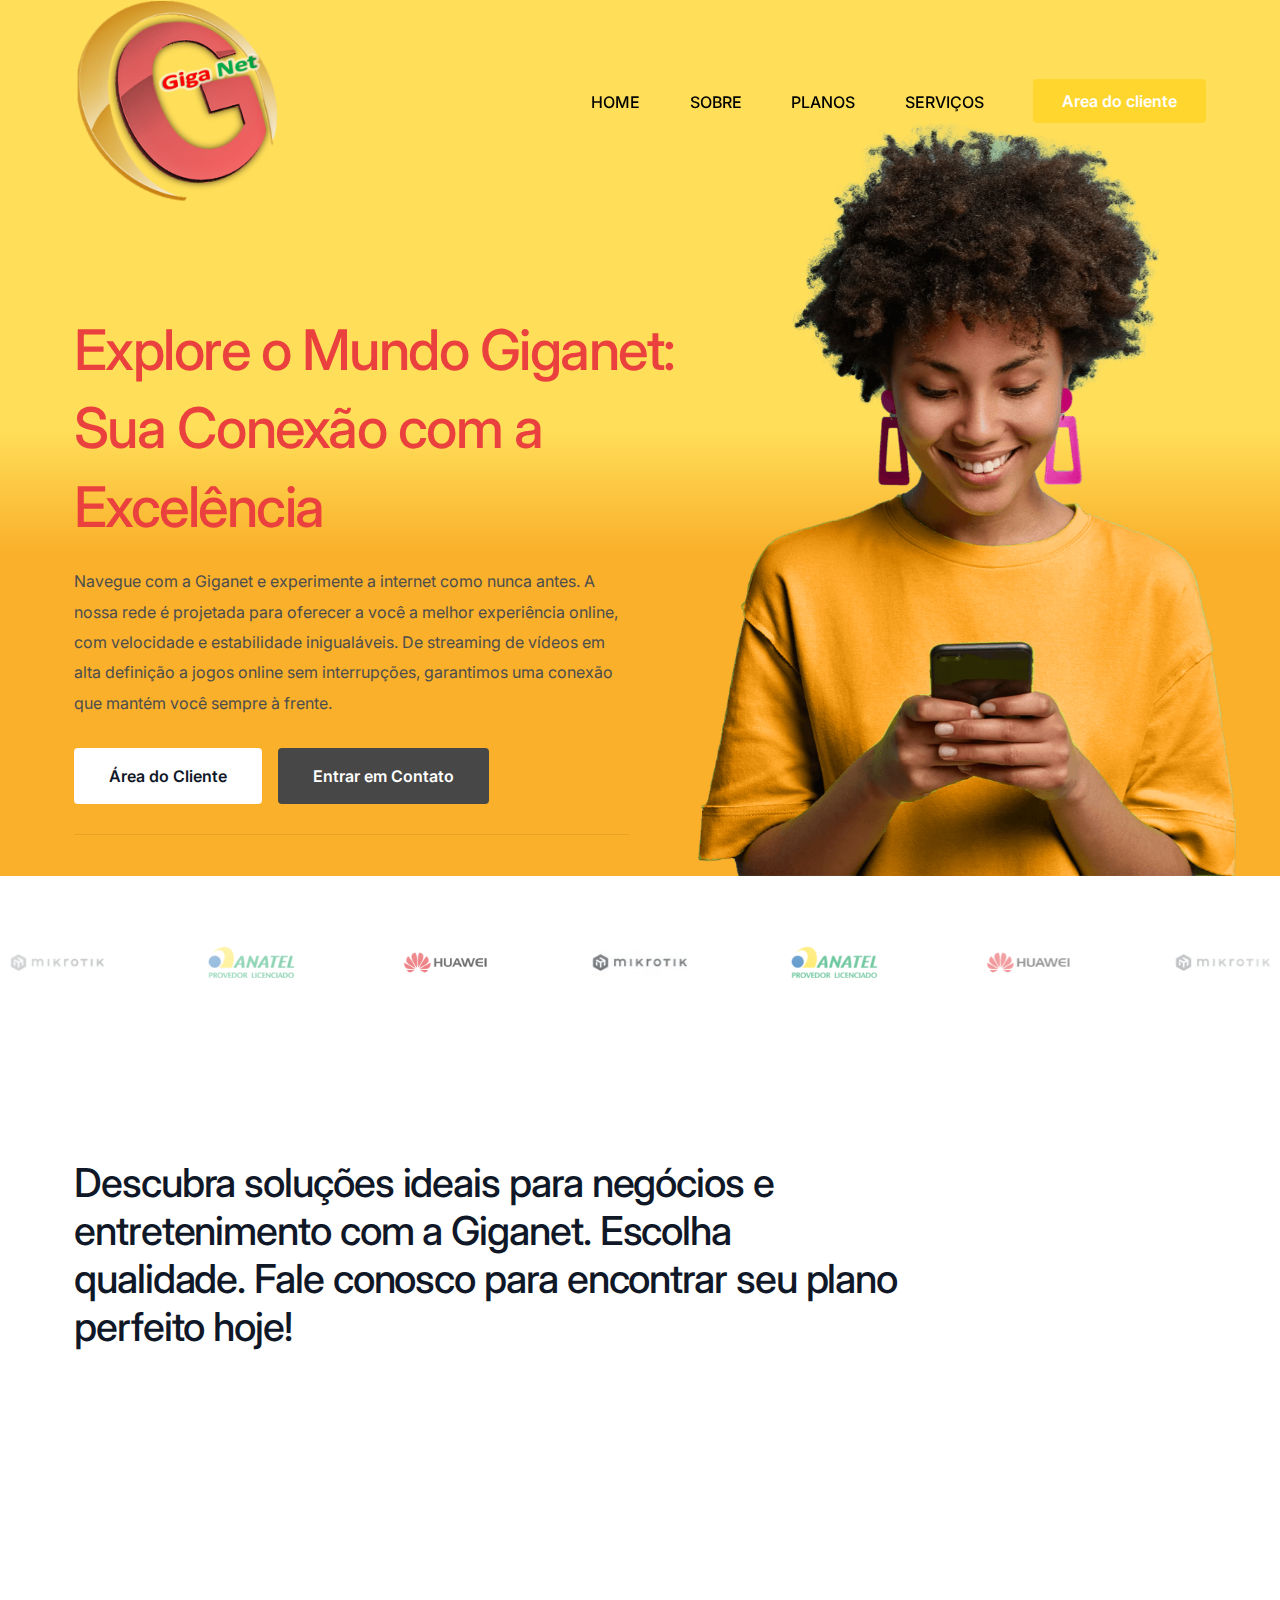
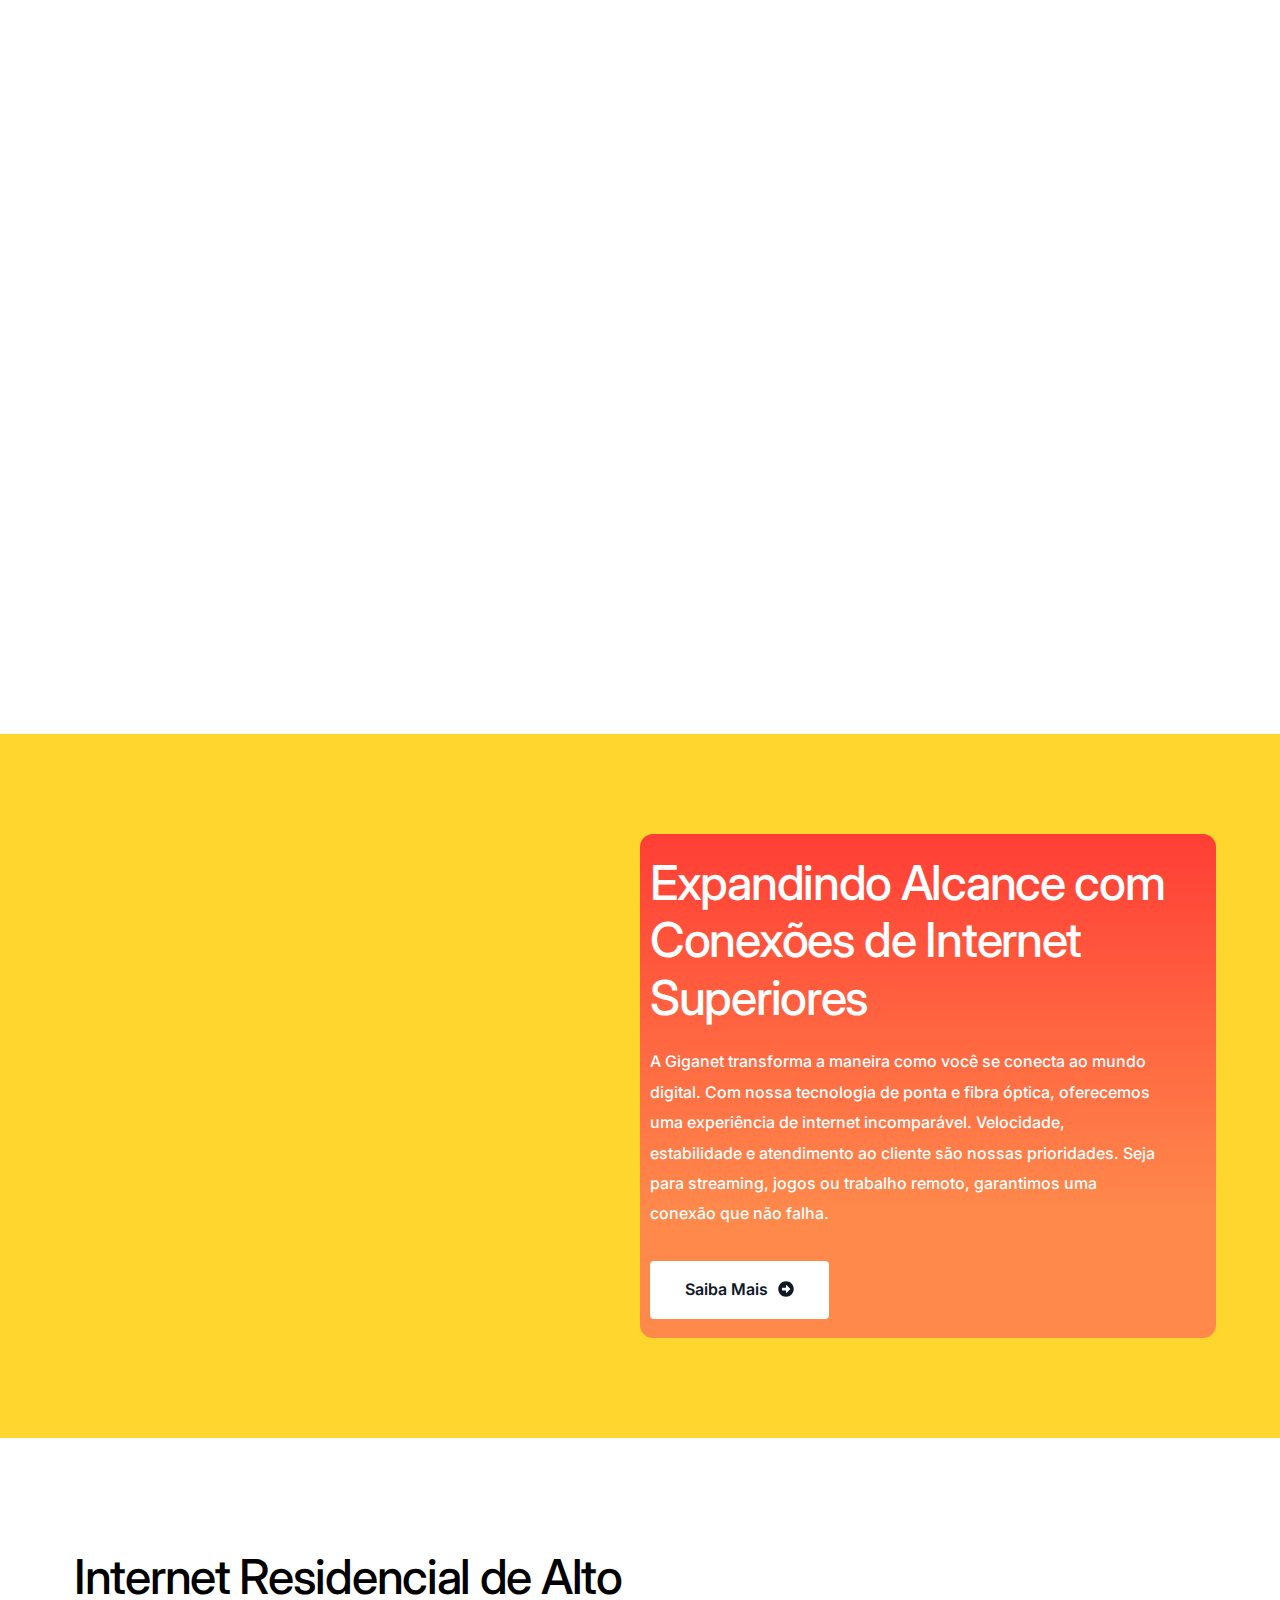
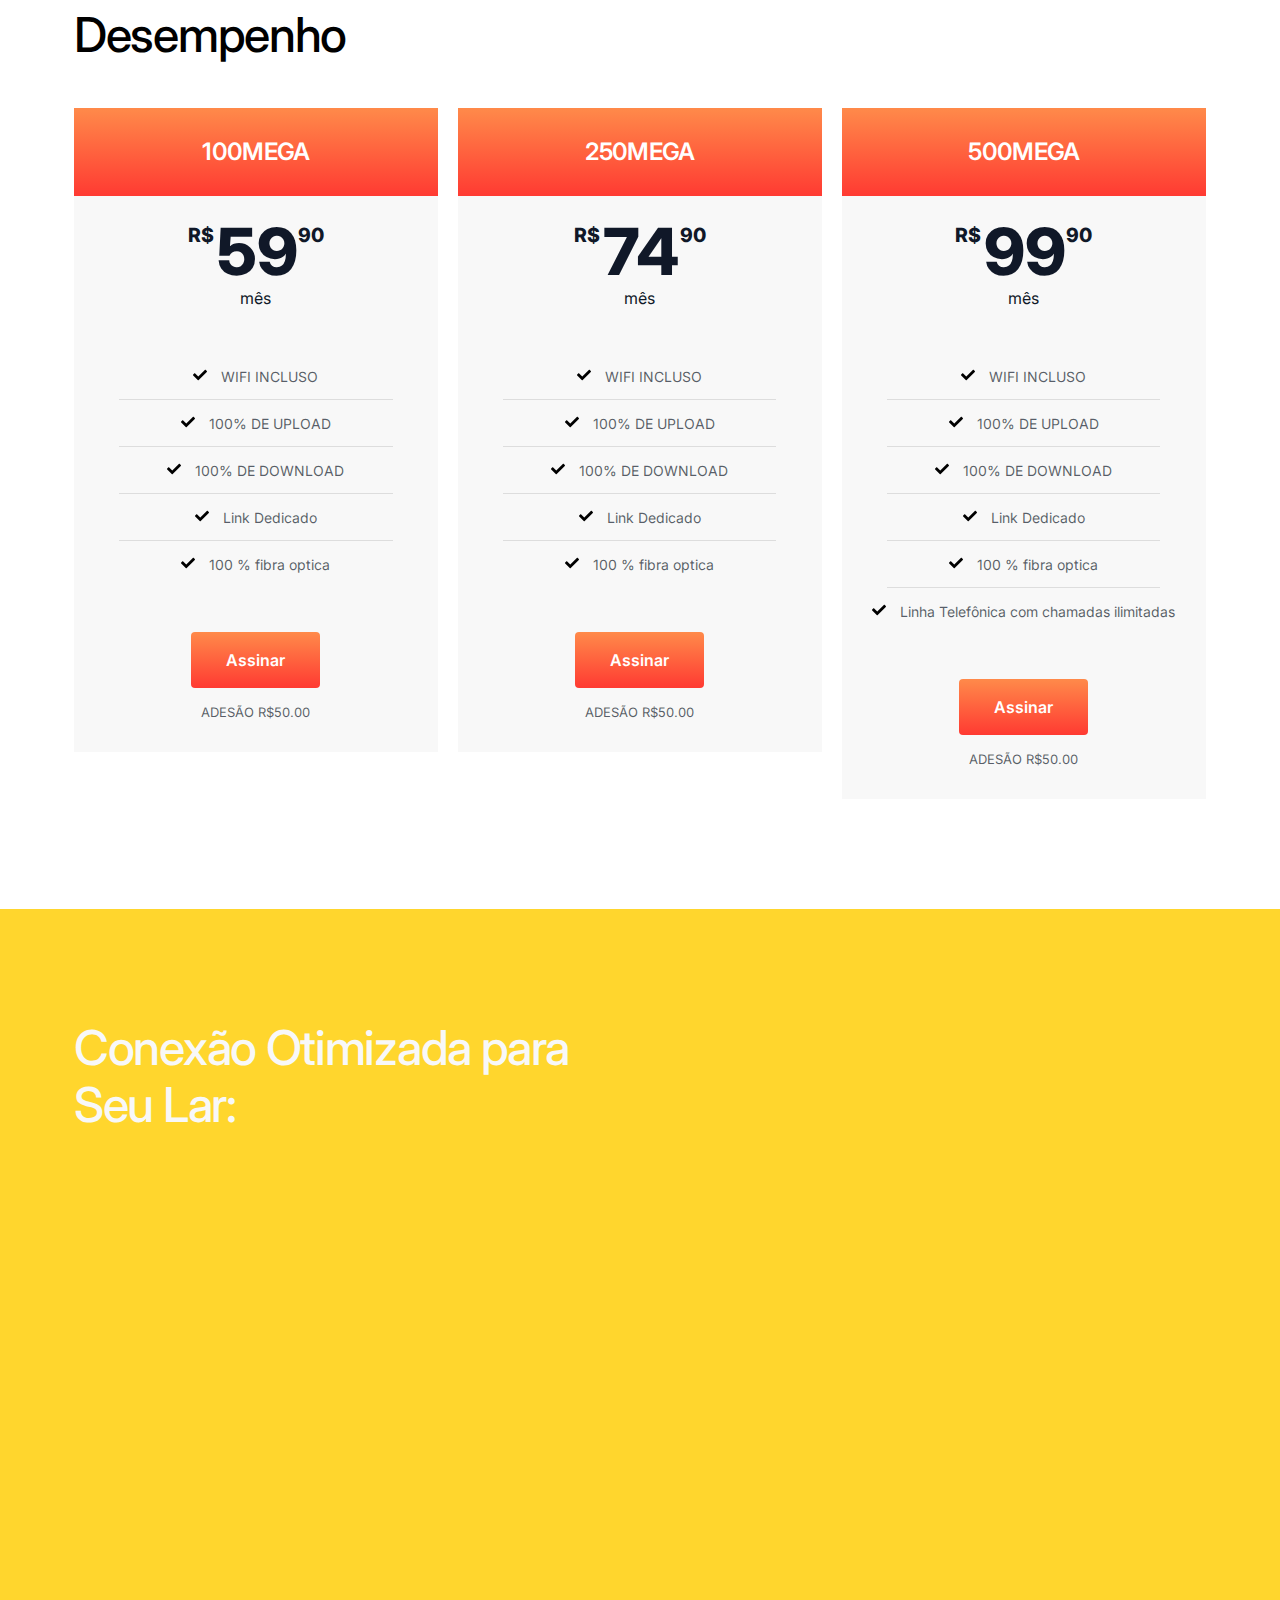
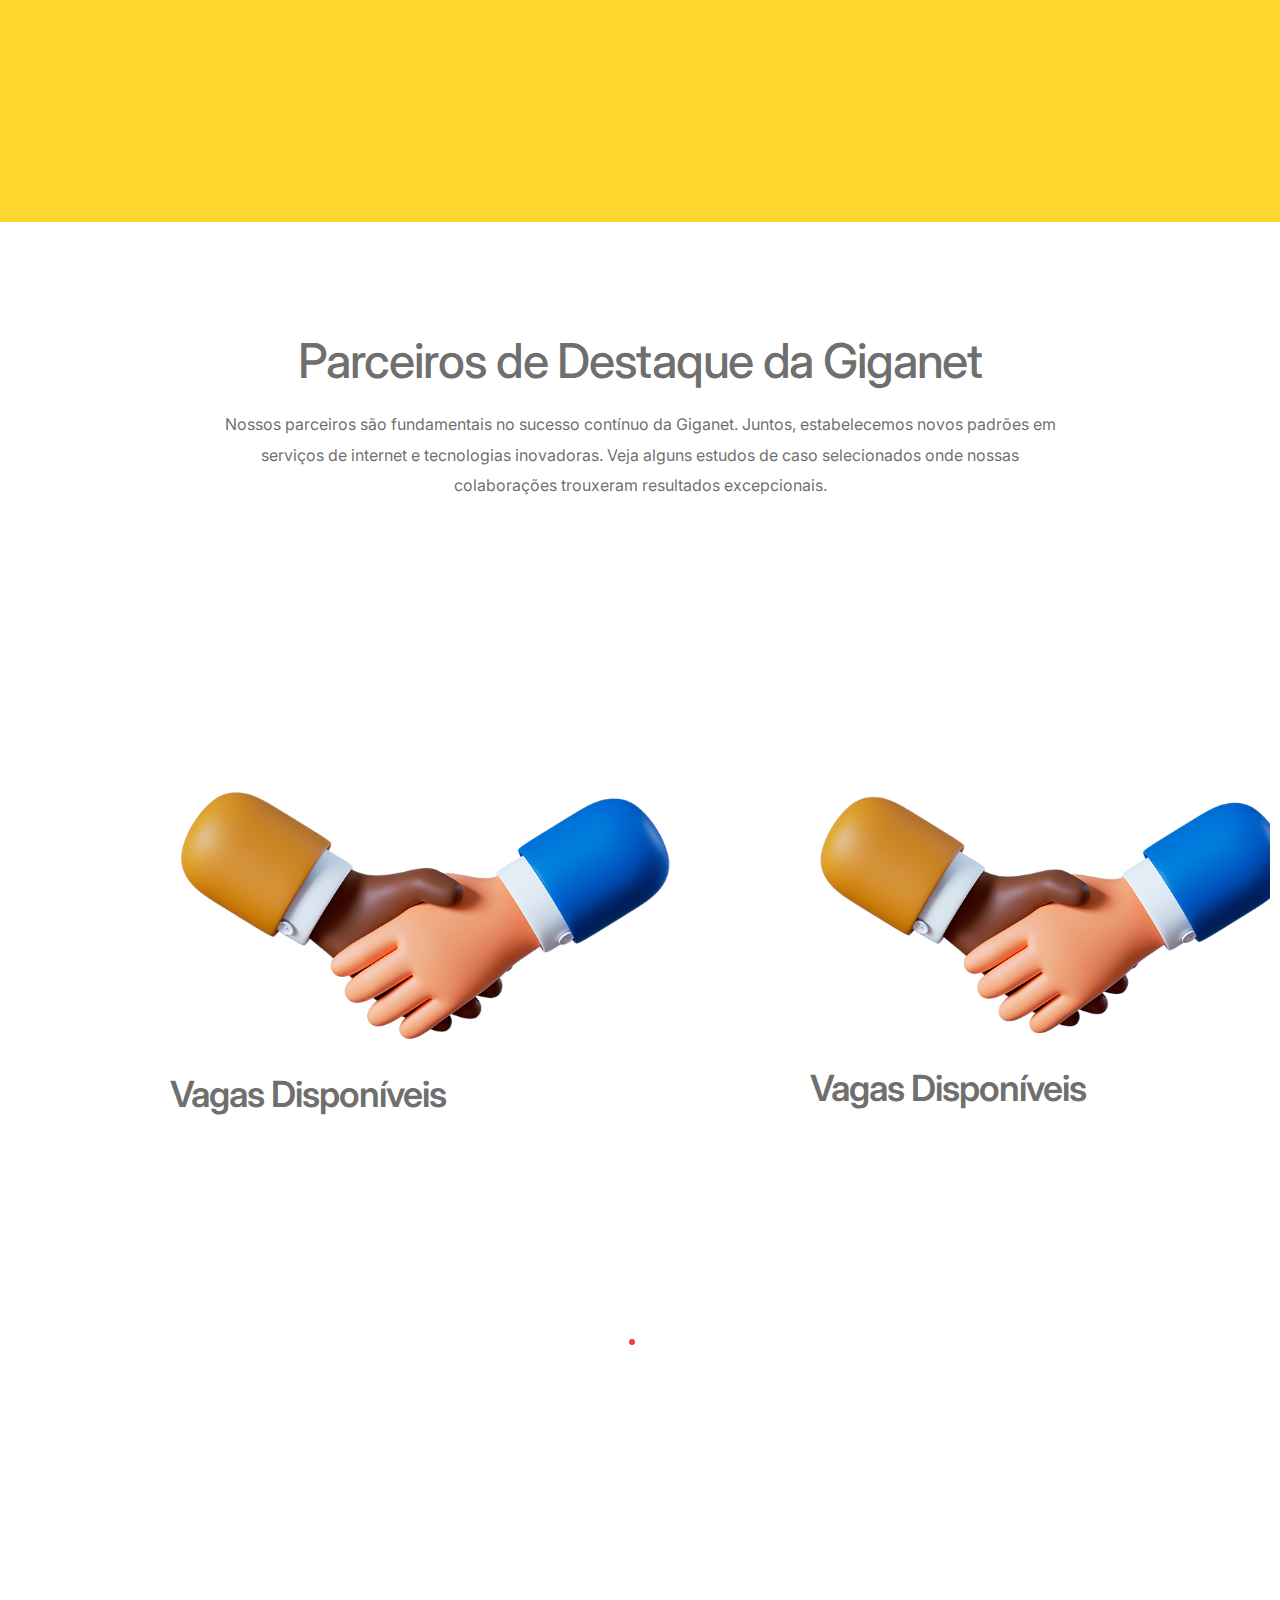
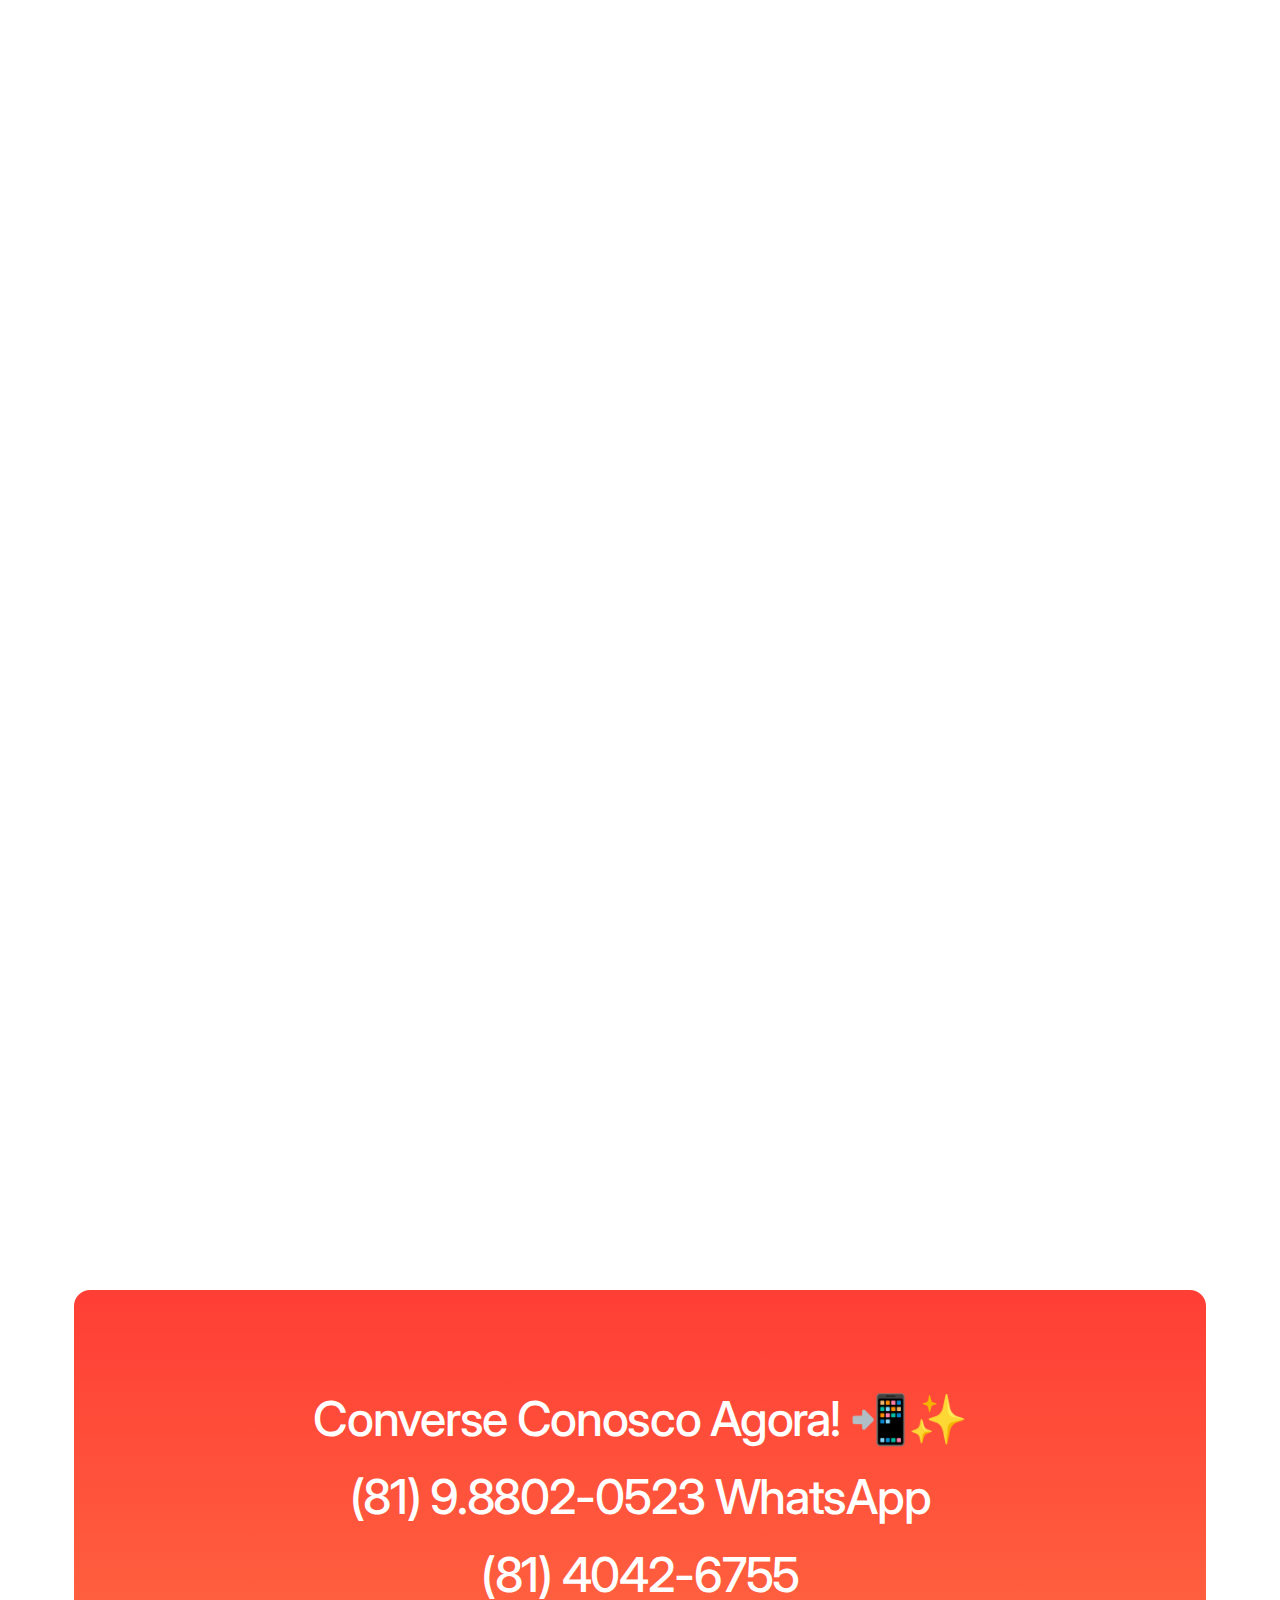
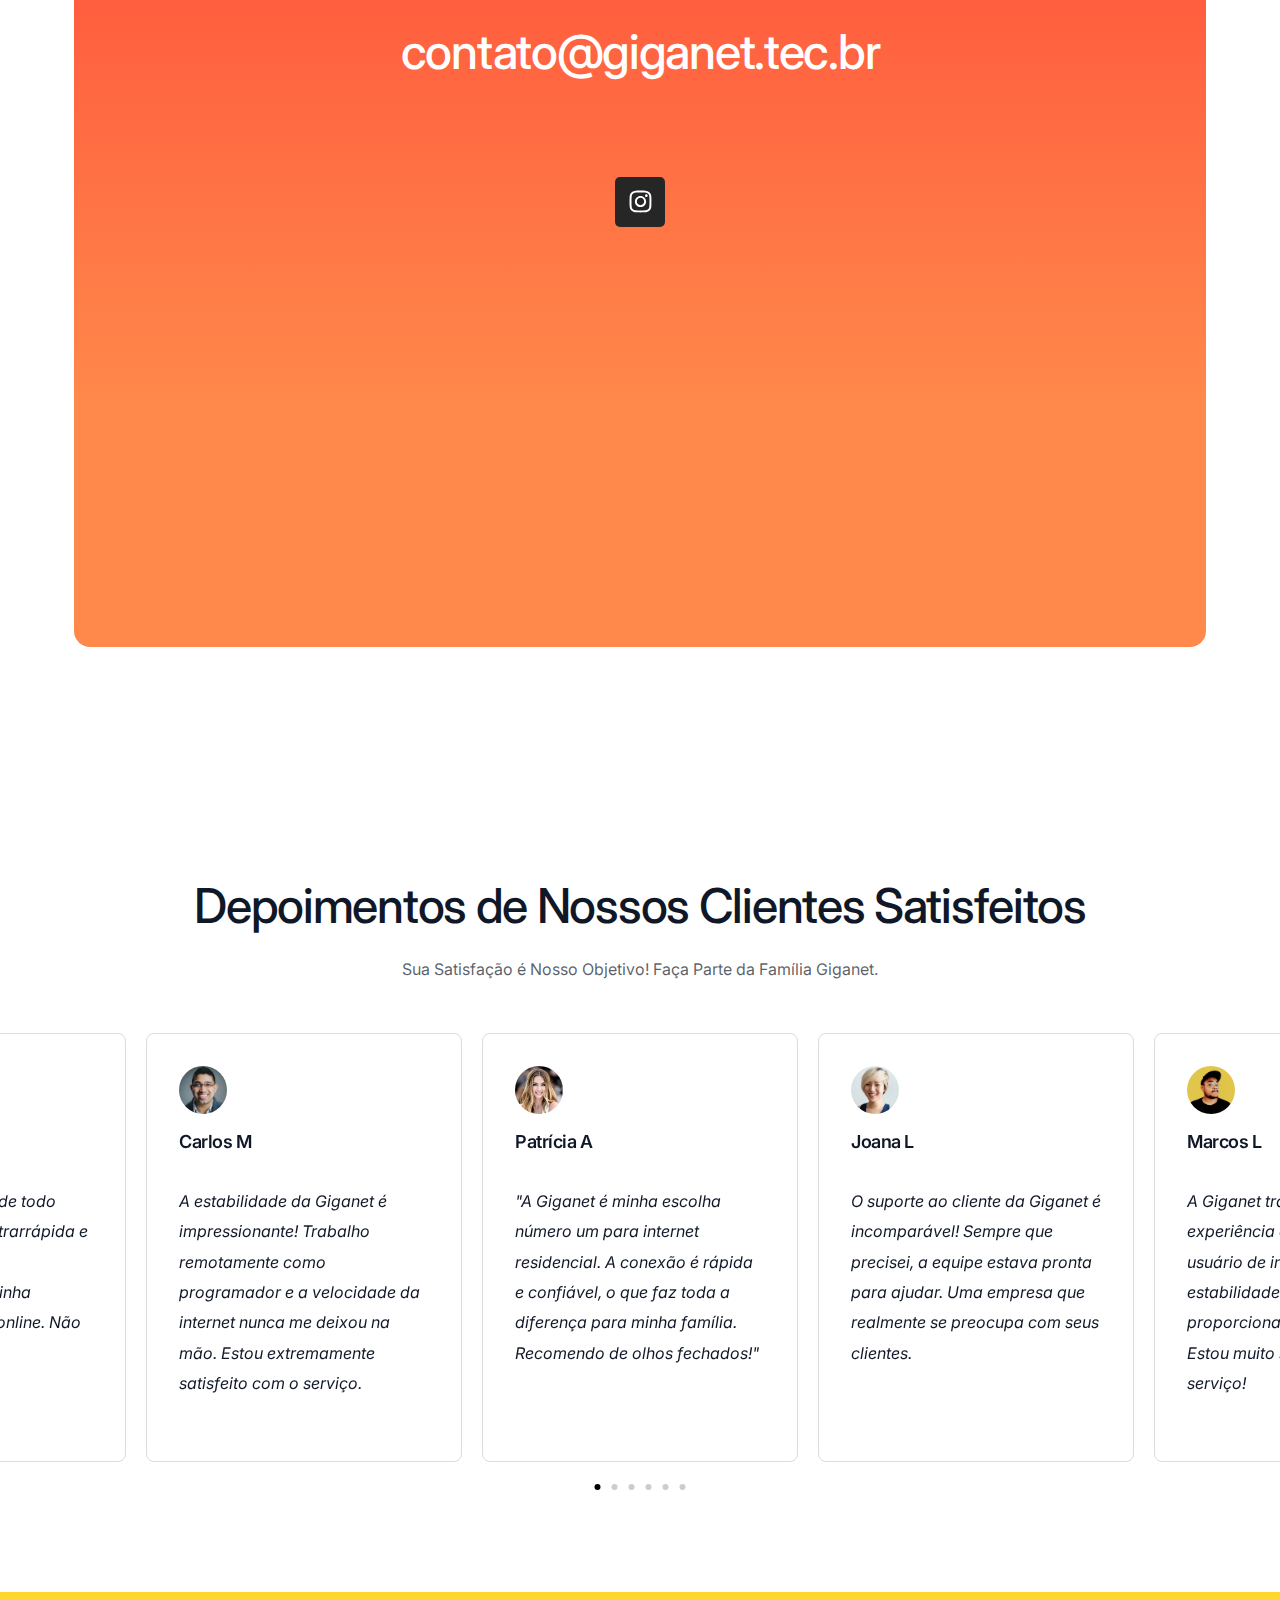
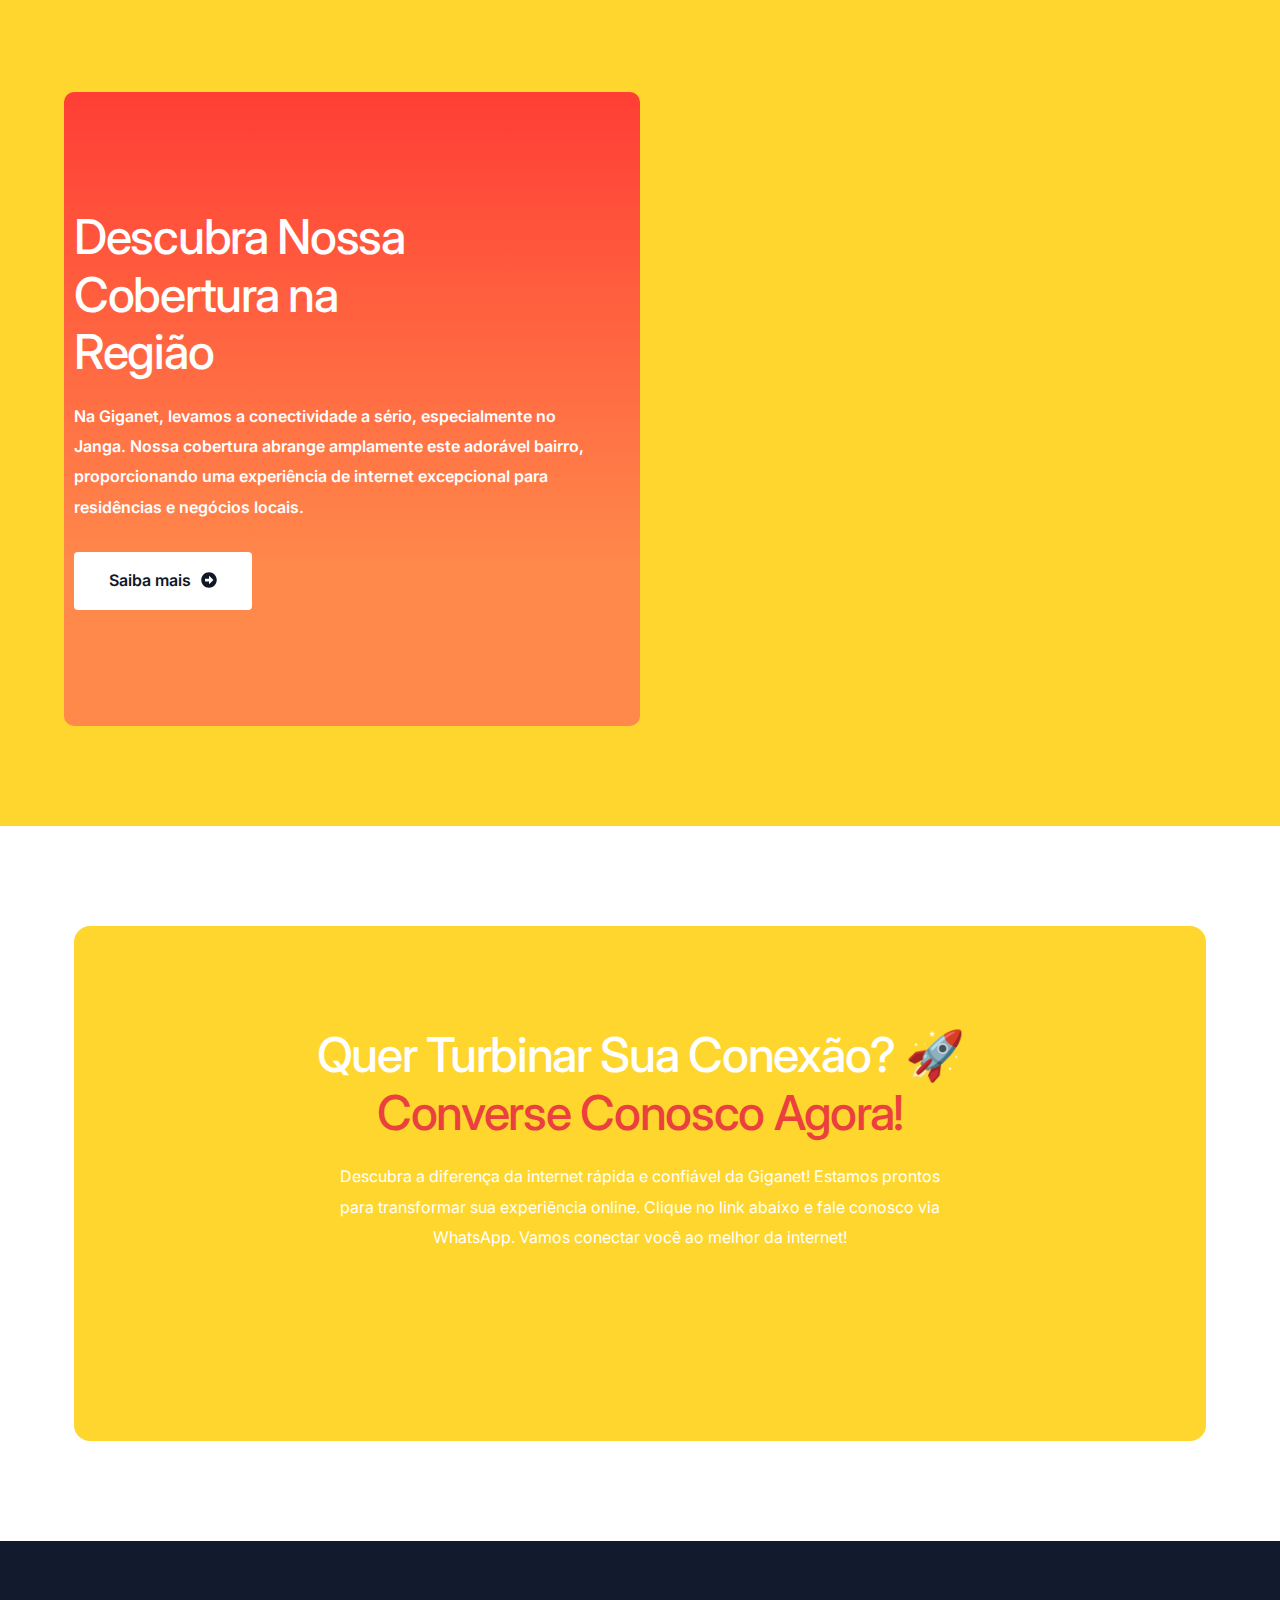
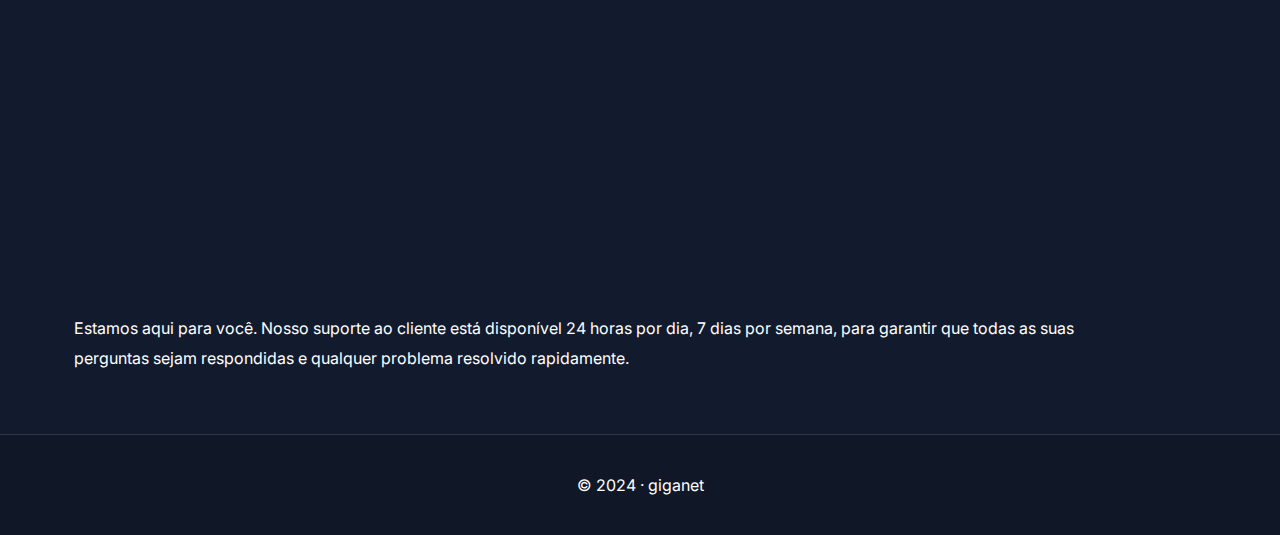
<file: index.html>
<!DOCTYPE html>
<html lang="pt-PT">
<head>
	<meta charset="UTF-8">
	<meta name="viewport" content="width=device-width, initial-scale=1">
	<link rel="profile" href="https://gmpg.org/xfn/11">

	<title>giganet &#8211; provedor de internet</title>
<meta name="robots" content="max-image-preview:large">
<link rel="alternate" type="application/rss+xml" title="giganet &raquo; Feed" href="./feed/index.html">
<link rel="alternate" type="application/rss+xml" title="giganet &raquo; Feed de comentários" href="./comments/feed/index.html">
<script>
window._wpemojiSettings = {"baseUrl":"https:\/\/s.w.org\/images\/core\/emoji\/15.0.3\/72x72\/","ext":".png","svgUrl":"https:\/\/s.w.org\/images\/core\/emoji\/15.0.3\/svg\/","svgExt":".svg","source":{"concatemoji":".\/\/wp-includes\/js\/wp-emoji-release.min.js?ver=6.6.2"}};
/*! This file is auto-generated */
!function(i,n){var o,s,e;function c(e){try{var t={supportTests:e,timestamp:(new Date).valueOf()};sessionStorage.setItem(o,JSON.stringify(t))}catch(e){}}function p(e,t,n){e.clearRect(0,0,e.canvas.width,e.canvas.height),e.fillText(t,0,0);var t=new Uint32Array(e.getImageData(0,0,e.canvas.width,e.canvas.height).data),r=(e.clearRect(0,0,e.canvas.width,e.canvas.height),e.fillText(n,0,0),new Uint32Array(e.getImageData(0,0,e.canvas.width,e.canvas.height).data));return t.every(function(e,t){return e===r[t]})}function u(e,t,n){switch(t){case"flag":return n(e,"🏳️‍⚧️","🏳️​⚧️")?!1:!n(e,"🇺🇳","🇺​🇳")&&!n(e,"🏴󠁧󠁢󠁥󠁮󠁧󠁿","🏴​󠁧​󠁢​󠁥​󠁮​󠁧​󠁿");case"emoji":return!n(e,"🐦‍⬛","🐦​⬛")}return!1}function f(e,t,n){var r="undefined"!=typeof WorkerGlobalScope&&self instanceof WorkerGlobalScope?new OffscreenCanvas(300,150):i.createElement("canvas"),a=r.getContext("2d",{willReadFrequently:!0}),o=(a.textBaseline="top",a.font="600 32px Arial",{});return e.forEach(function(e){o[e]=t(a,e,n)}),o}function t(e){var t=i.createElement("script");t.src=e,t.defer=!0,i.head.appendChild(t)}"undefined"!=typeof Promise&&(o="wpEmojiSettingsSupports",s=["flag","emoji"],n.supports={everything:!0,everythingExceptFlag:!0},e=new Promise(function(e){i.addEventListener("DOMContentLoaded",e,{once:!0})}),new Promise(function(t){var n=function(){try{var e=JSON.parse(sessionStorage.getItem(o));if("object"==typeof e&&"number"==typeof e.timestamp&&(new Date).valueOf()<e.timestamp+604800&&"object"==typeof e.supportTests)return e.supportTests}catch(e){}return null}();if(!n){if("undefined"!=typeof Worker&&"undefined"!=typeof OffscreenCanvas&&"undefined"!=typeof URL&&URL.createObjectURL&&"undefined"!=typeof Blob)try{var e="postMessage("+f.toString()+"("+[JSON.stringify(s),u.toString(),p.toString()].join(",")+"));",r=new Blob([e],{type:"text/javascript"}),a=new Worker(URL.createObjectURL(r),{name:"wpTestEmojiSupports"});return void(a.onmessage=function(e){c(n=e.data),a.terminate(),t(n)})}catch(e){}c(n=f(s,u,p))}t(n)}).then(function(e){for(var t in e)n.supports[t]=e[t],n.supports.everything=n.supports.everything&&n.supports[t],"flag"!==t&&(n.supports.everythingExceptFlag=n.supports.everythingExceptFlag&&n.supports[t]);n.supports.everythingExceptFlag=n.supports.everythingExceptFlag&&!n.supports.flag,n.DOMReady=!1,n.readyCallback=function(){n.DOMReady=!0}}).then(function(){return e}).then(function(){var e;n.supports.everything||(n.readyCallback(),(e=n.source||{}).concatemoji?t(e.concatemoji):e.wpemoji&&e.twemoji&&(t(e.twemoji),t(e.wpemoji)))}))}((window,document),window._wpemojiSettings);
</script>
<link rel="stylesheet" id="bdt-uikit-css" href="./wp-content/plugins/bdthemes-element-pack/assets/css/bdt-uikit.css?ver=3.16.24" media="all">
<link rel="stylesheet" id="ep-helper-css" href="./wp-content/plugins/bdthemes-element-pack/assets/css/ep-helper.css?ver=7.6.1" media="all">
<style id="wp-emoji-styles-inline-css">img.wp-smiley, img.emoji {
		display: inline !important;
		border: none !important;
		box-shadow: none !important;
		height: 1em !important;
		width: 1em !important;
		margin: 0 0.07em !important;
		vertical-align: -0.1em !important;
		background: none !important;
		padding: 0 !important;
	}</style>
<style id="classic-theme-styles-inline-css">/*! This file is auto-generated */
.wp-block-button__link{color:#fff;background-color:#32373c;border-radius:9999px;box-shadow:none;text-decoration:none;padding:calc(.667em + 2px) calc(1.333em + 2px);font-size:1.125em}.wp-block-file__button{background:#32373c;color:#fff;text-decoration:none}</style>
<style id="global-styles-inline-css">:root{--wp--preset--aspect-ratio--square: 1;--wp--preset--aspect-ratio--4-3: 4/3;--wp--preset--aspect-ratio--3-4: 3/4;--wp--preset--aspect-ratio--3-2: 3/2;--wp--preset--aspect-ratio--2-3: 2/3;--wp--preset--aspect-ratio--16-9: 16/9;--wp--preset--aspect-ratio--9-16: 9/16;--wp--preset--color--black: #000000;--wp--preset--color--cyan-bluish-gray: #abb8c3;--wp--preset--color--white: #ffffff;--wp--preset--color--pale-pink: #f78da7;--wp--preset--color--vivid-red: #cf2e2e;--wp--preset--color--luminous-vivid-orange: #ff6900;--wp--preset--color--luminous-vivid-amber: #fcb900;--wp--preset--color--light-green-cyan: #7bdcb5;--wp--preset--color--vivid-green-cyan: #00d084;--wp--preset--color--pale-cyan-blue: #8ed1fc;--wp--preset--color--vivid-cyan-blue: #0693e3;--wp--preset--color--vivid-purple: #9b51e0;--wp--preset--gradient--vivid-cyan-blue-to-vivid-purple: linear-gradient(135deg,rgba(6,147,227,1) 0%,rgb(155,81,224) 100%);--wp--preset--gradient--light-green-cyan-to-vivid-green-cyan: linear-gradient(135deg,rgb(122,220,180) 0%,rgb(0,208,130) 100%);--wp--preset--gradient--luminous-vivid-amber-to-luminous-vivid-orange: linear-gradient(135deg,rgba(252,185,0,1) 0%,rgba(255,105,0,1) 100%);--wp--preset--gradient--luminous-vivid-orange-to-vivid-red: linear-gradient(135deg,rgba(255,105,0,1) 0%,rgb(207,46,46) 100%);--wp--preset--gradient--very-light-gray-to-cyan-bluish-gray: linear-gradient(135deg,rgb(238,238,238) 0%,rgb(169,184,195) 100%);--wp--preset--gradient--cool-to-warm-spectrum: linear-gradient(135deg,rgb(74,234,220) 0%,rgb(151,120,209) 20%,rgb(207,42,186) 40%,rgb(238,44,130) 60%,rgb(251,105,98) 80%,rgb(254,248,76) 100%);--wp--preset--gradient--blush-light-purple: linear-gradient(135deg,rgb(255,206,236) 0%,rgb(152,150,240) 100%);--wp--preset--gradient--blush-bordeaux: linear-gradient(135deg,rgb(254,205,165) 0%,rgb(254,45,45) 50%,rgb(107,0,62) 100%);--wp--preset--gradient--luminous-dusk: linear-gradient(135deg,rgb(255,203,112) 0%,rgb(199,81,192) 50%,rgb(65,88,208) 100%);--wp--preset--gradient--pale-ocean: linear-gradient(135deg,rgb(255,245,203) 0%,rgb(182,227,212) 50%,rgb(51,167,181) 100%);--wp--preset--gradient--electric-grass: linear-gradient(135deg,rgb(202,248,128) 0%,rgb(113,206,126) 100%);--wp--preset--gradient--midnight: linear-gradient(135deg,rgb(2,3,129) 0%,rgb(40,116,252) 100%);--wp--preset--font-size--small: 13px;--wp--preset--font-size--medium: 20px;--wp--preset--font-size--large: 36px;--wp--preset--font-size--x-large: 42px;--wp--preset--spacing--20: 0.44rem;--wp--preset--spacing--30: 0.67rem;--wp--preset--spacing--40: 1rem;--wp--preset--spacing--50: 1.5rem;--wp--preset--spacing--60: 2.25rem;--wp--preset--spacing--70: 3.38rem;--wp--preset--spacing--80: 5.06rem;--wp--preset--shadow--natural: 6px 6px 9px rgba(0, 0, 0, 0.2);--wp--preset--shadow--deep: 12px 12px 50px rgba(0, 0, 0, 0.4);--wp--preset--shadow--sharp: 6px 6px 0px rgba(0, 0, 0, 0.2);--wp--preset--shadow--outlined: 6px 6px 0px -3px rgba(255, 255, 255, 1), 6px 6px rgba(0, 0, 0, 1);--wp--preset--shadow--crisp: 6px 6px 0px rgba(0, 0, 0, 1);}:where(.is-layout-flex){gap: 0.5em;}:where(.is-layout-grid){gap: 0.5em;}body .is-layout-flex{display: flex;}.is-layout-flex{flex-wrap: wrap;align-items: center;}.is-layout-flex > :is(*, div){margin: 0;}body .is-layout-grid{display: grid;}.is-layout-grid > :is(*, div){margin: 0;}:where(.wp-block-columns.is-layout-flex){gap: 2em;}:where(.wp-block-columns.is-layout-grid){gap: 2em;}:where(.wp-block-post-template.is-layout-flex){gap: 1.25em;}:where(.wp-block-post-template.is-layout-grid){gap: 1.25em;}.has-black-color{color: var(--wp--preset--color--black) !important;}.has-cyan-bluish-gray-color{color: var(--wp--preset--color--cyan-bluish-gray) !important;}.has-white-color{color: var(--wp--preset--color--white) !important;}.has-pale-pink-color{color: var(--wp--preset--color--pale-pink) !important;}.has-vivid-red-color{color: var(--wp--preset--color--vivid-red) !important;}.has-luminous-vivid-orange-color{color: var(--wp--preset--color--luminous-vivid-orange) !important;}.has-luminous-vivid-amber-color{color: var(--wp--preset--color--luminous-vivid-amber) !important;}.has-light-green-cyan-color{color: var(--wp--preset--color--light-green-cyan) !important;}.has-vivid-green-cyan-color{color: var(--wp--preset--color--vivid-green-cyan) !important;}.has-pale-cyan-blue-color{color: var(--wp--preset--color--pale-cyan-blue) !important;}.has-vivid-cyan-blue-color{color: var(--wp--preset--color--vivid-cyan-blue) !important;}.has-vivid-purple-color{color: var(--wp--preset--color--vivid-purple) !important;}.has-black-background-color{background-color: var(--wp--preset--color--black) !important;}.has-cyan-bluish-gray-background-color{background-color: var(--wp--preset--color--cyan-bluish-gray) !important;}.has-white-background-color{background-color: var(--wp--preset--color--white) !important;}.has-pale-pink-background-color{background-color: var(--wp--preset--color--pale-pink) !important;}.has-vivid-red-background-color{background-color: var(--wp--preset--color--vivid-red) !important;}.has-luminous-vivid-orange-background-color{background-color: var(--wp--preset--color--luminous-vivid-orange) !important;}.has-luminous-vivid-amber-background-color{background-color: var(--wp--preset--color--luminous-vivid-amber) !important;}.has-light-green-cyan-background-color{background-color: var(--wp--preset--color--light-green-cyan) !important;}.has-vivid-green-cyan-background-color{background-color: var(--wp--preset--color--vivid-green-cyan) !important;}.has-pale-cyan-blue-background-color{background-color: var(--wp--preset--color--pale-cyan-blue) !important;}.has-vivid-cyan-blue-background-color{background-color: var(--wp--preset--color--vivid-cyan-blue) !important;}.has-vivid-purple-background-color{background-color: var(--wp--preset--color--vivid-purple) !important;}.has-black-border-color{border-color: var(--wp--preset--color--black) !important;}.has-cyan-bluish-gray-border-color{border-color: var(--wp--preset--color--cyan-bluish-gray) !important;}.has-white-border-color{border-color: var(--wp--preset--color--white) !important;}.has-pale-pink-border-color{border-color: var(--wp--preset--color--pale-pink) !important;}.has-vivid-red-border-color{border-color: var(--wp--preset--color--vivid-red) !important;}.has-luminous-vivid-orange-border-color{border-color: var(--wp--preset--color--luminous-vivid-orange) !important;}.has-luminous-vivid-amber-border-color{border-color: var(--wp--preset--color--luminous-vivid-amber) !important;}.has-light-green-cyan-border-color{border-color: var(--wp--preset--color--light-green-cyan) !important;}.has-vivid-green-cyan-border-color{border-color: var(--wp--preset--color--vivid-green-cyan) !important;}.has-pale-cyan-blue-border-color{border-color: var(--wp--preset--color--pale-cyan-blue) !important;}.has-vivid-cyan-blue-border-color{border-color: var(--wp--preset--color--vivid-cyan-blue) !important;}.has-vivid-purple-border-color{border-color: var(--wp--preset--color--vivid-purple) !important;}.has-vivid-cyan-blue-to-vivid-purple-gradient-background{background: var(--wp--preset--gradient--vivid-cyan-blue-to-vivid-purple) !important;}.has-light-green-cyan-to-vivid-green-cyan-gradient-background{background: var(--wp--preset--gradient--light-green-cyan-to-vivid-green-cyan) !important;}.has-luminous-vivid-amber-to-luminous-vivid-orange-gradient-background{background: var(--wp--preset--gradient--luminous-vivid-amber-to-luminous-vivid-orange) !important;}.has-luminous-vivid-orange-to-vivid-red-gradient-background{background: var(--wp--preset--gradient--luminous-vivid-orange-to-vivid-red) !important;}.has-very-light-gray-to-cyan-bluish-gray-gradient-background{background: var(--wp--preset--gradient--very-light-gray-to-cyan-bluish-gray) !important;}.has-cool-to-warm-spectrum-gradient-background{background: var(--wp--preset--gradient--cool-to-warm-spectrum) !important;}.has-blush-light-purple-gradient-background{background: var(--wp--preset--gradient--blush-light-purple) !important;}.has-blush-bordeaux-gradient-background{background: var(--wp--preset--gradient--blush-bordeaux) !important;}.has-luminous-dusk-gradient-background{background: var(--wp--preset--gradient--luminous-dusk) !important;}.has-pale-ocean-gradient-background{background: var(--wp--preset--gradient--pale-ocean) !important;}.has-electric-grass-gradient-background{background: var(--wp--preset--gradient--electric-grass) !important;}.has-midnight-gradient-background{background: var(--wp--preset--gradient--midnight) !important;}.has-small-font-size{font-size: var(--wp--preset--font-size--small) !important;}.has-medium-font-size{font-size: var(--wp--preset--font-size--medium) !important;}.has-large-font-size{font-size: var(--wp--preset--font-size--large) !important;}.has-x-large-font-size{font-size: var(--wp--preset--font-size--x-large) !important;}
:where(.wp-block-post-template.is-layout-flex){gap: 1.25em;}:where(.wp-block-post-template.is-layout-grid){gap: 1.25em;}
:where(.wp-block-columns.is-layout-flex){gap: 2em;}:where(.wp-block-columns.is-layout-grid){gap: 2em;}
:root :where(.wp-block-pullquote){font-size: 1.5em;line-height: 1.6;}</style>
<link rel="stylesheet" id="elementor-frontend-css" href="./wp-content/plugins/elementor/assets/css/frontend-lite.min.css?ver=3.19.4" media="all">
<link rel="stylesheet" id="elementor-post-260-css" href="./wp-content/uploads/elementor/css/post-260.css?ver=1709150158" media="all">
<link rel="stylesheet" id="elementor-post-124-css" href="./wp-content/uploads/elementor/css/post-124.css?ver=1709150159" media="all">
<link rel="stylesheet" id="swiper-css" href="./wp-content/plugins/elementor/assets/lib/swiper/v8/css/swiper.min.css?ver=8.4.5" media="all">
<link rel="stylesheet" id="elementor-pro-css" href="./wp-content/plugins/elementor-pro/assets/css/frontend-lite.min.css?ver=3.19.3" media="all">
<link rel="stylesheet" id="elementor-post-113-css" href="./wp-content/uploads/elementor/css/post-113.css?ver=1709150175" media="all">
<link rel="stylesheet" id="uicore_global-css" href="./wp-content/uploads/uicore-global.css?ver=9815" media="all">
<link rel="stylesheet" id="google-fonts-1-css" href="https://fonts.googleapis.com/css?family=Inter%3A100%2C100italic%2C200%2C200italic%2C300%2C300italic%2C400%2C400italic%2C500%2C500italic%2C600%2C600italic%2C700%2C700italic%2C800%2C800italic%2C900%2C900italic&#038;display=swap&#038;ver=6.6.2" media="all">
<link rel="stylesheet" id="elementor-icons-shared-0-css" href="./wp-content/plugins/uicore-framework/assets/fonts/themify-icons.css?ver=1.0.0" media="all">
<link rel="stylesheet" id="elementor-icons-uicore-icons-css" href="./wp-content/plugins/uicore-framework/assets/fonts/themify-icons.css?ver=1.0.0" media="all">
<link rel="preconnect" href="https://fonts.gstatic.com/" crossorigin>
<script src="./wp-content/plugins/elementor-pro/assets/js/page-transitions.min.js?ver=3.19.3" id="page-transitions-js"></script>
<script src="./wp-includes/js/jquery/jquery.min.js?ver=3.7.1" id="jquery-core-js"></script>
<script src="./wp-includes/js/jquery/jquery-migrate.min.js?ver=3.4.1" id="jquery-migrate-js"></script>
<link rel="https://api.w.org/" href="./wp-json/index.html">
<link rel="alternate" title="JSON" type="application/json" href="./wp-json/wp/v2/pages/113/index.html">
<link rel="EditURI" type="application/rsd+xml" title="RSD" href="./xmlrpc.php?rsd">
<meta name="generator" content="WordPress 6.6.2">
<link rel="canonical" href="./index.html">
<link rel="shortlink" href="./index.html">
<link rel="alternate" title="oEmbed (JSON)" type="application/json+oembed" href="./wp-json/oembed/1.0/embed/index.html?url=https%3A%2F%2F%2F">
<link rel="alternate" title="oEmbed (XML)" type="text/xml+oembed" href="./wp-json/oembed/1.0/embed/index.html?url=https%3A%2F%2F%2F#038;format=xml">
<meta name="generator" content="Elementor 3.19.4; features: e_optimized_assets_loading, e_optimized_css_loading, e_font_icon_svg, additional_custom_breakpoints, block_editor_assets_optimize, e_image_loading_optimization; settings: css_print_method-external, google_font-enabled, font_display-swap">
<meta name="theme-color" content="#FFD62D">
        <link rel="shortcut icon" href="./wp-content/uploads/2024/01/logo-dourada-em-png-folha-a4.png">
		<link rel="icon" href="./wp-content/uploads/2024/01/logo-dourada-em-png-folha-a4.png">
		<link rel="apple-touch-icon" sizes="152x152" href="./wp-content/uploads/2024/01/logo-dourada-em-png-folha-a4.png">
		<link rel="apple-touch-icon" sizes="120x120" href="./wp-content/uploads/2024/01/logo-dourada-em-png-folha-a4.png">
		<link rel="apple-touch-icon" sizes="76x76" href="./wp-content/uploads/2024/01/logo-dourada-em-png-folha-a4.png">
        <link rel="apple-touch-icon" href="./wp-content/uploads/2024/01/logo-dourada-em-png-folha-a4.png">
        
</head>

<body data-rsssl="1" class="home page-template-default page page-id-113 wp-custom-logo wp-embed-responsive ui-a-dsmm-slide  elementor-default elementor-kit-12 elementor-page elementor-page-113">
				<e-page-transition preloader-type="image" preloader-image-url=".//wp-content/uploads/2024/01/redimencionado.png" class="e-page-transition--entering" exclude="^https\:\/\/giganet\.tec\.br\/wp\-admin\/">
					</e-page-transition>
		<!-- 1.1 uicore_before_body_content -->	<div class="uicore-body-content">
		<!-- 1.2 uicore_before_page_content -->		<div id="uicore-page">
		            <header id="uicore-tb-header" itemscope="itemscope" itemtype="https://schema.org/WPHeader" style="position:sticky;top:0;z-index:99;">
			    		    </header>
            
        <div data-uils="header" data-uils-title="Header" id="wrapper-navbar" itemscope itemtype="http://schema.org/WebSite" class="uicore uicore-navbar elementor-section elementor-section-boxed uicore-h-classic uicore-sticky ui-smart-sticky uicore-shrink uicore-transparent ">
<div class="uicore-header-wrapper">
            <nav class="uicore elementor-container">
            		 <div class="uicore-branding" data-uils="header-branding" data-uils-title="Site Logo">
                
			<a href="./index.html" rel="home">
                <img class="uicore uicore-logo uicore-main" src="./wp-content/uploads/2024/01/redimencionado.png" alt="giganet">
				<img class="uicore uicore-logo uicore-second" src="./wp-content/uploads/2024/01/redimencionado.png" alt="giganet">
				<img class="uicore uicore-logo uicore-mobile-main" src="./wp-content/uploads/2024/01/redimencionado.png" alt="giganet">
				<img class="uicore uicore-logo uicore-mobile-second" src="./wp-content/uploads/2024/01/redimencionado.png" alt="giganet">
			</a>

		        </div>
		        <div class="uicore-nav-menu">
            <div class="uicore-menu-container uicore-nav"><ul data-uils="header-menu" data-uils-title="Navigation Menu" class="uicore-menu">
<li class="menu-item menu-item-type-custom menu-item-object-custom menu-item-173"><a href="#home"><span class="ui-menu-item-wrapper">HOME</span></a></li>
<li class="menu-item menu-item-type-custom menu-item-object-custom menu-item-174"><a href="#sobre"><span class="ui-menu-item-wrapper">SOBRE</span></a></li>
<li class="menu-item menu-item-type-custom menu-item-object-custom menu-item-175"><a href="#planos"><span class="ui-menu-item-wrapper">PLANOS</span></a></li>
<li class="menu-item menu-item-type-custom menu-item-object-custom menu-item-176"><a href="#servicos"><span class="ui-menu-item-wrapper">SERVIÇOS</span></a></li>
</ul></div>
<div class="uicore uicore-extra" data-uils="header_extra" data-uils-title="Header Extras">            <div class="uicore-cta-wrapper">
				<a href="https://giganet.sgp.tsmx.com.br/accounts/central/login" target="_self" class="uicore-btn ">
                    <span class="elementor-button-text">
						Area do cliente                    </span>
				</a>
            </div>
        </div>        </div>
		            <button type="button" class="uicore-toggle uicore-ham" aria-label="mobile-menu">
                <span class="bars">
                    <span class="bar"></span>
                    <span class="bar"></span>
                    <span class="bar"></span>
                </span>
            </button>
                        </nav>

            </div>
                    </div>
<!-- #wrapper-navbar end -->
        <!-- 1.3 uicore_page -->			<div id="content" class="uicore-content">

			<script id="uicore-page-transition">window.onload=window.onpageshow= function() {  };</script><!-- 1.4 uicore_before_content --><div id="primary" class="content-area">

	        <article id="post-113" class="post-113 page type-page status-publish hentry">
            <main class="entry-content">
                		<div data-elementor-type="wp-page" data-elementor-id="113" class="elementor elementor-113" data-elementor-post-type="page">
						<div class="elementor-section elementor-top-section elementor-element elementor-element-fd4c29d elementor-section-boxed elementor-section-height-default elementor-section-height-default" data-id="fd4c29d" data-element_type="section" data-settings="{&quot;background_background&quot;:&quot;gradient&quot;,&quot;section_fluid_on&quot;:&quot;yes&quot;}">
						<div class="elementor-container elementor-column-gap-default">
					<div class="elementor-column elementor-col-50 elementor-top-column elementor-element elementor-element-8286016" data-id="8286016" data-element_type="column">
			<div class="elementor-widget-wrap elementor-element-populated">
						<div class="elementor-element elementor-element-ece1fab elementor-widget elementor-widget-spacer" data-id="ece1fab" data-element_type="widget" data-widget_type="spacer.default">
				<div class="elementor-widget-container">
			<style>/*! elementor - v3.19.0 - 28-02-2024 */
.elementor-column .elementor-spacer-inner{height:var(--spacer-size)}.e-con{--container-widget-width:100%}.e-con-inner>.elementor-widget-spacer,.e-con>.elementor-widget-spacer{width:var(--container-widget-width,var(--spacer-size));--align-self:var(--container-widget-align-self,initial);--flex-shrink:0}.e-con-inner>.elementor-widget-spacer>.elementor-widget-container,.e-con>.elementor-widget-spacer>.elementor-widget-container{height:100%;width:100%}.e-con-inner>.elementor-widget-spacer>.elementor-widget-container>.elementor-spacer,.e-con>.elementor-widget-spacer>.elementor-widget-container>.elementor-spacer{height:100%}.e-con-inner>.elementor-widget-spacer>.elementor-widget-container>.elementor-spacer>.elementor-spacer-inner,.e-con>.elementor-widget-spacer>.elementor-widget-container>.elementor-spacer>.elementor-spacer-inner{height:var(--container-widget-height,var(--spacer-size))}.e-con-inner>.elementor-widget-spacer.elementor-widget-empty,.e-con>.elementor-widget-spacer.elementor-widget-empty{position:relative;min-height:22px;min-width:22px}.e-con-inner>.elementor-widget-spacer.elementor-widget-empty .elementor-widget-empty-icon,.e-con>.elementor-widget-spacer.elementor-widget-empty .elementor-widget-empty-icon{position:absolute;top:0;bottom:0;left:0;right:0;margin:auto;padding:0;width:22px;height:22px}</style>		<div class="elementor-spacer">
			<div class="elementor-spacer-inner"></div>
		</div>
				</div>
				</div>
				<div class="elementor-element elementor-element-1056f77 elementor-widget elementor-widget-menu-anchor" data-id="1056f77" data-element_type="widget" data-widget_type="menu-anchor.default">
				<div class="elementor-widget-container">
			<style>/*! elementor - v3.19.0 - 28-02-2024 */
body.elementor-page .elementor-widget-menu-anchor{margin-bottom:0}</style>		<div id="home" class="elementor-menu-anchor"></div>
				</div>
				</div>
				<div class="elementor-element elementor-element-b7df058 ui-e-a-animate elementor-widget elementor-widget-highlighted-text" data-id="b7df058" data-element_type="widget" data-widget_type="highlighted-text.default">
				<div class="elementor-widget-container">
					<h1 class="ui-e--highlighted-text">
        <span class="ui-e-headline-text">Explore o Mundo Giganet: </span><span class="ui-e-headline-text"> Sua Conexão com a Excelência</span>        </h1>
        		</div>
				</div>
				<div class="elementor-element elementor-element-1b96bd1 elementor-widget__width-initial elementor-widget-mobile__width-inherit elementor-widget elementor-widget-text-editor" data-id="1b96bd1" data-element_type="widget" data-widget_type="text-editor.default">
				<div class="elementor-widget-container">
			<style>/*! elementor - v3.19.0 - 28-02-2024 */
.elementor-widget-text-editor.elementor-drop-cap-view-stacked .elementor-drop-cap{background-color:#69727d;color:#fff}.elementor-widget-text-editor.elementor-drop-cap-view-framed .elementor-drop-cap{color:#69727d;border:3px solid;background-color:transparent}.elementor-widget-text-editor:not(.elementor-drop-cap-view-default) .elementor-drop-cap{margin-top:8px}.elementor-widget-text-editor:not(.elementor-drop-cap-view-default) .elementor-drop-cap-letter{width:1em;height:1em}.elementor-widget-text-editor .elementor-drop-cap{float:left;text-align:center;line-height:1;font-size:50px}.elementor-widget-text-editor .elementor-drop-cap-letter{display:inline-block}</style>				<p>Navegue com a Giganet e experimente a internet como nunca antes. A nossa rede é projetada para oferecer a você a melhor experiência online, com velocidade e estabilidade inigualáveis. De streaming de vídeos em alta definição a jogos online sem interrupções, garantimos uma conexão que mantém você sempre à frente.</p>						</div>
				</div>
				<div class="elementor-element elementor-element-c485bdd elementor-widget elementor-widget-spacer" data-id="c485bdd" data-element_type="widget" data-widget_type="spacer.default">
				<div class="elementor-widget-container">
					<div class="elementor-spacer">
			<div class="elementor-spacer-inner"></div>
		</div>
				</div>
				</div>
				<div class="elementor-element elementor-element-cecba87 elementor-widget__width-auto elementor-widget elementor-widget-button" data-id="cecba87" data-element_type="widget" data-widget_type="button.default">
				<div class="elementor-widget-container">
					<div class="elementor-button-wrapper">
			<a class="elementor-button elementor-button-link elementor-size-sm" href="https://giganet.sgp.tsmx.com.br/accounts/central/login">
						<span class="elementor-button-content-wrapper">
						<span class="elementor-button-text">Área do Cliente</span>
		</span>
					</a>
		</div>
				</div>
				</div>
				<div class="elementor-element elementor-element-f97ca7f elementor-widget__width-auto elementor-widget elementor-widget-button" data-id="f97ca7f" data-element_type="widget" data-widget_type="button.default">
				<div class="elementor-widget-container">
					<div class="elementor-button-wrapper">
			<a class="elementor-button elementor-button-link elementor-size-sm" href="https://api.whatsapp.com/send?phone=5581988020523">
						<span class="elementor-button-content-wrapper">
						<span class="elementor-button-text">Entrar em Contato</span>
		</span>
					</a>
		</div>
				</div>
				</div>
				<section class="elementor-section elementor-inner-section elementor-element elementor-element-1370ea3 elementor-section-boxed elementor-section-height-default elementor-section-height-default" data-id="1370ea3" data-element_type="section">
						<div class="elementor-container elementor-column-gap-default">
					<div class="elementor-column elementor-col-33 elementor-inner-column elementor-element elementor-element-cd43cd3 bdt-backdrop-filter-yes" data-id="cd43cd3" data-element_type="column" data-settings="{&quot;background_background&quot;:&quot;classic&quot;}">
			<div class="elementor-widget-wrap">
							</div>
		</div>
				<div class="elementor-column elementor-col-33 elementor-inner-column elementor-element elementor-element-13cab02 bdt-backdrop-filter-yes" data-id="13cab02" data-element_type="column" data-settings="{&quot;background_background&quot;:&quot;classic&quot;}">
			<div class="elementor-widget-wrap">
							</div>
		</div>
				<div class="elementor-column elementor-col-33 elementor-inner-column elementor-element elementor-element-82e6e92" data-id="82e6e92" data-element_type="column">
			<div class="elementor-widget-wrap">
							</div>
		</div>
					</div>
		</section>
					</div>
		</div>
				<div class="elementor-column elementor-col-50 elementor-top-column elementor-element elementor-element-ddde8be" data-id="ddde8be" data-element_type="column">
			<div class="elementor-widget-wrap elementor-element-populated">
						<div class="elementor-element elementor-element-0c615f5 elementor-invisible elementor-widget elementor-widget-image" data-id="0c615f5" data-element_type="widget" data-settings="{&quot;_animation&quot;:&quot;fadeInUp&quot;}" data-widget_type="image.default">
				<div class="elementor-widget-container">
			<style>/*! elementor - v3.19.0 - 28-02-2024 */
.elementor-widget-image{text-align:center}.elementor-widget-image a{display:inline-block}.elementor-widget-image a img[src$=".svg"]{width:48px}.elementor-widget-image img{vertical-align:middle;display:inline-block}</style>										<img fetchpriority="high" decoding="async" width="768" height="1080" src="./wp-content/uploads/2024/01/seo-agency-hero-girl.png" class="attachment-full size-full wp-image-283" alt="" srcset="./wp-content/uploads/2024/01/seo-agency-hero-girl.png 768w, ./wp-content/uploads/2024/01/seo-agency-hero-girl-213x300.png 213w, ./wp-content/uploads/2024/01/seo-agency-hero-girl-728x1024.png 728w, ./wp-content/uploads/2024/01/seo-agency-hero-girl-462x650.png 462w" sizes="(max-width: 768px) 100vw, 768px">													</div>
				</div>
					</div>
		</div>
					</div>
		</div>
				<div class="elementor-section elementor-top-section elementor-element elementor-element-61d3b20 elementor-section-full_width elementor-section-height-default elementor-section-height-default" data-id="61d3b20" data-element_type="section">
						<div class="elementor-container elementor-column-gap-default">
					<div class="elementor-column elementor-col-100 elementor-top-column elementor-element elementor-element-265649b" data-id="265649b" data-element_type="column">
			<div class="elementor-widget-wrap elementor-element-populated">
						<div class="elementor-element elementor-element-153b6d3 bdt-background-overlay-yes elementor-widget elementor-widget-image-carousel" data-id="153b6d3" data-element_type="widget" data-settings="{&quot;slides_to_show&quot;:&quot;7&quot;,&quot;slides_to_show_tablet&quot;:&quot;4&quot;,&quot;slides_to_show_mobile&quot;:&quot;2&quot;,&quot;navigation&quot;:&quot;none&quot;,&quot;image_spacing_custom&quot;:{&quot;unit&quot;:&quot;px&quot;,&quot;size&quot;:100,&quot;sizes&quot;:[]},&quot;autoplay&quot;:&quot;yes&quot;,&quot;pause_on_hover&quot;:&quot;yes&quot;,&quot;pause_on_interaction&quot;:&quot;yes&quot;,&quot;autoplay_speed&quot;:5000,&quot;infinite&quot;:&quot;yes&quot;,&quot;speed&quot;:500,&quot;image_spacing_custom_tablet&quot;:{&quot;unit&quot;:&quot;px&quot;,&quot;size&quot;:&quot;&quot;,&quot;sizes&quot;:[]},&quot;image_spacing_custom_mobile&quot;:{&quot;unit&quot;:&quot;px&quot;,&quot;size&quot;:&quot;&quot;,&quot;sizes&quot;:[]}}" data-widget_type="image-carousel.default">
				<div class="elementor-widget-container">
			<style>/*! elementor - v3.19.0 - 28-02-2024 */
.elementor-widget-image-carousel .swiper,.elementor-widget-image-carousel .swiper-container{position:static}.elementor-widget-image-carousel .swiper-container .swiper-slide figure,.elementor-widget-image-carousel .swiper .swiper-slide figure{line-height:inherit}.elementor-widget-image-carousel .swiper-slide{text-align:center}.elementor-image-carousel-wrapper:not(.swiper-container-initialized):not(.swiper-initialized) .swiper-slide{max-width:calc(100% / var(--e-image-carousel-slides-to-show, 3))}</style>		<div class="elementor-image-carousel-wrapper swiper" dir="ltr">
			<div class="elementor-image-carousel swiper-wrapper" aria-live="off">
								<div class="swiper-slide" role="group" aria-roledescription="slide" aria-label="1 of 3"><figure class="swiper-slide-inner"><img decoding="async" class="swiper-slide-image" src="./wp-content/uploads/elementor/thumbs/anatel-qidkznjlu7n718l0oca9qzf3bcqhx3o3nk2iiojbb4.png" alt="anatel"></figure></div>
<div class="swiper-slide" role="group" aria-roledescription="slide" aria-label="2 of 3"><figure class="swiper-slide-inner"><img decoding="async" class="swiper-slide-image" src="./wp-content/uploads/elementor/thumbs/huawei-1-qiefa7uj6cjla4h8jqrmns7v15hgix4s9cj3bzjo5c.png" alt="huawei"></figure></div>
<div class="swiper-slide" role="group" aria-roledescription="slide" aria-label="3 of 3"><figure class="swiper-slide-inner"><img decoding="async" class="swiper-slide-image" src="./wp-content/uploads/elementor/thumbs/MikroTik-Logo-scaled-qiefc1n8gr1nuttnvj7iibm4m4h5hqdzue72xcu41s.jpg" alt="MikroTik-Logo"></figure></div>			</div>
							
									</div>
				</div>
				</div>
					</div>
		</div>
					</div>
		</div>
				<div class="elementor-section elementor-top-section elementor-element elementor-element-440926d elementor-section-boxed elementor-section-height-default elementor-section-height-default" data-id="440926d" data-element_type="section">
						<div class="elementor-container elementor-column-gap-default">
					<div class="elementor-column elementor-col-100 elementor-top-column elementor-element elementor-element-309e0c0" data-id="309e0c0" data-element_type="column">
			<div class="elementor-widget-wrap elementor-element-populated">
						<div class="elementor-element elementor-element-178f9f2 elementor-widget__width-initial elementor-widget-tablet__width-inherit elementor-widget-mobile__width-inherit elementor-widget elementor-widget-heading" data-id="178f9f2" data-element_type="widget" data-widget_type="heading.default">
				<div class="elementor-widget-container">
			<style>/*! elementor - v3.19.0 - 28-02-2024 */
.elementor-heading-title{padding:0;margin:0;line-height:1}.elementor-widget-heading .elementor-heading-title[class*=elementor-size-]>a{color:inherit;font-size:inherit;line-height:inherit}.elementor-widget-heading .elementor-heading-title.elementor-size-small{font-size:15px}.elementor-widget-heading .elementor-heading-title.elementor-size-medium{font-size:19px}.elementor-widget-heading .elementor-heading-title.elementor-size-large{font-size:29px}.elementor-widget-heading .elementor-heading-title.elementor-size-xl{font-size:39px}.elementor-widget-heading .elementor-heading-title.elementor-size-xxl{font-size:59px}</style>
<h2 class="elementor-heading-title elementor-size-default">Descubra soluções ideais para negócios e entretenimento com a Giganet. Escolha qualidade. Fale conosco para encontrar seu plano perfeito hoje!</h2>		</div>
				</div>
				<div class="elementor-element elementor-element-1582f7d elementor-widget elementor-widget-menu-anchor" data-id="1582f7d" data-element_type="widget" data-widget_type="menu-anchor.default">
				<div class="elementor-widget-container">
					<div id="servicos" class="elementor-menu-anchor"></div>
				</div>
				</div>
				<section class="elementor-section elementor-inner-section elementor-element elementor-element-89d5c50 elementor-section-boxed elementor-section-height-default elementor-section-height-default" data-id="89d5c50" data-element_type="section">
						<div class="elementor-container elementor-column-gap-default">
					<div class="elementor-column elementor-col-33 elementor-inner-column elementor-element elementor-element-9f89256" data-id="9f89256" data-element_type="column">
			<div class="elementor-widget-wrap elementor-element-populated">
						<div class="elementor-element elementor-element-74669cd bdt-global-link-yes bdt-icon-type-icon elementor-position-top bdt-icon-effect-none elementor-invisible elementor-widget elementor-widget-bdt-advanced-icon-box" data-id="74669cd" data-element_type="widget" data-settings="{&quot;_animation&quot;:&quot;fadeInUp&quot;}" data-widget_type="bdt-advanced-icon-box.default">
				<div class="elementor-widget-container">
					<div class="bdt-ep-advanced-icon-box" onclick="window.open(&#039;https://api.whatsapp.com/send?phone=5581988020523&#039;, &#039;_self&#039;)">

							
					<div class="bdt-ep-advanced-icon-box-icon">
				<span class="bdt-ep-advanced-icon-box-icon-wrap">


					
						<i aria-hidden="true" class="ti ti-target"></i>

									</span>
			</div>
		
				
			<div class="bdt-ep-advanced-icon-box-content">

									
					<h4 class="bdt-ep-advanced-icon-box-title">
				<span>
					Link Dedicado				</span>
			</h4>
		

		
					
				
									<div class="bdt-ep-advanced-icon-box-description">
						<p>Oferecemos uma conexão exclusiva e dedicada para garantir a máxima velocidade e estabilidade. Ideal para empresas que dependem de uma conexão ininterrupta e de alta performance.</p>					</div>
				
							</div>
		</div>

		
		
		</div>
				</div>
				<div class="elementor-element elementor-element-9563bae bdt-global-link-yes bdt-icon-type-icon elementor-position-top bdt-icon-effect-none elementor-invisible elementor-widget elementor-widget-bdt-advanced-icon-box" data-id="9563bae" data-element_type="widget" data-settings="{&quot;_animation&quot;:&quot;fadeInUp&quot;}" data-widget_type="bdt-advanced-icon-box.default">
				<div class="elementor-widget-container">
					<div class="bdt-ep-advanced-icon-box" onclick="window.open(&#039;https://api.whatsapp.com/send?phone=5581988020523&#039;, &#039;_self&#039;)">

							
					<div class="bdt-ep-advanced-icon-box-icon">
				<span class="bdt-ep-advanced-icon-box-icon-wrap">


					
						<svg aria-hidden="true" class="e-font-icon-svg e-fas-house-user" viewbox="0 0 576 512" xmlns="http://www.w3.org/2000/svg"><path d="M570.69,236.27,512,184.44V48a16,16,0,0,0-16-16H432a16,16,0,0,0-16,16V99.67L314.78,10.3C308.5,4.61,296.53,0,288,0s-20.46,4.61-26.74,10.3l-256,226A18.27,18.27,0,0,0,0,248.2a18.64,18.64,0,0,0,4.09,10.71L25.5,282.7a21.14,21.14,0,0,0,12,5.3,21.67,21.67,0,0,0,10.69-4.11l15.9-14V480a32,32,0,0,0,32,32H480a32,32,0,0,0,32-32V269.88l15.91,14A21.94,21.94,0,0,0,538.63,288a20.89,20.89,0,0,0,11.87-5.31l21.41-23.81A21.64,21.64,0,0,0,576,248.19,21,21,0,0,0,570.69,236.27ZM288,176a64,64,0,1,1-64,64A64,64,0,0,1,288,176ZM400,448H176a16,16,0,0,1-16-16,96,96,0,0,1,96-96h64a96,96,0,0,1,96,96A16,16,0,0,1,400,448Z"></path></svg>

									</span>
			</div>
		
				
			<div class="bdt-ep-advanced-icon-box-content">

									
					<h4 class="bdt-ep-advanced-icon-box-title">
				<span>
					Internet Residencial:				</span>
			</h4>
		

		
					
				
									<div class="bdt-ep-advanced-icon-box-description">
						<p>Nossa internet residencial proporciona a toda a sua família uma experiência online sem preocupações. Transmita, navegue e compartilhe com velocidade e estabilidade excepcionais.</p>					</div>
				
							</div>
		</div>

		
		
		</div>
				</div>
					</div>
		</div>
				<div class="elementor-column elementor-col-33 elementor-inner-column elementor-element elementor-element-94baea2" data-id="94baea2" data-element_type="column">
			<div class="elementor-widget-wrap elementor-element-populated">
						<div class="elementor-element elementor-element-a6f2a9d bdt-global-link-yes bdt-icon-type-icon elementor-position-top bdt-icon-effect-none elementor-invisible elementor-widget elementor-widget-bdt-advanced-icon-box" data-id="a6f2a9d" data-element_type="widget" data-settings="{&quot;_animation&quot;:&quot;fadeInUp&quot;,&quot;_animation_delay&quot;:200}" data-widget_type="bdt-advanced-icon-box.default">
				<div class="elementor-widget-container">
					<div class="bdt-ep-advanced-icon-box" onclick="window.open(&#039;https://api.whatsapp.com/send?phone=5581988020523&#039;, &#039;_self&#039;)">

							
					<div class="bdt-ep-advanced-icon-box-icon">
				<span class="bdt-ep-advanced-icon-box-icon-wrap">


					
						<i aria-hidden="true" class="ti ti-bag"></i>

									</span>
			</div>
		
				
			<div class="bdt-ep-advanced-icon-box-content">

									
					<h4 class="bdt-ep-advanced-icon-box-title">
				<span>
					Link para Empresas:				</span>
			</h4>
		

		
					
				
									<div class="bdt-ep-advanced-icon-box-description">
						<p>Conecte seu negócio ao sucesso com nossas soluções corporativas. Oferecemos pacotes personalizados para atender às demandas específicas de sua empresa, proporcionando eficiência e produtividade</p>					</div>
				
							</div>
		</div>

		
		
		</div>
				</div>
				<div class="elementor-element elementor-element-0ee3b7b bdt-global-link-yes bdt-icon-type-icon elementor-position-top bdt-icon-effect-none elementor-invisible elementor-widget elementor-widget-bdt-advanced-icon-box" data-id="0ee3b7b" data-element_type="widget" data-settings="{&quot;_animation&quot;:&quot;fadeInUp&quot;,&quot;_animation_delay&quot;:200}" data-widget_type="bdt-advanced-icon-box.default">
				<div class="elementor-widget-container">
					<div class="bdt-ep-advanced-icon-box" onclick="window.open(&#039;https://api.whatsapp.com/send?phone=5581988020523&#039;, &#039;_self&#039;)">

							
					<div class="bdt-ep-advanced-icon-box-icon">
				<span class="bdt-ep-advanced-icon-box-icon-wrap">


					
						<i aria-hidden="true" class="ti ti-basketball"></i>

									</span>
			</div>
		
				
			<div class="bdt-ep-advanced-icon-box-content">

									
					<h4 class="bdt-ep-advanced-icon-box-title">
				<span>
					IP Fixo:				</span>
			</h4>
		

		
					
				
									<div class="bdt-ep-advanced-icon-box-description">
						<p>Para suas necessidades específicas, fornecemos IP fixo, oferecendo consistência em sua conexão e facilitando o acesso remoto a dispositivos e serviços.</p>					</div>
				
							</div>
		</div>

		
		
		</div>
				</div>
					</div>
		</div>
				<div class="elementor-column elementor-col-33 elementor-inner-column elementor-element elementor-element-eced03c" data-id="eced03c" data-element_type="column">
			<div class="elementor-widget-wrap elementor-element-populated">
						<div class="elementor-element elementor-element-1cfc918 bdt-global-link-yes bdt-icon-type-icon elementor-position-top bdt-icon-effect-none elementor-invisible elementor-widget elementor-widget-bdt-advanced-icon-box" data-id="1cfc918" data-element_type="widget" data-settings="{&quot;_animation&quot;:&quot;fadeInUp&quot;,&quot;_animation_delay&quot;:400}" data-widget_type="bdt-advanced-icon-box.default">
				<div class="elementor-widget-container">
					<div class="bdt-ep-advanced-icon-box" onclick="window.open(&#039;https://api.whatsapp.com/send?phone=5581988020523&#039;, &#039;_self&#039;)">

							
					<div class="bdt-ep-advanced-icon-box-icon">
				<span class="bdt-ep-advanced-icon-box-icon-wrap">


					
						<svg aria-hidden="true" class="e-font-icon-svg e-fas-gamepad" viewbox="0 0 640 512" xmlns="http://www.w3.org/2000/svg"><path d="M480.07 96H160a160 160 0 1 0 114.24 272h91.52A160 160 0 1 0 480.07 96zM248 268a12 12 0 0 1-12 12h-52v52a12 12 0 0 1-12 12h-24a12 12 0 0 1-12-12v-52H84a12 12 0 0 1-12-12v-24a12 12 0 0 1 12-12h52v-52a12 12 0 0 1 12-12h24a12 12 0 0 1 12 12v52h52a12 12 0 0 1 12 12zm216 76a40 40 0 1 1 40-40 40 40 0 0 1-40 40zm64-96a40 40 0 1 1 40-40 40 40 0 0 1-40 40z"></path></svg>

									</span>
			</div>
		
				
			<div class="bdt-ep-advanced-icon-box-content">

									
					<h4 class="bdt-ep-advanced-icon-box-title">
				<span>
					Internet para Gamer:				</span>
			</h4>
		

		
					
				
									<div class="bdt-ep-advanced-icon-box-description">
						<p>Se você é um gamer apaixonado, oferecemos uma internet de alta velocidade e baixa latência para garantir uma experiência de jogo suave e sem interrupções. Desfrute da emoção dos jogos online com a Giganet!</p>					</div>
				
							</div>
		</div>

		
		
		</div>
				</div>
				<div class="elementor-element elementor-element-2d07eee bdt-global-link-yes bdt-icon-type-icon elementor-position-top bdt-icon-effect-none elementor-invisible elementor-widget elementor-widget-bdt-advanced-icon-box" data-id="2d07eee" data-element_type="widget" data-settings="{&quot;_animation&quot;:&quot;fadeInUp&quot;,&quot;_animation_delay&quot;:400}" data-widget_type="bdt-advanced-icon-box.default">
				<div class="elementor-widget-container">
					<div class="bdt-ep-advanced-icon-box" onclick="window.open(&#039;https://api.whatsapp.com/send?phone=5581988020523&#039;, &#039;_self&#039;)">

							
					<div class="bdt-ep-advanced-icon-box-icon">
				<span class="bdt-ep-advanced-icon-box-icon-wrap">


					
						<i aria-hidden="true" class="ti ti-search"></i>

									</span>
			</div>
		
				
			<div class="bdt-ep-advanced-icon-box-content">

									
					<h4 class="bdt-ep-advanced-icon-box-title">
				<span>
					IP Público:				</span>
			</h4>
		

		
					
				
									<div class="bdt-ep-advanced-icon-box-description">
						<p>Garanta visibilidade online com nosso serviço de IP público. Ideal para empresas que necessitam de acesso externo e serviços online. Tenha um IP único para suas operações digitais.</p>					</div>
				
							</div>
		</div>

		
		
		</div>
				</div>
					</div>
		</div>
					</div>
		</section>
					</div>
		</div>
					</div>
		</div>
				<section class="elementor-section elementor-top-section elementor-element elementor-element-9436741 elementor-reverse-mobile elementor-section-boxed elementor-section-height-default elementor-section-height-default" data-id="9436741" data-element_type="section" data-settings="{&quot;background_background&quot;:&quot;classic&quot;}">
						<div class="elementor-container elementor-column-gap-default">
					<div class="elementor-column elementor-col-50 elementor-top-column elementor-element elementor-element-70e3499" data-id="70e3499" data-element_type="column">
			<div class="elementor-widget-wrap elementor-element-populated">
						<div class="elementor-element elementor-element-da27ab0 bdt-reveal-preload bdt-reveal-effects-yes elementor-invisible elementor-widget elementor-widget-image" data-id="da27ab0" data-element_type="widget" data-settings="{&quot;_animation&quot;:&quot;fadeInUp&quot;,&quot;element_pack_reveal_effects_enable&quot;:&quot;yes&quot;,&quot;element_pack_reveal_effects_color&quot;:&quot;#B1F520&quot;,&quot;element_pack_reveal_effects_direction&quot;:&quot;lr&quot;,&quot;element_pack_reveal_effects_easing&quot;:&quot;easeOutQuint&quot;,&quot;element_pack_reveal_effects_speed&quot;:{&quot;unit&quot;:&quot;px&quot;,&quot;size&quot;:5,&quot;sizes&quot;:[]}}" style="--ep-reveal-effects-init: 0;" data-nnn="#B1F520" data-widget_type="image.default">
				<div class="elementor-widget-container">
													<img decoding="async" width="749" height="842" src="./wp-content/uploads/2024/01/SEO-Agency-Conversion-Image.webp" class="attachment-full size-full wp-image-44" alt="" srcset="./wp-content/uploads/2024/01/SEO-Agency-Conversion-Image.webp 749w, ./wp-content/uploads/2024/01/SEO-Agency-Conversion-Image-267x300.webp 267w, ./wp-content/uploads/2024/01/SEO-Agency-Conversion-Image-578x650.webp 578w" sizes="(max-width: 749px) 100vw, 749px">													</div>
				</div>
				<div class="elementor-element elementor-element-876857c elementor-widget__width-auto elementor-absolute animated-slow elementor-view-default elementor-invisible elementor-widget elementor-widget-icon" data-id="876857c" data-element_type="widget" data-settings="{&quot;_position&quot;:&quot;absolute&quot;,&quot;_animation&quot;:&quot;fadeInUp&quot;,&quot;_animation_delay&quot;:200}" data-widget_type="icon.default">
				<div class="elementor-widget-container">
					<div class="elementor-icon-wrapper">
			<div class="elementor-icon">
			<i aria-hidden="true" class="ti ti-arrow-top-right"></i>			</div>
		</div>
				</div>
				</div>
					</div>
		</div>
				<div class="elementor-column elementor-col-50 elementor-top-column elementor-element elementor-element-a532a47" data-id="a532a47" data-element_type="column" data-settings="{&quot;background_background&quot;:&quot;gradient&quot;}">
			<div class="elementor-widget-wrap elementor-element-populated">
						<div class="elementor-element elementor-element-de6882d elementor-widget elementor-widget-heading" data-id="de6882d" data-element_type="widget" data-widget_type="heading.default">
				<div class="elementor-widget-container">
			<h2 class="elementor-heading-title elementor-size-default">Expandindo Alcance com Conexões de Internet Superiores</h2>		</div>
				</div>
				<div class="elementor-element elementor-element-81544e3 elementor-widget__width-initial elementor-widget-tablet__width-inherit elementor-widget-mobile__width-inherit elementor-widget elementor-widget-text-editor" data-id="81544e3" data-element_type="widget" data-widget_type="text-editor.default">
				<div class="elementor-widget-container">
							<p>A Giganet transforma a maneira como você se conecta ao mundo digital. Com nossa tecnologia de ponta e fibra óptica, oferecemos uma experiência de internet incomparável. Velocidade, estabilidade e atendimento ao cliente são nossas prioridades. Seja para streaming, jogos ou trabalho remoto, garantimos uma conexão que não falha.</p>						</div>
				</div>
				<div class="elementor-element elementor-element-d9a410e elementor-widget elementor-widget-button" data-id="d9a410e" data-element_type="widget" data-widget_type="button.default">
				<div class="elementor-widget-container">
					<div class="elementor-button-wrapper">
			<a class="elementor-button elementor-button-link elementor-size-sm" href="https://api.whatsapp.com/send?phone=5581988020523">
						<span class="elementor-button-content-wrapper">
						<span class="elementor-button-icon elementor-align-icon-right">
				<svg aria-hidden="true" class="e-font-icon-svg e-fas-arrow-alt-circle-right" viewbox="0 0 512 512" xmlns="http://www.w3.org/2000/svg"><path d="M256 8c137 0 248 111 248 248S393 504 256 504 8 393 8 256 119 8 256 8zM140 300h116v70.9c0 10.7 13 16.1 20.5 8.5l114.3-114.9c4.7-4.7 4.7-12.2 0-16.9l-114.3-115c-7.6-7.6-20.5-2.2-20.5 8.5V212H140c-6.6 0-12 5.4-12 12v64c0 6.6 5.4 12 12 12z"></path></svg>			</span>
						<span class="elementor-button-text">Saiba Mais</span>
		</span>
					</a>
		</div>
				</div>
				</div>
					</div>
		</div>
					</div>
		</section>
				<div class="elementor-section elementor-top-section elementor-element elementor-element-0339ebd elementor-section-boxed elementor-section-height-default elementor-section-height-default" data-id="0339ebd" data-element_type="section" data-settings="{&quot;background_background&quot;:&quot;classic&quot;}">
						<div class="elementor-container elementor-column-gap-default">
					<div class="elementor-column elementor-col-100 elementor-top-column elementor-element elementor-element-628c651" data-id="628c651" data-element_type="column">
			<div class="elementor-widget-wrap elementor-element-populated">
						<section class="elementor-section elementor-inner-section elementor-element elementor-element-8f12cc9 elementor-section-boxed elementor-section-height-default elementor-section-height-default" data-id="8f12cc9" data-element_type="section">
						<div class="elementor-container elementor-column-gap-default">
					<div class="elementor-column elementor-col-50 elementor-inner-column elementor-element elementor-element-5f85a46" data-id="5f85a46" data-element_type="column">
			<div class="elementor-widget-wrap elementor-element-populated">
						<div class="elementor-element elementor-element-915af7b elementor-widget elementor-widget-heading" data-id="915af7b" data-element_type="widget" data-widget_type="heading.default">
				<div class="elementor-widget-container">
			<h2 class="elementor-heading-title elementor-size-default">Internet Residencial de Alto Desempenho</h2>		</div>
				</div>
					</div>
		</div>
				<div class="elementor-column elementor-col-50 elementor-inner-column elementor-element elementor-element-5788cde" data-id="5788cde" data-element_type="column">
			<div class="elementor-widget-wrap">
							</div>
		</div>
					</div>
		</section>
				<div class="elementor-element elementor-element-ef6a6d6 elementor-widget elementor-widget-menu-anchor" data-id="ef6a6d6" data-element_type="widget" data-widget_type="menu-anchor.default">
				<div class="elementor-widget-container">
					<div id="planos" class="elementor-menu-anchor"></div>
				</div>
				</div>
				<section class="elementor-section elementor-inner-section elementor-element elementor-element-8674475 elementor-section-boxed elementor-section-height-default elementor-section-height-default" data-id="8674475" data-element_type="section">
						<div class="elementor-container elementor-column-gap-default">
					<div class="elementor-column elementor-col-33 elementor-inner-column elementor-element elementor-element-c5f6900" data-id="c5f6900" data-element_type="column">
			<div class="elementor-widget-wrap elementor-element-populated">
						<div class="elementor-element elementor-element-06ce654 bdt-pt-overflow-hidden--yes bdt-price-table-divider--yes elementor-widget elementor-widget-bdt-price-table" data-id="06ce654" data-element_type="widget" data-widget_type="bdt-price-table.default">
				<div class="elementor-widget-container">
					<div class="bdt-price-table skin-default" id="bdt-price-table-06ce654">
						<div class="bdt-price-table-header">
									<h3 class="bdt-price-table-heading">
						100MEGA					</h3>
				
							</div>
		
		<div class="bdt-price-table-price">
			
							<span class="bdt-price-table-currency">
					R$				</span>
			
							<span class="bdt-price-table-integer-part">
					59				</span>
			
							<div class="bdt-price-table-after-price">
					<span class="bdt-price-table-fractional-part">
						90					</span>
									</div>
			
			
							<span class="bdt-price-table-period elementor-typo-excluded bdt-price-table-period-position-below">mês</span>					</div>
					<ul class="bdt-price-table-features-list ">
									<li class="elementor-repeater-item-4a83145">
						<div class="bdt-price-table-feature-inner">
							
								<svg aria-hidden="true" class="fa-fw e-font-icon-svg e-fas-check" viewbox="0 0 512 512" xmlns="http://www.w3.org/2000/svg"><path d="M173.898 439.404l-166.4-166.4c-9.997-9.997-9.997-26.206 0-36.204l36.203-36.204c9.997-9.998 26.207-9.998 36.204 0L192 312.69 432.095 72.596c9.997-9.997 26.207-9.997 36.204 0l36.203 36.204c9.997 9.997 9.997 26.206 0 36.204l-294.4 294.401c-9.998 9.997-26.207 9.997-36.204-.001z"></path></svg>
																						<div class="bdt-price-table-feature-text bdt-display-inline-block">
									WIFI INCLUSO								</div>
													</div>
					</li>
									<li class="elementor-repeater-item-6e978c4">
						<div class="bdt-price-table-feature-inner">
							
								<svg aria-hidden="true" class="fa-fw e-font-icon-svg e-fas-check" viewbox="0 0 512 512" xmlns="http://www.w3.org/2000/svg"><path d="M173.898 439.404l-166.4-166.4c-9.997-9.997-9.997-26.206 0-36.204l36.203-36.204c9.997-9.998 26.207-9.998 36.204 0L192 312.69 432.095 72.596c9.997-9.997 26.207-9.997 36.204 0l36.203 36.204c9.997 9.997 9.997 26.206 0 36.204l-294.4 294.401c-9.998 9.997-26.207 9.997-36.204-.001z"></path></svg>
																						<div class="bdt-price-table-feature-text bdt-display-inline-block">
									100% DE UPLOAD								</div>
													</div>
					</li>
									<li class="elementor-repeater-item-3b394e3">
						<div class="bdt-price-table-feature-inner">
							
								<svg aria-hidden="true" class="fa-fw e-font-icon-svg e-fas-check" viewbox="0 0 512 512" xmlns="http://www.w3.org/2000/svg"><path d="M173.898 439.404l-166.4-166.4c-9.997-9.997-9.997-26.206 0-36.204l36.203-36.204c9.997-9.998 26.207-9.998 36.204 0L192 312.69 432.095 72.596c9.997-9.997 26.207-9.997 36.204 0l36.203 36.204c9.997 9.997 9.997 26.206 0 36.204l-294.4 294.401c-9.998 9.997-26.207 9.997-36.204-.001z"></path></svg>
																						<div class="bdt-price-table-feature-text bdt-display-inline-block">
									100% DE DOWNLOAD								</div>
													</div>
					</li>
									<li class="elementor-repeater-item-4b95671">
						<div class="bdt-price-table-feature-inner">
							
								<svg aria-hidden="true" class="fa-fw e-font-icon-svg e-fas-check" viewbox="0 0 512 512" xmlns="http://www.w3.org/2000/svg"><path d="M173.898 439.404l-166.4-166.4c-9.997-9.997-9.997-26.206 0-36.204l36.203-36.204c9.997-9.998 26.207-9.998 36.204 0L192 312.69 432.095 72.596c9.997-9.997 26.207-9.997 36.204 0l36.203 36.204c9.997 9.997 9.997 26.206 0 36.204l-294.4 294.401c-9.998 9.997-26.207 9.997-36.204-.001z"></path></svg>
																						<div class="bdt-price-table-feature-text bdt-display-inline-block">
									Link Dedicado								</div>
													</div>
					</li>
									<li class="elementor-repeater-item-19e7085">
						<div class="bdt-price-table-feature-inner">
							
								<svg aria-hidden="true" class="fa-fw e-font-icon-svg e-fas-check" viewbox="0 0 512 512" xmlns="http://www.w3.org/2000/svg"><path d="M173.898 439.404l-166.4-166.4c-9.997-9.997-9.997-26.206 0-36.204l36.203-36.204c9.997-9.998 26.207-9.998 36.204 0L192 312.69 432.095 72.596c9.997-9.997 26.207-9.997 36.204 0l36.203 36.204c9.997 9.997 9.997 26.206 0 36.204l-294.4 294.401c-9.998 9.997-26.207 9.997-36.204-.001z"></path></svg>
																						<div class="bdt-price-table-feature-text bdt-display-inline-block">
									100 % fibra optica								</div>
													</div>
					</li>
							</ul>
					<div class="bdt-price-table-footer">


								<div class="bdt-price-table-btn-wrap">
					<a class="bdt-price-table-button elementor-button elementor-size-md" href="https://api.whatsapp.com/send/?phone=5581988020523&amp;text=ola+vim+pelo+site+plano+100mb&amp;type=phone_number&amp;app_absent=0">
						Assinar					</a>
				</div>
			
									<div class="bdt-price-table-additional_info">
						ADESÃO R$50.00					</div>
							</div>
					</div>
				</div>
				</div>
					</div>
		</div>
				<div class="elementor-column elementor-col-33 elementor-inner-column elementor-element elementor-element-54914ff" data-id="54914ff" data-element_type="column">
			<div class="elementor-widget-wrap elementor-element-populated">
						<div class="elementor-element elementor-element-ed2d69e bdt-pt-overflow-hidden--yes bdt-price-table-divider--yes elementor-widget elementor-widget-bdt-price-table" data-id="ed2d69e" data-element_type="widget" data-widget_type="bdt-price-table.default">
				<div class="elementor-widget-container">
					<div class="bdt-price-table skin-default" id="bdt-price-table-ed2d69e">
						<div class="bdt-price-table-header">
									<h3 class="bdt-price-table-heading">
						250MEGA					</h3>
				
							</div>
		
		<div class="bdt-price-table-price">
			
							<span class="bdt-price-table-currency">
					R$				</span>
			
							<span class="bdt-price-table-integer-part">
					74				</span>
			
							<div class="bdt-price-table-after-price">
					<span class="bdt-price-table-fractional-part">
						90					</span>
									</div>
			
			
							<span class="bdt-price-table-period elementor-typo-excluded bdt-price-table-period-position-below">mês</span>					</div>
					<ul class="bdt-price-table-features-list ">
									<li class="elementor-repeater-item-ce23195">
						<div class="bdt-price-table-feature-inner">
							
								<svg aria-hidden="true" class="fa-fw e-font-icon-svg e-fas-check" viewbox="0 0 512 512" xmlns="http://www.w3.org/2000/svg"><path d="M173.898 439.404l-166.4-166.4c-9.997-9.997-9.997-26.206 0-36.204l36.203-36.204c9.997-9.998 26.207-9.998 36.204 0L192 312.69 432.095 72.596c9.997-9.997 26.207-9.997 36.204 0l36.203 36.204c9.997 9.997 9.997 26.206 0 36.204l-294.4 294.401c-9.998 9.997-26.207 9.997-36.204-.001z"></path></svg>
																						<div class="bdt-price-table-feature-text bdt-display-inline-block">
									 WIFI INCLUSO								</div>
													</div>
					</li>
									<li class="elementor-repeater-item-6bef569">
						<div class="bdt-price-table-feature-inner">
							
								<svg aria-hidden="true" class="fa-fw e-font-icon-svg e-fas-check" viewbox="0 0 512 512" xmlns="http://www.w3.org/2000/svg"><path d="M173.898 439.404l-166.4-166.4c-9.997-9.997-9.997-26.206 0-36.204l36.203-36.204c9.997-9.998 26.207-9.998 36.204 0L192 312.69 432.095 72.596c9.997-9.997 26.207-9.997 36.204 0l36.203 36.204c9.997 9.997 9.997 26.206 0 36.204l-294.4 294.401c-9.998 9.997-26.207 9.997-36.204-.001z"></path></svg>
																						<div class="bdt-price-table-feature-text bdt-display-inline-block">
									 100% DE UPLOAD								</div>
													</div>
					</li>
									<li class="elementor-repeater-item-eef0c89">
						<div class="bdt-price-table-feature-inner">
							
								<svg aria-hidden="true" class="fa-fw e-font-icon-svg e-fas-check" viewbox="0 0 512 512" xmlns="http://www.w3.org/2000/svg"><path d="M173.898 439.404l-166.4-166.4c-9.997-9.997-9.997-26.206 0-36.204l36.203-36.204c9.997-9.998 26.207-9.998 36.204 0L192 312.69 432.095 72.596c9.997-9.997 26.207-9.997 36.204 0l36.203 36.204c9.997 9.997 9.997 26.206 0 36.204l-294.4 294.401c-9.998 9.997-26.207 9.997-36.204-.001z"></path></svg>
																						<div class="bdt-price-table-feature-text bdt-display-inline-block">
									 100% DE DOWNLOAD								</div>
													</div>
					</li>
									<li class="elementor-repeater-item-bd21118">
						<div class="bdt-price-table-feature-inner">
							
								<svg aria-hidden="true" class="fa-fw e-font-icon-svg e-fas-check" viewbox="0 0 512 512" xmlns="http://www.w3.org/2000/svg"><path d="M173.898 439.404l-166.4-166.4c-9.997-9.997-9.997-26.206 0-36.204l36.203-36.204c9.997-9.998 26.207-9.998 36.204 0L192 312.69 432.095 72.596c9.997-9.997 26.207-9.997 36.204 0l36.203 36.204c9.997 9.997 9.997 26.206 0 36.204l-294.4 294.401c-9.998 9.997-26.207 9.997-36.204-.001z"></path></svg>
																						<div class="bdt-price-table-feature-text bdt-display-inline-block">
									 Link Dedicado								</div>
													</div>
					</li>
									<li class="elementor-repeater-item-8416565">
						<div class="bdt-price-table-feature-inner">
							
								<svg aria-hidden="true" class="fa-fw e-font-icon-svg e-fas-check" viewbox="0 0 512 512" xmlns="http://www.w3.org/2000/svg"><path d="M173.898 439.404l-166.4-166.4c-9.997-9.997-9.997-26.206 0-36.204l36.203-36.204c9.997-9.998 26.207-9.998 36.204 0L192 312.69 432.095 72.596c9.997-9.997 26.207-9.997 36.204 0l36.203 36.204c9.997 9.997 9.997 26.206 0 36.204l-294.4 294.401c-9.998 9.997-26.207 9.997-36.204-.001z"></path></svg>
																						<div class="bdt-price-table-feature-text bdt-display-inline-block">
									 100 % fibra optica								</div>
													</div>
					</li>
							</ul>
					<div class="bdt-price-table-footer">


								<div class="bdt-price-table-btn-wrap">
					<a class="bdt-price-table-button elementor-button elementor-size-md" href="https://api.whatsapp.com/send/?phone=5581988020523&amp;text=ola+vim+pelo+site+plano+250mb&amp;type=phone_number&amp;app_absent=0">
						Assinar					</a>
				</div>
			
									<div class="bdt-price-table-additional_info">
						ADESÃO R$50.00					</div>
							</div>
					</div>
				</div>
				</div>
					</div>
		</div>
				<div class="elementor-column elementor-col-33 elementor-inner-column elementor-element elementor-element-59df000" data-id="59df000" data-element_type="column">
			<div class="elementor-widget-wrap elementor-element-populated">
						<div class="elementor-element elementor-element-9361464 bdt-pt-overflow-hidden--yes bdt-price-table-divider--yes elementor-widget elementor-widget-bdt-price-table" data-id="9361464" data-element_type="widget" data-widget_type="bdt-price-table.default">
				<div class="elementor-widget-container">
					<div class="bdt-price-table skin-default" id="bdt-price-table-9361464">
						<div class="bdt-price-table-header">
									<h3 class="bdt-price-table-heading">
						500MEGA					</h3>
				
							</div>
		
		<div class="bdt-price-table-price">
			
							<span class="bdt-price-table-currency">
					R$				</span>
			
							<span class="bdt-price-table-integer-part">
					99				</span>
			
							<div class="bdt-price-table-after-price">
					<span class="bdt-price-table-fractional-part">
						90					</span>
									</div>
			
			
							<span class="bdt-price-table-period elementor-typo-excluded bdt-price-table-period-position-below">mês</span>					</div>
					<ul class="bdt-price-table-features-list ">
									<li class="elementor-repeater-item-c6f0718">
						<div class="bdt-price-table-feature-inner">
							
								<svg aria-hidden="true" class="fa-fw e-font-icon-svg e-fas-check" viewbox="0 0 512 512" xmlns="http://www.w3.org/2000/svg"><path d="M173.898 439.404l-166.4-166.4c-9.997-9.997-9.997-26.206 0-36.204l36.203-36.204c9.997-9.998 26.207-9.998 36.204 0L192 312.69 432.095 72.596c9.997-9.997 26.207-9.997 36.204 0l36.203 36.204c9.997 9.997 9.997 26.206 0 36.204l-294.4 294.401c-9.998 9.997-26.207 9.997-36.204-.001z"></path></svg>
																						<div class="bdt-price-table-feature-text bdt-display-inline-block">
									WIFI INCLUSO								</div>
													</div>
					</li>
									<li class="elementor-repeater-item-1b9ace9">
						<div class="bdt-price-table-feature-inner">
							
								<svg aria-hidden="true" class="fa-fw e-font-icon-svg e-fas-check" viewbox="0 0 512 512" xmlns="http://www.w3.org/2000/svg"><path d="M173.898 439.404l-166.4-166.4c-9.997-9.997-9.997-26.206 0-36.204l36.203-36.204c9.997-9.998 26.207-9.998 36.204 0L192 312.69 432.095 72.596c9.997-9.997 26.207-9.997 36.204 0l36.203 36.204c9.997 9.997 9.997 26.206 0 36.204l-294.4 294.401c-9.998 9.997-26.207 9.997-36.204-.001z"></path></svg>
																						<div class="bdt-price-table-feature-text bdt-display-inline-block">
									 100% DE UPLOAD								</div>
													</div>
					</li>
									<li class="elementor-repeater-item-fedff44">
						<div class="bdt-price-table-feature-inner">
							
								<svg aria-hidden="true" class="fa-fw e-font-icon-svg e-fas-check" viewbox="0 0 512 512" xmlns="http://www.w3.org/2000/svg"><path d="M173.898 439.404l-166.4-166.4c-9.997-9.997-9.997-26.206 0-36.204l36.203-36.204c9.997-9.998 26.207-9.998 36.204 0L192 312.69 432.095 72.596c9.997-9.997 26.207-9.997 36.204 0l36.203 36.204c9.997 9.997 9.997 26.206 0 36.204l-294.4 294.401c-9.998 9.997-26.207 9.997-36.204-.001z"></path></svg>
																						<div class="bdt-price-table-feature-text bdt-display-inline-block">
									 100% DE DOWNLOAD								</div>
													</div>
					</li>
									<li class="elementor-repeater-item-e9ffb43">
						<div class="bdt-price-table-feature-inner">
							
								<svg aria-hidden="true" class="fa-fw e-font-icon-svg e-fas-check" viewbox="0 0 512 512" xmlns="http://www.w3.org/2000/svg"><path d="M173.898 439.404l-166.4-166.4c-9.997-9.997-9.997-26.206 0-36.204l36.203-36.204c9.997-9.998 26.207-9.998 36.204 0L192 312.69 432.095 72.596c9.997-9.997 26.207-9.997 36.204 0l36.203 36.204c9.997 9.997 9.997 26.206 0 36.204l-294.4 294.401c-9.998 9.997-26.207 9.997-36.204-.001z"></path></svg>
																						<div class="bdt-price-table-feature-text bdt-display-inline-block">
									 Link Dedicado								</div>
													</div>
					</li>
									<li class="elementor-repeater-item-50bef46">
						<div class="bdt-price-table-feature-inner">
							
								<svg aria-hidden="true" class="fa-fw e-font-icon-svg e-fas-check" viewbox="0 0 512 512" xmlns="http://www.w3.org/2000/svg"><path d="M173.898 439.404l-166.4-166.4c-9.997-9.997-9.997-26.206 0-36.204l36.203-36.204c9.997-9.998 26.207-9.998 36.204 0L192 312.69 432.095 72.596c9.997-9.997 26.207-9.997 36.204 0l36.203 36.204c9.997 9.997 9.997 26.206 0 36.204l-294.4 294.401c-9.998 9.997-26.207 9.997-36.204-.001z"></path></svg>
																						<div class="bdt-price-table-feature-text bdt-display-inline-block">
									100 % fibra optica								</div>
													</div>
					</li>
									<li class="elementor-repeater-item-4b5551e">
						<div class="bdt-price-table-feature-inner">
							
								<svg aria-hidden="true" class="fa-fw e-font-icon-svg e-fas-check" viewbox="0 0 512 512" xmlns="http://www.w3.org/2000/svg"><path d="M173.898 439.404l-166.4-166.4c-9.997-9.997-9.997-26.206 0-36.204l36.203-36.204c9.997-9.998 26.207-9.998 36.204 0L192 312.69 432.095 72.596c9.997-9.997 26.207-9.997 36.204 0l36.203 36.204c9.997 9.997 9.997 26.206 0 36.204l-294.4 294.401c-9.998 9.997-26.207 9.997-36.204-.001z"></path></svg>
																						<div class="bdt-price-table-feature-text bdt-display-inline-block">
									Linha Telefônica com chamadas ilimitadas								</div>
													</div>
					</li>
							</ul>
					<div class="bdt-price-table-footer">


								<div class="bdt-price-table-btn-wrap">
					<a class="bdt-price-table-button elementor-button elementor-size-md" href="https://api.whatsapp.com/send/?phone=5581988020523&amp;text=ola+vim+pelo+site+plano+500mb&amp;type=phone_number&amp;app_absent=0">
						Assinar					</a>
				</div>
			
									<div class="bdt-price-table-additional_info">
						ADESÃO R$50.00					</div>
							</div>
					</div>
				</div>
				</div>
					</div>
		</div>
					</div>
		</section>
					</div>
		</div>
					</div>
		</div>
				<div class="elementor-section elementor-top-section elementor-element elementor-element-90141dd elementor-section-boxed elementor-section-height-default elementor-section-height-default" data-id="90141dd" data-element_type="section" data-settings="{&quot;background_background&quot;:&quot;classic&quot;}">
						<div class="elementor-container elementor-column-gap-default">
					<div class="elementor-column elementor-col-100 elementor-top-column elementor-element elementor-element-090db3e" data-id="090db3e" data-element_type="column">
			<div class="elementor-widget-wrap elementor-element-populated">
						<section class="elementor-section elementor-inner-section elementor-element elementor-element-8aae7e2 elementor-section-boxed elementor-section-height-default elementor-section-height-default" data-id="8aae7e2" data-element_type="section">
						<div class="elementor-container elementor-column-gap-default">
					<div class="elementor-column elementor-col-50 elementor-inner-column elementor-element elementor-element-a48fd64" data-id="a48fd64" data-element_type="column">
			<div class="elementor-widget-wrap elementor-element-populated">
						<div class="elementor-element elementor-element-8f09d74 elementor-widget elementor-widget-heading" data-id="8f09d74" data-element_type="widget" data-widget_type="heading.default">
				<div class="elementor-widget-container">
			<h2 class="elementor-heading-title elementor-size-default">Conexão Otimizada para Seu Lar:</h2>		</div>
				</div>
					</div>
		</div>
				<div class="elementor-column elementor-col-50 elementor-inner-column elementor-element elementor-element-86f2e75" data-id="86f2e75" data-element_type="column">
			<div class="elementor-widget-wrap">
							</div>
		</div>
					</div>
		</section>
				<div class="elementor-element elementor-element-2a32254 elementor-widget elementor-widget-menu-anchor" data-id="2a32254" data-element_type="widget" data-widget_type="menu-anchor.default">
				<div class="elementor-widget-container">
					<div id="sobre" class="elementor-menu-anchor"></div>
				</div>
				</div>
				<section class="elementor-section elementor-inner-section elementor-element elementor-element-4e6fcd2 elementor-section-boxed elementor-section-height-default elementor-section-height-default" data-id="4e6fcd2" data-element_type="section">
						<div class="elementor-container elementor-column-gap-default">
					<div class="elementor-column elementor-col-33 elementor-inner-column elementor-element elementor-element-41b752a" data-id="41b752a" data-element_type="column">
			<div class="elementor-widget-wrap elementor-element-populated">
						<div class="elementor-element elementor-element-91b3ff3 e-transform bdt-icon-type-icon elementor-position-top bdt-icon-effect-none elementor-invisible elementor-widget elementor-widget-bdt-advanced-icon-box" data-id="91b3ff3" data-element_type="widget" data-settings="{&quot;_animation&quot;:&quot;fadeInUp&quot;,&quot;_transform_translateY_effect_hover&quot;:{&quot;unit&quot;:&quot;px&quot;,&quot;size&quot;:-4,&quot;sizes&quot;:[]},&quot;_transform_translateX_effect_hover&quot;:{&quot;unit&quot;:&quot;px&quot;,&quot;size&quot;:&quot;&quot;,&quot;sizes&quot;:[]},&quot;_transform_translateX_effect_hover_tablet&quot;:{&quot;unit&quot;:&quot;px&quot;,&quot;size&quot;:&quot;&quot;,&quot;sizes&quot;:[]},&quot;_transform_translateX_effect_hover_mobile&quot;:{&quot;unit&quot;:&quot;px&quot;,&quot;size&quot;:&quot;&quot;,&quot;sizes&quot;:[]},&quot;_transform_translateY_effect_hover_tablet&quot;:{&quot;unit&quot;:&quot;px&quot;,&quot;size&quot;:&quot;&quot;,&quot;sizes&quot;:[]},&quot;_transform_translateY_effect_hover_mobile&quot;:{&quot;unit&quot;:&quot;px&quot;,&quot;size&quot;:&quot;&quot;,&quot;sizes&quot;:[]}}" data-widget_type="bdt-advanced-icon-box.default">
				<div class="elementor-widget-container">
					<div class="bdt-ep-advanced-icon-box">

							
					<div class="bdt-ep-advanced-icon-box-icon">
				<span class="bdt-ep-advanced-icon-box-icon-wrap">


					
						<svg aria-hidden="true" class="e-font-icon-svg e-fas-list-ul" viewbox="0 0 512 512" xmlns="http://www.w3.org/2000/svg"><path d="M48 48a48 48 0 1 0 48 48 48 48 0 0 0-48-48zm0 160a48 48 0 1 0 48 48 48 48 0 0 0-48-48zm0 160a48 48 0 1 0 48 48 48 48 0 0 0-48-48zm448 16H176a16 16 0 0 0-16 16v32a16 16 0 0 0 16 16h320a16 16 0 0 0 16-16v-32a16 16 0 0 0-16-16zm0-320H176a16 16 0 0 0-16 16v32a16 16 0 0 0 16 16h320a16 16 0 0 0 16-16V80a16 16 0 0 0-16-16zm0 160H176a16 16 0 0 0-16 16v32a16 16 0 0 0 16 16h320a16 16 0 0 0 16-16v-32a16 16 0 0 0-16-16z"></path></svg>

									</span>
			</div>
		
				
			<div class="bdt-ep-advanced-icon-box-content">

									
					<h4 class="bdt-ep-advanced-icon-box-title">
				<span>
					Análise Personalizada:				</span>
			</h4>
		

		
					
				
									<div class="bdt-ep-advanced-icon-box-description">
						<p>Avaliamos as necessidades de sua casa para garantir que você receba o plano de internet mais adequado, com a velocidade e capacidade ideais para seu uso diário.</p>					</div>
				
									<a class="bdt-ep-advanced-icon-box-readmore bdt-display-inline-block">
						
											</a>
							</div>
		</div>

		
					<div class="bdt-ep-advanced-icon-box-badge bdt-position-top-left">
				<span class="bdt-badge bdt-padding-small">Step 1</span>
			</div>
		
		</div>
				</div>
					</div>
		</div>
				<div class="elementor-column elementor-col-33 elementor-inner-column elementor-element elementor-element-f7f9264" data-id="f7f9264" data-element_type="column">
			<div class="elementor-widget-wrap elementor-element-populated">
						<div class="elementor-element elementor-element-1e6110f e-transform bdt-icon-type-icon elementor-position-top bdt-icon-effect-none elementor-invisible elementor-widget elementor-widget-bdt-advanced-icon-box" data-id="1e6110f" data-element_type="widget" data-settings="{&quot;_animation&quot;:&quot;fadeInUp&quot;,&quot;_animation_delay&quot;:200,&quot;_transform_translateY_effect_hover&quot;:{&quot;unit&quot;:&quot;px&quot;,&quot;size&quot;:-4,&quot;sizes&quot;:[]},&quot;_transform_translateX_effect_hover&quot;:{&quot;unit&quot;:&quot;px&quot;,&quot;size&quot;:&quot;&quot;,&quot;sizes&quot;:[]},&quot;_transform_translateX_effect_hover_tablet&quot;:{&quot;unit&quot;:&quot;px&quot;,&quot;size&quot;:&quot;&quot;,&quot;sizes&quot;:[]},&quot;_transform_translateX_effect_hover_mobile&quot;:{&quot;unit&quot;:&quot;px&quot;,&quot;size&quot;:&quot;&quot;,&quot;sizes&quot;:[]},&quot;_transform_translateY_effect_hover_tablet&quot;:{&quot;unit&quot;:&quot;px&quot;,&quot;size&quot;:&quot;&quot;,&quot;sizes&quot;:[]},&quot;_transform_translateY_effect_hover_mobile&quot;:{&quot;unit&quot;:&quot;px&quot;,&quot;size&quot;:&quot;&quot;,&quot;sizes&quot;:[]}}" data-widget_type="bdt-advanced-icon-box.default">
				<div class="elementor-widget-container">
					<div class="bdt-ep-advanced-icon-box">

							
					<div class="bdt-ep-advanced-icon-box-icon">
				<span class="bdt-ep-advanced-icon-box-icon-wrap">


					
						<svg aria-hidden="true" class="e-font-icon-svg e-fas-project-diagram" viewbox="0 0 640 512" xmlns="http://www.w3.org/2000/svg"><path d="M384 320H256c-17.67 0-32 14.33-32 32v128c0 17.67 14.33 32 32 32h128c17.67 0 32-14.33 32-32V352c0-17.67-14.33-32-32-32zM192 32c0-17.67-14.33-32-32-32H32C14.33 0 0 14.33 0 32v128c0 17.67 14.33 32 32 32h95.72l73.16 128.04C211.98 300.98 232.4 288 256 288h.28L192 175.51V128h224V64H192V32zM608 0H480c-17.67 0-32 14.33-32 32v128c0 17.67 14.33 32 32 32h128c17.67 0 32-14.33 32-32V32c0-17.67-14.33-32-32-32z"></path></svg>

									</span>
			</div>
		
				
			<div class="bdt-ep-advanced-icon-box-content">

									
					<h4 class="bdt-ep-advanced-icon-box-title">
				<span>
					Instalação Profissional				</span>
			</h4>
		

		
					
				
									<div class="bdt-ep-advanced-icon-box-description">
						<p>Nosso time de técnicos especializados assegura uma instalação eficiente e sem transtornos, configurando sua rede doméstica para alcançar a máxima eficiência e cobertura.</p>					</div>
				
									<a class="bdt-ep-advanced-icon-box-readmore bdt-display-inline-block">
						
											</a>
							</div>
		</div>

		
					<div class="bdt-ep-advanced-icon-box-badge bdt-position-top-left">
				<span class="bdt-badge bdt-padding-small">Step 2</span>
			</div>
		
		</div>
				</div>
					</div>
		</div>
				<div class="elementor-column elementor-col-33 elementor-inner-column elementor-element elementor-element-e931640" data-id="e931640" data-element_type="column">
			<div class="elementor-widget-wrap elementor-element-populated">
						<div class="elementor-element elementor-element-187367d e-transform bdt-icon-type-icon elementor-position-top bdt-icon-effect-none elementor-invisible elementor-widget elementor-widget-bdt-advanced-icon-box" data-id="187367d" data-element_type="widget" data-settings="{&quot;_animation&quot;:&quot;fadeInUp&quot;,&quot;_animation_delay&quot;:400,&quot;_transform_translateY_effect_hover&quot;:{&quot;unit&quot;:&quot;px&quot;,&quot;size&quot;:-4,&quot;sizes&quot;:[]},&quot;_transform_translateX_effect_hover&quot;:{&quot;unit&quot;:&quot;px&quot;,&quot;size&quot;:&quot;&quot;,&quot;sizes&quot;:[]},&quot;_transform_translateX_effect_hover_tablet&quot;:{&quot;unit&quot;:&quot;px&quot;,&quot;size&quot;:&quot;&quot;,&quot;sizes&quot;:[]},&quot;_transform_translateX_effect_hover_mobile&quot;:{&quot;unit&quot;:&quot;px&quot;,&quot;size&quot;:&quot;&quot;,&quot;sizes&quot;:[]},&quot;_transform_translateY_effect_hover_tablet&quot;:{&quot;unit&quot;:&quot;px&quot;,&quot;size&quot;:&quot;&quot;,&quot;sizes&quot;:[]},&quot;_transform_translateY_effect_hover_mobile&quot;:{&quot;unit&quot;:&quot;px&quot;,&quot;size&quot;:&quot;&quot;,&quot;sizes&quot;:[]}}" data-widget_type="bdt-advanced-icon-box.default">
				<div class="elementor-widget-container">
					<div class="bdt-ep-advanced-icon-box">

							
					<div class="bdt-ep-advanced-icon-box-icon">
				<span class="bdt-ep-advanced-icon-box-icon-wrap">


					
						<svg aria-hidden="true" class="e-font-icon-svg e-fas-spell-check" viewbox="0 0 576 512" xmlns="http://www.w3.org/2000/svg"><path d="M272 256h91.36c43.2 0 82-32.2 84.51-75.34a79.82 79.82 0 0 0-25.26-63.07 79.81 79.81 0 0 0 9.06-44.91C427.9 30.57 389.3 0 347 0h-75a16 16 0 0 0-16 16v224a16 16 0 0 0 16 16zm40-200h40a24 24 0 0 1 0 48h-40zm0 96h56a24 24 0 0 1 0 48h-56zM155.12 22.25A32 32 0 0 0 124.64 0H99.36a32 32 0 0 0-30.48 22.25L.59 235.73A16 16 0 0 0 16 256h24.93a16 16 0 0 0 15.42-11.73L68.29 208h87.42l11.94 36.27A16 16 0 0 0 183.07 256H208a16 16 0 0 0 15.42-20.27zM89.37 144L112 75.3l22.63 68.7zm482 132.48l-45.21-45.3a15.88 15.88 0 0 0-22.59 0l-151.5 151.5-55.41-55.5a15.88 15.88 0 0 0-22.59 0l-45.3 45.3a16 16 0 0 0 0 22.59l112 112.21a15.89 15.89 0 0 0 22.6 0l208-208.21a16 16 0 0 0-.02-22.59z"></path></svg>

									</span>
			</div>
		
				
			<div class="bdt-ep-advanced-icon-box-content">

									
					<h4 class="bdt-ep-advanced-icon-box-title">
				<span>
					Suporte Contínuo				</span>
			</h4>
		

		
					
				
									<div class="bdt-ep-advanced-icon-box-description">
						<p>Oferecemos suporte constante para qualquer dúvida ou ajuste, garantindo que sua experiência de navegação seja sempre fluida e sem interrupções.</p>					</div>
				
									<a class="bdt-ep-advanced-icon-box-readmore bdt-display-inline-block">
						
											</a>
							</div>
		</div>

		
					<div class="bdt-ep-advanced-icon-box-badge bdt-position-top-left">
				<span class="bdt-badge bdt-padding-small">Step 3</span>
			</div>
		
		</div>
				</div>
					</div>
		</div>
					</div>
		</section>
					</div>
		</div>
					</div>
		</div>
				<section class="elementor-section elementor-top-section elementor-element elementor-element-7a68bd7 elementor-section-full_width elementor-section-height-default elementor-section-height-default" data-id="7a68bd7" data-element_type="section" data-settings="{&quot;background_background&quot;:&quot;classic&quot;}">
						<div class="elementor-container elementor-column-gap-default">
					<div class="elementor-column elementor-col-100 elementor-top-column elementor-element elementor-element-e56f3f7" data-id="e56f3f7" data-element_type="column">
			<div class="elementor-widget-wrap elementor-element-populated">
						<div class="elementor-element elementor-element-7407fac elementor-widget elementor-widget-heading" data-id="7407fac" data-element_type="widget" data-widget_type="heading.default">
				<div class="elementor-widget-container">
			<h2 class="elementor-heading-title elementor-size-default">Parceiros de Destaque da Giganet</h2>		</div>
				</div>
				<div class="elementor-element elementor-element-e9ffc4f elementor-widget__width-initial elementor-widget-tablet__width-initial elementor-widget-mobile__width-inherit elementor-widget elementor-widget-text-editor" data-id="e9ffc4f" data-element_type="widget" data-widget_type="text-editor.default">
				<div class="elementor-widget-container">
							<p>Nossos parceiros são fundamentais no sucesso contínuo da Giganet. Juntos, estabelecemos novos padrões em serviços de internet e tecnologias inovadoras. Veja alguns estudos de caso selecionados onde nossas colaborações trouxeram resultados excepcionais.</p>						</div>
				</div>
				<div class="elementor-element elementor-element-37bfe6c elementor-widget elementor-widget-bdt-horizontal-scroller" data-id="37bfe6c" data-element_type="widget" data-settings="{&quot;horizontal_scroller_section_list&quot;:[{&quot;_id&quot;:&quot;7095475&quot;,&quot;horizontal_scroller_section_id&quot;:&quot;s1&quot;,&quot;horizontal_scroller_section_navigation_title&quot;:&quot;Item 1&quot;},{&quot;horizontal_scroller_section_id&quot;:&quot;s2&quot;,&quot;horizontal_scroller_section_navigation_title&quot;:&quot;Item 2&quot;,&quot;_id&quot;:&quot;6e841f2&quot;}],&quot;horizontal_scroller_auto_fill&quot;:&quot;yes&quot;,&quot;horizontal_scroller_show_dots&quot;:&quot;yes&quot;}" data-widget_type="bdt-horizontal-scroller.default">
				<div class="elementor-widget-container">
			        <div class="bdt-ep-horizontal-scroller">
            <div class="bdt-ep-hc-wrapper bdt-ep-dot-position-bottom-center">
                        <nav id="nav-id-37bfe6c" class="ep-pagination-wrapper">
            <ul class="ep-dot-nav">
                                        <li class="is-active">
                            <span class="bdt-dot"></span>
                                                    </li>
                                            <li class="dots-list">
                            <span class="bdt-dot"></span>
                                                    </li>
                            </ul>
        </nav>
                </div>
        </div>
		</div>
				</div>
					</div>
		</div>
					</div>
		</section>
				<section class="elementor-section elementor-top-section elementor-element elementor-element-fe17261 elementor-section-full_width elementor-section-height-default elementor-section-height-default" data-id="fe17261" data-element_type="section" id="s1" data-settings="{&quot;background_background&quot;:&quot;classic&quot;}">
						<div class="elementor-container elementor-column-gap-default">
					<div class="elementor-column elementor-col-50 elementor-top-column elementor-element elementor-element-47e300c" data-id="47e300c" data-element_type="column">
			<div class="elementor-widget-wrap elementor-element-populated">
						<div class="elementor-element elementor-element-5b5ae4f elementor-widget elementor-widget-image" data-id="5b5ae4f" data-element_type="widget" data-widget_type="image.default">
				<div class="elementor-widget-container">
														<a href="#">
							<img decoding="async" width="700" height="366" src="./wp-content/uploads/2024/01/parceiro-mpi.png" class="attachment-full size-full wp-image-194" alt="" srcset="./wp-content/uploads/2024/01/parceiro-mpi.png 700w, ./wp-content/uploads/2024/01/parceiro-mpi-300x157.png 300w, ./wp-content/uploads/2024/01/parceiro-mpi-650x340.png 650w" sizes="(max-width: 700px) 100vw, 700px">								</a>
													</div>
				</div>
				<div class="elementor-element elementor-element-4867210 elementor-widget__width-auto elementor-absolute bdt-backdrop-filter-yes elementor-invisible elementor-widget elementor-widget-image" data-id="4867210" data-element_type="widget" data-settings="{&quot;_position&quot;:&quot;absolute&quot;,&quot;_animation&quot;:&quot;fadeInUp&quot;,&quot;_animation_delay&quot;:400}" data-widget_type="image.default">
				<div class="elementor-widget-container">
													<img loading="lazy" decoding="async" width="225" height="225" src="./wp-content/uploads/2024/01/download.png" class="attachment-large size-large wp-image-199" alt="" srcset="./wp-content/uploads/2024/01/download.png 225w, ./wp-content/uploads/2024/01/download-150x150.png 150w" sizes="(max-width: 225px) 100vw, 225px">													</div>
				</div>
				<div class="elementor-element elementor-element-31ac14e elementor-widget__width-initial elementor-widget elementor-widget-heading" data-id="31ac14e" data-element_type="widget" data-widget_type="heading.default">
				<div class="elementor-widget-container">
			<h3 class="elementor-heading-title elementor-size-default"><a href="https://vault.uicore.co/seo-agency/case-studies/how-clues-increased-organic-traffic-by-52-since-partnering-with-vault/">Vagas Disponíveis</a></h3>		</div>
				</div>
					</div>
		</div>
				<div class="elementor-column elementor-col-50 elementor-top-column elementor-element elementor-element-08e5059" data-id="08e5059" data-element_type="column">
			<div class="elementor-widget-wrap elementor-element-populated">
						<div class="elementor-element elementor-element-3698472 elementor-widget elementor-widget-image" data-id="3698472" data-element_type="widget" data-widget_type="image.default">
				<div class="elementor-widget-container">
													<img decoding="async" width="700" height="366" src="./wp-content/uploads/2024/01/parceiro-mpi.png" class="attachment-full size-full wp-image-194" alt="" srcset="./wp-content/uploads/2024/01/parceiro-mpi.png 700w, ./wp-content/uploads/2024/01/parceiro-mpi-300x157.png 300w, ./wp-content/uploads/2024/01/parceiro-mpi-650x340.png 650w" sizes="(max-width: 700px) 100vw, 700px">													</div>
				</div>
				<div class="elementor-element elementor-element-eb1d9da elementor-widget__width-auto elementor-absolute bdt-backdrop-filter-yes elementor-invisible elementor-widget elementor-widget-image" data-id="eb1d9da" data-element_type="widget" data-settings="{&quot;_position&quot;:&quot;absolute&quot;,&quot;_animation&quot;:&quot;fadeInUp&quot;,&quot;_animation_delay&quot;:400}" data-widget_type="image.default">
				<div class="elementor-widget-container">
													<img loading="lazy" decoding="async" width="225" height="225" src="./wp-content/uploads/2024/01/download.png" class="attachment-large size-large wp-image-199" alt="" srcset="./wp-content/uploads/2024/01/download.png 225w, ./wp-content/uploads/2024/01/download-150x150.png 150w" sizes="(max-width: 225px) 100vw, 225px">													</div>
				</div>
				<div class="elementor-element elementor-element-1673839 elementor-widget__width-initial elementor-widget elementor-widget-heading" data-id="1673839" data-element_type="widget" data-widget_type="heading.default">
				<div class="elementor-widget-container">
			<h3 class="elementor-heading-title elementor-size-default">Vagas Disponíveis</h3>		</div>
				</div>
					</div>
		</div>
					</div>
		</section>
				<section class="elementor-section elementor-top-section elementor-element elementor-element-e5a03d6 elementor-section-full_width elementor-section-height-default elementor-section-height-default" data-id="e5a03d6" data-element_type="section" id="s2" data-settings="{&quot;background_background&quot;:&quot;classic&quot;}">
						<div class="elementor-container elementor-column-gap-default">
					<div class="elementor-column elementor-col-50 elementor-top-column elementor-element elementor-element-1e91d07" data-id="1e91d07" data-element_type="column">
			<div class="elementor-widget-wrap elementor-element-populated">
						<div class="elementor-element elementor-element-da2b644 elementor-widget elementor-widget-image" data-id="da2b644" data-element_type="widget" data-widget_type="image.default">
				<div class="elementor-widget-container">
													<img decoding="async" width="700" height="366" src="./wp-content/uploads/2024/01/parceiro-mpi.png" class="attachment-full size-full wp-image-194" alt="" srcset="./wp-content/uploads/2024/01/parceiro-mpi.png 700w, ./wp-content/uploads/2024/01/parceiro-mpi-300x157.png 300w, ./wp-content/uploads/2024/01/parceiro-mpi-650x340.png 650w" sizes="(max-width: 700px) 100vw, 700px">													</div>
				</div>
				<div class="elementor-element elementor-element-c14bfa0 elementor-widget__width-auto elementor-absolute bdt-backdrop-filter-yes elementor-invisible elementor-widget elementor-widget-image" data-id="c14bfa0" data-element_type="widget" data-settings="{&quot;_position&quot;:&quot;absolute&quot;,&quot;_animation&quot;:&quot;fadeInUp&quot;,&quot;_animation_delay&quot;:400}" data-widget_type="image.default">
				<div class="elementor-widget-container">
													<img loading="lazy" decoding="async" width="225" height="225" src="./wp-content/uploads/2024/01/download.png" class="attachment-large size-large wp-image-199" alt="" srcset="./wp-content/uploads/2024/01/download.png 225w, ./wp-content/uploads/2024/01/download-150x150.png 150w" sizes="(max-width: 225px) 100vw, 225px">													</div>
				</div>
				<div class="elementor-element elementor-element-2e82466 elementor-widget__width-initial elementor-widget elementor-widget-heading" data-id="2e82466" data-element_type="widget" data-widget_type="heading.default">
				<div class="elementor-widget-container">
			<h3 class="elementor-heading-title elementor-size-default">Vagas Disponíveis</h3>		</div>
				</div>
					</div>
		</div>
				<div class="elementor-column elementor-col-50 elementor-top-column elementor-element elementor-element-8bad061" data-id="8bad061" data-element_type="column">
			<div class="elementor-widget-wrap elementor-element-populated">
						<div class="elementor-element elementor-element-9a14e7c elementor-widget elementor-widget-image" data-id="9a14e7c" data-element_type="widget" data-widget_type="image.default">
				<div class="elementor-widget-container">
													<img decoding="async" width="700" height="366" src="./wp-content/uploads/2024/01/parceiro-mpi.png" class="attachment-full size-full wp-image-194" alt="" srcset="./wp-content/uploads/2024/01/parceiro-mpi.png 700w, ./wp-content/uploads/2024/01/parceiro-mpi-300x157.png 300w, ./wp-content/uploads/2024/01/parceiro-mpi-650x340.png 650w" sizes="(max-width: 700px) 100vw, 700px">													</div>
				</div>
				<div class="elementor-element elementor-element-b9fdf15 elementor-widget__width-auto elementor-absolute bdt-backdrop-filter-yes elementor-invisible elementor-widget elementor-widget-image" data-id="b9fdf15" data-element_type="widget" data-settings="{&quot;_position&quot;:&quot;absolute&quot;,&quot;_animation&quot;:&quot;fadeInUp&quot;,&quot;_animation_delay&quot;:400}" data-widget_type="image.default">
				<div class="elementor-widget-container">
													<img loading="lazy" decoding="async" width="225" height="225" src="./wp-content/uploads/2024/01/download.png" class="attachment-large size-large wp-image-199" alt="" srcset="./wp-content/uploads/2024/01/download.png 225w, ./wp-content/uploads/2024/01/download-150x150.png 150w" sizes="(max-width: 225px) 100vw, 225px">													</div>
				</div>
				<div class="elementor-element elementor-element-54246ee elementor-widget__width-initial elementor-widget elementor-widget-heading" data-id="54246ee" data-element_type="widget" data-widget_type="heading.default">
				<div class="elementor-widget-container">
			<h3 class="elementor-heading-title elementor-size-default">Vagas Disponíveis</h3>		</div>
				</div>
					</div>
		</div>
					</div>
		</section>
				<section class="elementor-section elementor-top-section elementor-element elementor-element-1a25640 elementor-section-boxed elementor-section-height-default elementor-section-height-default" data-id="1a25640" data-element_type="section" data-settings="{&quot;background_background&quot;:&quot;classic&quot;}">
						<div class="elementor-container elementor-column-gap-default">
					<div class="elementor-column elementor-col-100 elementor-top-column elementor-element elementor-element-3a243a3" data-id="3a243a3" data-element_type="column" data-settings="{&quot;background_background&quot;:&quot;gradient&quot;}">
			<div class="elementor-widget-wrap elementor-element-populated">
						<div class="elementor-element elementor-element-dc0909f ui-e-a-animate elementor-widget elementor-widget-highlighted-text" data-id="dc0909f" data-element_type="widget" data-widget_type="highlighted-text.default">
				<div class="elementor-widget-container">
					<h2 class="ui-e--highlighted-text">
        <span class="ui-e-headline-text">Converse Conosco Agora! 📲✨</span>        </h2>
        		</div>
				</div>
				<div class="elementor-element elementor-element-5cbe0e2 elementor-widget elementor-widget-heading" data-id="5cbe0e2" data-element_type="widget" data-widget_type="heading.default">
				<div class="elementor-widget-container">
			<h2 class="elementor-heading-title elementor-size-default">(81) 9.8802-0523 WhatsApp</h2>		</div>
				</div>
				<div class="elementor-element elementor-element-e258ead elementor-widget elementor-widget-heading" data-id="e258ead" data-element_type="widget" data-widget_type="heading.default">
				<div class="elementor-widget-container">
			<h2 class="elementor-heading-title elementor-size-default">(81) 4042-6755</h2>		</div>
				</div>
				<div class="elementor-element elementor-element-86558bc elementor-widget elementor-widget-heading" data-id="86558bc" data-element_type="widget" data-widget_type="heading.default">
				<div class="elementor-widget-container">
			<h2 class="elementor-heading-title elementor-size-default">contato@giganet.tec.br</h2>		</div>
				</div>
				<div class="elementor-element elementor-element-d6f6907 elementor-align-center elementor-invisible elementor-widget elementor-widget-button" data-id="d6f6907" data-element_type="widget" data-settings="{&quot;_animation&quot;:&quot;fadeInDown&quot;,&quot;_animation_delay&quot;:300}" data-widget_type="button.default">
				<div class="elementor-widget-container">
					<div class="elementor-button-wrapper">
			<a class="elementor-button elementor-button-link elementor-size-sm" href="https://api.whatsapp.com/send?phone=5581988020523">
						<span class="elementor-button-content-wrapper">
						<span class="elementor-button-text">Converse Conosco Agora! 📲✨</span>
		</span>
					</a>
		</div>
				</div>
				</div>
				<div class="elementor-element elementor-element-b5d351c elementor-shape-rounded elementor-grid-0 e-grid-align-center elementor-widget elementor-widget-social-icons" data-id="b5d351c" data-element_type="widget" data-widget_type="social-icons.default">
				<div class="elementor-widget-container">
			<style>/*! elementor - v3.19.0 - 28-02-2024 */
.elementor-widget-social-icons.elementor-grid-0 .elementor-widget-container,.elementor-widget-social-icons.elementor-grid-mobile-0 .elementor-widget-container,.elementor-widget-social-icons.elementor-grid-tablet-0 .elementor-widget-container{line-height:1;font-size:0}.elementor-widget-social-icons:not(.elementor-grid-0):not(.elementor-grid-tablet-0):not(.elementor-grid-mobile-0) .elementor-grid{display:inline-grid}.elementor-widget-social-icons .elementor-grid{grid-column-gap:var(--grid-column-gap,5px);grid-row-gap:var(--grid-row-gap,5px);grid-template-columns:var(--grid-template-columns);justify-content:var(--justify-content,center);justify-items:var(--justify-content,center)}.elementor-icon.elementor-social-icon{font-size:var(--icon-size,25px);line-height:var(--icon-size,25px);width:calc(var(--icon-size, 25px) + 2 * var(--icon-padding, .5em));height:calc(var(--icon-size, 25px) + 2 * var(--icon-padding, .5em))}.elementor-social-icon{--e-social-icon-icon-color:#fff;display:inline-flex;background-color:#69727d;align-items:center;justify-content:center;text-align:center;cursor:pointer}.elementor-social-icon i{color:var(--e-social-icon-icon-color)}.elementor-social-icon svg{fill:var(--e-social-icon-icon-color)}.elementor-social-icon:last-child{margin:0}.elementor-social-icon:hover{opacity:.9;color:#fff}.elementor-social-icon-android{background-color:#a4c639}.elementor-social-icon-apple{background-color:#999}.elementor-social-icon-behance{background-color:#1769ff}.elementor-social-icon-bitbucket{background-color:#205081}.elementor-social-icon-codepen{background-color:#000}.elementor-social-icon-delicious{background-color:#39f}.elementor-social-icon-deviantart{background-color:#05cc47}.elementor-social-icon-digg{background-color:#005be2}.elementor-social-icon-dribbble{background-color:#ea4c89}.elementor-social-icon-elementor{background-color:#d30c5c}.elementor-social-icon-envelope{background-color:#ea4335}.elementor-social-icon-facebook,.elementor-social-icon-facebook-f{background-color:#3b5998}.elementor-social-icon-flickr{background-color:#0063dc}.elementor-social-icon-foursquare{background-color:#2d5be3}.elementor-social-icon-free-code-camp,.elementor-social-icon-freecodecamp{background-color:#006400}.elementor-social-icon-github{background-color:#333}.elementor-social-icon-gitlab{background-color:#e24329}.elementor-social-icon-globe{background-color:#69727d}.elementor-social-icon-google-plus,.elementor-social-icon-google-plus-g{background-color:#dd4b39}.elementor-social-icon-houzz{background-color:#7ac142}.elementor-social-icon-instagram{background-color:#262626}.elementor-social-icon-jsfiddle{background-color:#487aa2}.elementor-social-icon-link{background-color:#818a91}.elementor-social-icon-linkedin,.elementor-social-icon-linkedin-in{background-color:#0077b5}.elementor-social-icon-medium{background-color:#00ab6b}.elementor-social-icon-meetup{background-color:#ec1c40}.elementor-social-icon-mixcloud{background-color:#273a4b}.elementor-social-icon-odnoklassniki{background-color:#f4731c}.elementor-social-icon-pinterest{background-color:#bd081c}.elementor-social-icon-product-hunt{background-color:#da552f}.elementor-social-icon-reddit{background-color:#ff4500}.elementor-social-icon-rss{background-color:#f26522}.elementor-social-icon-shopping-cart{background-color:#4caf50}.elementor-social-icon-skype{background-color:#00aff0}.elementor-social-icon-slideshare{background-color:#0077b5}.elementor-social-icon-snapchat{background-color:#fffc00}.elementor-social-icon-soundcloud{background-color:#f80}.elementor-social-icon-spotify{background-color:#2ebd59}.elementor-social-icon-stack-overflow{background-color:#fe7a15}.elementor-social-icon-steam{background-color:#00adee}.elementor-social-icon-stumbleupon{background-color:#eb4924}.elementor-social-icon-telegram{background-color:#2ca5e0}.elementor-social-icon-thumb-tack{background-color:#1aa1d8}.elementor-social-icon-tripadvisor{background-color:#589442}.elementor-social-icon-tumblr{background-color:#35465c}.elementor-social-icon-twitch{background-color:#6441a5}.elementor-social-icon-twitter{background-color:#1da1f2}.elementor-social-icon-viber{background-color:#665cac}.elementor-social-icon-vimeo{background-color:#1ab7ea}.elementor-social-icon-vk{background-color:#45668e}.elementor-social-icon-weibo{background-color:#dd2430}.elementor-social-icon-weixin{background-color:#31a918}.elementor-social-icon-whatsapp{background-color:#25d366}.elementor-social-icon-wordpress{background-color:#21759b}.elementor-social-icon-xing{background-color:#026466}.elementor-social-icon-yelp{background-color:#af0606}.elementor-social-icon-youtube{background-color:#cd201f}.elementor-social-icon-500px{background-color:#0099e5}.elementor-shape-rounded .elementor-icon.elementor-social-icon{border-radius:10%}.elementor-shape-circle .elementor-icon.elementor-social-icon{border-radius:50%}</style>		<div class="elementor-social-icons-wrapper elementor-grid">
							<span class="elementor-grid-item">
					<a class="elementor-icon elementor-social-icon elementor-social-icon-instagram elementor-repeater-item-9d2d4f1" href="https://www.instagram.com/giganetmaisfibra?utm_source=qr&#038;igsh=aWhtZjRoZ2RhM2lr" target="_blank">
						<span class="elementor-screen-only">Instagram</span>
						<svg class="e-font-icon-svg e-fab-instagram" viewbox="0 0 448 512" xmlns="http://www.w3.org/2000/svg"><path d="M224.1 141c-63.6 0-114.9 51.3-114.9 114.9s51.3 114.9 114.9 114.9S339 319.5 339 255.9 287.7 141 224.1 141zm0 189.6c-41.1 0-74.7-33.5-74.7-74.7s33.5-74.7 74.7-74.7 74.7 33.5 74.7 74.7-33.6 74.7-74.7 74.7zm146.4-194.3c0 14.9-12 26.8-26.8 26.8-14.9 0-26.8-12-26.8-26.8s12-26.8 26.8-26.8 26.8 12 26.8 26.8zm76.1 27.2c-1.7-35.9-9.9-67.7-36.2-93.9-26.2-26.2-58-34.4-93.9-36.2-37-2.1-147.9-2.1-184.9 0-35.8 1.7-67.6 9.9-93.9 36.1s-34.4 58-36.2 93.9c-2.1 37-2.1 147.9 0 184.9 1.7 35.9 9.9 67.7 36.2 93.9s58 34.4 93.9 36.2c37 2.1 147.9 2.1 184.9 0 35.9-1.7 67.7-9.9 93.9-36.2 26.2-26.2 34.4-58 36.2-93.9 2.1-37 2.1-147.8 0-184.8zM398.8 388c-7.8 19.6-22.9 34.7-42.6 42.6-29.5 11.7-99.5 9-132.1 9s-102.7 2.6-132.1-9c-19.6-7.8-34.7-22.9-42.6-42.6-11.7-29.5-9-99.5-9-132.1s-2.6-102.7 9-132.1c7.8-19.6 22.9-34.7 42.6-42.6 29.5-11.7 99.5-9 132.1-9s102.7-2.6 132.1 9c19.6 7.8 34.7 22.9 42.6 42.6 11.7 29.5 9 99.5 9 132.1s2.7 102.7-9 132.1z"></path></svg>					</a>
				</span>
					</div>
				</div>
				</div>
				<div class="elementor-element elementor-element-5c3b99a elementor-widget__width-initial elementor-widget elementor-widget-google_maps" data-id="5c3b99a" data-element_type="widget" data-widget_type="google_maps.default">
				<div class="elementor-widget-container">
			<style>/*! elementor - v3.19.0 - 28-02-2024 */
.elementor-widget-google_maps .elementor-widget-container{overflow:hidden}.elementor-widget-google_maps .elementor-custom-embed{line-height:0}.elementor-widget-google_maps iframe{height:300px}</style>		<div class="elementor-custom-embed">
			<iframe loading="lazy" src="https://maps.google.com/maps?q=R.%20Feira%20Nova%20-%20Janga%2C%20Paulista%20-%20PE%2C%2053437-480&#038;t=m&#038;z=15&#038;output=embed&#038;iwloc=near" title="R. Feira Nova - Janga, Paulista - PE, 53437-480" aria-label="R. Feira Nova - Janga, Paulista - PE, 53437-480"></iframe>
		</div>
				</div>
				</div>
					</div>
		</div>
					</div>
		</section>
				<section class="elementor-section elementor-top-section elementor-element elementor-element-83693dd elementor-section-full_width elementor-section-height-default elementor-section-height-default" data-id="83693dd" data-element_type="section" data-settings="{&quot;background_background&quot;:&quot;classic&quot;}">
						<div class="elementor-container elementor-column-gap-default">
					<div class="elementor-column elementor-col-100 elementor-top-column elementor-element elementor-element-6d17f6c" data-id="6d17f6c" data-element_type="column">
			<div class="elementor-widget-wrap elementor-element-populated">
						<div class="elementor-element elementor-element-6f0b050 elementor-widget elementor-widget-heading" data-id="6f0b050" data-element_type="widget" data-widget_type="heading.default">
				<div class="elementor-widget-container">
			<h2 class="elementor-heading-title elementor-size-default">Depoimentos de Nossos Clientes Satisfeitos</h2>		</div>
				</div>
				<div class="elementor-element elementor-element-a8ced75 elementor-widget__width-initial elementor-widget-tablet__width-initial elementor-widget-mobile__width-inherit elementor-widget elementor-widget-text-editor" data-id="a8ced75" data-element_type="widget" data-widget_type="text-editor.default">
				<div class="elementor-widget-container">
							Sua Satisfação é Nosso Objetivo! Faça Parte da Família Giganet.						</div>
				</div>
				<div class="elementor-element elementor-element-6027126 bdt-navigation-type-dots bdt-cursor-effects-yes bdt-item-match-height--yes bdt-review-img--top bdt-carousel-style-carousel elementor-widget elementor-widget-global elementor-global-365 elementor-widget-bdt-review-card-carousel" data-id="6027126" data-element_type="widget" data-settings="{&quot;element_pack_cursor_effects_text_label&quot;:&quot;DRAG&quot;,&quot;element_pack_cursor_effects_show&quot;:&quot;yes&quot;,&quot;element_pack_cursor_effects_source&quot;:&quot;text&quot;}" data-widget_type="bdt-review-card-carousel.default">
				<div class="elementor-widget-container">
			        <div id="bdt-review-card-carousel-6027126" class="bdt-dots-align-bottom-center bdt-review-card-carousel" data-settings="{&quot;autoplay&quot;:{&quot;delay&quot;:5000},&quot;loop&quot;:true,&quot;speed&quot;:500,&quot;slidesPerView&quot;:3,&quot;slidesPerGroup&quot;:1,&quot;spaceBetween&quot;:20,&quot;effect&quot;:&quot;carousel&quot;,&quot;breakpoints&quot;:{&quot;767&quot;:{&quot;slidesPerView&quot;:4,&quot;spaceBetween&quot;:20,&quot;slidesPerGroup&quot;:1},&quot;1023&quot;:{&quot;slidesPerView&quot;:5,&quot;spaceBetween&quot;:20,&quot;slidesPerGroup&quot;:1}},&quot;navigation&quot;:{&quot;nextEl&quot;:&quot;#bdt-review-card-carousel-6027126 .bdt-navigation-next&quot;,&quot;prevEl&quot;:&quot;#bdt-review-card-carousel-6027126 .bdt-navigation-prev&quot;},&quot;pagination&quot;:{&quot;el&quot;:&quot;#bdt-review-card-carousel-6027126 .swiper-pagination&quot;,&quot;type&quot;:&quot;bullets&quot;,&quot;clickable&quot;:&quot;true&quot;,&quot;dynamicBullets&quot;:false},&quot;scrollbar&quot;:{&quot;el&quot;:&quot;#bdt-review-card-carousel-6027126 .swiper-scrollbar&quot;,&quot;hide&quot;:&quot;true&quot;},&quot;coverflowEffect&quot;:{&quot;rotate&quot;:50,&quot;stretch&quot;:0,&quot;depth&quot;:100,&quot;modifier&quot;:1,&quot;slideShadows&quot;:true}}">
            <div class="swiper-carousel swiper">
                <div class="swiper-wrapper">
            
                    <div class="bdt-ep-review-card-carousel-item swiper-slide">

                                            <div class="bdt-ep-review-card-carousel-image">

            <img loading="lazy" decoding="async" width="128" height="128" src="./wp-content/uploads/2024/01/SEO-Agency-testimonial-1.webp" class="attachment-medium size-medium" alt="Eduardo F">
        </div>
                    
                <div class="bdt-ep-review-card-carousel-content">

                    
                                                                <h3 class="bdt-ep-review-card-carousel-name">
                Eduardo F            </h3>
                                    
                                            

                                        <div class="bdt-ep-review-card-carousel-text">
                <p><em>A Giganet é o sonho de todo gamer! A conexão ultrarrápida e estável melhorou significativamente minha experiência de jogo online. Não troco por nada!</em></p>            </div>
            
                                    </div>
            </div>
                    <div class="bdt-ep-review-card-carousel-item swiper-slide">

                                            <div class="bdt-ep-review-card-carousel-image bdt-ep-review-card-carousel-image">

            <img loading="lazy" decoding="async" width="250" height="250" src="./wp-content/uploads/2024/01/SEO-Agency-testimonial-4.webp" class="attachment-medium size-medium" alt="Carlos M" srcset="./wp-content/uploads/2024/01/SEO-Agency-testimonial-4.webp 250w, ./wp-content/uploads/2024/01/SEO-Agency-testimonial-4-150x150.webp 150w" sizes="(max-width: 250px) 100vw, 250px">
        </div>
                    
                <div class="bdt-ep-review-card-carousel-content">

                    
                                                                <h3 class="bdt-ep-review-card-carousel-name">
                Carlos M            </h3>
                                    
                                            

                                        <div class="bdt-ep-review-card-carousel-text">
                <p><em>A estabilidade da Giganet é impressionante! Trabalho remotamente como programador e a velocidade da internet nunca me deixou na mão. Estou extremamente satisfeito com o serviço.</em></p>            </div>
            
                                    </div>
            </div>
                    <div class="bdt-ep-review-card-carousel-item swiper-slide">

                                            <div class="bdt-ep-review-card-carousel-image bdt-ep-review-card-carousel-image bdt-ep-review-card-carousel-image">

            <img loading="lazy" decoding="async" width="300" height="300" src="./wp-content/uploads/2024/01/SEO-Agency-testimonial-3-300x300.webp" class="attachment-medium size-medium" alt="Patrícia A" srcset="./wp-content/uploads/2024/01/SEO-Agency-testimonial-3-300x300.webp 300w, ./wp-content/uploads/2024/01/SEO-Agency-testimonial-3-150x150.webp 150w, ./wp-content/uploads/2024/01/SEO-Agency-testimonial-3.webp 344w" sizes="(max-width: 300px) 100vw, 300px">
        </div>
                    
                <div class="bdt-ep-review-card-carousel-content">

                    
                                                                <h3 class="bdt-ep-review-card-carousel-name">
                Patrícia A            </h3>
                                    
                                            

                                        <div class="bdt-ep-review-card-carousel-text">
                <p><em>"A Giganet é minha escolha número um para internet residencial. A conexão é rápida e confiável, o que faz toda a diferença para minha família. Recomendo de olhos fechados!"</em></p>            </div>
            
                                    </div>
            </div>
                    <div class="bdt-ep-review-card-carousel-item swiper-slide">

                                            <div class="bdt-ep-review-card-carousel-image bdt-ep-review-card-carousel-image bdt-ep-review-card-carousel-image bdt-ep-review-card-carousel-image">

            <img loading="lazy" decoding="async" width="128" height="128" src="./wp-content/uploads/2024/01/SEO-Agency-testimonial-2.webp" class="attachment-medium size-medium" alt="Joana L">
        </div>
                    
                <div class="bdt-ep-review-card-carousel-content">

                    
                                                                <h3 class="bdt-ep-review-card-carousel-name">
                Joana L            </h3>
                                    
                                            

                                        <div class="bdt-ep-review-card-carousel-text">
                <p><em>O suporte ao cliente da Giganet é incomparável! Sempre que precisei, a equipe estava pronta para ajudar. Uma empresa que realmente se preocupa com seus clientes.</em></p>            </div>
            
                                    </div>
            </div>
                    <div class="bdt-ep-review-card-carousel-item swiper-slide">

                                            <div class="bdt-ep-review-card-carousel-image bdt-ep-review-card-carousel-image bdt-ep-review-card-carousel-image bdt-ep-review-card-carousel-image bdt-ep-review-card-carousel-image">

            <img loading="lazy" decoding="async" width="250" height="250" src="./wp-content/uploads/2024/01/SEO-Agency-testimonial-5.webp" class="attachment-medium size-medium" alt="Marcos L" srcset="./wp-content/uploads/2024/01/SEO-Agency-testimonial-5.webp 250w, ./wp-content/uploads/2024/01/SEO-Agency-testimonial-5-150x150.webp 150w" sizes="(max-width: 250px) 100vw, 250px">
        </div>
                    
                <div class="bdt-ep-review-card-carousel-content">

                    
                                                                <h3 class="bdt-ep-review-card-carousel-name">
                Marcos L            </h3>
                                    
                                            

                                        <div class="bdt-ep-review-card-carousel-text">
                <p><em>A Giganet transformou minha experiência online. Como pai e usuário de internet residencial, a estabilidade e a rapidez proporcionadas são essenciais. Estou muito satisfeito com o serviço!</em></p>            </div>
            
                                    </div>
            </div>
                    <div class="bdt-ep-review-card-carousel-item swiper-slide">

                                            <div class="bdt-ep-review-card-carousel-image bdt-ep-review-card-carousel-image bdt-ep-review-card-carousel-image bdt-ep-review-card-carousel-image bdt-ep-review-card-carousel-image bdt-ep-review-card-carousel-image">

            <img loading="lazy" decoding="async" width="250" height="250" src="./wp-content/uploads/2024/01/SEO-Agency-testimonial-6.webp" class="attachment-medium size-medium" alt="André P." srcset="./wp-content/uploads/2024/01/SEO-Agency-testimonial-6.webp 250w, ./wp-content/uploads/2024/01/SEO-Agency-testimonial-6-150x150.webp 150w" sizes="(max-width: 250px) 100vw, 250px">
        </div>
                    
                <div class="bdt-ep-review-card-carousel-content">

                    
                                                                <h3 class="bdt-ep-review-card-carousel-name">
                André P.            </h3>
                                    
                                            

                                        <div class="bdt-ep-review-card-carousel-text">
                <p><em>"Como profissional de TI, a Giganet é minha escolha definitiva. A conexão confiável e a velocidade impressionante fazem toda a diferença para garantir a eficiência do meu trabalho. Recomendo a todos na área!"</em></p>            </div>
            
                                    </div>
            </div>
        		</div>
				</div>

								<div class="bdt-position-z-index bdt-position-bottom-center">
				<div class="bdt-dots-container">
					<div class="swiper-pagination"></div>
				</div>
			</div>

							
		</div>

		</div>
				</div>
					</div>
		</div>
					</div>
		</section>
				<section class="elementor-section elementor-top-section elementor-element elementor-element-27437703 elementor-section-content-middle elementor-section-boxed elementor-section-height-default elementor-section-height-default" data-id="27437703" data-element_type="section" data-settings="{&quot;background_background&quot;:&quot;classic&quot;}">
						<div class="elementor-container elementor-column-gap-default">
					<div class="elementor-column elementor-col-50 elementor-top-column elementor-element elementor-element-20290901" data-id="20290901" data-element_type="column" data-settings="{&quot;background_background&quot;:&quot;gradient&quot;}">
			<div class="elementor-widget-wrap elementor-element-populated">
						<div class="elementor-element elementor-element-77d364b8 elementor-widget__width-initial elementor-widget elementor-widget-heading" data-id="77d364b8" data-element_type="widget" data-widget_type="heading.default">
				<div class="elementor-widget-container">
			<h2 class="elementor-heading-title elementor-size-default">Descubra Nossa Cobertura na Região</h2>		</div>
				</div>
				<div class="elementor-element elementor-element-7fc8d2fd elementor-widget__width-initial elementor-widget elementor-widget-text-editor" data-id="7fc8d2fd" data-element_type="widget" data-widget_type="text-editor.default">
				<div class="elementor-widget-container">
							<p>Na Giganet, levamos a conectividade a sério, especialmente no Janga. Nossa cobertura abrange amplamente este adorável bairro, proporcionando uma experiência de internet excepcional para residências e negócios locais.</p>						</div>
				</div>
				<div class="elementor-element elementor-element-2be6d09 elementor-widget elementor-widget-button" data-id="2be6d09" data-element_type="widget" data-widget_type="button.default">
				<div class="elementor-widget-container">
					<div class="elementor-button-wrapper">
			<a class="elementor-button elementor-button-link elementor-size-sm" href="https://api.whatsapp.com/send?phone=5581988020523">
						<span class="elementor-button-content-wrapper">
						<span class="elementor-button-icon elementor-align-icon-right">
				<svg aria-hidden="true" class="e-font-icon-svg e-fas-arrow-alt-circle-right" viewbox="0 0 512 512" xmlns="http://www.w3.org/2000/svg"><path d="M256 8c137 0 248 111 248 248S393 504 256 504 8 393 8 256 119 8 256 8zM140 300h116v70.9c0 10.7 13 16.1 20.5 8.5l114.3-114.9c4.7-4.7 4.7-12.2 0-16.9l-114.3-115c-7.6-7.6-20.5-2.2-20.5 8.5V212H140c-6.6 0-12 5.4-12 12v64c0 6.6 5.4 12 12 12z"></path></svg>			</span>
						<span class="elementor-button-text">Saiba mais</span>
		</span>
					</a>
		</div>
				</div>
				</div>
					</div>
		</div>
				<div class="elementor-column elementor-col-50 elementor-top-column elementor-element elementor-element-f263858" data-id="f263858" data-element_type="column">
			<div class="elementor-widget-wrap elementor-element-populated">
						<div class="elementor-element elementor-element-2d52b14a elementor-widget elementor-widget-image" data-id="2d52b14a" data-element_type="widget" data-widget_type="image.default">
				<div class="elementor-widget-container">
													<img loading="lazy" decoding="async" width="1656" height="2212" src="./wp-content/uploads/2024/01/cobertura-transformed.png" class="attachment-full size-full wp-image-383" alt="area de cobertura giganet" srcset="./wp-content/uploads/2024/01/cobertura-transformed.png 1656w, ./wp-content/uploads/2024/01/cobertura-transformed-225x300.png 225w, ./wp-content/uploads/2024/01/cobertura-transformed-767x1024.png 767w, ./wp-content/uploads/2024/01/cobertura-transformed-768x1026.png 768w, ./wp-content/uploads/2024/01/cobertura-transformed-1150x1536.png 1150w, ./wp-content/uploads/2024/01/cobertura-transformed-1533x2048.png 1533w, ./wp-content/uploads/2024/01/cobertura-transformed-487x650.png 487w" sizes="(max-width: 1656px) 100vw, 1656px">													</div>
				</div>
				<div class="elementor-element elementor-element-e0c3a73 elementor-widget__width-auto elementor-absolute elementor-widget elementor-widget-image" data-id="e0c3a73" data-element_type="widget" data-settings="{&quot;_position&quot;:&quot;absolute&quot;}" data-widget_type="image.default">
				<div class="elementor-widget-container">
													<img loading="lazy" decoding="async" width="2560" height="2560" src="./wp-content/uploads/2024/01/25530-scaled.jpg" class="attachment-full size-full wp-image-384" alt="pin" srcset="./wp-content/uploads/2024/01/25530-scaled.jpg 2560w, ./wp-content/uploads/2024/01/25530-300x300.jpg 300w, ./wp-content/uploads/2024/01/25530-1024x1024.jpg 1024w, ./wp-content/uploads/2024/01/25530-150x150.jpg 150w, ./wp-content/uploads/2024/01/25530-768x768.jpg 768w, ./wp-content/uploads/2024/01/25530-1536x1536.jpg 1536w, ./wp-content/uploads/2024/01/25530-2048x2048.jpg 2048w, ./wp-content/uploads/2024/01/25530-650x650.jpg 650w" sizes="(max-width: 2560px) 100vw, 2560px">													</div>
				</div>
					</div>
		</div>
					</div>
		</section>
				<section class="elementor-section elementor-top-section elementor-element elementor-element-4a98198 elementor-section-boxed elementor-section-height-default elementor-section-height-default" data-id="4a98198" data-element_type="section" data-settings="{&quot;background_background&quot;:&quot;classic&quot;}">
						<div class="elementor-container elementor-column-gap-default">
					<div class="elementor-column elementor-col-100 elementor-top-column elementor-element elementor-element-bbbab05" data-id="bbbab05" data-element_type="column" data-settings="{&quot;background_background&quot;:&quot;classic&quot;}">
			<div class="elementor-widget-wrap elementor-element-populated">
						<div class="elementor-element elementor-element-0035948 ui-e-a-animate elementor-widget elementor-widget-highlighted-text" data-id="0035948" data-element_type="widget" data-widget_type="highlighted-text.default">
				<div class="elementor-widget-container">
					<h2 class="ui-e--highlighted-text">
        <span class="ui-e-headline-text">Quer Turbinar Sua Conexão? 🚀 </span><span class="ui-e-headline-text ui-e-headline-stroke2">
									<span class="whitespace"> </span><span><span class="ui-e-headline-text ui-e-headline-highlighted">Converse Conosco Agora!</span><span class="uicore-svg-wrapper"><svg xmlns="http://www.w3.org/2000/svg" viewbox="0 0 500 150" preserveaspectratio="none"><path d="M479,122c-13.3-1-26.8-1-40.4-2.3c-31.8-1.2-63.7,0.4-95.3,0.6c-38.5,1.5-77,2.3-115.5,5.2
				c-41.6,1.2-83.3,5-124.9,5.2c-5.4,0.4-11,1-16.4,0.8c-21.9-0.4-44.1,1.9-65.6-3.5"></path></svg></span></span><span class="whitespace"> </span></span>        </h2>
        		</div>
				</div>
				<div class="elementor-element elementor-element-5a8711c elementor-widget__width-initial elementor-widget-tablet__width-initial elementor-widget-mobile__width-inherit elementor-widget elementor-widget-text-editor" data-id="5a8711c" data-element_type="widget" data-widget_type="text-editor.default">
				<div class="elementor-widget-container">
							Descubra a diferença da internet rápida e confiável da Giganet! Estamos prontos para transformar sua experiência online. Clique no link abaixo e fale conosco via WhatsApp. Vamos conectar você ao melhor da internet!						</div>
				</div>
				<div class="elementor-element elementor-element-5577821 elementor-align-center elementor-invisible elementor-widget elementor-widget-button" data-id="5577821" data-element_type="widget" data-settings="{&quot;_animation&quot;:&quot;fadeInDown&quot;,&quot;_animation_delay&quot;:300}" data-widget_type="button.default">
				<div class="elementor-widget-container">
					<div class="elementor-button-wrapper">
			<a class="elementor-button elementor-button-link elementor-size-sm" href="https://api.whatsapp.com/send?phone=5581988020523">
						<span class="elementor-button-content-wrapper">
						<span class="elementor-button-text">Converse Conosco Agora! 📲✨</span>
		</span>
					</a>
		</div>
				</div>
				</div>
					</div>
		</div>
					</div>
		</section>
				</div>
		            </main>
        </article>
        
</div>
<!-- #primary -->


	</div>
<!-- #content -->

	            <footer id="uicore-tb-footer" itemscope="itemscope" itemtype="https://schema.org/WPFooter">
			    		<div data-elementor-type="uicore-tb" data-elementor-id="124" class="elementor elementor-124" data-elementor-post-type="uicore-tb">
						<section class="elementor-section elementor-top-section elementor-element elementor-element-51dfecb elementor-section-boxed elementor-section-height-default elementor-section-height-default" data-id="51dfecb" data-element_type="section" data-settings="{&quot;background_background&quot;:&quot;classic&quot;}">
						<div class="elementor-container elementor-column-gap-default">
					<div class="elementor-column elementor-col-100 elementor-top-column elementor-element elementor-element-ba2f7c7" data-id="ba2f7c7" data-element_type="column">
			<div class="elementor-widget-wrap elementor-element-populated">
						<div class="elementor-element elementor-element-88c2fcc elementor-widget__width-initial elementor-widget elementor-widget-image" data-id="88c2fcc" data-element_type="widget" data-widget_type="image.default">
				<div class="elementor-widget-container">
													<img loading="lazy" width="768" height="1086" src="./wp-content/uploads/2024/01/logo-dourada-em-png-folha-a4-768x1086.png" class="attachment-medium_large size-medium_large wp-image-13" alt="logo giganet" srcset="./wp-content/uploads/2024/01/logo-dourada-em-png-folha-a4-768x1086.png 768w, ./wp-content/uploads/2024/01/logo-dourada-em-png-folha-a4-212x300.png 212w, ./wp-content/uploads/2024/01/logo-dourada-em-png-folha-a4-724x1024.png 724w, ./wp-content/uploads/2024/01/logo-dourada-em-png-folha-a4-1086x1536.png 1086w, ./wp-content/uploads/2024/01/logo-dourada-em-png-folha-a4-1448x2048.png 1448w" sizes="(max-width: 768px) 100vw, 768px">													</div>
				</div>
				<div class="elementor-element elementor-element-3ac6b41 elementor-widget elementor-widget-text-editor" data-id="3ac6b41" data-element_type="widget" data-widget_type="text-editor.default">
				<div class="elementor-widget-container">
							<p>Estamos aqui para você. Nosso suporte ao cliente está disponível 24 horas por dia, 7 dias por semana, para garantir que todas as suas perguntas sejam respondidas e qualquer problema resolvido rapidamente.</p>						</div>
				</div>
					</div>
		</div>
					</div>
		</section>
				<div class="elementor-section elementor-top-section elementor-element elementor-element-fd9ed3c elementor-reverse-mobile elementor-section-boxed elementor-section-height-default elementor-section-height-default" data-id="fd9ed3c" data-element_type="section" data-settings="{&quot;background_background&quot;:&quot;classic&quot;}">
						<div class="elementor-container elementor-column-gap-default">
					<div class="elementor-column elementor-col-100 elementor-top-column elementor-element elementor-element-65287bc" data-id="65287bc" data-element_type="column">
			<div class="elementor-widget-wrap elementor-element-populated">
						<div class="elementor-element elementor-element-dac3ea8 elementor-widget elementor-widget-text-editor" data-id="dac3ea8" data-element_type="widget" data-widget_type="text-editor.default">
				<div class="elementor-widget-container">
							<p>© 2024 · giganet</p>						</div>
				</div>
					</div>
		</div>
					</div>
		</div>
				</div>
				    </footer>
            <!-- 1.5 uicore_content_end -->
</div>
<!-- #page -->

<div id="uicore-back-to-top" class="uicore-back-to-top uicore-i-arrow uicore_hide_mobile "></div>        <div class="uicore-navigation-wrapper uicore-navbar elementor-section elementor-section-boxed uicore-mobile-menu-wrapper
                ">
			<nav class="uicore elementor-container">
				<div class="uicore-branding uicore-mobile">
                                            <a href="./index.html" rel="home">
                            <img class="uicore uicore-logo" src="./wp-content/uploads/2024/01/redimencionado.png" alt="giganet">
                        </a>
                    				</div>


                <div class="uicore-branding uicore-desktop">
                    				</div>


				<button type="button" class="uicore-toggle uicore-ham" aria-label="mobile-menu">
					<span class="bars">
						<span class="bar"></span>
						<span class="bar"></span>
						<span class="bar"></span>
					</span>
				</button>
			</nav>
			<div class="uicore-navigation-content">
                <div class="uicore-menu-container uicore-nav"><ul data-uils="header-menu" data-uils-title="Navigation Menu" class="uicore-menu">
<li class="menu-item menu-item-type-custom menu-item-object-custom menu-item-173"><a href="#home"><span class="ui-menu-item-wrapper">HOME</span></a></li>
<li class="menu-item menu-item-type-custom menu-item-object-custom menu-item-174"><a href="#sobre"><span class="ui-menu-item-wrapper">SOBRE</span></a></li>
<li class="menu-item menu-item-type-custom menu-item-object-custom menu-item-175"><a href="#planos"><span class="ui-menu-item-wrapper">PLANOS</span></a></li>
<li class="menu-item menu-item-type-custom menu-item-object-custom menu-item-176"><a href="#servicos"><span class="ui-menu-item-wrapper">SERVIÇOS</span></a></li>
</ul></div>
<div class="uicore uicore-extra" data-uils="header_extra" data-uils-title="Header Extras">            <div class="uicore-cta-wrapper">
				<a href="https://giganet.sgp.tsmx.com.br/accounts/central/login" target="_self" class="uicore-btn ">
                    <span class="elementor-button-text">
						Area do cliente                    </span>
				</a>
            </div>
        </div>            </div>
		</div>
		<!-- 1.6 uicore_body_end -->
</div>
<!-- 1.7 uicore_after_body_content --><script>var uicore_frontend = {'back':'Back', 'rtl' : '','mobile_br' : '1025'};
 console.log( 'Using Vault v.2.0.5');
 console.log( 'Powered By UiCore Framework v.5.0.5');</script> <div class="ui-cursor ui-cursor-main"></div>
<link rel="stylesheet" id="ep-image-hover-effects-css" href="./wp-content/plugins/bdthemes-element-pack/assets/css/ep-image-hover-effects.css?ver=7.6.1" media="all">
<link rel="stylesheet" id="ui-e-highlight-css" href="./wp-content/plugins/uicore-framework/assets/css/elementor/widgets/highlight.css?ver=5.0.5" media="all">
<link rel="stylesheet" id="ep-advanced-icon-box-css" href="./wp-content/plugins/bdthemes-element-pack/assets/css/ep-advanced-icon-box.css?ver=7.6.1" media="all">
<link rel="stylesheet" id="ep-reveal-effects-css" href="./wp-content/plugins/bdthemes-element-pack/assets/css/ep-reveal-effects.css?ver=7.6.1" media="all">
<link rel="stylesheet" id="ep-price-table-css" href="./wp-content/plugins/bdthemes-element-pack/assets/css/ep-price-table.css?ver=7.6.1" media="all">
<link rel="stylesheet" id="tippy-css" href="./wp-content/plugins/bdthemes-element-pack/assets/css/tippy.css?ver=7.6.1" media="all">
<link rel="stylesheet" id="ep-horizontal-scroller-css" href="./wp-content/plugins/bdthemes-element-pack/assets/css/ep-horizontal-scroller.css?ver=7.6.1" media="all">
<link rel="stylesheet" id="ep-cursor-effects-css" href="./wp-content/plugins/bdthemes-element-pack/assets/css/ep-cursor-effects.css?ver=7.6.1" media="all">
<link rel="stylesheet" id="ep-font-css" href="./wp-content/plugins/bdthemes-element-pack/assets/css/ep-font.css?ver=7.6.1" media="all">
<link rel="stylesheet" id="ep-review-card-carousel-css" href="./wp-content/plugins/bdthemes-element-pack/assets/css/ep-review-card-carousel.css?ver=7.6.1" media="all">
<script src="./wp-content/plugins/elementor-pro/assets//lib/instant-page/instant-page.min.js?ver=3.19.3" id="instant-page-js"></script>
<script src="./wp-content/uploads/uicore-global.js?ver=9815" id="uicore_global-js"></script>
<script src="./wp-content/plugins/uicore-framework/assets/js/elementor/widgets/fluid.js?ver=5.0.5" id="ui-e-fluid-js"></script>
<script id="bdt-uikit-js-extra">var element_pack_ajax_login_config = {"ajaxurl":".\/\/wp-admin\/admin-ajax.php","language":"pt","loadingmessage":"Sending user info, please wait...","unknownerror":"Unknown error, make sure access is correct!"};
var ElementPackConfig = {"ajaxurl":".\/\/wp-admin\/admin-ajax.php","nonce":"9aa51876e5","data_table":{"language":{"sLengthMenu":"Show _MENU_ Entries","sInfo":"Showing _START_ to _END_ of _TOTAL_ entries","sSearch":"Search :","sZeroRecords":"No matching records found","oPaginate":{"sPrevious":"Previous","sNext":"Next"}}},"contact_form":{"sending_msg":"Sending message please wait...","captcha_nd":"Invisible captcha not defined!","captcha_nr":"Could not get invisible captcha response!"},"mailchimp":{"subscribing":"Subscribing you please wait..."},"search":{"more_result":"More Results","search_result":"SEARCH RESULT","not_found":"not found"},"elements_data":{"sections":[],"columns":[],"widgets":[]}};</script>
<script src="./wp-content/plugins/bdthemes-element-pack/assets/js/bdt-uikit.min.js?ver=3.16.24" id="bdt-uikit-js"></script>
<script src="./wp-content/plugins/elementor/assets/js/webpack.runtime.min.js?ver=3.19.4" id="elementor-webpack-runtime-js"></script>
<script src="./wp-content/plugins/elementor/assets/js/frontend-modules.min.js?ver=3.19.4" id="elementor-frontend-modules-js"></script>
<script src="./wp-includes/js/jquery/ui/core.min.js?ver=1.13.3" id="jquery-ui-core-js"></script>
<script id="elementor-frontend-js-before">var elementorFrontendConfig = {"environmentMode":{"edit":false,"wpPreview":false,"isScriptDebug":false},"i18n":{"shareOnFacebook":"Partilhar no Facebook","shareOnTwitter":"Partilhar no Twitter","pinIt":"Fixá-lo","download":"Download","downloadImage":"Descarregar Imagem","fullscreen":"Écrã Inteiro","zoom":"Zoom","share":"Partilhar","playVideo":"Reproduzir vídeo","previous":"Anterior","next":"Seguinte","close":"Fechar","a11yCarouselWrapperAriaLabel":"Carousel | Horizontal scrolling: Arrow Left & Right","a11yCarouselPrevSlideMessage":"Previous slide","a11yCarouselNextSlideMessage":"Next slide","a11yCarouselFirstSlideMessage":"This is the first slide","a11yCarouselLastSlideMessage":"This is the last slide","a11yCarouselPaginationBulletMessage":"Go to slide"},"is_rtl":false,"breakpoints":{"xs":0,"sm":480,"md":768,"lg":1025,"xl":1440,"xxl":1600},"responsive":{"breakpoints":{"mobile":{"label":"Mobile ao alto","value":767,"default_value":767,"direction":"max","is_enabled":true},"mobile_extra":{"label":"Mobile ao baixo","value":880,"default_value":880,"direction":"max","is_enabled":false},"tablet":{"label":"Tablet Portrait","value":1024,"default_value":1024,"direction":"max","is_enabled":true},"tablet_extra":{"label":"Tablet Landscape","value":1200,"default_value":1200,"direction":"max","is_enabled":false},"laptop":{"label":"Portátil","value":1366,"default_value":1366,"direction":"max","is_enabled":false},"widescreen":{"label":"Widescreen","value":2400,"default_value":2400,"direction":"min","is_enabled":false}}},"version":"3.19.4","is_static":false,"experimentalFeatures":{"e_optimized_assets_loading":true,"e_optimized_css_loading":true,"e_font_icon_svg":true,"additional_custom_breakpoints":true,"container":true,"e_swiper_latest":true,"theme_builder_v2":true,"block_editor_assets_optimize":true,"ai-layout":true,"landing-pages":true,"e_image_loading_optimization":true,"e_global_styleguide":true,"page-transitions":true,"notes":true,"form-submissions":true,"e_scroll_snap":true},"urls":{"assets":".\/\/wp-content\/plugins\/elementor\/assets\/"},"swiperClass":"swiper","settings":{"page":[],"editorPreferences":[]},"kit":{"active_breakpoints":["viewport_mobile","viewport_tablet"],"global_image_lightbox":"yes","lightbox_enable_counter":"yes","lightbox_enable_fullscreen":"yes","lightbox_enable_zoom":"yes","lightbox_enable_share":"yes","lightbox_title_src":"title","lightbox_description_src":"description"},"post":{"id":113,"title":"giganet%20%E2%80%93%20provedor%20de%20internet","excerpt":"","featuredImage":false}};</script>
<script src="./wp-content/plugins/elementor/assets/js/frontend.min.js?ver=3.19.4" id="elementor-frontend-js"></script>
<script src="./wp-content/plugins/bdthemes-element-pack/assets/js/modules/ep-background-overlay.min.js?ver=7.6.1" id="ep-background-overlay-js"></script>
<script src="./wp-content/plugins/bdthemes-element-pack/assets/js/modules/ep-advanced-icon-box.min.js?ver=7.6.1" id="ep-advanced-icon-box-js"></script>
<script src="./wp-content/plugins/bdthemes-element-pack/assets/vendor/js/anime.min.js?ver=3.2.1" id="anime-js"></script>
<script src="./wp-content/plugins/bdthemes-element-pack/assets/vendor/js/RevealFx.min.js?ver=0.0.2" id="revealFx-js"></script>
<script src="./wp-content/plugins/bdthemes-element-pack/assets/js/modules/ep-reveal-effects.min.js?ver=7.6.1" id="ep-reveal-effects-js"></script>
<script src="./wp-content/plugins/bdthemes-element-pack/assets/vendor/js/popper.min.js" id="popper-js"></script>
<script src="./wp-content/plugins/bdthemes-element-pack/assets/vendor/js/tippy.all.min.js" id="tippyjs-js"></script>
<script src="./wp-content/plugins/bdthemes-element-pack/assets/js/modules/ep-price-table.min.js?ver=7.6.1" id="ep-price-table-js"></script>
<script src="./wp-content/plugins/bdthemes-element-pack/assets/vendor/js/gsap.min.js?ver=3.12.2" id="gsap-js"></script>
<script src="./wp-content/plugins/bdthemes-element-pack/assets/vendor/js/ScrollTrigger.min.js?ver=3.9.1" id="scroll-trigger-js-js"></script>
<script src="./wp-content/plugins/bdthemes-element-pack/assets/vendor/js/ScrollToPlugin.min.js?ver=3.9.1" id="scroll-to-plugin-js-js"></script>
<script src="./wp-content/plugins/bdthemes-element-pack/assets/js/modules/ep-horizontal-scroller.min.js?ver=7.6.1" id="ep-horizontal-scroller-js"></script>
<script src="./wp-content/plugins/bdthemes-element-pack/assets/vendor/js/cotton.min.js?ver=1" id="cotton-js-js"></script>
<script src="./wp-content/plugins/bdthemes-element-pack/assets/js/modules/ep-cursor-effects.min.js?ver=7.6.1" id="ep-cursor-effects-js"></script>
<script src="./wp-content/plugins/bdthemes-element-pack/assets/js/modules/ep-review-card-carousel.min.js?ver=7.6.1" id="ep-review-card-carousel-js"></script>
<script src="./wp-content/plugins/bdthemes-element-pack/assets/js/common/helper.min.js?ver=7.6.1" id="element-pack-helper-js"></script>
<script src="./wp-content/plugins/elementor-pro/assets/js/webpack-pro.runtime.min.js?ver=3.19.3" id="elementor-pro-webpack-runtime-js"></script>
<script src="./wp-includes/js/dist/hooks.min.js?ver=2810c76e705dd1a53b18" id="wp-hooks-js"></script>
<script src="./wp-includes/js/dist/i18n.min.js?ver=5e580eb46a90c2b997e6" id="wp-i18n-js"></script>
<script id="wp-i18n-js-after">
wp.i18n.setLocaleData( { 'text directionltr': [ 'ltr' ] } );
</script>
<script id="elementor-pro-frontend-js-before">var ElementorProFrontendConfig = {"ajaxurl":".\/\/wp-admin\/admin-ajax.php","nonce":"441a9704f5","urls":{"assets":".\/\/wp-content\/plugins\/elementor-pro\/assets\/","rest":".\/\/wp-json\/"},"shareButtonsNetworks":{"facebook":{"title":"Facebook","has_counter":true},"twitter":{"title":"Twitter"},"linkedin":{"title":"LinkedIn","has_counter":true},"pinterest":{"title":"Pinterest","has_counter":true},"reddit":{"title":"Reddit","has_counter":true},"vk":{"title":"VK","has_counter":true},"odnoklassniki":{"title":"OK","has_counter":true},"tumblr":{"title":"Tumblr"},"digg":{"title":"Digg"},"skype":{"title":"Skype"},"stumbleupon":{"title":"StumbleUpon","has_counter":true},"mix":{"title":"Mix"},"telegram":{"title":"Telegram"},"pocket":{"title":"Pocket","has_counter":true},"xing":{"title":"XING","has_counter":true},"whatsapp":{"title":"WhatsApp"},"email":{"title":"Email"},"print":{"title":"Print"}},"facebook_sdk":{"lang":"pt_PT","app_id":""},"lottie":{"defaultAnimationUrl":".\/\/wp-content\/plugins\/elementor-pro\/modules\/lottie\/assets\/animations\/default.json"}};</script>
<script src="./wp-content/plugins/elementor-pro/assets/js/frontend.min.js?ver=3.19.3" id="elementor-pro-frontend-js"></script>
<script src="./wp-content/plugins/elementor-pro/assets/js/elements-handlers.min.js?ver=3.19.3" id="pro-elements-handlers-js"></script>
</body>
</html>
</file>
<file: wp-content/plugins/bdthemes-element-pack/assets/css/ep-helper.css>
.bdt-particle-container{position:absolute;width:100%;height:100%;top:0;left:0}.bdt-particle-container canvas{display:block;vertical-align:bottom}.bdt-particle-container .particles-js-canvas-el{position:absolute;top:0;transform:scale(1);opacity:1;animation:appear 1.4s 1;animation-fill-mode:forwards}@-webkit-keyframes appear{from{transform:scale(0);opacity:0}to{transform:scale(1);opacity:1}}@keyframes appear{from{transform:scale(0);opacity:0}to{transform:scale(1);opacity:1}}[class*=" elementor-widget-bdt-"] .swiper-pagination-fraction,[class*=" elementor-widget-bdt-"] .swiper-pagination-custom,[class*=" elementor-widget-bdt-"] .swiper-horizontal>.swiper-pagination-bullets,[class*=" elementor-widget-bdt-"] .swiper-pagination-bullets.swiper-pagination-horizontal{bottom:auto}[class*=" elementor-widget-bdt-"] svg.e-font-icon-svg{height:1em;width:1em}.elementor-control.elementor-control-type-heading{margin-top:-1px}.elementor-lightbox .dialog-close-button .ep-icon-close{transition:transform .3s}.elementor-lightbox .dialog-close-button:hover .ep-icon-close{transform:rotate(90deg)}.elementor-lightbox .elementor-swiper-button-next .ep-icon-chevron-right,.elementor-lightbox .elementor-swiper-button-prev .ep-icon-chevron-left{transition:transform .3s}.elementor-lightbox .elementor-swiper-button-prev:hover .ep-icon-chevron-left{transform:scale(1.2)}.elementor-lightbox .elementor-swiper-button-next:hover .ep-icon-chevron-right{transform:scale(1.2)}[class*="elementor-widget-bdt-"] .bdt-slider .swiper-pagination,[class*="elementor-widget-bdt-"] .bdt-dots-container .swiper-pagination,[class*="elementor-widget-bdt-"] .bdt-arrows-dots-container .swiper-pagination{position:relative;display:flex;align-items:var(--ep-swiper-dots-align, center);justify-content:center}[class*="elementor-widget-bdt-"] .bdt-slider .swiper-pagination .swiper-pagination-bullet,[class*="elementor-widget-bdt-"] .bdt-dots-container .swiper-pagination .swiper-pagination-bullet,[class*="elementor-widget-bdt-"] .bdt-arrows-dots-container .swiper-pagination .swiper-pagination-bullet{width:10px;height:10px;outline:none;transition:all .3s ease}[class*="elementor-widget-bdt-"] .bdt-slider .swiper-pagination .swiper-pagination-bullet+.swiper-pagination-bullet,[class*="elementor-widget-bdt-"] .bdt-dots-container .swiper-pagination .swiper-pagination-bullet+.swiper-pagination-bullet,[class*="elementor-widget-bdt-"] .bdt-arrows-dots-container .swiper-pagination .swiper-pagination-bullet+.swiper-pagination-bullet{margin-left:var(--ep-swiper-dots-space-between, 5px);outline:none}[class*="elementor-widget-bdt-"] .bdt-slider .swiper-pagination.swiper-pagination-fraction,[class*="elementor-widget-bdt-"] .bdt-dots-container .swiper-pagination.swiper-pagination-fraction,[class*="elementor-widget-bdt-"] .bdt-arrows-dots-container .swiper-pagination.swiper-pagination-fraction{bottom:auto;z-index:1}[class*="elementor-widget-bdt-"] .bdt-slider .swiper-pagination-bullets,[class*="elementor-widget-bdt-"] .bdt-dots-container .swiper-pagination-bullets,[class*="elementor-widget-bdt-"] .bdt-arrows-dots-container .swiper-pagination-bullets{min-height:var(--ep-swiper-dots-active-height, 10px)}[class*="elementor-widget-bdt-"] .bdt-slider .swiper-pagination-bullets .swiper-pagination-bullet,[class*="elementor-widget-bdt-"] .bdt-dots-container .swiper-pagination-bullets .swiper-pagination-bullet,[class*="elementor-widget-bdt-"] .bdt-arrows-dots-container .swiper-pagination-bullets .swiper-pagination-bullet{position:relative}[class*="elementor-widget-bdt-"] .bdt-slider .swiper-pagination-bullets .swiper-pagination-bullet:after,[class*="elementor-widget-bdt-"] .bdt-dots-container .swiper-pagination-bullets .swiper-pagination-bullet:after,[class*="elementor-widget-bdt-"] .bdt-arrows-dots-container .swiper-pagination-bullets .swiper-pagination-bullet:after{content:'';width:calc(100% + 6px);height:calc(100% + 6px);position:absolute;transform:translate(-50%, -50%);left:50%;top:50%}.bdt-arrows-align-center .bdt-position-center,.bdt-arrows-dots-align-center .bdt-position-center{width:100%}.bdt-arrows-align-center .bdt-navigation-prev,.bdt-arrows-dots-align-center .bdt-navigation-prev{left:0;position:absolute;transform:translateY(-50%)}.bdt-arrows-align-center .bdt-navigation-next,.bdt-arrows-dots-align-center .bdt-navigation-next{right:0;position:absolute;transform:translateY(-50%)}.rtl .bdt-arrows-align-center .bdt-navigation-prev,.rtl .bdt-arrows-dots-align-center .bdt-navigation-prev{right:0;left:inherit}.rtl .bdt-arrows-align-center .bdt-navigation-next,.rtl .bdt-arrows-dots-align-center .bdt-navigation-next{left:0;right:inherit}.bdt-arrows-dots-align-center .bdt-dots-container .swiper-pagination,.bdt-arrows-dots-align-center .bdt-arrows-dots-container .swiper-pagination{position:absolute;width:100% !important}.bdt-navigation-type-progress .swiper-pagination-progress{transform:translateY(15px);height:5px;width:100%}.elementor-section.bdt-sticky{transition:background-color 250ms ease-out,padding 300ms ease-out}.elementor-section.bdt-motion-effect-wrapper{overflow:var(--ep-effect-section-overflow, visible) !important}.elementor-column.bdt-motion-effect-wrapper{overflow:var(--ep-effect-column-overflow, visible) !important}.bdt-motion-effect-yes{transition:transform var(--ep-effect-transition-duration, 300ms) var(--ep-effect-transition-easing, ease-out)}.elementor-widget.bdt-motion-effect-yes{transform:translate(var(--ep-effect-trans-x-normal, 0), var(--ep-effect-trans-y-normal, 0)) rotateX(var(--ep-effect-rotate-x-normal, 0)) rotateY(var(--ep-effect-rotate-y-normal, 0)) rotateZ(var(--ep-effect-rotate-z-normal, 0)) scaleX(var(--ep-effect-scale-x-normal, 1)) scaleY(var(--ep-effect-scale-y-normal, 1)) skewX(var(--ep-effect-skew-x-normal, 0)) skewY(var(--ep-effect-skew-y-normal, 0))}.elementor-widget.bdt-motion-effect-yes:hover,.bdt-motion-effect-wrapper:hover .elementor-widget.bdt-motion-effect-yes{transform:translate(var(--ep-effect-trans-x-hover, var(--ep-effect-trans-x-normal, 0)), var(--ep-effect-trans-y-hover, var(--ep-effect-trans-y-normal, 0))) rotateX(var(--ep-effect-rotate-x-hover, var(--ep-effect-rotate-x-normal, 0))) rotateY(var(--ep-effect-rotate-y-hover, var(--ep-effect-rotate-y-normal, 0))) rotateZ(var(--ep-effect-rotate-z-hover, var(--ep-effect-rotate-z-normal, 0))) scaleX(var(--ep-effect-scale-x-hover, var(--ep-effect-scale-x-normal, 1))) scaleY(var(--ep-effect-scale-y-hover, var(--ep-effect-scale-y-normal, 1))) skewX(var(--ep-effect-skew-x-hover, var(--ep-effect-skew-x-normal, 0))) skewY(var(--ep-effect-skew-y-hover, var(--ep-effect-skew-y-normal, 0)));transition-delay:var(--ep-effect-transition-delay, 0ms)}.elementor-column.bdt-backdrop-filter-yes>.elementor-element-populated{-webkit-backdrop-filter:blur(var(--ep-backdrop-filter-blur, 0)) brightness(var(--ep-backdrop-filter-brightness, 100%)) contrast(var(--ep-backdrop-filter-contrast, 1)) grayscale(var(--ep-backdrop-filter-grayscale, 0)) invert(var(--ep-backdrop-filter-invert, 0)) opacity(var(--ep-backdrop-filter-opacity, 1)) sepia(var(--ep-backdrop-filter-sepia, 0)) saturate(var(--ep-backdrop-filter-saturate, 1)) hue-rotate(var(--ep-backdrop-filter-hue-rotate, 0));backdrop-filter:blur(var(--ep-backdrop-filter-blur, 0)) brightness(var(--ep-backdrop-filter-brightness, 100%)) contrast(var(--ep-backdrop-filter-contrast, 1)) grayscale(var(--ep-backdrop-filter-grayscale, 0)) invert(var(--ep-backdrop-filter-invert, 0)) opacity(var(--ep-backdrop-filter-opacity, 1)) sepia(var(--ep-backdrop-filter-sepia, 0)) saturate(var(--ep-backdrop-filter-saturate, 1)) hue-rotate(var(--ep-backdrop-filter-hue-rotate, 0))}.elementor-widget.bdt-backdrop-filter-yes>.elementor-widget-container{-webkit-backdrop-filter:blur(var(--ep-backdrop-filter-blur, 0)) brightness(var(--ep-backdrop-filter-brightness, 100%)) contrast(var(--ep-backdrop-filter-contrast, 1)) grayscale(var(--ep-backdrop-filter-grayscale, 0)) invert(var(--ep-backdrop-filter-invert, 0)) opacity(var(--ep-backdrop-filter-opacity, 1)) sepia(var(--ep-backdrop-filter-sepia, 0)) saturate(var(--ep-backdrop-filter-saturate, 1)) hue-rotate(var(--ep-backdrop-filter-hue-rotate, 0));backdrop-filter:blur(var(--ep-backdrop-filter-blur, 0)) brightness(var(--ep-backdrop-filter-brightness, 100%)) contrast(var(--ep-backdrop-filter-contrast, 1)) grayscale(var(--ep-backdrop-filter-grayscale, 0)) invert(var(--ep-backdrop-filter-invert, 0)) opacity(var(--ep-backdrop-filter-opacity, 1)) sepia(var(--ep-backdrop-filter-sepia, 0)) saturate(var(--ep-backdrop-filter-saturate, 1)) hue-rotate(var(--ep-backdrop-filter-hue-rotate, 0))}.e-con-inner .bdt-backdrop-filter-yes.elementor-element{-webkit-backdrop-filter:blur(var(--ep-backdrop-filter-blur, 0)) brightness(var(--ep-backdrop-filter-brightness, 100%)) contrast(var(--ep-backdrop-filter-contrast, 1)) grayscale(var(--ep-backdrop-filter-grayscale, 0)) invert(var(--ep-backdrop-filter-invert, 0)) opacity(var(--ep-backdrop-filter-opacity, 1)) sepia(var(--ep-backdrop-filter-sepia, 0)) saturate(var(--ep-backdrop-filter-saturate, 1)) hue-rotate(var(--ep-backdrop-filter-hue-rotate, 0));backdrop-filter:blur(var(--ep-backdrop-filter-blur, 0)) brightness(var(--ep-backdrop-filter-brightness, 100%)) contrast(var(--ep-backdrop-filter-contrast, 1)) grayscale(var(--ep-backdrop-filter-grayscale, 0)) invert(var(--ep-backdrop-filter-invert, 0)) opacity(var(--ep-backdrop-filter-opacity, 1)) sepia(var(--ep-backdrop-filter-sepia, 0)) saturate(var(--ep-backdrop-filter-saturate, 1)) hue-rotate(var(--ep-backdrop-filter-hue-rotate, 0))}.e-con-inner.bdt-backdrop-filter-yes .e-container__inner{-webkit-backdrop-filter:blur(var(--ep-backdrop-filter-blur, 0)) brightness(var(--ep-backdrop-filter-brightness, 100%)) contrast(var(--ep-backdrop-filter-contrast, 1)) grayscale(var(--ep-backdrop-filter-grayscale, 0)) invert(var(--ep-backdrop-filter-invert, 0)) opacity(var(--ep-backdrop-filter-opacity, 1)) sepia(var(--ep-backdrop-filter-sepia, 0)) saturate(var(--ep-backdrop-filter-saturate, 1)) hue-rotate(var(--ep-backdrop-filter-hue-rotate, 0));backdrop-filter:blur(var(--ep-backdrop-filter-blur, 0)) brightness(var(--ep-backdrop-filter-brightness, 100%)) contrast(var(--ep-backdrop-filter-contrast, 1)) grayscale(var(--ep-backdrop-filter-grayscale, 0)) invert(var(--ep-backdrop-filter-invert, 0)) opacity(var(--ep-backdrop-filter-opacity, 1)) sepia(var(--ep-backdrop-filter-sepia, 0)) saturate(var(--ep-backdrop-filter-saturate, 1)) hue-rotate(var(--ep-backdrop-filter-hue-rotate, 0))}.bdt-element-align-wrapper{flex-wrap:wrap;display:flex;position:relative}.bdt-element-align-center .bdt-element-align-wrapper{justify-content:center}.bdt-element-align-stretch .bdt-element-align-wrapper .bdt-element{flex-basis:100%}.bdt-element-align-start .bdt-element-align-wrapper{justify-content:flex-start}.bdt-element-align-end .bdt-element-align-wrapper{justify-content:flex-end}[class*="elementor-widget-bdt-"] .bdt-slider .swiper-pagination-bullets-dynamic,[class*="elementor-widget-bdt-"] .bdt-arrows-dots-container .swiper-pagination-bullets-dynamic,[class*="elementor-widget-bdt-"] .bdt-dots-container .swiper-pagination-bullets-dynamic{overflow:hidden;font-size:0;width:100% !important;left:0 !important;transform:translateX(0) !important}[class*="elementor-widget-bdt-"] .bdt-slider .swiper-pagination-bullets-dynamic .swiper-pagination-bullet,[class*="elementor-widget-bdt-"] .bdt-arrows-dots-container .swiper-pagination-bullets-dynamic .swiper-pagination-bullet,[class*="elementor-widget-bdt-"] .bdt-dots-container .swiper-pagination-bullets-dynamic .swiper-pagination-bullet{transform:scale(.33);position:relative}[class*="elementor-widget-bdt-"] .bdt-slider .swiper-pagination-bullets-dynamic .swiper-pagination-bullet-active,[class*="elementor-widget-bdt-"] .bdt-arrows-dots-container .swiper-pagination-bullets-dynamic .swiper-pagination-bullet-active,[class*="elementor-widget-bdt-"] .bdt-dots-container .swiper-pagination-bullets-dynamic .swiper-pagination-bullet-active{transform:scale(1)}[class*="elementor-widget-bdt-"] .bdt-slider .swiper-pagination-bullets-dynamic .swiper-pagination-bullet-active-main,[class*="elementor-widget-bdt-"] .bdt-arrows-dots-container .swiper-pagination-bullets-dynamic .swiper-pagination-bullet-active-main,[class*="elementor-widget-bdt-"] .bdt-dots-container .swiper-pagination-bullets-dynamic .swiper-pagination-bullet-active-main{transform:scale(1)}[class*="elementor-widget-bdt-"] .bdt-slider .swiper-pagination-bullets-dynamic .swiper-pagination-bullet-active-prev,[class*="elementor-widget-bdt-"] .bdt-arrows-dots-container .swiper-pagination-bullets-dynamic .swiper-pagination-bullet-active-prev,[class*="elementor-widget-bdt-"] .bdt-dots-container .swiper-pagination-bullets-dynamic .swiper-pagination-bullet-active-prev{transform:scale(.66)}[class*="elementor-widget-bdt-"] .bdt-slider .swiper-pagination-bullets-dynamic .swiper-pagination-bullet-active-prev-prev,[class*="elementor-widget-bdt-"] .bdt-arrows-dots-container .swiper-pagination-bullets-dynamic .swiper-pagination-bullet-active-prev-prev,[class*="elementor-widget-bdt-"] .bdt-dots-container .swiper-pagination-bullets-dynamic .swiper-pagination-bullet-active-prev-prev{transform:scale(.33)}[class*="elementor-widget-bdt-"] .bdt-slider .swiper-pagination-bullets-dynamic .swiper-pagination-bullet-active-next,[class*="elementor-widget-bdt-"] .bdt-arrows-dots-container .swiper-pagination-bullets-dynamic .swiper-pagination-bullet-active-next,[class*="elementor-widget-bdt-"] .bdt-dots-container .swiper-pagination-bullets-dynamic .swiper-pagination-bullet-active-next{transform:scale(.66)}[class*="elementor-widget-bdt-"] .bdt-slider .swiper-pagination-bullets-dynamic .swiper-pagination-bullet-active-next-next,[class*="elementor-widget-bdt-"] .bdt-arrows-dots-container .swiper-pagination-bullets-dynamic .swiper-pagination-bullet-active-next-next,[class*="elementor-widget-bdt-"] .bdt-dots-container .swiper-pagination-bullets-dynamic .swiper-pagination-bullet-active-next-next{transform:scale(.33)}[class*="elementor-widget-bdt-"] .bdt-arrows-container{-webkit-transform:translate(var(--ep-swiper-carousel-arrows-ncx, 0), var(--ep-swiper-carousel-arrows-ncy, 40));transform:translate(var(--ep-swiper-carousel-arrows-ncx, 0), var(--ep-swiper-carousel-arrows-ncy, 40))}[class*="elementor-widget-bdt-"] .bdt-dots-container{-webkit-transform:translate(var(--ep-swiper-carousel-dots-nnx, 0), var(--ep-swiper-carousel-dots-nny, 30));transform:translate(var(--ep-swiper-carousel-dots-nnx, 0), var(--ep-swiper-carousel-dots-nny, 30))}[class*="elementor-widget-bdt-"] .bdt-arrows-dots-container{-webkit-transform:translate(var(--ep-swiper-carousel-both-ncx, 0), var(--ep-swiper-carousel-both-ncy, 40));transform:translate(var(--ep-swiper-carousel-both-ncx, 0), var(--ep-swiper-carousel-both-ncy, 40))}[class*="elementor-widget-bdt-"] .bdt-arrows-fraction-container{-webkit-transform:translate(var(--ep-swiper-carousel-arrows-fraction-ncx, 0), var(--ep-swiper-carousel-arrows-fraction-ncy, 40));transform:translate(var(--ep-swiper-carousel-arrows-fraction-ncx, 0), var(--ep-swiper-carousel-arrows-fraction-ncy, 40))}[class*="elementor-widget-bdt-"] .bdt-position-center-left .bdt-arrows-container,[class*="elementor-widget-bdt-"] .bdt-position-center-right .bdt-arrows-container{-webkit-transform:translate(var(--ep-swiper-carousel-arrows-ncx, 0), var(--ep-swiper-carousel-arrows-ncy, 0)) rotate(90deg);transform:translate(var(--ep-swiper-carousel-arrows-ncx, 0), var(--ep-swiper-carousel-arrows-ncy, 0)) rotate(90deg)}[class*="elementor-widget-bdt-"] .bdt-position-center-left .bdt-dots-container,[class*="elementor-widget-bdt-"] .bdt-position-center-right .bdt-dots-container{-webkit-transform:translate(var(--ep-swiper-carousel-dots-nnx, 0), var(--ep-swiper-carousel-dots-nny, 0)) rotate(90deg);transform:translate(var(--ep-swiper-carousel-dots-nnx, 0), var(--ep-swiper-carousel-dots-nny, 0)) rotate(90deg)}[class*="elementor-widget-bdt-"] .bdt-position-center-left .bdt-arrows-dots-container,[class*="elementor-widget-bdt-"] .bdt-position-center-right .bdt-arrows-dots-container{-webkit-transform:translate(var(--ep-swiper-carousel-both-ncx, 0), var(--ep-swiper-carousel-both-ncy, 0)) rotate(90deg);transform:translate(var(--ep-swiper-carousel-both-ncx, 0), var(--ep-swiper-carousel-both-ncy, 0)) rotate(90deg)}[class*="elementor-widget-bdt-"] .bdt-position-center-left .bdt-arrows-fraction-container,[class*="elementor-widget-bdt-"] .bdt-position-center-right .bdt-arrows-fraction-container{-webkit-transform:translate(var(--ep-swiper-carousel-arrows-fraction-ncx, 0), var(--ep-swiper-carousel-arrows-fraction-ncy, 0)) rotate(90deg);transform:translate(var(--ep-swiper-carousel-arrows-fraction-ncx, 0), var(--ep-swiper-carousel-arrows-fraction-ncy, 0)) rotate(90deg)}[class*="elementor-widget-bdt-"] .swiper-coverflow,[class*="elementor-widget-bdt-"] .swiper-container-coverflow{padding-top:15px}[class*="elementor-widget-bdt-"] .swiper-coverflow .swiper-slide,[class*="elementor-widget-bdt-"] .swiper-container-coverflow .swiper-slide{transition-property:transform,border,background}[class*="elementor-widget-bdt-"] .swiper-horizontal>.swiper-pagination-progress,[class*="elementor-widget-bdt-"] .swiper-container-horizontal>.swiper-pagination-progress{top:auto;bottom:0}.elementor-pagination-position-inside .swiper-pagination-fraction,.elementor-pagination-position-inside .swiper-horizontal>.swiper-pagination-bullets,.elementor-pagination-position-inside .swiper-container-horizontal>.swiper-pagination-bullets{bottom:10px}.elementor-pagination-position-outside .swiper-carousel{padding-bottom:40px}.elementor-pagination-position-outside .swiper-pagination-fraction,.elementor-pagination-position-outside .swiper-horizontal>.swiper-pagination-bullets,.elementor-pagination-position-outside .swiper-container-horizontal>.swiper-pagination-bullets{bottom:0}@media screen and (max-width:1024px){.bdt-element-align-tablet-center .bdt-element-align-wrapper{justify-content:center}.bdt-element-align-tablet-stretch .bdt-element-align-wrapper .bdt-element{flex-basis:100%}.bdt-element-align-tablet-start .bdt-element-align-wrapper{justify-content:flex-start}.bdt-element-align-tablet-end .bdt-element-align-wrapper{justify-content:flex-end}}@media screen and (max-width:767px){.bdt-element-align-mobile-center .bdt-element-align-wrapper{justify-content:center}.bdt-element-align-mobile-stretch .bdt-element-align-wrapper .bdt-element{flex-basis:100%}.bdt-element-align-mobile-start .bdt-element-align-wrapper{justify-content:flex-start}.bdt-element-align-mobile-end .bdt-element-align-wrapper{justify-content:flex-end}}@media only screen and (max-width:767px){.bdt-mobile{display:none}}@media only screen and (min-width:768px) and (max-width:1199px){.bdt-tablet{display:none}}@media only screen and (min-width:1200px){.bdt-desktop{display:none}}[class*="bdt-"] *,[class*="bdt-"] *::before,[class*="bdt-"] *::after{box-sizing:border-box}.bdt-advanced-divider>img{display:none}.bdt-reveal-effects-yes .elementor-widget-container>*:not([class*="block-revealer"]){opacity:0}.bdt-ep-button{font-size:14px;color:#666;font-weight:700}.bdt-ep-button.bdt-ep-button-size-xs{padding:5px 10px;font-size:10px;font-weight:400}.bdt-ep-button.bdt-ep-button-size-sm{padding:10px 20px;font-size:12px}.bdt-ep-button.bdt-ep-button-size-md{padding:15px 30px}.bdt-ep-button.bdt-ep-button-size-lg{padding:20px 30px;font-size:16px}.bdt-ep-button.bdt-ep-button-size-xl{padding:25px 30px;font-size:18px}.elementor-align-center .bdt-ep-button{width:auto}.elementor-align-right .bdt-ep-button{width:auto}.elementor-align-left .bdt-ep-button{width:auto}.elementor-align-justify .bdt-ep-button{width:100%}@media (max-width:1024px){.elementor-tablet-align-center .bdt-ep-button{width:auto}.elementor-tablet-align-right .bdt-ep-button{width:auto}.elementor-tablet-align-left .bdt-ep-button{width:auto}.elementor-tablet-align-justify .bdt-ep-button{width:100%}}@media (max-width:767px){.elementor-mobile-align-center .bdt-ep-button{width:auto}.elementor-mobile-align-right .bdt-ep-button{width:auto}.elementor-mobile-align-left .bdt-ep-button{width:auto}.elementor-mobile-align-justify .bdt-ep-button{width:100%}}.bdt-ep-shadow-mode-yes .bdt-ep-carousel .swiper-carousel,.bdt-ep-shadow-mode-yes .bdt-custom-carousel .swiper-carousel,.bdt-ep-shadow-mode-yes .bdt-wc-carousel .swiper-carousel,.bdt-ep-shadow-mode-yes .bdt-testimonial-carousel .swiper-carousel,.bdt-ep-shadow-mode-yes .bdt-event-carousel-skin-fable .swiper-carousel,.bdt-ep-shadow-mode-yes .bdt-event-carousel .swiper-carousel,.bdt-ep-shadow-mode-yes .bdt-portfolio-carousel .swiper-carousel,.bdt-ep-shadow-mode-yes .bdt-panel-slider .swiper-carousel,.bdt-ep-shadow-mode-yes .bdt-learnpress-carousel .swiper-carousel,.bdt-ep-shadow-mode-yes .ep-edd-product-review-carousel .swiper-carousel,.bdt-ep-shadow-mode-yes .bdt-tutor-lms-course-carousel .swiper-carousel{padding:10px;margin:0 -10px}.bdt-show-hidden-item--yes .swiper-carousel{overflow:visible}[class*="elementor-widget-bdt-"] .swiper-pagination-fraction,[class*="elementor-widget-bdt-"] .swiper-pagination-custom,[class*="elementor-widget-bdt-"] .swiper-horizontal .swiper-pagination-bullets,[class*="elementor-widget-bdt-"] .swiper-horizontal+.swiper-pagination-bullets,[class*="elementor-widget-bdt-"] .swiper-container-horizontal .swiper-pagination-bullets,[class*="elementor-widget-bdt-"] .swiper-container-horizontal+.swiper-pagination-bullets{bottom:-50px;width:100%}[class*="elementor-widget-bdt-"] .swiper-pagination-fraction .swiper-pagination-bullet,[class*="elementor-widget-bdt-"] .swiper-pagination-custom .swiper-pagination-bullet,[class*="elementor-widget-bdt-"] .swiper-horizontal .swiper-pagination-bullets .swiper-pagination-bullet,[class*="elementor-widget-bdt-"] .swiper-horizontal+.swiper-pagination-bullets .swiper-pagination-bullet,[class*="elementor-widget-bdt-"] .swiper-container-horizontal .swiper-pagination-bullets .swiper-pagination-bullet,[class*="elementor-widget-bdt-"] .swiper-container-horizontal+.swiper-pagination-bullets .swiper-pagination-bullet{width:10px;height:10px;margin:0 5px}.bdt-navigation-type-arrows-fraction .swiper-pagination{position:initial}.bdt-arrows-fraction-container .bdt-navigation-prev,.bdt-arrows-dots-container .bdt-navigation-prev,.bdt-arrows-container .bdt-navigation-prev,.bdt-arrows-fraction-container .bdt-navigation-next,.bdt-arrows-dots-container .bdt-navigation-next,.bdt-arrows-container .bdt-navigation-next{transition:all .3s ease}.bdt-arrows-fraction-container .bdt-navigation-prev i,.bdt-arrows-dots-container .bdt-navigation-prev i,.bdt-arrows-container .bdt-navigation-prev i,.bdt-arrows-fraction-container .bdt-navigation-next i,.bdt-arrows-dots-container .bdt-navigation-next i,.bdt-arrows-container .bdt-navigation-next i{display:inline-flex;transition:all .3s ease}.rtl .bdt-arrows-container,.rtl .bdt-arrows-fraction-container,.rtl .bdt-arrows-dots-container{direction:rtl}.rtl .bdt-arrows-container .swiper-pagination,.rtl .bdt-arrows-fraction-container .swiper-pagination,.rtl .bdt-arrows-dots-container .swiper-pagination{direction:ltr}.rtl .bdt-news-ticker-controls{display:flex;flex-direction:row-reverse}.bdt-pagination-dot-dot{display:flex;align-items:center;justify-content:center}.bdt-pagination-dot-dot span{line-height:1px;height:13px;color:#bbb !important}.elementor-widget-container .bdt-subnav{margin-bottom:10px;margin-top:0;color:#999}.elementor-widget-container .bdt-subnav *{font-size:13px;font-weight:400}.elementor-widget-container .bdt-subnav span{color:inherit}.elementor-widget-container .bdt-subnav span span{display:inline-block}.elementor-widget-container .bdt-subnav span a{display:inline-block;transition:color .5s cubic-bezier(.4, .7, .04, .88)}.elementor-widget-container .bdt-subnav span a:hover{color:#666}.elementor-widget-container .bdt-subnav span a+a{margin-right:5px;color:#999}.elementor-widget-container .bdt-subnav span:after{content:'';height:4px;width:4px;border-radius:50%;background:#adb5bd;margin-right:-10px;margin-left:10px;display:inline-block;line-height:4px;vertical-align:middle}.elementor-widget-container .bdt-subnav span:last-child::after{content:none}.bdt-button-icon-align-left{float:left}.bdt-button-icon-align-right{float:right}.bdt-flex-align-left{order:-1}.bdt-flex-align-right{order:99}.bdt-masonry-grid .bdt-gallery-item{float:left;height:auto}.bdt-masonry-grid .bdt-gallery-item .bdt-gallery-thumbnail img{height:auto}[class*="elementor-widget-bdt-"] .bdt-navigation-next,[class*="elementor-widget-bdt-"] .bdt-navigation-prev{cursor:pointer}[class*="elementor-widget-bdt-"] .swiper-carousel .elementor-lightbox-content-source{display:none}[class*="elementor-widget-bdt-"] .swiper-slide{border-style:solid;border-width:0;overflow:hidden}[class*="elementor-widget-bdt-"] .swiper-horizontal+.swiper-pagination-progressbar,[class*="elementor-widget-bdt-"] .swiper-vertical+.swiper-pagination-progressbar.swiper-pagination-progressbar-opposite,[class*="elementor-widget-bdt-"] .swiper-container-horizontal+.swiper-pagination-progressbar,[class*="elementor-widget-bdt-"] .swiper-container-vertical+.swiper-pagination-progressbar.swiper-pagination-progressbar-opposite{width:100%;height:4px}[class*="elementor-widget-bdt-"] .swiper-horizontal+.swiper-pagination-progressbar,[class*="elementor-widget-bdt-"] .swiper-vertical+.swiper-pagination-progressbar.swiper-pagination-progressbar-opposite{width:100%;height:4px}[class*="elementor-widget-bdt-"] .swiper-pagination-progressbar{background:rgba(0,0,0,0.25);position:absolute}[class*="elementor-widget-bdt-"] .swiper-pagination-progressbar .swiper-pagination-progressbar-fill{background:#007aff;position:absolute;left:0;top:0;width:100%;height:100%;transform:scale(0);transform-origin:left top}.bdt-animated-slow>span{animation-duration:2s}.bdt-animated-fast>span{animation-duration:.75s}.bdt-scrollnav-fixed-yes .elementor-widget-container{margin:0 !important;padding:0 !important;border:none !important}.bdt-scrollnav-fixed-yes .bdt-scrollnav{position:fixed !important}.bdt-scrollnav-fixed-yes .bdt-scrollnav [class*="bdt-navbar"]{margin:30px}.bdt-comment-container .fb_iframe_widget,.bdt-comment-container .fb_iframe_widget span,.bdt-comment-container .fb_iframe_widget iframe{width:100% !important}.bdt-ep-grid-filters-wrapper{margin-bottom:30px}.bdt-ep-grid-filters-wrapper ul li{cursor:pointer;-webkit-transition:all .25s ease-in-out;transition:all .25s ease-in-out}.bdt-ep-grid-filters-wrapper .bdt-ep-grid-filters{padding:0;margin:0}.bdt-ep-grid-filters-wrapper .bdt-ep-grid-filters .bdt-ep-grid-filter{display:inline-block;font-weight:700;border-bottom:2px solid transparent}.bdt-ep-grid-filters-wrapper .bdt-ep-grid-filters .bdt-ep-grid-filter.bdt-active{border-bottom-color:#444}.bdt-ep-grid-filters-wrapper .bdt-ep-grid-filters .bdt-ep-grid-filter:not(:first-child){margin-left:calc(15px)}.bdt-ep-grid-filters-wrapper .bdt-ep-grid-filters .bdt-ep-grid-filter:not(:last-child){margin-right:calc(15px)}.bdt-ep-grid-filters-wrapper .bdt-ep-grid-filters .bdt-ep-grid-filter .bdt-dropdown ul li.bdt-ep-grid-filter{margin:0}@media (min-width:1024px){.bdt-ep-grid-filter-container{transition:height .5s ease-out}}.bdt-document-viewer iframe{border:none}iframe[data-src]:not(.lazy-loaded),.bdt-lazy-loading{background:rgba(152,152,152,0.07);background-image:url('./../images/loading.svg');background-repeat:no-repeat;background-position:center}.bdt-dummy-loader{height:250px;background:rgba(152,152,152,0.05);background-repeat:no-repeat;background-position:center;animation-name:dummy-loader-animation;animation-duration:1s;animation-iteration-count:infinite;animation-timing-function:ease-in}@keyframes dummy-loader-animation{0%{background:rgba(152,152,152,0.05)}50%{background:rgba(152,152,152,0.2)}100%{background:rgba(152,152,152,0.05)}}.bdt-modal-link{cursor:pointer}.bdt-modal-link *{cursor:pointer}.bdt-ep-shadow-mode-yes .elementor-widget-container:before,.bdt-ep-shadow-mode-yes .elementor-widget-container:after{content:'';position:absolute;width:20%;height:100%;top:0;z-index:2;pointer-events:none}.bdt-ep-shadow-mode-yes .elementor-widget-container:before{background:linear-gradient(to right, #fff 5%, rgba(255,255,255,0) 100%);left:-10px}.bdt-ep-shadow-mode-yes .elementor-widget-container:after{background:linear-gradient(to right, rgba(255,255,255,0) 0, #fff 95%);right:-10px}@media (max-width:767px){.bdt-ep-shadow-mode-yes .elementor-widget-container:before,.bdt-ep-shadow-mode-yes .elementor-widget-container:after{content:none}}.elementor-widget-bdt-easy-digital-download .edd_downloads_list .edd_download{margin:0;padding:0}@keyframes attentionAnimation{0%{left:0}1%{left:-3px}2%{left:5px}3%{left:-8px}4%{left:8px}5%{left:-5px}6%{left:3px}7%{left:0}}.bdt-ep-attention-button{animation-name:attentionAnimation;animation-duration:5s;animation-iteration-count:infinite;animation-timing-function:ease-in;position:relative}.elementor-widget-wrap [data-tilt]{transition:box-shadow 400ms cubic-bezier(.25, .9, .58, 1)}.elementor-widget-wrap [data-tilt]:hover{box-shadow:0 20px 50px -10px rgba(0,0,0,0.45),0 50px 90px 0 rgba(51,51,51,0.15)}.bdt-post-grid-tab dl{margin:0;opacity:0;transition:opacity 450ms cubic-bezier(.3, .91, .58, 1)}.bdt-post-grid-tab .gridtab[class*="gridtab--"]{opacity:1}.bdt-hide-recaptcha-badge-yes .grecaptcha-badge{display:none}.elementor-widget-bdt-testimonial-slider .bdt-rating-item,.elementor-widget-bdt-testimonial-carousel .bdt-rating-item,.elementor-widget-bdt-testimonial-grid .bdt-rating-item{color:#e7e7e7}.elementor-widget-bdt-testimonial-slider .bdt-rating-1 .bdt-rating-item:nth-child(1),.elementor-widget-bdt-testimonial-carousel .bdt-rating-1 .bdt-rating-item:nth-child(1),.elementor-widget-bdt-testimonial-grid .bdt-rating-1 .bdt-rating-item:nth-child(1),.elementor-widget-bdt-testimonial-slider .bdt-rating-2 .bdt-rating-item:nth-child(-n+2),.elementor-widget-bdt-testimonial-carousel .bdt-rating-2 .bdt-rating-item:nth-child(-n+2),.elementor-widget-bdt-testimonial-grid .bdt-rating-2 .bdt-rating-item:nth-child(-n+2),.elementor-widget-bdt-testimonial-slider .bdt-rating-3 .bdt-rating-item:nth-child(-n+3),.elementor-widget-bdt-testimonial-carousel .bdt-rating-3 .bdt-rating-item:nth-child(-n+3),.elementor-widget-bdt-testimonial-grid .bdt-rating-3 .bdt-rating-item:nth-child(-n+3),.elementor-widget-bdt-testimonial-slider .bdt-rating-4 .bdt-rating-item:nth-child(-n+4),.elementor-widget-bdt-testimonial-carousel .bdt-rating-4 .bdt-rating-item:nth-child(-n+4),.elementor-widget-bdt-testimonial-grid .bdt-rating-4 .bdt-rating-item:nth-child(-n+4),.elementor-widget-bdt-testimonial-slider .bdt-rating-5 .bdt-rating-item:nth-child(-n+5),.elementor-widget-bdt-testimonial-carousel .bdt-rating-5 .bdt-rating-item:nth-child(-n+5),.elementor-widget-bdt-testimonial-grid .bdt-rating-5 .bdt-rating-item:nth-child(-n+5){color:#FFCC00}.elementor-widget-container .bdt-rating .bdt-rating-item{font-size:14px;margin-right:2px}.elementor-widget-container .bdt-review-platform{position:absolute;bottom:0;right:0;padding:6px;background:#fff;font-size:13px;transition:all .3s ease}.elementor-widget-container .bdt-review-platform i{height:1em;width:1em}.elementor-widget-container .bdt-review-google .bdt-platform-icon,.elementor-widget-container .bdt-review-google .bdt-rating-1 .bdt-rating-item:nth-child(1),.elementor-widget-container .bdt-review-google .bdt-rating-2 .bdt-rating-item:nth-child(-n+2),.elementor-widget-container .bdt-review-google .bdt-rating-3 .bdt-rating-item:nth-child(-n+3),.elementor-widget-container .bdt-review-google .bdt-rating-4 .bdt-rating-item:nth-child(-n+4),.elementor-widget-container .bdt-review-google .bdt-rating-5 .bdt-rating-item:nth-child(-n+5){color:#4285f4}.elementor-widget-container .bdt-review-facebook .bdt-platform-icon,.elementor-widget-container .bdt-review-facebook .bdt-rating-1 .bdt-rating-item:nth-child(1),.elementor-widget-container .bdt-review-facebook .bdt-rating-2 .bdt-rating-item:nth-child(-n+2),.elementor-widget-container .bdt-review-facebook .bdt-rating-3 .bdt-rating-item:nth-child(-n+3),.elementor-widget-container .bdt-review-facebook .bdt-rating-4 .bdt-rating-item:nth-child(-n+4),.elementor-widget-container .bdt-review-facebook .bdt-rating-5 .bdt-rating-item:nth-child(-n+5){color:#3c5b9b}.elementor-widget-container .bdt-review-yelp .bdt-platform-icon,.elementor-widget-container .bdt-review-yelp .bdt-rating-1 .bdt-rating-item:nth-child(1),.elementor-widget-container .bdt-review-yelp .bdt-rating-2 .bdt-rating-item:nth-child(-n+2),.elementor-widget-container .bdt-review-yelp .bdt-rating-3 .bdt-rating-item:nth-child(-n+3),.elementor-widget-container .bdt-review-yelp .bdt-rating-4 .bdt-rating-item:nth-child(-n+4),.elementor-widget-container .bdt-review-yelp .bdt-rating-5 .bdt-rating-item:nth-child(-n+5){color:#d80027}.elementor-widget-container .bdt-review-g2 .bdt-platform-icon,.elementor-widget-container .bdt-review-g2 .bdt-rating-1 .bdt-rating-item:nth-child(1),.elementor-widget-container .bdt-review-g2 .bdt-rating-2 .bdt-rating-item:nth-child(-n+2),.elementor-widget-container .bdt-review-g2 .bdt-rating-3 .bdt-rating-item:nth-child(-n+3),.elementor-widget-container .bdt-review-g2 .bdt-rating-4 .bdt-rating-item:nth-child(-n+4),.elementor-widget-container .bdt-review-g2 .bdt-rating-5 .bdt-rating-item:nth-child(-n+5){color:#ff492c}.elementor-widget-container .bdt-review-trustpilot .bdt-platform-icon,.elementor-widget-container .bdt-review-trustpilot .bdt-rating-1 .bdt-rating-item:nth-child(1),.elementor-widget-container .bdt-review-trustpilot .bdt-rating-2 .bdt-rating-item:nth-child(-n+2),.elementor-widget-container .bdt-review-trustpilot .bdt-rating-3 .bdt-rating-item:nth-child(-n+3),.elementor-widget-container .bdt-review-trustpilot .bdt-rating-4 .bdt-rating-item:nth-child(-n+4),.elementor-widget-container .bdt-review-trustpilot .bdt-rating-5 .bdt-rating-item:nth-child(-n+5){color:#04da8d}.elementor-widget-container .bdt-review-trustradius .bdt-platform-icon,.elementor-widget-container .bdt-review-trustradius .bdt-rating-1 .bdt-rating-item:nth-child(1),.elementor-widget-container .bdt-review-trustradius .bdt-rating-2 .bdt-rating-item:nth-child(-n+2),.elementor-widget-container .bdt-review-trustradius .bdt-rating-3 .bdt-rating-item:nth-child(-n+3),.elementor-widget-container .bdt-review-trustradius .bdt-rating-4 .bdt-rating-item:nth-child(-n+4),.elementor-widget-container .bdt-review-trustradius .bdt-rating-5 .bdt-rating-item:nth-child(-n+5){color:#1e50e5}.elementor-widget-container .bdt-review-tripadvisor .bdt-platform-icon,.elementor-widget-container .bdt-review-tripadvisor .bdt-rating-1 .bdt-rating-item:nth-child(1),.elementor-widget-container .bdt-review-tripadvisor .bdt-rating-2 .bdt-rating-item:nth-child(-n+2),.elementor-widget-container .bdt-review-tripadvisor .bdt-rating-3 .bdt-rating-item:nth-child(-n+3),.elementor-widget-container .bdt-review-tripadvisor .bdt-rating-4 .bdt-rating-item:nth-child(-n+4),.elementor-widget-container .bdt-review-tripadvisor .bdt-rating-5 .bdt-rating-item:nth-child(-n+5){color:#34e0a1}.elementor-widget-container .bdt-review-foursquare .bdt-platform-icon,.elementor-widget-container .bdt-review-foursquare .bdt-rating-1 .bdt-rating-item:nth-child(1),.elementor-widget-container .bdt-review-foursquare .bdt-rating-2 .bdt-rating-item:nth-child(-n+2),.elementor-widget-container .bdt-review-foursquare .bdt-rating-3 .bdt-rating-item:nth-child(-n+3),.elementor-widget-container .bdt-review-foursquare .bdt-rating-4 .bdt-rating-item:nth-child(-n+4),.elementor-widget-container .bdt-review-foursquare .bdt-rating-5 .bdt-rating-item:nth-child(-n+5){color:#de3160}.elementor-widget-container .bdt-review-glassdoor .bdt-platform-icon,.elementor-widget-container .bdt-review-glassdoor .bdt-rating-1 .bdt-rating-item:nth-child(1),.elementor-widget-container .bdt-review-glassdoor .bdt-rating-2 .bdt-rating-item:nth-child(-n+2),.elementor-widget-container .bdt-review-glassdoor .bdt-rating-3 .bdt-rating-item:nth-child(-n+3),.elementor-widget-container .bdt-review-glassdoor .bdt-rating-4 .bdt-rating-item:nth-child(-n+4),.elementor-widget-container .bdt-review-glassdoor .bdt-rating-5 .bdt-rating-item:nth-child(-n+5){color:#0CAA41}.elementor-widget-container .bdt-review-capterra .bdt-platform-icon,.elementor-widget-container .bdt-review-capterra .bdt-rating-1 .bdt-rating-item:nth-child(1),.elementor-widget-container .bdt-review-capterra .bdt-rating-2 .bdt-rating-item:nth-child(-n+2),.elementor-widget-container .bdt-review-capterra .bdt-rating-3 .bdt-rating-item:nth-child(-n+3),.elementor-widget-container .bdt-review-capterra .bdt-rating-4 .bdt-rating-item:nth-child(-n+4),.elementor-widget-container .bdt-review-capterra .bdt-rating-5 .bdt-rating-item:nth-child(-n+5){color:#044d80}.elementor-button svg{width:1.2em}.ep-pagination .bdt-pagination{margin:20px 0}.ep-pagination .bdt-pagination li{list-style-type:none;padding-left:5px}.ep-pagination .bdt-pagination li:hover a,.ep-pagination .bdt-pagination li.bdt-active a{color:#fff;background:#1e87f0}.ep-pagination .bdt-pagination li a{font-size:12px;padding:5px 25px;background:#ffffff;color:#1e87f0;border-radius:3px}.ep-pagination .bdt-pagination li:nth-child(1){padding-left:0 !important}.bdt-honeycombs:not(.honeycombs-loaded){opacity:0}.bdt-background-overlay-yes>.elementor-widget-container:before{content:"";position:absolute;top:0;left:0;z-index:-1;width:calc(100% - var(--ep-overlay-margin-right, 0px) - var(--ep-overlay-margin-left, 0px));height:calc(100% - var(--ep-overlay-margin-top, 0px) - var(--ep-overlay-margin-bottom, 0px));margin:var(--ep-overlay-margin-top, 0) var(--ep-overlay-margin-right, 0) var(--ep-overlay-margin-bottom, 0) var(--ep-overlay-margin-left, 0);pointer-events:none}.bdt-background-overlay-yes.bdt-bg-o-t-zoom>.elementor-widget-container:before{transform:scale(0);opacity:0;transition:transform 300ms,opacity 300ms}.bdt-background-overlay-yes.bdt-bg-o-t-zoom>.elementor-widget-container:hover:before{transform:scale(1);opacity:1}.bdt-background-overlay-yes.bdt-bg-o-t-rotate>.elementor-widget-container:before{transform:scale(0) rotate(-30deg);opacity:0;transition:transform 300ms,opacity 300ms}.bdt-background-overlay-yes.bdt-bg-o-t-rotate>.elementor-widget-container:hover:before{transform:scale(1) rotate(0deg);opacity:1}.bdt-mini-cart-button-icon svg{width:18px}.bdt-svg-image img{width:auto}.bdt-portfolio-gallery.bdt-portfolio-gallery-skin-janes .bdt-gallery-item .bdt-portfolio-inner .bdt-portfolio-desc{transform:rotateY(-90deg)}.epsc-clipboard .epsc-copy-btn{opacity:0;cursor:pointer}.epsc-clipboard:hover .epsc-copy-btn{opacity:1}.epsc-rating .epsc-rating-item{color:#e7e7e7}.epsc-rating .epsc-rating-item i{display:inline-flex;font-family:'element-pack' !important;speak:never;font-style:normal;font-weight:normal;font-variant:normal;text-transform:none;line-height:1;-webkit-font-smoothing:antialiased;-moz-osx-font-smoothing:grayscale;position:relative}.epsc-rating .epsc-rating-item i:before{content:'\ece0'}.epsc-rating[class*=" epsc-rating-0"] .epsc-rating-item:nth-child(1) i:after,.epsc-rating[class*=" epsc-rating-1"] .epsc-rating-item:nth-child(-n+1) i:after,.epsc-rating[class*=" epsc-rating-2"] .epsc-rating-item:nth-child(-n+2) i:after,.epsc-rating[class*=" epsc-rating-3"] .epsc-rating-item:nth-child(-n+3) i:after,.epsc-rating[class*=" epsc-rating-4"] .epsc-rating-item:nth-child(-n+4) i:after,.epsc-rating[class*=" epsc-rating-5"] .epsc-rating-item:nth-child(-n+5) i:after{position:absolute;content:'\e95b';color:#FFCC00}.epsc-rating.epsc-rating-0-5 .epsc-rating-item:nth-child(1) i:after,.epsc-rating.epsc-rating-1-5 .epsc-rating-item:nth-child(2) i:after,.epsc-rating.epsc-rating-2-5 .epsc-rating-item:nth-child(3) i:after,.epsc-rating.epsc-rating-3-5 .epsc-rating-item:nth-child(4) i:after,.epsc-rating.epsc-rating-4-5 .epsc-rating-item:nth-child(5) i:after{content:'\e95d';color:#FFCC00;position:absolute}.bdt-floating-effect-infinite--yes .elementor-widget-container>*{animation:fe-infinite-rotate var(--bdt-floating-effect-rotate-duration, 2000ms) linear infinite;animation-delay:var(--bdt-floating-effect-rotate-delay, 0)}@keyframes fe-infinite-rotate{0%{transform:rotate(0deg)}100%{transform:rotate(360deg)}}.tippy-box .tippy-content .bdt-title{display:block;font-weight:700;margin-bottom:5px;font-size:1.1em}@keyframes ep-grid-layer-animation-top-to-bottom{from{min-height:0vh}to{min-height:100vh}}.bdt-mouse-disabled{cursor:not-allowed}.bdt-modal .bdt-modal-dialog button.bdt-close{width:auto}.bdt-lightbox .bdt-lightbox-button{transition:all .3s ease}.bdt-lightbox .bdt-lightbox-button svg{width:1em}.bdt-ep-grid-filter a{color:#798184}.bdt-realistic-image-shadow{position:relative;overflow:inherit !important}.elementor-widget-image .bdt-realistic-image-shadow img{display:block}.bdt-realistic-image-shadow img:nth-child(1){position:relative}.bdt-realistic-image-shadow img:nth-last-child(1){position:absolute;z-index:-1;left:0;top:0;filter:blur(20px);transform:scaleX(.9) translateY(0);transition:filter .3s ease-out,opacity .3s ease-out,transform .3s ease-out}.bdt-realistic-image-shadow:not(.bdt-hover) img:nth-last-child(1){filter:blur(20px);opacity:.8;transform:scaleX(.9) translateY(20px)}.bdt-realistic-image-shadow.bdt-hover img:nth-child(1){transition:transform .3s ease-out}.bdt-realistic-image-shadow.bdt-hover:hover img:nth-child(1){transform:translateY(-15px)}.bdt-realistic-image-shadow.bdt-hover img:nth-last-child(1){height:100%;width:100%;opacity:0}.bdt-realistic-image-shadow.bdt-hover:hover img:nth-last-child(1){opacity:.8;transform:scaleX(.9) translateY(15px)}.data-changed .price-int{background:#1e87f0;color:#fff;padding:2px 12px;border-radius:5px}.bdt-image-mask{position:relative}.bdt-image-mask:before{content:'';background-position:center center;background-repeat:no-repeat;background-size:contain;position:absolute;height:100%;width:100%;top:0;left:0;right:0;bottom:0;z-index:1}.bdt-scroll-effect-yes .elementor-heading-title,.bdt-scroll-effect-yes .bdt-heading-tag span,.bdt-scroll-effect-yes .bdt-ep-advanced-heading-main-title-inner{position:relative;display:inline;-webkit-text-fill-color:rgba(0,0,0,0.1);-webkit-background-clip:text;background-repeat:no-repeat;background-image:linear-gradient(var(--bdt-adh-text-bg, #000), var(--bdt-adh-text-bg, #000));background-size:0 100%}
</file>
<file: wp-content/uploads/elementor/css/post-260.css>
.elementor-widget .tippy-tooltip .tippy-content{text-align:center;}
</file>
<file: wp-content/uploads/elementor/css/post-124.css>
.elementor-124 .elementor-element.elementor-element-51dfecb:not(.elementor-motion-effects-element-type-background), .elementor-124 .elementor-element.elementor-element-51dfecb > .elementor-motion-effects-container > .elementor-motion-effects-layer{background-color:#121B2D;}.elementor-124 .elementor-element.elementor-element-51dfecb{transition:background 0.3s, border 0.3s, border-radius 0.3s, box-shadow 0.3s;padding:80px 0px 50px 0px;}.elementor-124 .elementor-element.elementor-element-51dfecb > .elementor-background-overlay{transition:background 0.3s, border-radius 0.3s, opacity 0.3s;}.elementor-124 .elementor-element.elementor-element-ba2f7c7 > .elementor-element-populated{margin:0px 125px 0px 0px;--e-column-margin-right:125px;--e-column-margin-left:0px;}.elementor-124 .elementor-element.elementor-element-88c2fcc{text-align:center;width:var( --container-widget-width, 60.096% );max-width:60.096%;--container-widget-width:60.096%;--container-widget-flex-grow:0;}.elementor-124 .elementor-element.elementor-element-88c2fcc img{width:202px;max-width:33%;}.elementor-124 .elementor-element.elementor-element-88c2fcc.elementor-element{--flex-grow:0;--flex-shrink:0;}.elementor-124 .elementor-element.elementor-element-3ac6b41{color:#FFFFFF;}.elementor-124 .elementor-element.elementor-element-fd9ed3c:not(.elementor-motion-effects-element-type-background), .elementor-124 .elementor-element.elementor-element-fd9ed3c > .elementor-motion-effects-container > .elementor-motion-effects-layer{background-color:var( --e-global-color-uicore_dark );}.elementor-124 .elementor-element.elementor-element-fd9ed3c{border-style:solid;border-width:1px 0px 0px 0px;border-color:#9F9F9F36;transition:background 0.3s, border 0.3s, border-radius 0.3s, box-shadow 0.3s;padding:25px 0px 25px 0px;}.elementor-124 .elementor-element.elementor-element-fd9ed3c > .elementor-background-overlay{transition:background 0.3s, border-radius 0.3s, opacity 0.3s;}.elementor-124 .elementor-element.elementor-element-dac3ea8{text-align:center;color:#FFFFFF;}.elementor-widget .tippy-tooltip .tippy-content{text-align:center;}@media(max-width:1024px) and (min-width:768px){.elementor-124 .elementor-element.elementor-element-ba2f7c7{width:24%;}}@media(max-width:1024px){.elementor-124 .elementor-element.elementor-element-51dfecb{padding:60px 0px 40px 0px;}.elementor-124 .elementor-element.elementor-element-ba2f7c7 > .elementor-element-populated{margin:0px 10px 0px 0px;--e-column-margin-right:10px;--e-column-margin-left:0px;}.elementor-124 .elementor-element.elementor-element-88c2fcc img{width:100px;}.elementor-124 .elementor-element.elementor-element-fd9ed3c{padding:20px 0px 20px 0px;}}@media(max-width:767px){.elementor-124 .elementor-element.elementor-element-51dfecb{padding:50px 0px 30px 0px;}.elementor-124 .elementor-element.elementor-element-ba2f7c7{width:100%;}.elementor-124 .elementor-element.elementor-element-ba2f7c7 > .elementor-element-populated{margin:0px 50px 30px 0px;--e-column-margin-right:50px;--e-column-margin-left:0px;}.elementor-124 .elementor-element.elementor-element-88c2fcc img{width:93px;}.elementor-124 .elementor-element.elementor-element-fd9ed3c{padding:20px 0px 20px 0px;}.elementor-124 .elementor-element.elementor-element-dac3ea8{text-align:center;}}
</file>
<file: wp-content/uploads/elementor/css/post-113.css>
.elementor-113 .elementor-element.elementor-element-fd4c29d{overflow:hidden;transition:background 0.3s, border 0.3s, border-radius 0.3s, box-shadow 0.3s;padding:200px 0px 0px 0px;}.elementor-113 .elementor-element.elementor-element-fd4c29d:not(.elementor-motion-effects-element-type-background), .elementor-113 .elementor-element.elementor-element-fd4c29d > .elementor-motion-effects-container > .elementor-motion-effects-layer{background-color:transparent;background-image:linear-gradient(180deg, #FFDE59 49%, #FAB02B 63%);}.elementor-113 .elementor-element.elementor-element-fd4c29d > .elementor-background-overlay{transition:background 0.3s, border-radius 0.3s, opacity 0.3s;}.elementor-bc-flex-widget .elementor-113 .elementor-element.elementor-element-8286016.elementor-column .elementor-widget-wrap{align-items:center;}.elementor-113 .elementor-element.elementor-element-8286016.elementor-column.elementor-element[data-element_type="column"] > .elementor-widget-wrap.elementor-element-populated{align-content:center;align-items:center;}.elementor-113 .elementor-element.elementor-element-ece1fab{--spacer-size:50px;}.elementor-113 .elementor-element.elementor-element-b7df058 .uicore-repeater-selector{border-style:text;}.elementor-113 .elementor-element.elementor-element-b7df058{text-align:left;}.elementor-113 .elementor-element.elementor-element-b7df058 .ui-e-headline-text path{stroke:#FFFFFF;stroke-width:0;}.elementor-113 .elementor-element.elementor-element-b7df058 .ui-e-headline-text svg{bottom:0%;}.elementor-113 .elementor-element.elementor-element-b7df058 .ui-e-highlight-icon, .elementor-113 .elementor-element.elementor-element-b7df058 .ui-e-headline-text{color:#EA413E;}.elementor-113 .elementor-element.elementor-element-b7df058 .ui-e-headline-highlighted{color:var( --e-global-color-uicore_accent );}.elementor-113 .elementor-element.elementor-element-1b96bd1{color:#4D4D4D;width:var( --container-widget-width, 550px );max-width:550px;--container-widget-width:550px;--container-widget-flex-grow:0;}.elementor-113 .elementor-element.elementor-element-c485bdd{--spacer-size:10px;}.elementor-113 .elementor-element.elementor-element-cecba87 .elementor-button{fill:var( --e-global-color-uicore_headline );color:var( --e-global-color-uicore_headline );background-color:var( --e-global-color-uicore_white );}.elementor-113 .elementor-element.elementor-element-cecba87 .elementor-button:hover, .elementor-113 .elementor-element.elementor-element-cecba87 .elementor-button:focus{color:var( --e-global-color-uicore_white );background-color:var( --e-global-color-uicore_headline );}.elementor-113 .elementor-element.elementor-element-cecba87 .elementor-button:hover svg, .elementor-113 .elementor-element.elementor-element-cecba87 .elementor-button:focus svg{fill:var( --e-global-color-uicore_white );}.elementor-113 .elementor-element.elementor-element-cecba87 > .elementor-widget-container{padding:0px 16px 0px 0px;}.elementor-113 .elementor-element.elementor-element-cecba87{width:auto;max-width:auto;}.elementor-113 .elementor-element.elementor-element-f97ca7f .elementor-button{fill:#FFFFFF;color:#FFFFFF;background-color:#474747;}.elementor-113 .elementor-element.elementor-element-f97ca7f .elementor-button:hover, .elementor-113 .elementor-element.elementor-element-f97ca7f .elementor-button:focus{color:var( --e-global-color-uicore_white );background-color:var( --e-global-color-uicore_headline );}.elementor-113 .elementor-element.elementor-element-f97ca7f .elementor-button:hover svg, .elementor-113 .elementor-element.elementor-element-f97ca7f .elementor-button:focus svg{fill:var( --e-global-color-uicore_white );}.elementor-113 .elementor-element.elementor-element-f97ca7f > .elementor-widget-container{padding:0px 16px 0px 0px;}.elementor-113 .elementor-element.elementor-element-f97ca7f{width:auto;max-width:auto;}.elementor-113 .elementor-element.elementor-element-1370ea3{padding:30px 0px 0px 0px;}.elementor-113 .elementor-element.elementor-element-cd43cd3.elementor-column > .elementor-widget-wrap{justify-content:center;}.elementor-113 .elementor-element.elementor-element-cd43cd3:not(.elementor-motion-effects-element-type-background) > .elementor-widget-wrap, .elementor-113 .elementor-element.elementor-element-cd43cd3 > .elementor-widget-wrap > .elementor-motion-effects-container > .elementor-motion-effects-layer{background-color:#00000012;}.elementor-113 .elementor-element.elementor-element-cd43cd3{--ep-backdrop-filter-blur:4px;}.elementor-113 .elementor-element.elementor-element-cd43cd3 > .elementor-element-populated{border-style:solid;border-width:0px 1px 0px 0px;border-color:#FFFFFF1F;transition:background 0.3s, border 0.3s, border-radius 0.3s, box-shadow 0.3s;}.elementor-113 .elementor-element.elementor-element-cd43cd3 > .elementor-element-populated, .elementor-113 .elementor-element.elementor-element-cd43cd3 > .elementor-element-populated > .elementor-background-overlay, .elementor-113 .elementor-element.elementor-element-cd43cd3 > .elementor-background-slideshow{border-radius:14px 0px 0px 14px;}.elementor-113 .elementor-element.elementor-element-cd43cd3 > .elementor-element-populated > .elementor-background-overlay{transition:background 0.3s, border-radius 0.3s, opacity 0.3s;}.elementor-113 .elementor-element.elementor-element-13cab02.elementor-column > .elementor-widget-wrap{justify-content:center;}.elementor-113 .elementor-element.elementor-element-13cab02:not(.elementor-motion-effects-element-type-background) > .elementor-widget-wrap, .elementor-113 .elementor-element.elementor-element-13cab02 > .elementor-widget-wrap > .elementor-motion-effects-container > .elementor-motion-effects-layer{background-color:#00000012;}.elementor-113 .elementor-element.elementor-element-13cab02{--ep-backdrop-filter-blur:4px;}.elementor-113 .elementor-element.elementor-element-13cab02 > .elementor-element-populated, .elementor-113 .elementor-element.elementor-element-13cab02 > .elementor-element-populated > .elementor-background-overlay, .elementor-113 .elementor-element.elementor-element-13cab02 > .elementor-background-slideshow{border-radius:0px 14px 14px 0px;}.elementor-113 .elementor-element.elementor-element-13cab02 > .elementor-element-populated{transition:background 0.3s, border 0.3s, border-radius 0.3s, box-shadow 0.3s;}.elementor-113 .elementor-element.elementor-element-13cab02 > .elementor-element-populated > .elementor-background-overlay{transition:background 0.3s, border-radius 0.3s, opacity 0.3s;}.elementor-bc-flex-widget .elementor-113 .elementor-element.elementor-element-ddde8be.elementor-column .elementor-widget-wrap{align-items:flex-end;}.elementor-113 .elementor-element.elementor-element-ddde8be.elementor-column.elementor-element[data-element_type="column"] > .elementor-widget-wrap.elementor-element-populated{align-content:flex-end;align-items:flex-end;}.elementor-113 .elementor-element.elementor-element-ddde8be > .elementor-element-populated{padding:0px 0px 0px 0px;}.elementor-113 .elementor-element.elementor-element-0c615f5 > .elementor-widget-container{margin:-80px -20px 0px -80px;}.elementor-113 .elementor-element.elementor-element-153b6d3{--e-image-carousel-slides-to-show:7;}.elementor-113 .elementor-element.elementor-element-153b6d3 .swiper-wrapper{display:flex;align-items:center;}.elementor-113 .elementor-element.elementor-element-153b6d3 > .elementor-widget-container{padding:50px 0px 50px 0px;background-color:#FFFFFF00;}.elementor-113 .elementor-element.elementor-element-153b6d3.bdt-background-overlay-yes > .elementor-widget-container:before{background-color:transparent;background-image:radial-gradient(at bottom center, #FFFFFF00 0%, #FFFFFF 100%);opacity:1;transition:background 0.3s;z-index:2;}.elementor-113 .elementor-element.elementor-element-440926d{padding:100px 0px 100px 0px;}.elementor-113 .elementor-element.elementor-element-309e0c0.elementor-column > .elementor-widget-wrap{justify-content:space-between;}.elementor-113 .elementor-element.elementor-element-309e0c0 > .elementor-element-populated{padding:0px 0px 0px 0px;}.elementor-113 .elementor-element.elementor-element-178f9f2 .elementor-heading-title{font-size:40px;}.elementor-113 .elementor-element.elementor-element-178f9f2 > .elementor-widget-container{padding:0px 10px 64px 10px;}.elementor-113 .elementor-element.elementor-element-178f9f2{width:var( --container-widget-width, 850px );max-width:850px;--container-widget-width:850px;--container-widget-flex-grow:0;}.elementor-113 .elementor-element.elementor-element-74669cd .bdt-ep-advanced-icon-box{text-align:left;}.elementor-113 .elementor-element.elementor-element-74669cd{--ep-advanced-icon-box-icon-top-h-offset:32px;}.elementor-113 .elementor-element.elementor-element-74669cd .bdt-ep-advanced-icon-box-icon-wrap{color:var( --e-global-color-uicore_headline );font-size:32px;transform:rotate(0deg);}.elementor-113 .elementor-element.elementor-element-74669cd .bdt-ep-advanced-icon-box-icon-wrap svg{fill:var( --e-global-color-uicore_headline );}.elementor-113 .elementor-element.elementor-element-74669cd.elementor-position-right .bdt-ep-advanced-icon-box-icon{margin-left:24px;}.elementor-113 .elementor-element.elementor-element-74669cd.elementor-position-left .bdt-ep-advanced-icon-box-icon{margin-right:24px;}.elementor-113 .elementor-element.elementor-element-74669cd.elementor-position-top .bdt-ep-advanced-icon-box-icon{margin-bottom:24px;}.elementor-113 .elementor-element.elementor-element-74669cd.elementor-position-bottom .bdt-ep-advanced-icon-box-icon{margin-top:24px;}.elementor-113 .elementor-element.elementor-element-74669cd .bdt-ep-advanced-icon-box-icon-wrap i, .elementor-113 .elementor-element.elementor-element-74669cd .bdt-ep-advanced-icon-box-icon-wrap img, .elementor-113 .elementor-element.elementor-element-74669cd .bdt-ep-advanced-icon-box-icon-wrap svg{transform:rotate(0deg);}.elementor-113 .elementor-element.elementor-element-74669cd:hover .bdt-ep-advanced-icon-box-icon-wrap{color:#FFFFFF;}.elementor-113 .elementor-element.elementor-element-74669cd:hover .bdt-ep-advanced-icon-box-icon-wrap svg{fill:#FFFFFF;}.elementor-113 .elementor-element.elementor-element-74669cd .bdt-ep-advanced-icon-box-title{margin-bottom:8px;}.elementor-113 .elementor-element.elementor-element-74669cd .bdt-ep-advanced-icon-box:hover .bdt-ep-advanced-icon-box-title{color:#FFFFFF;}.elementor-113 .elementor-element.elementor-element-74669cd .bdt-ep-advanced-icon-box-description{margin-bottom:0px;}.elementor-113 .elementor-element.elementor-element-74669cd .bdt-ep-advanced-icon-box:hover .bdt-ep-advanced-icon-box-description{color:#FFFFFF;}.elementor-113 .elementor-element.elementor-element-74669cd .bdt-ep-advanced-icon-box-content{padding:0px 32px 32px 32px;}.elementor-113 .elementor-element.elementor-element-74669cd > .elementor-widget-container{padding:32px 0px 0px 0px;border-style:solid;border-width:1px 1px 1px 1px;border-color:#94949454;border-radius:8px 8px 8px 8px;}.elementor-113 .elementor-element.elementor-element-74669cd:hover .elementor-widget-container{background-color:var( --e-global-color-uicore_primary );}.elementor-113 .elementor-element.elementor-element-9563bae .bdt-ep-advanced-icon-box{text-align:left;}.elementor-113 .elementor-element.elementor-element-9563bae{--ep-advanced-icon-box-icon-top-h-offset:32px;}.elementor-113 .elementor-element.elementor-element-9563bae .bdt-ep-advanced-icon-box-icon-wrap{color:var( --e-global-color-uicore_headline );font-size:32px;transform:rotate(0deg);}.elementor-113 .elementor-element.elementor-element-9563bae .bdt-ep-advanced-icon-box-icon-wrap svg{fill:var( --e-global-color-uicore_headline );}.elementor-113 .elementor-element.elementor-element-9563bae.elementor-position-right .bdt-ep-advanced-icon-box-icon{margin-left:24px;}.elementor-113 .elementor-element.elementor-element-9563bae.elementor-position-left .bdt-ep-advanced-icon-box-icon{margin-right:24px;}.elementor-113 .elementor-element.elementor-element-9563bae.elementor-position-top .bdt-ep-advanced-icon-box-icon{margin-bottom:24px;}.elementor-113 .elementor-element.elementor-element-9563bae.elementor-position-bottom .bdt-ep-advanced-icon-box-icon{margin-top:24px;}.elementor-113 .elementor-element.elementor-element-9563bae .bdt-ep-advanced-icon-box-icon-wrap i, .elementor-113 .elementor-element.elementor-element-9563bae .bdt-ep-advanced-icon-box-icon-wrap img, .elementor-113 .elementor-element.elementor-element-9563bae .bdt-ep-advanced-icon-box-icon-wrap svg{transform:rotate(0deg);}.elementor-113 .elementor-element.elementor-element-9563bae:hover .bdt-ep-advanced-icon-box-icon-wrap{color:#FFFFFF;}.elementor-113 .elementor-element.elementor-element-9563bae:hover .bdt-ep-advanced-icon-box-icon-wrap svg{fill:#FFFFFF;}.elementor-113 .elementor-element.elementor-element-9563bae .bdt-ep-advanced-icon-box-title{margin-bottom:8px;}.elementor-113 .elementor-element.elementor-element-9563bae .bdt-ep-advanced-icon-box:hover .bdt-ep-advanced-icon-box-title{color:#FFFFFF;}.elementor-113 .elementor-element.elementor-element-9563bae .bdt-ep-advanced-icon-box-description{margin-bottom:0px;}.elementor-113 .elementor-element.elementor-element-9563bae .bdt-ep-advanced-icon-box:hover .bdt-ep-advanced-icon-box-description{color:#FFFFFF;}.elementor-113 .elementor-element.elementor-element-9563bae .bdt-ep-advanced-icon-box-content{padding:0px 32px 32px 32px;}.elementor-113 .elementor-element.elementor-element-9563bae > .elementor-widget-container{padding:32px 0px 0px 0px;border-style:solid;border-width:1px 1px 1px 1px;border-color:#94949454;border-radius:8px 8px 8px 8px;}.elementor-113 .elementor-element.elementor-element-9563bae:hover .elementor-widget-container{background-color:var( --e-global-color-uicore_primary );}.elementor-113 .elementor-element.elementor-element-a6f2a9d .bdt-ep-advanced-icon-box{text-align:left;}.elementor-113 .elementor-element.elementor-element-a6f2a9d{--ep-advanced-icon-box-icon-top-h-offset:32px;}.elementor-113 .elementor-element.elementor-element-a6f2a9d .bdt-ep-advanced-icon-box-icon-wrap{color:var( --e-global-color-uicore_headline );font-size:32px;transform:rotate(0deg);}.elementor-113 .elementor-element.elementor-element-a6f2a9d .bdt-ep-advanced-icon-box-icon-wrap svg{fill:var( --e-global-color-uicore_headline );}.elementor-113 .elementor-element.elementor-element-a6f2a9d.elementor-position-right .bdt-ep-advanced-icon-box-icon{margin-left:24px;}.elementor-113 .elementor-element.elementor-element-a6f2a9d.elementor-position-left .bdt-ep-advanced-icon-box-icon{margin-right:24px;}.elementor-113 .elementor-element.elementor-element-a6f2a9d.elementor-position-top .bdt-ep-advanced-icon-box-icon{margin-bottom:24px;}.elementor-113 .elementor-element.elementor-element-a6f2a9d.elementor-position-bottom .bdt-ep-advanced-icon-box-icon{margin-top:24px;}.elementor-113 .elementor-element.elementor-element-a6f2a9d .bdt-ep-advanced-icon-box-icon-wrap i, .elementor-113 .elementor-element.elementor-element-a6f2a9d .bdt-ep-advanced-icon-box-icon-wrap img, .elementor-113 .elementor-element.elementor-element-a6f2a9d .bdt-ep-advanced-icon-box-icon-wrap svg{transform:rotate(0deg);}.elementor-113 .elementor-element.elementor-element-a6f2a9d:hover .bdt-ep-advanced-icon-box-icon-wrap{color:#FFFFFF;}.elementor-113 .elementor-element.elementor-element-a6f2a9d:hover .bdt-ep-advanced-icon-box-icon-wrap svg{fill:#FFFFFF;}.elementor-113 .elementor-element.elementor-element-a6f2a9d .bdt-ep-advanced-icon-box-title{margin-bottom:8px;}.elementor-113 .elementor-element.elementor-element-a6f2a9d .bdt-ep-advanced-icon-box:hover .bdt-ep-advanced-icon-box-title{color:#FFFFFF;}.elementor-113 .elementor-element.elementor-element-a6f2a9d .bdt-ep-advanced-icon-box-description{margin-bottom:0px;}.elementor-113 .elementor-element.elementor-element-a6f2a9d .bdt-ep-advanced-icon-box:hover .bdt-ep-advanced-icon-box-description{color:#FFFFFF;}.elementor-113 .elementor-element.elementor-element-a6f2a9d .bdt-ep-advanced-icon-box-content{padding:0px 32px 32px 32px;}.elementor-113 .elementor-element.elementor-element-a6f2a9d > .elementor-widget-container{margin:40px 0px 0px 0px;padding:32px 0px 0px 0px;border-style:solid;border-width:1px 1px 1px 1px;border-color:#94949454;border-radius:8px 8px 8px 8px;}.elementor-113 .elementor-element.elementor-element-a6f2a9d:hover .elementor-widget-container{background-color:var( --e-global-color-uicore_primary );}.elementor-113 .elementor-element.elementor-element-0ee3b7b .bdt-ep-advanced-icon-box{text-align:left;}.elementor-113 .elementor-element.elementor-element-0ee3b7b{--ep-advanced-icon-box-icon-top-h-offset:32px;}.elementor-113 .elementor-element.elementor-element-0ee3b7b .bdt-ep-advanced-icon-box-icon-wrap{color:var( --e-global-color-uicore_headline );font-size:32px;transform:rotate(0deg);}.elementor-113 .elementor-element.elementor-element-0ee3b7b .bdt-ep-advanced-icon-box-icon-wrap svg{fill:var( --e-global-color-uicore_headline );}.elementor-113 .elementor-element.elementor-element-0ee3b7b.elementor-position-right .bdt-ep-advanced-icon-box-icon{margin-left:24px;}.elementor-113 .elementor-element.elementor-element-0ee3b7b.elementor-position-left .bdt-ep-advanced-icon-box-icon{margin-right:24px;}.elementor-113 .elementor-element.elementor-element-0ee3b7b.elementor-position-top .bdt-ep-advanced-icon-box-icon{margin-bottom:24px;}.elementor-113 .elementor-element.elementor-element-0ee3b7b.elementor-position-bottom .bdt-ep-advanced-icon-box-icon{margin-top:24px;}.elementor-113 .elementor-element.elementor-element-0ee3b7b .bdt-ep-advanced-icon-box-icon-wrap i, .elementor-113 .elementor-element.elementor-element-0ee3b7b .bdt-ep-advanced-icon-box-icon-wrap img, .elementor-113 .elementor-element.elementor-element-0ee3b7b .bdt-ep-advanced-icon-box-icon-wrap svg{transform:rotate(0deg);}.elementor-113 .elementor-element.elementor-element-0ee3b7b:hover .bdt-ep-advanced-icon-box-icon-wrap{color:#FFFFFF;}.elementor-113 .elementor-element.elementor-element-0ee3b7b:hover .bdt-ep-advanced-icon-box-icon-wrap svg{fill:#FFFFFF;}.elementor-113 .elementor-element.elementor-element-0ee3b7b .bdt-ep-advanced-icon-box-title{margin-bottom:8px;}.elementor-113 .elementor-element.elementor-element-0ee3b7b .bdt-ep-advanced-icon-box:hover .bdt-ep-advanced-icon-box-title{color:#FFFFFF;}.elementor-113 .elementor-element.elementor-element-0ee3b7b .bdt-ep-advanced-icon-box-description{margin-bottom:0px;}.elementor-113 .elementor-element.elementor-element-0ee3b7b .bdt-ep-advanced-icon-box:hover .bdt-ep-advanced-icon-box-description{color:#FFFFFF;}.elementor-113 .elementor-element.elementor-element-0ee3b7b .bdt-ep-advanced-icon-box-content{padding:0px 32px 32px 32px;}.elementor-113 .elementor-element.elementor-element-0ee3b7b > .elementor-widget-container{padding:32px 0px 0px 0px;border-style:solid;border-width:1px 1px 1px 1px;border-color:#94949454;border-radius:8px 8px 8px 8px;}.elementor-113 .elementor-element.elementor-element-0ee3b7b:hover .elementor-widget-container{background-color:var( --e-global-color-uicore_primary );}.elementor-113 .elementor-element.elementor-element-1cfc918 .bdt-ep-advanced-icon-box{text-align:left;}.elementor-113 .elementor-element.elementor-element-1cfc918{--ep-advanced-icon-box-icon-top-h-offset:32px;}.elementor-113 .elementor-element.elementor-element-1cfc918 .bdt-ep-advanced-icon-box-icon-wrap{color:var( --e-global-color-uicore_headline );font-size:32px;transform:rotate(0deg);}.elementor-113 .elementor-element.elementor-element-1cfc918 .bdt-ep-advanced-icon-box-icon-wrap svg{fill:var( --e-global-color-uicore_headline );}.elementor-113 .elementor-element.elementor-element-1cfc918.elementor-position-right .bdt-ep-advanced-icon-box-icon{margin-left:24px;}.elementor-113 .elementor-element.elementor-element-1cfc918.elementor-position-left .bdt-ep-advanced-icon-box-icon{margin-right:24px;}.elementor-113 .elementor-element.elementor-element-1cfc918.elementor-position-top .bdt-ep-advanced-icon-box-icon{margin-bottom:24px;}.elementor-113 .elementor-element.elementor-element-1cfc918.elementor-position-bottom .bdt-ep-advanced-icon-box-icon{margin-top:24px;}.elementor-113 .elementor-element.elementor-element-1cfc918 .bdt-ep-advanced-icon-box-icon-wrap i, .elementor-113 .elementor-element.elementor-element-1cfc918 .bdt-ep-advanced-icon-box-icon-wrap img, .elementor-113 .elementor-element.elementor-element-1cfc918 .bdt-ep-advanced-icon-box-icon-wrap svg{transform:rotate(0deg);}.elementor-113 .elementor-element.elementor-element-1cfc918:hover .bdt-ep-advanced-icon-box-icon-wrap{color:#FFFFFF;}.elementor-113 .elementor-element.elementor-element-1cfc918:hover .bdt-ep-advanced-icon-box-icon-wrap svg{fill:#FFFFFF;}.elementor-113 .elementor-element.elementor-element-1cfc918 .bdt-ep-advanced-icon-box-title{margin-bottom:8px;}.elementor-113 .elementor-element.elementor-element-1cfc918 .bdt-ep-advanced-icon-box:hover .bdt-ep-advanced-icon-box-title{color:#FFFFFF;}.elementor-113 .elementor-element.elementor-element-1cfc918 .bdt-ep-advanced-icon-box-description{margin-bottom:0px;}.elementor-113 .elementor-element.elementor-element-1cfc918 .bdt-ep-advanced-icon-box:hover .bdt-ep-advanced-icon-box-description{color:#FFFFFF;}.elementor-113 .elementor-element.elementor-element-1cfc918 .bdt-ep-advanced-icon-box-content{padding:0px 32px 32px 32px;}.elementor-113 .elementor-element.elementor-element-1cfc918 > .elementor-widget-container{margin:80px 0px 0px 0px;padding:32px 0px 0px 0px;border-style:solid;border-width:1px 1px 1px 1px;border-color:#94949454;border-radius:8px 8px 8px 8px;}.elementor-113 .elementor-element.elementor-element-1cfc918:hover .elementor-widget-container{background-color:var( --e-global-color-uicore_primary );}.elementor-113 .elementor-element.elementor-element-2d07eee .bdt-ep-advanced-icon-box{text-align:left;}.elementor-113 .elementor-element.elementor-element-2d07eee{--ep-advanced-icon-box-icon-top-h-offset:32px;}.elementor-113 .elementor-element.elementor-element-2d07eee .bdt-ep-advanced-icon-box-icon-wrap{color:var( --e-global-color-uicore_headline );font-size:32px;transform:rotate(0deg);}.elementor-113 .elementor-element.elementor-element-2d07eee .bdt-ep-advanced-icon-box-icon-wrap svg{fill:var( --e-global-color-uicore_headline );}.elementor-113 .elementor-element.elementor-element-2d07eee.elementor-position-right .bdt-ep-advanced-icon-box-icon{margin-left:24px;}.elementor-113 .elementor-element.elementor-element-2d07eee.elementor-position-left .bdt-ep-advanced-icon-box-icon{margin-right:24px;}.elementor-113 .elementor-element.elementor-element-2d07eee.elementor-position-top .bdt-ep-advanced-icon-box-icon{margin-bottom:24px;}.elementor-113 .elementor-element.elementor-element-2d07eee.elementor-position-bottom .bdt-ep-advanced-icon-box-icon{margin-top:24px;}.elementor-113 .elementor-element.elementor-element-2d07eee .bdt-ep-advanced-icon-box-icon-wrap i, .elementor-113 .elementor-element.elementor-element-2d07eee .bdt-ep-advanced-icon-box-icon-wrap img, .elementor-113 .elementor-element.elementor-element-2d07eee .bdt-ep-advanced-icon-box-icon-wrap svg{transform:rotate(0deg);}.elementor-113 .elementor-element.elementor-element-2d07eee:hover .bdt-ep-advanced-icon-box-icon-wrap{color:#FFFFFF;}.elementor-113 .elementor-element.elementor-element-2d07eee:hover .bdt-ep-advanced-icon-box-icon-wrap svg{fill:#FFFFFF;}.elementor-113 .elementor-element.elementor-element-2d07eee .bdt-ep-advanced-icon-box-title{margin-bottom:8px;}.elementor-113 .elementor-element.elementor-element-2d07eee .bdt-ep-advanced-icon-box:hover .bdt-ep-advanced-icon-box-title{color:#FFFFFF;}.elementor-113 .elementor-element.elementor-element-2d07eee .bdt-ep-advanced-icon-box-description{margin-bottom:0px;}.elementor-113 .elementor-element.elementor-element-2d07eee .bdt-ep-advanced-icon-box:hover .bdt-ep-advanced-icon-box-description{color:#FFFFFF;}.elementor-113 .elementor-element.elementor-element-2d07eee .bdt-ep-advanced-icon-box-content{padding:0px 32px 32px 32px;}.elementor-113 .elementor-element.elementor-element-2d07eee > .elementor-widget-container{padding:32px 0px 0px 0px;border-style:solid;border-width:1px 1px 1px 1px;border-color:#94949454;border-radius:8px 8px 8px 8px;}.elementor-113 .elementor-element.elementor-element-2d07eee:hover .elementor-widget-container{background-color:var( --e-global-color-uicore_primary );}.elementor-113 .elementor-element.elementor-element-9436741:not(.elementor-motion-effects-element-type-background), .elementor-113 .elementor-element.elementor-element-9436741 > .elementor-motion-effects-container > .elementor-motion-effects-layer{background-color:#FFD62D;}.elementor-113 .elementor-element.elementor-element-9436741{transition:background 0.3s, border 0.3s, border-radius 0.3s, box-shadow 0.3s;padding:100px 0px 100px 0px;}.elementor-113 .elementor-element.elementor-element-9436741 > .elementor-background-overlay{transition:background 0.3s, border-radius 0.3s, opacity 0.3s;}.elementor-113 .elementor-element.elementor-element-70e3499 > .elementor-widget-wrap > .elementor-widget:not(.elementor-widget__width-auto):not(.elementor-widget__width-initial):not(:last-child):not(.elementor-absolute){margin-bottom:0px;}.elementor-113 .elementor-element.elementor-element-da27ab0 img{width:500px;border-radius:8px 8px 8px 8px;box-shadow:0px 32px 64px -12px rgba(0, 0, 0, 0.04);}.elementor-113 .elementor-element.elementor-element-da27ab0 > .elementor-widget-container{margin:0px 125px 0px 0px;}.elementor-113 .elementor-element.elementor-element-876857c .elementor-icon-wrapper{text-align:center;}.elementor-113 .elementor-element.elementor-element-876857c.elementor-view-stacked .elementor-icon{background-color:var( --e-global-color-uicore_accent );}.elementor-113 .elementor-element.elementor-element-876857c.elementor-view-framed .elementor-icon, .elementor-113 .elementor-element.elementor-element-876857c.elementor-view-default .elementor-icon{color:var( --e-global-color-uicore_accent );border-color:var( --e-global-color-uicore_accent );}.elementor-113 .elementor-element.elementor-element-876857c.elementor-view-framed .elementor-icon, .elementor-113 .elementor-element.elementor-element-876857c.elementor-view-default .elementor-icon svg{fill:var( --e-global-color-uicore_accent );}.elementor-113 .elementor-element.elementor-element-876857c .elementor-icon{font-size:24px;}.elementor-113 .elementor-element.elementor-element-876857c .elementor-icon svg{height:24px;}.elementor-113 .elementor-element.elementor-element-876857c > .elementor-widget-container{padding:16px 16px 6px 16px;background-color:#FFFFFF;border-radius:500px 500px 500px 500px;}.elementor-113 .elementor-element.elementor-element-876857c{width:auto;max-width:auto;top:42px;}body:not(.rtl) .elementor-113 .elementor-element.elementor-element-876857c{left:42px;}body.rtl .elementor-113 .elementor-element.elementor-element-876857c{right:42px;}.elementor-113 .elementor-element.elementor-element-876857c.bdt-background-overlay-yes > .elementor-widget-container:before{transition:background 0.3s;}.elementor-bc-flex-widget .elementor-113 .elementor-element.elementor-element-a532a47.elementor-column .elementor-widget-wrap{align-items:center;}.elementor-113 .elementor-element.elementor-element-a532a47.elementor-column.elementor-element[data-element_type="column"] > .elementor-widget-wrap.elementor-element-populated{align-content:center;align-items:center;}.elementor-113 .elementor-element.elementor-element-a532a47:not(.elementor-motion-effects-element-type-background) > .elementor-widget-wrap, .elementor-113 .elementor-element.elementor-element-a532a47 > .elementor-widget-wrap > .elementor-motion-effects-container > .elementor-motion-effects-layer{background-color:transparent;background-image:linear-gradient(180deg, #FF3E35 0%, #FF884B 74%);}.elementor-113 .elementor-element.elementor-element-a532a47 > .elementor-element-populated, .elementor-113 .elementor-element.elementor-element-a532a47 > .elementor-element-populated > .elementor-background-overlay, .elementor-113 .elementor-element.elementor-element-a532a47 > .elementor-background-slideshow{border-radius:13px 13px 13px 13px;}.elementor-113 .elementor-element.elementor-element-a532a47 > .elementor-element-populated{transition:background 0.3s, border 0.3s, border-radius 0.3s, box-shadow 0.3s;}.elementor-113 .elementor-element.elementor-element-a532a47 > .elementor-element-populated > .elementor-background-overlay{transition:background 0.3s, border-radius 0.3s, opacity 0.3s;}.elementor-113 .elementor-element.elementor-element-de6882d .elementor-heading-title{color:#FFFFFF;}.elementor-113 .elementor-element.elementor-element-81544e3{color:#FFFFFF;font-weight:500;width:var( --container-widget-width, 510px );max-width:510px;--container-widget-width:510px;--container-widget-flex-grow:0;}.elementor-113 .elementor-element.elementor-element-81544e3 > .elementor-widget-container{padding:0px 0px 32px 0px;}.elementor-113 .elementor-element.elementor-element-d9a410e .elementor-button .elementor-align-icon-right{margin-left:10px;}.elementor-113 .elementor-element.elementor-element-d9a410e .elementor-button .elementor-align-icon-left{margin-right:10px;}.elementor-113 .elementor-element.elementor-element-d9a410e .elementor-button{fill:var( --e-global-color-uicore_headline );color:var( --e-global-color-uicore_headline );background-color:var( --e-global-color-uicore_white );}.elementor-113 .elementor-element.elementor-element-d9a410e .elementor-button:hover, .elementor-113 .elementor-element.elementor-element-d9a410e .elementor-button:focus{color:var( --e-global-color-uicore_white );background-color:var( --e-global-color-uicore_headline );}.elementor-113 .elementor-element.elementor-element-d9a410e .elementor-button:hover svg, .elementor-113 .elementor-element.elementor-element-d9a410e .elementor-button:focus svg{fill:var( --e-global-color-uicore_white );}.elementor-113 .elementor-element.elementor-element-0339ebd:not(.elementor-motion-effects-element-type-background), .elementor-113 .elementor-element.elementor-element-0339ebd > .elementor-motion-effects-container > .elementor-motion-effects-layer{background-color:#FFFFFF;}.elementor-113 .elementor-element.elementor-element-0339ebd{transition:background 0.3s, border 0.3s, border-radius 0.3s, box-shadow 0.3s;padding:100px 0px 100px 0px;}.elementor-113 .elementor-element.elementor-element-0339ebd > .elementor-background-overlay{transition:background 0.3s, border-radius 0.3s, opacity 0.3s;}.elementor-113 .elementor-element.elementor-element-628c651 > .elementor-element-populated{padding:0px 0px 0px 0px;}.elementor-113 .elementor-element.elementor-element-8f12cc9{padding:0px 0px 24px 0px;}.elementor-113 .elementor-element.elementor-element-915af7b .elementor-heading-title{color:#000000;}.elementor-bc-flex-widget .elementor-113 .elementor-element.elementor-element-5788cde.elementor-column .elementor-widget-wrap{align-items:flex-end;}.elementor-113 .elementor-element.elementor-element-5788cde.elementor-column.elementor-element[data-element_type="column"] > .elementor-widget-wrap.elementor-element-populated{align-content:flex-end;align-items:flex-end;}.elementor-113 .elementor-element.elementor-element-5788cde.elementor-column > .elementor-widget-wrap{justify-content:flex-end;}.elementor-113 .elementor-element.elementor-element-06ce654 .bdt-price-table-image{text-align:center;}.elementor-113 .elementor-element.elementor-element-06ce654 .bdt-price-table-header{background-color:transparent;background-image:linear-gradient(180deg, #FF8A4A 0%, #FF3A32 100%);}.elementor-113 .elementor-element.elementor-element-06ce654 .bdt-price-table-currency{align-self:flex-start;}.elementor-113 .elementor-element.elementor-element-06ce654 .bdt-price-table-after-price{justify-content:flex-start;}.elementor-113 .elementor-element.elementor-element-06ce654 .bdt-price-table-features-list li:before{border-top-style:solid;border-top-color:#ddd;border-top-width:1px;margin-top:15px;margin-bottom:15px;}.tippy-box[data-theme="bdt-tippy-06ce654"]{text-align:center;}.elementor-113 .elementor-element.elementor-element-06ce654 .bdt-price-table-button{background-color:transparent;background-image:linear-gradient(180deg, #FF8A4A 0%, #FF3A32 100%);}.elementor-113 .elementor-element.elementor-element-06ce654 .bdt-price-table-btn-wrap{transform:translateY(0px);}.elementor-113 .elementor-element.elementor-element-06ce654 .bdt-price-table-additional_info{margin:15px 30px 0px 30px;}.elementor-113 .elementor-element.elementor-element-ed2d69e .bdt-price-table-image{text-align:center;}.elementor-113 .elementor-element.elementor-element-ed2d69e .bdt-price-table-header{background-color:transparent;background-image:linear-gradient(180deg, #FF8A4A 0%, #FF3A32 100%);}.elementor-113 .elementor-element.elementor-element-ed2d69e .bdt-price-table-currency{align-self:flex-start;}.elementor-113 .elementor-element.elementor-element-ed2d69e .bdt-price-table-after-price{justify-content:flex-start;}.elementor-113 .elementor-element.elementor-element-ed2d69e .bdt-price-table-features-list li:before{border-top-style:solid;border-top-color:#ddd;border-top-width:1px;margin-top:15px;margin-bottom:15px;}.tippy-box[data-theme="bdt-tippy-ed2d69e"]{text-align:center;}.elementor-113 .elementor-element.elementor-element-ed2d69e .bdt-price-table-button{background-color:transparent;background-image:linear-gradient(180deg, #FF8A4A 0%, #FF3A32 100%);}.elementor-113 .elementor-element.elementor-element-ed2d69e .bdt-price-table-btn-wrap{transform:translateY(0px);}.elementor-113 .elementor-element.elementor-element-ed2d69e .bdt-price-table-additional_info{margin:15px 30px 0px 30px;}.elementor-113 .elementor-element.elementor-element-9361464 .bdt-price-table-image{text-align:center;}.elementor-113 .elementor-element.elementor-element-9361464 .bdt-price-table-header{background-color:transparent;background-image:linear-gradient(180deg, #FF8A4A 0%, #FF3A32 100%);}.elementor-113 .elementor-element.elementor-element-9361464 .bdt-price-table-currency{align-self:flex-start;}.elementor-113 .elementor-element.elementor-element-9361464 .bdt-price-table-after-price{justify-content:flex-start;}.elementor-113 .elementor-element.elementor-element-9361464 .bdt-price-table-features-list li:before{border-top-style:solid;border-top-color:#ddd;border-top-width:1px;margin-top:15px;margin-bottom:15px;}.tippy-box[data-theme="bdt-tippy-9361464"]{text-align:center;}.elementor-113 .elementor-element.elementor-element-9361464 .bdt-price-table-button{background-color:transparent;background-image:linear-gradient(180deg, #FF8A4A 0%, #FF3A32 100%);}.elementor-113 .elementor-element.elementor-element-9361464 .bdt-price-table-btn-wrap{transform:translateY(0px);}.elementor-113 .elementor-element.elementor-element-9361464 .bdt-price-table-additional_info{margin:15px 30px 0px 30px;}.elementor-113 .elementor-element.elementor-element-90141dd:not(.elementor-motion-effects-element-type-background), .elementor-113 .elementor-element.elementor-element-90141dd > .elementor-motion-effects-container > .elementor-motion-effects-layer{background-color:var( --e-global-color-uicore_primary );}.elementor-113 .elementor-element.elementor-element-90141dd{transition:background 0.3s, border 0.3s, border-radius 0.3s, box-shadow 0.3s;padding:100px 0px 100px 0px;}.elementor-113 .elementor-element.elementor-element-90141dd > .elementor-background-overlay{transition:background 0.3s, border-radius 0.3s, opacity 0.3s;}.elementor-113 .elementor-element.elementor-element-090db3e > .elementor-element-populated{padding:0px 0px 0px 0px;}.elementor-113 .elementor-element.elementor-element-8aae7e2{padding:0px 0px 24px 0px;}.elementor-113 .elementor-element.elementor-element-8f09d74 .elementor-heading-title{color:#F8F8F8;}.elementor-bc-flex-widget .elementor-113 .elementor-element.elementor-element-86f2e75.elementor-column .elementor-widget-wrap{align-items:flex-end;}.elementor-113 .elementor-element.elementor-element-86f2e75.elementor-column.elementor-element[data-element_type="column"] > .elementor-widget-wrap.elementor-element-populated{align-content:flex-end;align-items:flex-end;}.elementor-113 .elementor-element.elementor-element-86f2e75.elementor-column > .elementor-widget-wrap{justify-content:flex-end;}.elementor-113 .elementor-element.elementor-element-91b3ff3{--ep-advanced-icon-box-badge-h-offset:22px;--ep-advanced-icon-box-badge-v-offset:22px;--ep-advanced-icon-box-badge-rotate:0deg;--ep-advanced-icon-box-icon-top-v-offset:-0px;--ep-advanced-icon-box-icon-top-h-offset:0px;}.elementor-113 .elementor-element.elementor-element-91b3ff3 .bdt-ep-advanced-icon-box-icon-wrap{color:var( --e-global-color-uicore_headline );border-style:solid;border-width:1px 1px 1px 1px;border-radius:500px 500px 500px 500px;overflow:hidden;padding:32px 32px 32px 32px;font-size:64px;transform:rotate(0deg);}.elementor-113 .elementor-element.elementor-element-91b3ff3 .bdt-ep-advanced-icon-box-icon-wrap svg{fill:var( --e-global-color-uicore_headline );}.elementor-113 .elementor-element.elementor-element-91b3ff3.elementor-position-right .bdt-ep-advanced-icon-box-icon{margin-left:45px;}.elementor-113 .elementor-element.elementor-element-91b3ff3.elementor-position-left .bdt-ep-advanced-icon-box-icon{margin-right:45px;}.elementor-113 .elementor-element.elementor-element-91b3ff3.elementor-position-top .bdt-ep-advanced-icon-box-icon{margin-bottom:45px;}.elementor-113 .elementor-element.elementor-element-91b3ff3.elementor-position-bottom .bdt-ep-advanced-icon-box-icon{margin-top:45px;}.elementor-113 .elementor-element.elementor-element-91b3ff3 .bdt-ep-advanced-icon-box-icon-wrap i, .elementor-113 .elementor-element.elementor-element-91b3ff3 .bdt-ep-advanced-icon-box-icon-wrap img, .elementor-113 .elementor-element.elementor-element-91b3ff3 .bdt-ep-advanced-icon-box-icon-wrap svg{transform:rotate(0deg);}.elementor-113 .elementor-element.elementor-element-91b3ff3:hover .bdt-ep-advanced-icon-box-icon-wrap{border-color:var( --e-global-color-uicore_accent );}.elementor-113 .elementor-element.elementor-element-91b3ff3 .bdt-ep-advanced-icon-box-title{margin-bottom:8px;}.elementor-113 .elementor-element.elementor-element-91b3ff3 .bdt-ep-advanced-icon-box-description{margin-bottom:24px;font-family:var( --e-global-typography-uicore_accent-font-family ), Sans-serif;font-weight:var( --e-global-typography-uicore_accent-font-weight );}.elementor-113 .elementor-element.elementor-element-91b3ff3 .bdt-ep-advanced-icon-box-readmore{font-family:var( --e-global-typography-uicore_accent-font-family ), Sans-serif;font-weight:var( --e-global-typography-uicore_accent-font-weight );}.elementor-113 .elementor-element.elementor-element-91b3ff3 .bdt-ep-advanced-icon-box-badge span{color:var( --e-global-color-uicore_primary );background-color:#FFFFFF00;font-size:14px;font-weight:700;}.elementor-113 .elementor-element.elementor-element-91b3ff3 .bdt-ep-advanced-icon-box-content{padding:0px 32px 32px 32px;}.elementor-113 .elementor-element.elementor-element-91b3ff3 > .elementor-widget-container{padding:75px 0px 0px 0px;background-color:var( --e-global-color-uicore_white );border-radius:8px 8px 8px 8px;}.elementor-113 .elementor-element.elementor-element-91b3ff3 > .elementor-widget-container:hover{--e-transform-translateY:-4px;}.elementor-113 .elementor-element.elementor-element-91b3ff3.bdt-background-overlay-yes > .elementor-widget-container:before{transition:background 0.3s;}.elementor-113 .elementor-element.elementor-element-1e6110f{--ep-advanced-icon-box-badge-h-offset:22px;--ep-advanced-icon-box-badge-v-offset:22px;--ep-advanced-icon-box-badge-rotate:0deg;--ep-advanced-icon-box-icon-top-v-offset:-0px;--ep-advanced-icon-box-icon-top-h-offset:0px;}.elementor-113 .elementor-element.elementor-element-1e6110f .bdt-ep-advanced-icon-box-icon-wrap{color:var( --e-global-color-uicore_headline );border-style:solid;border-width:1px 1px 1px 1px;border-radius:500px 500px 500px 500px;overflow:hidden;padding:32px 32px 32px 32px;font-size:64px;transform:rotate(0deg);}.elementor-113 .elementor-element.elementor-element-1e6110f .bdt-ep-advanced-icon-box-icon-wrap svg{fill:var( --e-global-color-uicore_headline );}.elementor-113 .elementor-element.elementor-element-1e6110f.elementor-position-right .bdt-ep-advanced-icon-box-icon{margin-left:45px;}.elementor-113 .elementor-element.elementor-element-1e6110f.elementor-position-left .bdt-ep-advanced-icon-box-icon{margin-right:45px;}.elementor-113 .elementor-element.elementor-element-1e6110f.elementor-position-top .bdt-ep-advanced-icon-box-icon{margin-bottom:45px;}.elementor-113 .elementor-element.elementor-element-1e6110f.elementor-position-bottom .bdt-ep-advanced-icon-box-icon{margin-top:45px;}.elementor-113 .elementor-element.elementor-element-1e6110f .bdt-ep-advanced-icon-box-icon-wrap i, .elementor-113 .elementor-element.elementor-element-1e6110f .bdt-ep-advanced-icon-box-icon-wrap img, .elementor-113 .elementor-element.elementor-element-1e6110f .bdt-ep-advanced-icon-box-icon-wrap svg{transform:rotate(0deg);}.elementor-113 .elementor-element.elementor-element-1e6110f:hover .bdt-ep-advanced-icon-box-icon-wrap{border-color:var( --e-global-color-uicore_accent );}.elementor-113 .elementor-element.elementor-element-1e6110f .bdt-ep-advanced-icon-box-title{margin-bottom:8px;}.elementor-113 .elementor-element.elementor-element-1e6110f .bdt-ep-advanced-icon-box-description{margin-bottom:24px;font-family:var( --e-global-typography-uicore_accent-font-family ), Sans-serif;font-weight:var( --e-global-typography-uicore_accent-font-weight );}.elementor-113 .elementor-element.elementor-element-1e6110f .bdt-ep-advanced-icon-box-readmore{font-family:var( --e-global-typography-uicore_accent-font-family ), Sans-serif;font-weight:var( --e-global-typography-uicore_accent-font-weight );}.elementor-113 .elementor-element.elementor-element-1e6110f .bdt-ep-advanced-icon-box-badge span{color:var( --e-global-color-uicore_primary );background-color:#FFFFFF00;font-size:14px;font-weight:700;}.elementor-113 .elementor-element.elementor-element-1e6110f .bdt-ep-advanced-icon-box-content{padding:0px 32px 32px 32px;}.elementor-113 .elementor-element.elementor-element-1e6110f > .elementor-widget-container{padding:75px 0px 0px 0px;background-color:var( --e-global-color-uicore_white );border-radius:8px 8px 8px 8px;}.elementor-113 .elementor-element.elementor-element-1e6110f > .elementor-widget-container:hover{--e-transform-translateY:-4px;}.elementor-113 .elementor-element.elementor-element-1e6110f.bdt-background-overlay-yes > .elementor-widget-container:before{transition:background 0.3s;}.elementor-113 .elementor-element.elementor-element-187367d{--ep-advanced-icon-box-badge-h-offset:22px;--ep-advanced-icon-box-badge-v-offset:22px;--ep-advanced-icon-box-badge-rotate:0deg;--ep-advanced-icon-box-icon-top-v-offset:-0px;--ep-advanced-icon-box-icon-top-h-offset:0px;}.elementor-113 .elementor-element.elementor-element-187367d .bdt-ep-advanced-icon-box-icon-wrap{color:var( --e-global-color-uicore_headline );border-style:solid;border-width:1px 1px 1px 1px;border-radius:500px 500px 500px 500px;overflow:hidden;padding:32px 32px 32px 32px;font-size:64px;transform:rotate(0deg);}.elementor-113 .elementor-element.elementor-element-187367d .bdt-ep-advanced-icon-box-icon-wrap svg{fill:var( --e-global-color-uicore_headline );}.elementor-113 .elementor-element.elementor-element-187367d.elementor-position-right .bdt-ep-advanced-icon-box-icon{margin-left:45px;}.elementor-113 .elementor-element.elementor-element-187367d.elementor-position-left .bdt-ep-advanced-icon-box-icon{margin-right:45px;}.elementor-113 .elementor-element.elementor-element-187367d.elementor-position-top .bdt-ep-advanced-icon-box-icon{margin-bottom:45px;}.elementor-113 .elementor-element.elementor-element-187367d.elementor-position-bottom .bdt-ep-advanced-icon-box-icon{margin-top:45px;}.elementor-113 .elementor-element.elementor-element-187367d .bdt-ep-advanced-icon-box-icon-wrap i, .elementor-113 .elementor-element.elementor-element-187367d .bdt-ep-advanced-icon-box-icon-wrap img, .elementor-113 .elementor-element.elementor-element-187367d .bdt-ep-advanced-icon-box-icon-wrap svg{transform:rotate(0deg);}.elementor-113 .elementor-element.elementor-element-187367d:hover .bdt-ep-advanced-icon-box-icon-wrap{border-color:var( --e-global-color-uicore_accent );}.elementor-113 .elementor-element.elementor-element-187367d .bdt-ep-advanced-icon-box-title{margin-bottom:8px;}.elementor-113 .elementor-element.elementor-element-187367d .bdt-ep-advanced-icon-box-description{margin-bottom:24px;font-family:var( --e-global-typography-uicore_accent-font-family ), Sans-serif;font-weight:var( --e-global-typography-uicore_accent-font-weight );}.elementor-113 .elementor-element.elementor-element-187367d .bdt-ep-advanced-icon-box-readmore{font-family:var( --e-global-typography-uicore_accent-font-family ), Sans-serif;font-weight:var( --e-global-typography-uicore_accent-font-weight );}.elementor-113 .elementor-element.elementor-element-187367d .bdt-ep-advanced-icon-box-badge span{color:var( --e-global-color-uicore_primary );background-color:#FFFFFF00;font-size:14px;font-weight:700;}.elementor-113 .elementor-element.elementor-element-187367d .bdt-ep-advanced-icon-box-content{padding:0px 32px 32px 32px;}.elementor-113 .elementor-element.elementor-element-187367d > .elementor-widget-container{padding:75px 0px 0px 0px;background-color:var( --e-global-color-uicore_white );border-radius:8px 8px 8px 8px;}.elementor-113 .elementor-element.elementor-element-187367d > .elementor-widget-container:hover{--e-transform-translateY:-4px;}.elementor-113 .elementor-element.elementor-element-187367d.bdt-background-overlay-yes > .elementor-widget-container:before{transition:background 0.3s;}.elementor-113 .elementor-element.elementor-element-7a68bd7:not(.elementor-motion-effects-element-type-background), .elementor-113 .elementor-element.elementor-element-7a68bd7 > .elementor-motion-effects-container > .elementor-motion-effects-layer{background-color:#FFFFFF;}.elementor-113 .elementor-element.elementor-element-7a68bd7{transition:background 0.3s, border 0.3s, border-radius 0.3s, box-shadow 0.3s;padding:100px 0px 100px 0px;}.elementor-113 .elementor-element.elementor-element-7a68bd7 > .elementor-background-overlay{transition:background 0.3s, border-radius 0.3s, opacity 0.3s;}.elementor-113 .elementor-element.elementor-element-e56f3f7.elementor-column > .elementor-widget-wrap{justify-content:center;}.elementor-113 .elementor-element.elementor-element-7407fac{text-align:center;}.elementor-113 .elementor-element.elementor-element-7407fac .elementor-heading-title{color:#6B6B6BFC;}.elementor-113 .elementor-element.elementor-element-e9ffc4f{text-align:center;color:#6B6B6BFC;width:var( --container-widget-width, 841px );max-width:841px;--container-widget-width:841px;--container-widget-flex-grow:0;}.elementor-113 .elementor-element.elementor-element-e9ffc4f.elementor-element{--flex-grow:0;--flex-shrink:0;}.elementor-113 .elementor-element.elementor-element-37bfe6c .bdt-ep-horizontal-scroller .ep-dot-nav li span.bdt-dot{background:#FFFFFF;width:6px;height:6px;}.elementor-113 .elementor-element.elementor-element-37bfe6c .bdt-ep-horizontal-scroller{--dot-offset-x:55px;}.elementor-113 .elementor-element.elementor-element-37bfe6c .bdt-ep-horizontal-scroller .ep-dot-nav li.is-active span.bdt-dot{background:var( --e-global-color-uicore_accent );}.elementor-113 .elementor-element.elementor-element-fe17261:not(.elementor-motion-effects-element-type-background), .elementor-113 .elementor-element.elementor-element-fe17261 > .elementor-motion-effects-container > .elementor-motion-effects-layer{background-color:#FFFFFF;}.elementor-113 .elementor-element.elementor-element-fe17261{transition:background 0.3s, border 0.3s, border-radius 0.3s, box-shadow 0.3s;}.elementor-113 .elementor-element.elementor-element-fe17261 > .elementor-background-overlay{transition:background 0.3s, border-radius 0.3s, opacity 0.3s;}.elementor-113 .elementor-element.elementor-element-47e300c.elementor-column > .elementor-widget-wrap{justify-content:center;}.elementor-113 .elementor-element.elementor-element-47e300c > .elementor-element-populated{margin:30px 150px 30px 150px;--e-column-margin-right:150px;--e-column-margin-left:150px;}.elementor-113 .elementor-element.elementor-element-5b5ae4f img{border-radius:8px 8px 8px 8px;}.elementor-113 .elementor-element.elementor-element-4867210 img{width:105px;}.elementor-113 .elementor-element.elementor-element-4867210 > .elementor-widget-container{padding:20px 20px 20px 20px;background-color:#FFFFFF36;border-radius:8px 8px 8px 8px;}.elementor-113 .elementor-element.elementor-element-4867210{width:auto;max-width:auto;bottom:171px;--ep-backdrop-filter-blur:5px;}body:not(.rtl) .elementor-113 .elementor-element.elementor-element-4867210{left:-44px;}body.rtl .elementor-113 .elementor-element.elementor-element-4867210{right:-44px;}.elementor-113 .elementor-element.elementor-element-4867210.bdt-background-overlay-yes > .elementor-widget-container:before{transition:background 0.3s;}.elementor-113 .elementor-element.elementor-element-31ac14e .elementor-heading-title{color:#6B6B6BFC;}.elementor-113 .elementor-element.elementor-element-31ac14e{width:var( --container-widget-width, 511px );max-width:511px;--container-widget-width:511px;--container-widget-flex-grow:0;}.elementor-113 .elementor-element.elementor-element-08e5059.elementor-column > .elementor-widget-wrap{justify-content:center;}.elementor-113 .elementor-element.elementor-element-08e5059 > .elementor-element-populated{margin:30px 150px 30px 150px;--e-column-margin-right:150px;--e-column-margin-left:150px;}.elementor-113 .elementor-element.elementor-element-3698472 img{border-radius:8px 8px 8px 8px;}.elementor-113 .elementor-element.elementor-element-eb1d9da img{width:105px;}.elementor-113 .elementor-element.elementor-element-eb1d9da > .elementor-widget-container{padding:20px 20px 20px 20px;background-color:#FFFFFF36;border-radius:8px 8px 8px 8px;}.elementor-113 .elementor-element.elementor-element-eb1d9da{width:auto;max-width:auto;bottom:171px;--ep-backdrop-filter-blur:5px;}body:not(.rtl) .elementor-113 .elementor-element.elementor-element-eb1d9da{left:-44px;}body.rtl .elementor-113 .elementor-element.elementor-element-eb1d9da{right:-44px;}.elementor-113 .elementor-element.elementor-element-eb1d9da.bdt-background-overlay-yes > .elementor-widget-container:before{transition:background 0.3s;}.elementor-113 .elementor-element.elementor-element-1673839 .elementor-heading-title{color:#6B6B6BFC;}.elementor-113 .elementor-element.elementor-element-1673839{width:var( --container-widget-width, 489px );max-width:489px;--container-widget-width:489px;--container-widget-flex-grow:0;}.elementor-113 .elementor-element.elementor-element-e5a03d6:not(.elementor-motion-effects-element-type-background), .elementor-113 .elementor-element.elementor-element-e5a03d6 > .elementor-motion-effects-container > .elementor-motion-effects-layer{background-color:#FFFFFF;}.elementor-113 .elementor-element.elementor-element-e5a03d6{transition:background 0.3s, border 0.3s, border-radius 0.3s, box-shadow 0.3s;}.elementor-113 .elementor-element.elementor-element-e5a03d6 > .elementor-background-overlay{transition:background 0.3s, border-radius 0.3s, opacity 0.3s;}.elementor-113 .elementor-element.elementor-element-1e91d07.elementor-column > .elementor-widget-wrap{justify-content:center;}.elementor-113 .elementor-element.elementor-element-1e91d07 > .elementor-element-populated{margin:30px 150px 30px 150px;--e-column-margin-right:150px;--e-column-margin-left:150px;}.elementor-113 .elementor-element.elementor-element-da2b644 img{border-radius:8px 8px 8px 8px;}.elementor-113 .elementor-element.elementor-element-c14bfa0 img{width:105px;}.elementor-113 .elementor-element.elementor-element-c14bfa0 > .elementor-widget-container{padding:20px 20px 20px 20px;background-color:#FFFFFF36;border-radius:8px 8px 8px 8px;}.elementor-113 .elementor-element.elementor-element-c14bfa0{width:auto;max-width:auto;bottom:171px;--ep-backdrop-filter-blur:5px;}body:not(.rtl) .elementor-113 .elementor-element.elementor-element-c14bfa0{left:-44px;}body.rtl .elementor-113 .elementor-element.elementor-element-c14bfa0{right:-44px;}.elementor-113 .elementor-element.elementor-element-c14bfa0.bdt-background-overlay-yes > .elementor-widget-container:before{transition:background 0.3s;}.elementor-113 .elementor-element.elementor-element-2e82466 .elementor-heading-title{color:#6B6B6BFC;}.elementor-113 .elementor-element.elementor-element-2e82466{width:var( --container-widget-width, 433px );max-width:433px;--container-widget-width:433px;--container-widget-flex-grow:0;}.elementor-113 .elementor-element.elementor-element-8bad061.elementor-column > .elementor-widget-wrap{justify-content:center;}.elementor-113 .elementor-element.elementor-element-8bad061 > .elementor-element-populated{margin:30px 150px 30px 150px;--e-column-margin-right:150px;--e-column-margin-left:150px;}.elementor-113 .elementor-element.elementor-element-9a14e7c img{border-radius:8px 8px 8px 8px;}.elementor-113 .elementor-element.elementor-element-b9fdf15 img{width:105px;}.elementor-113 .elementor-element.elementor-element-b9fdf15 > .elementor-widget-container{padding:20px 20px 20px 20px;background-color:#FFFFFF36;border-radius:8px 8px 8px 8px;}.elementor-113 .elementor-element.elementor-element-b9fdf15{width:auto;max-width:auto;bottom:171px;--ep-backdrop-filter-blur:5px;}body:not(.rtl) .elementor-113 .elementor-element.elementor-element-b9fdf15{left:-44px;}body.rtl .elementor-113 .elementor-element.elementor-element-b9fdf15{right:-44px;}.elementor-113 .elementor-element.elementor-element-b9fdf15.bdt-background-overlay-yes > .elementor-widget-container:before{transition:background 0.3s;}.elementor-113 .elementor-element.elementor-element-54246ee .elementor-heading-title{color:#6B6B6BFC;}.elementor-113 .elementor-element.elementor-element-54246ee{width:var( --container-widget-width, 511px );max-width:511px;--container-widget-width:511px;--container-widget-flex-grow:0;}.elementor-113 .elementor-element.elementor-element-1a25640:not(.elementor-motion-effects-element-type-background), .elementor-113 .elementor-element.elementor-element-1a25640 > .elementor-motion-effects-container > .elementor-motion-effects-layer{background-color:var( --e-global-color-uicore_light );}.elementor-113 .elementor-element.elementor-element-1a25640{transition:background 0.3s, border 0.3s, border-radius 0.3s, box-shadow 0.3s;padding:100px 0px 100px 0px;}.elementor-113 .elementor-element.elementor-element-1a25640 > .elementor-background-overlay{transition:background 0.3s, border-radius 0.3s, opacity 0.3s;}.elementor-113 .elementor-element.elementor-element-3a243a3.elementor-column > .elementor-widget-wrap{justify-content:center;}.elementor-113 .elementor-element.elementor-element-3a243a3:not(.elementor-motion-effects-element-type-background) > .elementor-widget-wrap, .elementor-113 .elementor-element.elementor-element-3a243a3 > .elementor-widget-wrap > .elementor-motion-effects-container > .elementor-motion-effects-layer{background-color:transparent;background-image:linear-gradient(180deg, #FF3E35 0%, #FF884B 74%);}.elementor-113 .elementor-element.elementor-element-3a243a3 > .elementor-element-populated, .elementor-113 .elementor-element.elementor-element-3a243a3 > .elementor-element-populated > .elementor-background-overlay, .elementor-113 .elementor-element.elementor-element-3a243a3 > .elementor-background-slideshow{border-radius:16px 16px 16px 16px;}.elementor-113 .elementor-element.elementor-element-3a243a3 > .elementor-element-populated{transition:background 0.3s, border 0.3s, border-radius 0.3s, box-shadow 0.3s;margin:0px 10px 0px 10px;--e-column-margin-right:10px;--e-column-margin-left:10px;padding:100px 0px 100px 0px;}.elementor-113 .elementor-element.elementor-element-3a243a3 > .elementor-element-populated > .elementor-background-overlay{transition:background 0.3s, border-radius 0.3s, opacity 0.3s;}.elementor-113 .elementor-element.elementor-element-dc0909f .uicore-repeater-selector{border-style:text;}.elementor-113 .elementor-element.elementor-element-dc0909f{text-align:center;}.elementor-113 .elementor-element.elementor-element-dc0909f .ui-e-headline-text path{stroke:#000000;stroke-width:0;}.elementor-113 .elementor-element.elementor-element-dc0909f .ui-e-headline-text svg{bottom:0%;}.elementor-113 .elementor-element.elementor-element-dc0909f .ui-e-highlight-icon, .elementor-113 .elementor-element.elementor-element-dc0909f .ui-e-headline-text{color:#FFFFFF;}.elementor-113 .elementor-element.elementor-element-dc0909f .ui-e-headline-highlighted{color:var( --e-global-color-uicore_accent );}.elementor-113 .elementor-element.elementor-element-5cbe0e2{text-align:center;}.elementor-113 .elementor-element.elementor-element-5cbe0e2 .elementor-heading-title{color:#FFFFFF;}.elementor-113 .elementor-element.elementor-element-e258ead{text-align:center;}.elementor-113 .elementor-element.elementor-element-e258ead .elementor-heading-title{color:#FFFFFF;}.elementor-113 .elementor-element.elementor-element-86558bc{text-align:center;}.elementor-113 .elementor-element.elementor-element-86558bc .elementor-heading-title{color:#FFFFFF;}.elementor-113 .elementor-element.elementor-element-d6f6907 .elementor-button{fill:var( --e-global-color-uicore_headline );color:var( --e-global-color-uicore_headline );background-color:var( --e-global-color-uicore_white );}.elementor-113 .elementor-element.elementor-element-d6f6907 .elementor-button:hover, .elementor-113 .elementor-element.elementor-element-d6f6907 .elementor-button:focus{color:var( --e-global-color-uicore_white );background-color:var( --e-global-color-uicore_headline );}.elementor-113 .elementor-element.elementor-element-d6f6907 .elementor-button:hover svg, .elementor-113 .elementor-element.elementor-element-d6f6907 .elementor-button:focus svg{fill:var( --e-global-color-uicore_white );}.elementor-113 .elementor-element.elementor-element-b5d351c{--grid-template-columns:repeat(0, auto);--grid-column-gap:5px;--grid-row-gap:0px;}.elementor-113 .elementor-element.elementor-element-b5d351c .elementor-widget-container{text-align:center;}.elementor-113 .elementor-element.elementor-element-5c3b99a{width:var( --container-widget-width, 67.413% );max-width:67.413%;--container-widget-width:67.413%;--container-widget-flex-grow:0;}.elementor-113 .elementor-element.elementor-element-5c3b99a.elementor-element{--flex-grow:0;--flex-shrink:0;}.elementor-113 .elementor-element.elementor-element-83693dd{overflow:hidden;transition:background 0.3s, border 0.3s, border-radius 0.3s, box-shadow 0.3s;padding:120px 0px 120px 0px;}.elementor-113 .elementor-element.elementor-element-83693dd > .elementor-background-overlay{transition:background 0.3s, border-radius 0.3s, opacity 0.3s;}.elementor-113 .elementor-element.elementor-element-6d17f6c.elementor-column > .elementor-widget-wrap{justify-content:center;}.elementor-113 .elementor-element.elementor-element-6f0b050{text-align:center;}.elementor-113 .elementor-element.elementor-element-a8ced75{text-align:center;width:var( --container-widget-width, 510px );max-width:510px;--container-widget-width:510px;--container-widget-flex-grow:0;}.elementor-113 .elementor-element.elementor-element-a8ced75 > .elementor-widget-container{padding:0px 0px 48px 0px;}.elementor-113 .elementor-element.elementor-global-365 .bdt-ep-review-card-carousel-item{border-style:solid;border-width:1px 1px 1px 1px;border-color:#94949454;border-radius:8px 8px 8px 8px;padding:32px 32px 32px 32px;}.elementor-113 .elementor-element.elementor-global-365 .bdt-ep-review-card-carousel-image{height:48px;min-height:48px;width:48px;min-width:48px;}.elementor-113 .elementor-element.elementor-global-365.bdt-review-img--top .bdt-ep-review-card-carousel-image{margin-bottom:15px;}.elementor-113 .elementor-element.elementor-global-365.bdt-review-img--left .bdt-ep-review-card-carousel-item, .elementor-113 .elementor-element.elementor-global-365.bdt-review-img--right .bdt-ep-review-card-carousel-item{grid-gap:15px;}.elementor-113 .elementor-element.elementor-global-365.bdt-review-img-inline--yes.bdt-review-img--left .bdt-ep-review-card-carousel-image{margin-right:15px;}.elementor-113 .elementor-element.elementor-global-365.bdt-review-img-inline--yes.bdt-review-img--right .bdt-ep-review-card-carousel-image{margin-left:15px;}.elementor-113 .elementor-element.elementor-global-365 .bdt-ep-review-card-carousel-name{color:var( --e-global-color-uicore_headline );padding-bottom:32px;}.elementor-113 .elementor-element.elementor-global-365 .bdt-ep-review-card-carousel-text{color:var( --e-global-color-uicore_headline );font-size:16px;}.elementor-113 .elementor-element.elementor-global-365 .swiper-pagination-bullet{height:6px;width:6px;}.elementor-113 .elementor-element.elementor-global-365{--ep-swiper-carousel-dots-nnx:0px;--ep-swiper-carousel-dots-nny:30px;}.elementor-113 .elementor-element.elementor-global-365 > .elementor-widget-container{margin:0px -200px 0px -200px;}.elementor-113 .elementor-element.elementor-global-365.bdt-cursor-effects-yes{cursor:none;}.elementor-113 .elementor-element.elementor-global-365.bdt-cursor-effects-yes .bdt-cursor-text{color:var( --e-global-color-uicore_headline );background-color:var( --e-global-color-uicore_accent );padding:20px 20px 20px 20px;border-radius:100% 100% 100% 100%;font-size:12px;font-weight:600;line-height:3.5em;letter-spacing:1.3px;}.elementor-113 .elementor-element.elementor-element-27437703 > .elementor-container > .elementor-column > .elementor-widget-wrap{align-content:center;align-items:center;}.elementor-113 .elementor-element.elementor-element-27437703:not(.elementor-motion-effects-element-type-background), .elementor-113 .elementor-element.elementor-element-27437703 > .elementor-motion-effects-container > .elementor-motion-effects-layer{background-color:var( --e-global-color-uicore_primary );}.elementor-113 .elementor-element.elementor-element-27437703{transition:background 0.3s, border 0.3s, border-radius 0.3s, box-shadow 0.3s;padding:100px 0px 100px 0px;}.elementor-113 .elementor-element.elementor-element-27437703 > .elementor-background-overlay{transition:background 0.3s, border-radius 0.3s, opacity 0.3s;}.elementor-113 .elementor-element.elementor-element-20290901:not(.elementor-motion-effects-element-type-background) > .elementor-widget-wrap, .elementor-113 .elementor-element.elementor-element-20290901 > .elementor-widget-wrap > .elementor-motion-effects-container > .elementor-motion-effects-layer{background-color:transparent;background-image:linear-gradient(180deg, #FF3E35 0%, #FF884B 74%);}.elementor-113 .elementor-element.elementor-element-20290901 > .elementor-element-populated, .elementor-113 .elementor-element.elementor-element-20290901 > .elementor-element-populated > .elementor-background-overlay, .elementor-113 .elementor-element.elementor-element-20290901 > .elementor-background-slideshow{border-radius:10px 10px 10px 10px;}.elementor-113 .elementor-element.elementor-element-20290901 > .elementor-element-populated{transition:background 0.3s, border 0.3s, border-radius 0.3s, box-shadow 0.3s;}.elementor-113 .elementor-element.elementor-element-20290901 > .elementor-element-populated > .elementor-background-overlay{transition:background 0.3s, border-radius 0.3s, opacity 0.3s;}.elementor-113 .elementor-element.elementor-element-77d364b8 .elementor-heading-title{color:#FFFFFF;}.elementor-113 .elementor-element.elementor-element-77d364b8{width:var( --container-widget-width, 368px );max-width:368px;--container-widget-width:368px;--container-widget-flex-grow:0;}.elementor-113 .elementor-element.elementor-element-7fc8d2fd{text-align:left;color:#FFFFFF;font-weight:600;width:var( --container-widget-width, 523px );max-width:523px;--container-widget-width:523px;--container-widget-flex-grow:0;}.elementor-113 .elementor-element.elementor-element-7fc8d2fd > .elementor-widget-container{margin:20px 0px 0px 0px;}.elementor-113 .elementor-element.elementor-element-2be6d09 .elementor-button .elementor-align-icon-right{margin-left:10px;}.elementor-113 .elementor-element.elementor-element-2be6d09 .elementor-button .elementor-align-icon-left{margin-right:10px;}.elementor-113 .elementor-element.elementor-element-2be6d09 .elementor-button{fill:var( --e-global-color-uicore_headline );color:var( --e-global-color-uicore_headline );background-color:var( --e-global-color-uicore_white );}.elementor-113 .elementor-element.elementor-element-2be6d09 .elementor-button:hover, .elementor-113 .elementor-element.elementor-element-2be6d09 .elementor-button:focus{color:var( --e-global-color-uicore_white );background-color:var( --e-global-color-uicore_headline );}.elementor-113 .elementor-element.elementor-element-2be6d09 .elementor-button:hover svg, .elementor-113 .elementor-element.elementor-element-2be6d09 .elementor-button:focus svg{fill:var( --e-global-color-uicore_white );}.elementor-113 .elementor-element.elementor-element-2be6d09 > .elementor-widget-container{margin:30px 0px 0px 0px;}.elementor-113 .elementor-element.elementor-element-2d52b14a{text-align:left;}.elementor-113 .elementor-element.elementor-element-2d52b14a img{width:80%;border-radius:16px 16px 16px 16px;}.elementor-113 .elementor-element.elementor-element-e0c3a73 img{width:230px;border-radius:8px 8px 8px 8px;}.elementor-113 .elementor-element.elementor-element-e0c3a73{width:auto;max-width:auto;top:200px;}body:not(.rtl) .elementor-113 .elementor-element.elementor-element-e0c3a73{right:0px;}body.rtl .elementor-113 .elementor-element.elementor-element-e0c3a73{left:0px;}.elementor-113 .elementor-element.elementor-element-4a98198:not(.elementor-motion-effects-element-type-background), .elementor-113 .elementor-element.elementor-element-4a98198 > .elementor-motion-effects-container > .elementor-motion-effects-layer{background-color:var( --e-global-color-uicore_light );}.elementor-113 .elementor-element.elementor-element-4a98198{transition:background 0.3s, border 0.3s, border-radius 0.3s, box-shadow 0.3s;padding:100px 0px 100px 0px;}.elementor-113 .elementor-element.elementor-element-4a98198 > .elementor-background-overlay{transition:background 0.3s, border-radius 0.3s, opacity 0.3s;}.elementor-113 .elementor-element.elementor-element-bbbab05.elementor-column > .elementor-widget-wrap{justify-content:center;}.elementor-113 .elementor-element.elementor-element-bbbab05:not(.elementor-motion-effects-element-type-background) > .elementor-widget-wrap, .elementor-113 .elementor-element.elementor-element-bbbab05 > .elementor-widget-wrap > .elementor-motion-effects-container > .elementor-motion-effects-layer{background-color:var( --e-global-color-uicore_primary );background-image:url("./../../2024/01/SEO-Agency-BG-image.webp");background-position:center center;background-repeat:no-repeat;background-size:75% auto;}.elementor-113 .elementor-element.elementor-element-bbbab05 > .elementor-element-populated, .elementor-113 .elementor-element.elementor-element-bbbab05 > .elementor-element-populated > .elementor-background-overlay, .elementor-113 .elementor-element.elementor-element-bbbab05 > .elementor-background-slideshow{border-radius:16px 16px 16px 16px;}.elementor-113 .elementor-element.elementor-element-bbbab05 > .elementor-element-populated{transition:background 0.3s, border 0.3s, border-radius 0.3s, box-shadow 0.3s;margin:0px 10px 0px 10px;--e-column-margin-right:10px;--e-column-margin-left:10px;padding:100px 0px 100px 0px;}.elementor-113 .elementor-element.elementor-element-bbbab05 > .elementor-element-populated > .elementor-background-overlay{transition:background 0.3s, border-radius 0.3s, opacity 0.3s;}.elementor-113 .elementor-element.elementor-element-0035948 .uicore-repeater-selector{border-style:text;}.elementor-113 .elementor-element.elementor-element-0035948{text-align:center;}.elementor-113 .elementor-element.elementor-element-0035948 .ui-e-headline-text path{stroke:#000000;stroke-width:0;}.elementor-113 .elementor-element.elementor-element-0035948 .ui-e-headline-text svg{bottom:0%;}.elementor-113 .elementor-element.elementor-element-0035948 .ui-e-highlight-icon, .elementor-113 .elementor-element.elementor-element-0035948 .ui-e-headline-text{color:#FFFFFF;}.elementor-113 .elementor-element.elementor-element-0035948 .ui-e-headline-highlighted{color:var( --e-global-color-uicore_accent );}.elementor-113 .elementor-element.elementor-element-5a8711c{text-align:center;color:#FFFFFF;width:var( --container-widget-width, 600px );max-width:600px;--container-widget-width:600px;--container-widget-flex-grow:0;}.elementor-113 .elementor-element.elementor-element-5a8711c > .elementor-widget-container{padding:0px 0px 32px 0px;}.elementor-113 .elementor-element.elementor-element-5577821 .elementor-button{fill:var( --e-global-color-uicore_headline );color:var( --e-global-color-uicore_headline );background-color:var( --e-global-color-uicore_white );}.elementor-113 .elementor-element.elementor-element-5577821 .elementor-button:hover, .elementor-113 .elementor-element.elementor-element-5577821 .elementor-button:focus{color:var( --e-global-color-uicore_white );background-color:var( --e-global-color-uicore_headline );}.elementor-113 .elementor-element.elementor-element-5577821 .elementor-button:hover svg, .elementor-113 .elementor-element.elementor-element-5577821 .elementor-button:focus svg{fill:var( --e-global-color-uicore_white );}.elementor-widget .tippy-tooltip .tippy-content{text-align:center;}@media(min-width:768px){.elementor-113 .elementor-element.elementor-element-8286016{width:62%;}.elementor-113 .elementor-element.elementor-element-cd43cd3{width:40%;}.elementor-113 .elementor-element.elementor-element-13cab02{width:40%;}.elementor-113 .elementor-element.elementor-element-82e6e92{width:19.333%;}.elementor-113 .elementor-element.elementor-element-ddde8be{width:38%;}}@media(max-width:1024px) and (min-width:768px){.elementor-113 .elementor-element.elementor-element-8286016{width:100%;}.elementor-113 .elementor-element.elementor-element-ddde8be{width:100%;}.elementor-113 .elementor-element.elementor-element-9f89256{width:33.33%;}.elementor-113 .elementor-element.elementor-element-94baea2{width:33.33%;}.elementor-113 .elementor-element.elementor-element-eced03c{width:33.33%;}.elementor-113 .elementor-element.elementor-element-5f85a46{width:65%;}.elementor-113 .elementor-element.elementor-element-5788cde{width:35%;}.elementor-113 .elementor-element.elementor-element-a48fd64{width:65%;}.elementor-113 .elementor-element.elementor-element-86f2e75{width:35%;}}@media(min-width:1025px){.elementor-113 .elementor-element.elementor-element-bbbab05:not(.elementor-motion-effects-element-type-background) > .elementor-widget-wrap, .elementor-113 .elementor-element.elementor-element-bbbab05 > .elementor-widget-wrap > .elementor-motion-effects-container > .elementor-motion-effects-layer{background-attachment:fixed;}}@media(max-width:1024px){.elementor-113 .elementor-element.elementor-element-fd4c29d{padding:150px 0px 0px 0px;}.elementor-113 .elementor-element.elementor-element-ece1fab{--spacer-size:77px;}.elementor-113 .elementor-element.elementor-element-0c615f5 img{width:400px;}.elementor-113 .elementor-element.elementor-element-0c615f5 > .elementor-widget-container{margin:0px 0px 0px 0px;}.elementor-113 .elementor-element.elementor-element-61d3b20{padding:40px 0px 40px 0px;}.elementor-113 .elementor-element.elementor-element-153b6d3{--e-image-carousel-slides-to-show:4;}.elementor-113 .elementor-element.elementor-element-440926d{padding:80px 0px 80px 0px;}.elementor-113 .elementor-element.elementor-element-178f9f2 .elementor-heading-title{font-size:30px;}.elementor-113 .elementor-element.elementor-element-178f9f2 > .elementor-widget-container{padding:0px 10px 32px 10px;}.elementor-113 .elementor-element.elementor-element-178f9f2{width:100%;max-width:100%;}.elementor-113 .elementor-element.elementor-element-74669cd{--ep-advanced-icon-box-icon-top-v-offset:-0px;--ep-advanced-icon-box-icon-top-h-offset:24px;}.elementor-113 .elementor-element.elementor-element-74669cd.elementor-position-right .bdt-ep-advanced-icon-box-icon{margin-left:20px;}.elementor-113 .elementor-element.elementor-element-74669cd.elementor-position-left .bdt-ep-advanced-icon-box-icon{margin-right:20px;}.elementor-113 .elementor-element.elementor-element-74669cd.elementor-position-top .bdt-ep-advanced-icon-box-icon{margin-bottom:20px;}.elementor-113 .elementor-element.elementor-element-74669cd.elementor-position-bottom .bdt-ep-advanced-icon-box-icon{margin-top:20px;}.elementor-113 .elementor-element.elementor-element-74669cd .bdt-ep-advanced-icon-box-icon-wrap{font-size:28px;}.elementor-113 .elementor-element.elementor-element-74669cd .bdt-ep-advanced-icon-box-content{padding:0px 24px 24px 24px;}.elementor-113 .elementor-element.elementor-element-74669cd > .elementor-widget-container{padding:24px 0px 0px 0px;border-radius:7px 7px 7px 7px;}.elementor-113 .elementor-element.elementor-element-9563bae{--ep-advanced-icon-box-icon-top-v-offset:-0px;--ep-advanced-icon-box-icon-top-h-offset:24px;}.elementor-113 .elementor-element.elementor-element-9563bae.elementor-position-right .bdt-ep-advanced-icon-box-icon{margin-left:20px;}.elementor-113 .elementor-element.elementor-element-9563bae.elementor-position-left .bdt-ep-advanced-icon-box-icon{margin-right:20px;}.elementor-113 .elementor-element.elementor-element-9563bae.elementor-position-top .bdt-ep-advanced-icon-box-icon{margin-bottom:20px;}.elementor-113 .elementor-element.elementor-element-9563bae.elementor-position-bottom .bdt-ep-advanced-icon-box-icon{margin-top:20px;}.elementor-113 .elementor-element.elementor-element-9563bae .bdt-ep-advanced-icon-box-icon-wrap{font-size:28px;}.elementor-113 .elementor-element.elementor-element-9563bae .bdt-ep-advanced-icon-box-content{padding:0px 24px 24px 24px;}.elementor-113 .elementor-element.elementor-element-9563bae > .elementor-widget-container{padding:24px 0px 0px 0px;border-radius:7px 7px 7px 7px;}.elementor-113 .elementor-element.elementor-element-a6f2a9d{--ep-advanced-icon-box-icon-top-v-offset:-0px;--ep-advanced-icon-box-icon-top-h-offset:24px;}.elementor-113 .elementor-element.elementor-element-a6f2a9d.elementor-position-right .bdt-ep-advanced-icon-box-icon{margin-left:20px;}.elementor-113 .elementor-element.elementor-element-a6f2a9d.elementor-position-left .bdt-ep-advanced-icon-box-icon{margin-right:20px;}.elementor-113 .elementor-element.elementor-element-a6f2a9d.elementor-position-top .bdt-ep-advanced-icon-box-icon{margin-bottom:20px;}.elementor-113 .elementor-element.elementor-element-a6f2a9d.elementor-position-bottom .bdt-ep-advanced-icon-box-icon{margin-top:20px;}.elementor-113 .elementor-element.elementor-element-a6f2a9d .bdt-ep-advanced-icon-box-icon-wrap{font-size:28px;}.elementor-113 .elementor-element.elementor-element-a6f2a9d .bdt-ep-advanced-icon-box-content{padding:0px 24px 24px 24px;}.elementor-113 .elementor-element.elementor-element-a6f2a9d > .elementor-widget-container{padding:24px 0px 0px 0px;border-radius:7px 7px 7px 7px;}.elementor-113 .elementor-element.elementor-element-0ee3b7b{--ep-advanced-icon-box-icon-top-v-offset:-0px;--ep-advanced-icon-box-icon-top-h-offset:24px;}.elementor-113 .elementor-element.elementor-element-0ee3b7b.elementor-position-right .bdt-ep-advanced-icon-box-icon{margin-left:20px;}.elementor-113 .elementor-element.elementor-element-0ee3b7b.elementor-position-left .bdt-ep-advanced-icon-box-icon{margin-right:20px;}.elementor-113 .elementor-element.elementor-element-0ee3b7b.elementor-position-top .bdt-ep-advanced-icon-box-icon{margin-bottom:20px;}.elementor-113 .elementor-element.elementor-element-0ee3b7b.elementor-position-bottom .bdt-ep-advanced-icon-box-icon{margin-top:20px;}.elementor-113 .elementor-element.elementor-element-0ee3b7b .bdt-ep-advanced-icon-box-icon-wrap{font-size:28px;}.elementor-113 .elementor-element.elementor-element-0ee3b7b .bdt-ep-advanced-icon-box-content{padding:0px 24px 24px 24px;}.elementor-113 .elementor-element.elementor-element-0ee3b7b > .elementor-widget-container{padding:24px 0px 0px 0px;border-radius:7px 7px 7px 7px;}.elementor-113 .elementor-element.elementor-element-1cfc918{--ep-advanced-icon-box-icon-top-v-offset:-0px;--ep-advanced-icon-box-icon-top-h-offset:24px;}.elementor-113 .elementor-element.elementor-element-1cfc918.elementor-position-right .bdt-ep-advanced-icon-box-icon{margin-left:20px;}.elementor-113 .elementor-element.elementor-element-1cfc918.elementor-position-left .bdt-ep-advanced-icon-box-icon{margin-right:20px;}.elementor-113 .elementor-element.elementor-element-1cfc918.elementor-position-top .bdt-ep-advanced-icon-box-icon{margin-bottom:20px;}.elementor-113 .elementor-element.elementor-element-1cfc918.elementor-position-bottom .bdt-ep-advanced-icon-box-icon{margin-top:20px;}.elementor-113 .elementor-element.elementor-element-1cfc918 .bdt-ep-advanced-icon-box-icon-wrap{font-size:28px;}.elementor-113 .elementor-element.elementor-element-1cfc918 .bdt-ep-advanced-icon-box-content{padding:0px 24px 24px 24px;}.elementor-113 .elementor-element.elementor-element-1cfc918 > .elementor-widget-container{padding:24px 0px 0px 0px;border-radius:7px 7px 7px 7px;}.elementor-113 .elementor-element.elementor-element-2d07eee{--ep-advanced-icon-box-icon-top-v-offset:-0px;--ep-advanced-icon-box-icon-top-h-offset:24px;}.elementor-113 .elementor-element.elementor-element-2d07eee.elementor-position-right .bdt-ep-advanced-icon-box-icon{margin-left:20px;}.elementor-113 .elementor-element.elementor-element-2d07eee.elementor-position-left .bdt-ep-advanced-icon-box-icon{margin-right:20px;}.elementor-113 .elementor-element.elementor-element-2d07eee.elementor-position-top .bdt-ep-advanced-icon-box-icon{margin-bottom:20px;}.elementor-113 .elementor-element.elementor-element-2d07eee.elementor-position-bottom .bdt-ep-advanced-icon-box-icon{margin-top:20px;}.elementor-113 .elementor-element.elementor-element-2d07eee .bdt-ep-advanced-icon-box-icon-wrap{font-size:28px;}.elementor-113 .elementor-element.elementor-element-2d07eee .bdt-ep-advanced-icon-box-content{padding:0px 24px 24px 24px;}.elementor-113 .elementor-element.elementor-element-2d07eee > .elementor-widget-container{padding:24px 0px 0px 0px;border-radius:7px 7px 7px 7px;}.elementor-113 .elementor-element.elementor-element-9436741{padding:80px 0px 80px 0px;}.elementor-113 .elementor-element.elementor-element-da27ab0 > .elementor-widget-container{margin:0px 25px 0px 0px;}.elementor-113 .elementor-element.elementor-element-876857c .elementor-icon{font-size:20px;}.elementor-113 .elementor-element.elementor-element-876857c .elementor-icon svg{height:20px;}.elementor-113 .elementor-element.elementor-element-876857c > .elementor-widget-container{padding:14px 14px 4px 14px;}body:not(.rtl) .elementor-113 .elementor-element.elementor-element-876857c{left:32px;}body.rtl .elementor-113 .elementor-element.elementor-element-876857c{right:32px;}.elementor-113 .elementor-element.elementor-element-876857c{top:32px;}.elementor-113 .elementor-element.elementor-element-81544e3 > .elementor-widget-container{padding:0px 0px 32px 0px;}.elementor-113 .elementor-element.elementor-element-81544e3{width:100%;max-width:100%;}.elementor-113 .elementor-element.elementor-element-0339ebd{padding:80px 0px 80px 0px;}.elementor-113 .elementor-element.elementor-element-8f12cc9{padding:0px 0px 16px 0px;}.elementor-113 .elementor-element.elementor-element-06ce654 .bdt-price-table-btn-wrap{transform:translateY(0px);}.elementor-113 .elementor-element.elementor-element-ed2d69e .bdt-price-table-btn-wrap{transform:translateY(0px);}.elementor-113 .elementor-element.elementor-element-9361464 .bdt-price-table-btn-wrap{transform:translateY(0px);}.elementor-113 .elementor-element.elementor-element-90141dd{padding:80px 0px 80px 0px;}.elementor-113 .elementor-element.elementor-element-8aae7e2{padding:0px 0px 16px 0px;}.elementor-113 .elementor-element.elementor-element-91b3ff3{--ep-advanced-icon-box-badge-h-offset:10px;--ep-advanced-icon-box-badge-v-offset:10px;--ep-advanced-icon-box-badge-rotate:0deg;--ep-advanced-icon-box-icon-top-v-offset:-0px;--ep-advanced-icon-box-icon-top-h-offset:0px;}.elementor-113 .elementor-element.elementor-element-91b3ff3 .bdt-ep-advanced-icon-box-icon-wrap{border-width:1px 1px 1px 1px;border-radius:500px 500px 500px 500px;overflow:hidden;padding:24px 24px 24px 24px;font-size:40px;}.elementor-113 .elementor-element.elementor-element-91b3ff3.elementor-position-right .bdt-ep-advanced-icon-box-icon{margin-left:28px;}.elementor-113 .elementor-element.elementor-element-91b3ff3.elementor-position-left .bdt-ep-advanced-icon-box-icon{margin-right:28px;}.elementor-113 .elementor-element.elementor-element-91b3ff3.elementor-position-top .bdt-ep-advanced-icon-box-icon{margin-bottom:28px;}.elementor-113 .elementor-element.elementor-element-91b3ff3.elementor-position-bottom .bdt-ep-advanced-icon-box-icon{margin-top:28px;}.elementor-113 .elementor-element.elementor-element-91b3ff3 .bdt-ep-advanced-icon-box-content{padding:0px 24px 24px 24px;}.elementor-113 .elementor-element.elementor-element-91b3ff3 > .elementor-widget-container{padding:64px 0px 0px 0px;border-radius:7px 7px 7px 7px;}.elementor-113 .elementor-element.elementor-element-1e6110f{--ep-advanced-icon-box-badge-h-offset:10px;--ep-advanced-icon-box-badge-v-offset:10px;--ep-advanced-icon-box-badge-rotate:0deg;--ep-advanced-icon-box-icon-top-v-offset:-0px;--ep-advanced-icon-box-icon-top-h-offset:0px;}.elementor-113 .elementor-element.elementor-element-1e6110f .bdt-ep-advanced-icon-box-icon-wrap{border-width:1px 1px 1px 1px;border-radius:500px 500px 500px 500px;overflow:hidden;padding:24px 24px 24px 24px;font-size:40px;}.elementor-113 .elementor-element.elementor-element-1e6110f.elementor-position-right .bdt-ep-advanced-icon-box-icon{margin-left:28px;}.elementor-113 .elementor-element.elementor-element-1e6110f.elementor-position-left .bdt-ep-advanced-icon-box-icon{margin-right:28px;}.elementor-113 .elementor-element.elementor-element-1e6110f.elementor-position-top .bdt-ep-advanced-icon-box-icon{margin-bottom:28px;}.elementor-113 .elementor-element.elementor-element-1e6110f.elementor-position-bottom .bdt-ep-advanced-icon-box-icon{margin-top:28px;}.elementor-113 .elementor-element.elementor-element-1e6110f .bdt-ep-advanced-icon-box-content{padding:0px 24px 24px 24px;}.elementor-113 .elementor-element.elementor-element-1e6110f > .elementor-widget-container{padding:64px 0px 0px 0px;border-radius:7px 7px 7px 7px;}.elementor-113 .elementor-element.elementor-element-187367d{--ep-advanced-icon-box-badge-h-offset:10px;--ep-advanced-icon-box-badge-v-offset:10px;--ep-advanced-icon-box-badge-rotate:0deg;--ep-advanced-icon-box-icon-top-v-offset:-0px;--ep-advanced-icon-box-icon-top-h-offset:0px;}.elementor-113 .elementor-element.elementor-element-187367d .bdt-ep-advanced-icon-box-icon-wrap{border-width:1px 1px 1px 1px;border-radius:500px 500px 500px 500px;overflow:hidden;padding:24px 24px 24px 24px;font-size:40px;}.elementor-113 .elementor-element.elementor-element-187367d.elementor-position-right .bdt-ep-advanced-icon-box-icon{margin-left:28px;}.elementor-113 .elementor-element.elementor-element-187367d.elementor-position-left .bdt-ep-advanced-icon-box-icon{margin-right:28px;}.elementor-113 .elementor-element.elementor-element-187367d.elementor-position-top .bdt-ep-advanced-icon-box-icon{margin-bottom:28px;}.elementor-113 .elementor-element.elementor-element-187367d.elementor-position-bottom .bdt-ep-advanced-icon-box-icon{margin-top:28px;}.elementor-113 .elementor-element.elementor-element-187367d .bdt-ep-advanced-icon-box-content{padding:0px 24px 24px 24px;}.elementor-113 .elementor-element.elementor-element-187367d > .elementor-widget-container{padding:64px 0px 0px 0px;border-radius:7px 7px 7px 7px;}.elementor-113 .elementor-element.elementor-element-7a68bd7{padding:80px 0px 80px 0px;}.elementor-113 .elementor-element.elementor-element-e9ffc4f > .elementor-widget-container{padding:0px 0px 48px 0px;}.elementor-113 .elementor-element.elementor-element-e9ffc4f{width:var( --container-widget-width, 500px );max-width:500px;--container-widget-width:500px;--container-widget-flex-grow:0;}.elementor-113 .elementor-element.elementor-element-1a25640{padding:80px 0px 80px 0px;}.elementor-113 .elementor-element.elementor-element-3a243a3 > .elementor-element-populated, .elementor-113 .elementor-element.elementor-element-3a243a3 > .elementor-element-populated > .elementor-background-overlay, .elementor-113 .elementor-element.elementor-element-3a243a3 > .elementor-background-slideshow{border-radius:14px 14px 14px 14px;}.elementor-113 .elementor-element.elementor-element-3a243a3 > .elementor-element-populated{margin:0px 10px 0px 10px;--e-column-margin-right:10px;--e-column-margin-left:10px;padding:60px 0px 60px 0px;}.elementor-113 .elementor-element.elementor-element-83693dd{padding:80px 0px 80px 0px;}.elementor-113 .elementor-element.elementor-element-a8ced75 > .elementor-widget-container{padding:0px 0px 32px 0px;}.elementor-113 .elementor-element.elementor-element-a8ced75{width:var( --container-widget-width, 500px );max-width:500px;--container-widget-width:500px;--container-widget-flex-grow:0;}.elementor-113 .elementor-element.elementor-global-365 .bdt-ep-review-card-carousel-item{border-radius:7px 7px 7px 7px;padding:24px 24px 24px 24px;}.elementor-113 .elementor-element.elementor-global-365 .bdt-ep-review-card-carousel-image{height:40px;min-height:40px;width:40px;min-width:40px;}.elementor-113 .elementor-element.elementor-global-365 .bdt-ep-review-card-carousel-name{padding-bottom:24px;}.elementor-113 .elementor-element.elementor-global-365 .bdt-ep-review-card-carousel-text{font-size:15px;}.elementor-113 .elementor-element.elementor-global-365{--ep-swiper-carousel-dots-nnx:0px;--ep-swiper-carousel-dots-nny:30px;}.elementor-113 .elementor-element.elementor-global-365 > .elementor-widget-container{margin:0px -150px 0px -150px;}.elementor-113 .elementor-element.elementor-element-4a98198{padding:80px 0px 80px 0px;}.elementor-113 .elementor-element.elementor-element-bbbab05:not(.elementor-motion-effects-element-type-background) > .elementor-widget-wrap, .elementor-113 .elementor-element.elementor-element-bbbab05 > .elementor-widget-wrap > .elementor-motion-effects-container > .elementor-motion-effects-layer{background-position:center center;background-repeat:no-repeat;background-size:125% auto;}.elementor-113 .elementor-element.elementor-element-bbbab05 > .elementor-element-populated, .elementor-113 .elementor-element.elementor-element-bbbab05 > .elementor-element-populated > .elementor-background-overlay, .elementor-113 .elementor-element.elementor-element-bbbab05 > .elementor-background-slideshow{border-radius:14px 14px 14px 14px;}.elementor-113 .elementor-element.elementor-element-bbbab05 > .elementor-element-populated{margin:0px 10px 0px 10px;--e-column-margin-right:10px;--e-column-margin-left:10px;padding:60px 0px 60px 0px;}.elementor-113 .elementor-element.elementor-element-5a8711c > .elementor-widget-container{padding:0px 0px 32px 0px;}.elementor-113 .elementor-element.elementor-element-5a8711c{width:var( --container-widget-width, 550px );max-width:550px;--container-widget-width:550px;--container-widget-flex-grow:0;}}@media(max-width:767px){.elementor-113 .elementor-element.elementor-element-fd4c29d{padding:100px 0px 0px 0px;}.elementor-113 .elementor-element.elementor-element-b7df058{text-align:left;}.elementor-113 .elementor-element.elementor-element-b7df058 > .elementor-widget-container{margin:0px 0px 0px 020px;padding:020px 0px 0px 0px;}.elementor-113 .elementor-element.elementor-element-1b96bd1{width:100%;max-width:100%;}.elementor-113 .elementor-element.elementor-element-cecba87 > .elementor-widget-container{padding:0px 20px 0px 0px;}.elementor-113 .elementor-element.elementor-element-cecba87{align-self:center;}.elementor-113 .elementor-element.elementor-element-f97ca7f > .elementor-widget-container{padding:0px 20px 0px 0px;}.elementor-113 .elementor-element.elementor-element-f97ca7f{align-self:center;}.elementor-113 .elementor-element.elementor-element-1370ea3{padding:40px 0px 0px 0px;}.elementor-113 .elementor-element.elementor-element-cd43cd3 > .elementor-element-populated{border-width:0px 0px 0px 0px;margin:0px 0px 10px 0px;--e-column-margin-right:0px;--e-column-margin-left:0px;}.elementor-113 .elementor-element.elementor-element-cd43cd3 > .elementor-element-populated, .elementor-113 .elementor-element.elementor-element-cd43cd3 > .elementor-element-populated > .elementor-background-overlay, .elementor-113 .elementor-element.elementor-element-cd43cd3 > .elementor-background-slideshow{border-radius:14px 14px 14px 14px;}.elementor-113 .elementor-element.elementor-element-13cab02 > .elementor-element-populated, .elementor-113 .elementor-element.elementor-element-13cab02 > .elementor-element-populated > .elementor-background-overlay, .elementor-113 .elementor-element.elementor-element-13cab02 > .elementor-background-slideshow{border-radius:14px 14px 14px 14px;}.elementor-113 .elementor-element.elementor-element-0c615f5 img{width:300px;}.elementor-113 .elementor-element.elementor-element-61d3b20{padding:25px 0px 0px 0px;}.elementor-113 .elementor-element.elementor-element-153b6d3{--e-image-carousel-slides-to-show:2;}.elementor-113 .elementor-element.elementor-element-153b6d3 > .elementor-widget-container{padding:0px 0px 0px 0px;}.elementor-113 .elementor-element.elementor-element-440926d{padding:10px 0px 60px 0px;}.elementor-113 .elementor-element.elementor-element-178f9f2 .elementor-heading-title{font-size:18px;}.elementor-113 .elementor-element.elementor-element-178f9f2 > .elementor-widget-container{padding:0px 10px 10px 10px;}.elementor-113 .elementor-element.elementor-element-178f9f2{width:100%;max-width:100%;}.elementor-113 .elementor-element.elementor-element-74669cd{--ep-advanced-icon-box-icon-top-v-offset:-0px;--ep-advanced-icon-box-icon-top-h-offset:32px;}.elementor-113 .elementor-element.elementor-element-74669cd .bdt-ep-advanced-icon-box-icon{margin-bottom:24px;}.elementor-113 .elementor-element.elementor-element-74669cd.elementor-position-right .bdt-ep-advanced-icon-box-icon{margin-left:24px;}.elementor-113 .elementor-element.elementor-element-74669cd.elementor-position-left .bdt-ep-advanced-icon-box-icon{margin-right:24px;}.elementor-113 .elementor-element.elementor-element-74669cd.elementor-position-top .bdt-ep-advanced-icon-box-icon{margin-bottom:24px;}.elementor-113 .elementor-element.elementor-element-74669cd.elementor-position-bottom .bdt-ep-advanced-icon-box-icon{margin-top:24px;}.elementor-113 .elementor-element.elementor-element-74669cd .bdt-ep-advanced-icon-box-icon-wrap{font-size:32px;}.elementor-113 .elementor-element.elementor-element-74669cd .bdt-ep-advanced-icon-box-content{padding:0px 32px 32px 32px;}.elementor-113 .elementor-element.elementor-element-74669cd > .elementor-widget-container{padding:32px 0px 0px 0px;border-radius:6px 6px 6px 6px;}.elementor-113 .elementor-element.elementor-element-9563bae{--ep-advanced-icon-box-icon-top-v-offset:-0px;--ep-advanced-icon-box-icon-top-h-offset:32px;}.elementor-113 .elementor-element.elementor-element-9563bae .bdt-ep-advanced-icon-box-icon{margin-bottom:24px;}.elementor-113 .elementor-element.elementor-element-9563bae.elementor-position-right .bdt-ep-advanced-icon-box-icon{margin-left:24px;}.elementor-113 .elementor-element.elementor-element-9563bae.elementor-position-left .bdt-ep-advanced-icon-box-icon{margin-right:24px;}.elementor-113 .elementor-element.elementor-element-9563bae.elementor-position-top .bdt-ep-advanced-icon-box-icon{margin-bottom:24px;}.elementor-113 .elementor-element.elementor-element-9563bae.elementor-position-bottom .bdt-ep-advanced-icon-box-icon{margin-top:24px;}.elementor-113 .elementor-element.elementor-element-9563bae .bdt-ep-advanced-icon-box-icon-wrap{font-size:32px;}.elementor-113 .elementor-element.elementor-element-9563bae .bdt-ep-advanced-icon-box-content{padding:0px 32px 32px 32px;}.elementor-113 .elementor-element.elementor-element-9563bae > .elementor-widget-container{padding:32px 0px 0px 0px;border-radius:6px 6px 6px 6px;}.elementor-113 .elementor-element.elementor-element-a6f2a9d{--ep-advanced-icon-box-icon-top-v-offset:-0px;--ep-advanced-icon-box-icon-top-h-offset:32px;}.elementor-113 .elementor-element.elementor-element-a6f2a9d .bdt-ep-advanced-icon-box-icon{margin-bottom:24px;}.elementor-113 .elementor-element.elementor-element-a6f2a9d.elementor-position-right .bdt-ep-advanced-icon-box-icon{margin-left:24px;}.elementor-113 .elementor-element.elementor-element-a6f2a9d.elementor-position-left .bdt-ep-advanced-icon-box-icon{margin-right:24px;}.elementor-113 .elementor-element.elementor-element-a6f2a9d.elementor-position-top .bdt-ep-advanced-icon-box-icon{margin-bottom:24px;}.elementor-113 .elementor-element.elementor-element-a6f2a9d.elementor-position-bottom .bdt-ep-advanced-icon-box-icon{margin-top:24px;}.elementor-113 .elementor-element.elementor-element-a6f2a9d .bdt-ep-advanced-icon-box-icon-wrap{font-size:32px;}.elementor-113 .elementor-element.elementor-element-a6f2a9d .bdt-ep-advanced-icon-box-content{padding:0px 32px 32px 32px;}.elementor-113 .elementor-element.elementor-element-a6f2a9d > .elementor-widget-container{margin:0px 0px 0px 0px;padding:32px 0px 0px 0px;border-radius:6px 6px 6px 6px;}.elementor-113 .elementor-element.elementor-element-0ee3b7b{--ep-advanced-icon-box-icon-top-v-offset:-0px;--ep-advanced-icon-box-icon-top-h-offset:32px;}.elementor-113 .elementor-element.elementor-element-0ee3b7b .bdt-ep-advanced-icon-box-icon{margin-bottom:24px;}.elementor-113 .elementor-element.elementor-element-0ee3b7b.elementor-position-right .bdt-ep-advanced-icon-box-icon{margin-left:24px;}.elementor-113 .elementor-element.elementor-element-0ee3b7b.elementor-position-left .bdt-ep-advanced-icon-box-icon{margin-right:24px;}.elementor-113 .elementor-element.elementor-element-0ee3b7b.elementor-position-top .bdt-ep-advanced-icon-box-icon{margin-bottom:24px;}.elementor-113 .elementor-element.elementor-element-0ee3b7b.elementor-position-bottom .bdt-ep-advanced-icon-box-icon{margin-top:24px;}.elementor-113 .elementor-element.elementor-element-0ee3b7b .bdt-ep-advanced-icon-box-icon-wrap{font-size:32px;}.elementor-113 .elementor-element.elementor-element-0ee3b7b .bdt-ep-advanced-icon-box-content{padding:0px 32px 32px 32px;}.elementor-113 .elementor-element.elementor-element-0ee3b7b > .elementor-widget-container{padding:32px 0px 0px 0px;border-radius:6px 6px 6px 6px;}.elementor-113 .elementor-element.elementor-element-1cfc918{--ep-advanced-icon-box-icon-top-v-offset:-0px;--ep-advanced-icon-box-icon-top-h-offset:32px;}.elementor-113 .elementor-element.elementor-element-1cfc918 .bdt-ep-advanced-icon-box-icon{margin-bottom:24px;}.elementor-113 .elementor-element.elementor-element-1cfc918.elementor-position-right .bdt-ep-advanced-icon-box-icon{margin-left:24px;}.elementor-113 .elementor-element.elementor-element-1cfc918.elementor-position-left .bdt-ep-advanced-icon-box-icon{margin-right:24px;}.elementor-113 .elementor-element.elementor-element-1cfc918.elementor-position-top .bdt-ep-advanced-icon-box-icon{margin-bottom:24px;}.elementor-113 .elementor-element.elementor-element-1cfc918.elementor-position-bottom .bdt-ep-advanced-icon-box-icon{margin-top:24px;}.elementor-113 .elementor-element.elementor-element-1cfc918 .bdt-ep-advanced-icon-box-icon-wrap{font-size:32px;}.elementor-113 .elementor-element.elementor-element-1cfc918 .bdt-ep-advanced-icon-box-content{padding:0px 32px 32px 32px;}.elementor-113 .elementor-element.elementor-element-1cfc918 > .elementor-widget-container{margin:0px 0px 0px 0px;padding:32px 0px 0px 0px;border-radius:6px 6px 6px 6px;}.elementor-113 .elementor-element.elementor-element-2d07eee{--ep-advanced-icon-box-icon-top-v-offset:-0px;--ep-advanced-icon-box-icon-top-h-offset:32px;}.elementor-113 .elementor-element.elementor-element-2d07eee .bdt-ep-advanced-icon-box-icon{margin-bottom:24px;}.elementor-113 .elementor-element.elementor-element-2d07eee.elementor-position-right .bdt-ep-advanced-icon-box-icon{margin-left:24px;}.elementor-113 .elementor-element.elementor-element-2d07eee.elementor-position-left .bdt-ep-advanced-icon-box-icon{margin-right:24px;}.elementor-113 .elementor-element.elementor-element-2d07eee.elementor-position-top .bdt-ep-advanced-icon-box-icon{margin-bottom:24px;}.elementor-113 .elementor-element.elementor-element-2d07eee.elementor-position-bottom .bdt-ep-advanced-icon-box-icon{margin-top:24px;}.elementor-113 .elementor-element.elementor-element-2d07eee .bdt-ep-advanced-icon-box-icon-wrap{font-size:32px;}.elementor-113 .elementor-element.elementor-element-2d07eee .bdt-ep-advanced-icon-box-content{padding:0px 32px 32px 32px;}.elementor-113 .elementor-element.elementor-element-2d07eee > .elementor-widget-container{padding:32px 0px 0px 0px;border-radius:6px 6px 6px 6px;}.elementor-113 .elementor-element.elementor-element-9436741{padding:60px 0px 60px 0px;}.elementor-113 .elementor-element.elementor-element-70e3499 > .elementor-element-populated{margin:20px 0px 0px 0px;--e-column-margin-right:0px;--e-column-margin-left:0px;}.elementor-113 .elementor-element.elementor-element-da27ab0 > .elementor-widget-container{margin:0px 30px 0px 0px;}.elementor-113 .elementor-element.elementor-element-876857c .elementor-icon{font-size:16px;}.elementor-113 .elementor-element.elementor-element-876857c .elementor-icon svg{height:16px;}.elementor-113 .elementor-element.elementor-element-876857c > .elementor-widget-container{padding:12px 12px 2px 12px;}body:not(.rtl) .elementor-113 .elementor-element.elementor-element-876857c{left:24px;}body.rtl .elementor-113 .elementor-element.elementor-element-876857c{right:24px;}.elementor-113 .elementor-element.elementor-element-876857c{top:24px;}.elementor-113 .elementor-element.elementor-element-81544e3 > .elementor-widget-container{padding:0px 0px 32px 0px;}.elementor-113 .elementor-element.elementor-element-81544e3{width:100%;max-width:100%;}.elementor-113 .elementor-element.elementor-element-0339ebd{padding:0px 0px 0px 0px;}.elementor-113 .elementor-element.elementor-element-8f12cc9{padding:0px 0px 12px 0px;}.elementor-113 .elementor-element.elementor-element-5788cde.elementor-column > .elementor-widget-wrap{justify-content:flex-start;}.elementor-113 .elementor-element.elementor-element-06ce654 .bdt-price-table-btn-wrap{transform:translateY(0px);}.elementor-113 .elementor-element.elementor-element-ed2d69e .bdt-price-table-btn-wrap{transform:translateY(0px);}.elementor-113 .elementor-element.elementor-element-9361464 .bdt-price-table-btn-wrap{transform:translateY(0px);}.elementor-113 .elementor-element.elementor-element-90141dd{padding:0px 0px 0px 0px;}.elementor-113 .elementor-element.elementor-element-8aae7e2{padding:0px 0px 12px 0px;}.elementor-113 .elementor-element.elementor-element-86f2e75.elementor-column > .elementor-widget-wrap{justify-content:flex-start;}.elementor-113 .elementor-element.elementor-element-91b3ff3{--ep-advanced-icon-box-badge-h-offset:10px;--ep-advanced-icon-box-badge-v-offset:10px;--ep-advanced-icon-box-badge-rotate:0deg;--ep-advanced-icon-box-icon-top-v-offset:-0px;--ep-advanced-icon-box-icon-top-h-offset:0px;}.elementor-113 .elementor-element.elementor-element-91b3ff3 .bdt-ep-advanced-icon-box-icon-wrap{border-width:1px 1px 1px 1px;border-radius:500px 500px 500px 500px;overflow:hidden;padding:28px 28px 28px 28px;font-size:48px;}.elementor-113 .elementor-element.elementor-element-91b3ff3 .bdt-ep-advanced-icon-box-icon{margin-bottom:36px;}.elementor-113 .elementor-element.elementor-element-91b3ff3.elementor-position-right .bdt-ep-advanced-icon-box-icon{margin-left:36px;}.elementor-113 .elementor-element.elementor-element-91b3ff3.elementor-position-left .bdt-ep-advanced-icon-box-icon{margin-right:36px;}.elementor-113 .elementor-element.elementor-element-91b3ff3.elementor-position-top .bdt-ep-advanced-icon-box-icon{margin-bottom:36px;}.elementor-113 .elementor-element.elementor-element-91b3ff3.elementor-position-bottom .bdt-ep-advanced-icon-box-icon{margin-top:36px;}.elementor-113 .elementor-element.elementor-element-91b3ff3 > .elementor-widget-container{padding:64px 0px 0px 0px;border-radius:6px 6px 6px 6px;}.elementor-113 .elementor-element.elementor-element-1e6110f{--ep-advanced-icon-box-badge-h-offset:10px;--ep-advanced-icon-box-badge-v-offset:10px;--ep-advanced-icon-box-badge-rotate:0deg;--ep-advanced-icon-box-icon-top-v-offset:-0px;--ep-advanced-icon-box-icon-top-h-offset:0px;}.elementor-113 .elementor-element.elementor-element-1e6110f .bdt-ep-advanced-icon-box-icon-wrap{border-width:1px 1px 1px 1px;border-radius:500px 500px 500px 500px;overflow:hidden;padding:28px 28px 28px 28px;font-size:48px;}.elementor-113 .elementor-element.elementor-element-1e6110f .bdt-ep-advanced-icon-box-icon{margin-bottom:36px;}.elementor-113 .elementor-element.elementor-element-1e6110f.elementor-position-right .bdt-ep-advanced-icon-box-icon{margin-left:36px;}.elementor-113 .elementor-element.elementor-element-1e6110f.elementor-position-left .bdt-ep-advanced-icon-box-icon{margin-right:36px;}.elementor-113 .elementor-element.elementor-element-1e6110f.elementor-position-top .bdt-ep-advanced-icon-box-icon{margin-bottom:36px;}.elementor-113 .elementor-element.elementor-element-1e6110f.elementor-position-bottom .bdt-ep-advanced-icon-box-icon{margin-top:36px;}.elementor-113 .elementor-element.elementor-element-1e6110f > .elementor-widget-container{padding:64px 0px 0px 0px;border-radius:6px 6px 6px 6px;}.elementor-113 .elementor-element.elementor-element-187367d{--ep-advanced-icon-box-badge-h-offset:10px;--ep-advanced-icon-box-badge-v-offset:10px;--ep-advanced-icon-box-badge-rotate:0deg;--ep-advanced-icon-box-icon-top-v-offset:-0px;--ep-advanced-icon-box-icon-top-h-offset:0px;}.elementor-113 .elementor-element.elementor-element-187367d .bdt-ep-advanced-icon-box-icon-wrap{border-width:1px 1px 1px 1px;border-radius:500px 500px 500px 500px;overflow:hidden;padding:28px 28px 28px 28px;font-size:48px;}.elementor-113 .elementor-element.elementor-element-187367d .bdt-ep-advanced-icon-box-icon{margin-bottom:36px;}.elementor-113 .elementor-element.elementor-element-187367d.elementor-position-right .bdt-ep-advanced-icon-box-icon{margin-left:36px;}.elementor-113 .elementor-element.elementor-element-187367d.elementor-position-left .bdt-ep-advanced-icon-box-icon{margin-right:36px;}.elementor-113 .elementor-element.elementor-element-187367d.elementor-position-top .bdt-ep-advanced-icon-box-icon{margin-bottom:36px;}.elementor-113 .elementor-element.elementor-element-187367d.elementor-position-bottom .bdt-ep-advanced-icon-box-icon{margin-top:36px;}.elementor-113 .elementor-element.elementor-element-187367d > .elementor-widget-container{padding:64px 0px 0px 0px;border-radius:6px 6px 6px 6px;}.elementor-113 .elementor-element.elementor-element-7a68bd7{padding:0% 5% 0% 5%;}.elementor-113 .elementor-element.elementor-element-e56f3f7 > .elementor-element-populated{margin:50px 0px 0px 0px;--e-column-margin-right:0px;--e-column-margin-left:0px;}.elementor-113 .elementor-element.elementor-element-e9ffc4f > .elementor-widget-container{padding:0px 0px 32px 0px;}.elementor-113 .elementor-element.elementor-element-e9ffc4f{width:100%;max-width:100%;}.elementor-113 .elementor-element.elementor-element-47e300c > .elementor-element-populated{margin:0px 0px 0px 0px;--e-column-margin-right:0px;--e-column-margin-left:0px;padding:0% 5% 0% 5%;}.elementor-113 .elementor-element.elementor-element-5b5ae4f > .elementor-widget-container{padding:0px 10px 0px 10px;}body:not(.rtl) .elementor-113 .elementor-element.elementor-element-4867210{left:15px;}body.rtl .elementor-113 .elementor-element.elementor-element-4867210{right:15px;}.elementor-113 .elementor-element.elementor-element-31ac14e > .elementor-widget-container{padding:0px 10px 0px 10px;}.elementor-113 .elementor-element.elementor-element-08e5059 > .elementor-element-populated{margin:50px 0px 0px 0px;--e-column-margin-right:0px;--e-column-margin-left:0px;padding:0% 5% 0% 5%;}.elementor-113 .elementor-element.elementor-element-3698472 > .elementor-widget-container{padding:0px 10px 0px 10px;}body:not(.rtl) .elementor-113 .elementor-element.elementor-element-eb1d9da{left:15px;}body.rtl .elementor-113 .elementor-element.elementor-element-eb1d9da{right:15px;}.elementor-113 .elementor-element.elementor-element-1673839 > .elementor-widget-container{padding:0px 10px 0px 10px;}.elementor-113 .elementor-element.elementor-element-1e91d07 > .elementor-element-populated{margin:50px 0px 0px 0px;--e-column-margin-right:0px;--e-column-margin-left:0px;padding:0% 5% 0% 5%;}.elementor-113 .elementor-element.elementor-element-da2b644 > .elementor-widget-container{padding:0px 10px 0px 10px;}.elementor-113 .elementor-element.elementor-element-c14bfa0 > .elementor-widget-container{margin:0px 0px 0px 0px;}body:not(.rtl) .elementor-113 .elementor-element.elementor-element-c14bfa0{left:15px;}body.rtl .elementor-113 .elementor-element.elementor-element-c14bfa0{right:15px;}.elementor-113 .elementor-element.elementor-element-2e82466 > .elementor-widget-container{padding:0px 10px 0px 10px;}.elementor-113 .elementor-element.elementor-element-8bad061 > .elementor-element-populated{margin:50px 0px 50px 0px;--e-column-margin-right:0px;--e-column-margin-left:0px;padding:0% 5% 0% 5%;}.elementor-113 .elementor-element.elementor-element-9a14e7c > .elementor-widget-container{padding:0px 10px 0px 10px;}body:not(.rtl) .elementor-113 .elementor-element.elementor-element-b9fdf15{left:15px;}body.rtl .elementor-113 .elementor-element.elementor-element-b9fdf15{right:15px;}.elementor-113 .elementor-element.elementor-element-54246ee > .elementor-widget-container{padding:0px 10px 0px 10px;}.elementor-113 .elementor-element.elementor-element-1a25640{padding:50px 0px 50px 0px;}.elementor-113 .elementor-element.elementor-element-3a243a3 > .elementor-element-populated, .elementor-113 .elementor-element.elementor-element-3a243a3 > .elementor-element-populated > .elementor-background-overlay, .elementor-113 .elementor-element.elementor-element-3a243a3 > .elementor-background-slideshow{border-radius:12px 12px 12px 12px;}.elementor-113 .elementor-element.elementor-element-3a243a3 > .elementor-element-populated{margin:0px 10px 0px 10px;--e-column-margin-right:10px;--e-column-margin-left:10px;padding:50px 24px 50px 24px;}.elementor-113 .elementor-element.elementor-element-dc0909f .ui-e-headline-highlighted{font-size:23px;}.elementor-113 .elementor-element.elementor-element-83693dd{padding:50px 0px 50px 0px;}.elementor-113 .elementor-element.elementor-element-6d17f6c > .elementor-element-populated{padding:0% 5% 0% 5%;}.elementor-113 .elementor-element.elementor-element-6f0b050 > .elementor-widget-container{padding:0px 0px 0px 0px;}.elementor-113 .elementor-element.elementor-element-a8ced75 > .elementor-widget-container{padding:0px 10px 32px 10px;}.elementor-113 .elementor-element.elementor-element-a8ced75{width:100%;max-width:100%;}.elementor-113 .elementor-element.elementor-global-365 .bdt-ep-review-card-carousel-item{border-radius:6px 6px 6px 6px;padding:20px 20px 20px 20px;}.elementor-113 .elementor-element.elementor-global-365 .bdt-ep-review-card-carousel-image{height:32px;min-height:32px;width:32px;min-width:32px;}.elementor-113 .elementor-element.elementor-global-365 .bdt-ep-review-card-carousel-name{padding-bottom:16px;}.elementor-113 .elementor-element.elementor-global-365 .bdt-ep-review-card-carousel-text{font-size:14px;}.elementor-113 .elementor-element.elementor-global-365{--ep-swiper-carousel-dots-nnx:0px;--ep-swiper-carousel-dots-nny:30px;}.elementor-113 .elementor-element.elementor-global-365 > .elementor-widget-container{margin:0px -175px 0px -175px;}.elementor-113 .elementor-element.elementor-element-27437703{padding:50px 0px 50px 0px;}.elementor-113 .elementor-element.elementor-element-f263858 > .elementor-element-populated{margin:30px 0px 0px 0px;--e-column-margin-right:0px;--e-column-margin-left:0px;}.elementor-113 .elementor-element.elementor-element-2d52b14a img{width:100%;}.elementor-113 .elementor-element.elementor-element-2d52b14a > .elementor-widget-container{margin:0px 0px 0px 0px;}.elementor-113 .elementor-element.elementor-element-e0c3a73 img{width:150px;}.elementor-113 .elementor-element.elementor-element-4a98198{padding:50px 0px 50px 0px;}.elementor-113 .elementor-element.elementor-element-bbbab05:not(.elementor-motion-effects-element-type-background) > .elementor-widget-wrap, .elementor-113 .elementor-element.elementor-element-bbbab05 > .elementor-widget-wrap > .elementor-motion-effects-container > .elementor-motion-effects-layer{background-position:center center;background-repeat:no-repeat;background-size:175% auto;}.elementor-113 .elementor-element.elementor-element-bbbab05 > .elementor-element-populated, .elementor-113 .elementor-element.elementor-element-bbbab05 > .elementor-element-populated > .elementor-background-overlay, .elementor-113 .elementor-element.elementor-element-bbbab05 > .elementor-background-slideshow{border-radius:12px 12px 12px 12px;}.elementor-113 .elementor-element.elementor-element-bbbab05 > .elementor-element-populated{margin:0px 10px 0px 10px;--e-column-margin-right:10px;--e-column-margin-left:10px;padding:50px 24px 50px 24px;}.elementor-113 .elementor-element.elementor-element-0035948 .ui-e-headline-highlighted{font-size:23px;}.elementor-113 .elementor-element.elementor-element-5a8711c > .elementor-widget-container{padding:0px 0px 32px 0px;}.elementor-113 .elementor-element.elementor-element-5a8711c{width:100%;max-width:100%;}}
</file>
<file: wp-content/plugins/uicore-framework/assets/fonts/themify-icons.css>
@font-face {
    font-family: 'themify';
    src: url('./themify.eot?-fvbane');
    src: url('./themify.eot#iefix-fvbane') format('embedded-opentype'), url('./themify.woff?-fvbane') format('woff'),
        url('./themify.ttf?-fvbane') format('truetype'), url('./themify.svg?-fvbane#themify') format('svg');
    font-weight: normal;
    font-style: normal;
}

[class^='ti-'],
[class*=' ti-'] {
    font-family: 'themify';
    speak: none;
    font-style: normal;
    font-weight: normal;
    font-variant: normal;
    text-transform: none;
    line-height: 1;

    /* Better Font Rendering =========== */
    -webkit-font-smoothing: antialiased;
    -moz-osx-font-smoothing: grayscale;
}

.ti-wand:before {
    content: '\e600';
}
.ti-volume:before {
    content: '\e601';
}
.ti-user:before {
    content: '\e602';
}
.ti-unlock:before {
    content: '\e603';
}
.ti-unlink:before {
    content: '\e604';
}
.ti-trash:before {
    content: '\e605';
}
.ti-thought:before {
    content: '\e606';
}
.ti-target:before {
    content: '\e607';
}
.ti-tag:before {
    content: '\e608';
}
.ti-tablet:before {
    content: '\e609';
}
.ti-star:before {
    content: '\e60a';
}
.ti-spray:before {
    content: '\e60b';
}
.ti-signal:before {
    content: '\e60c';
}
.ti-shopping-cart:before {
    content: '\e60d';
}
.ti-shopping-cart-full:before {
    content: '\e60e';
}
.ti-settings:before {
    content: '\e60f';
}
.ti-search:before {
    content: '\e610';
}
.ti-zoom-in:before {
    content: '\e611';
}
.ti-zoom-out:before {
    content: '\e612';
}
.ti-cut:before {
    content: '\e613';
}
.ti-ruler:before {
    content: '\e614';
}
.ti-ruler-pencil:before {
    content: '\e615';
}
.ti-ruler-alt:before {
    content: '\e616';
}
.ti-bookmark:before {
    content: '\e617';
}
.ti-bookmark-alt:before {
    content: '\e618';
}
.ti-reload:before {
    content: '\e619';
}
.ti-plus:before {
    content: '\e61a';
}
.ti-pin:before {
    content: '\e61b';
}
.ti-pencil:before {
    content: '\e61c';
}
.ti-pencil-alt:before {
    content: '\e61d';
}
.ti-paint-roller:before {
    content: '\e61e';
}
.ti-paint-bucket:before {
    content: '\e61f';
}
.ti-na:before {
    content: '\e620';
}
.ti-mobile:before {
    content: '\e621';
}
.ti-minus:before {
    content: '\e622';
}
.ti-medall:before {
    content: '\e623';
}
.ti-medall-alt:before {
    content: '\e624';
}
.ti-marker:before {
    content: '\e625';
}
.ti-marker-alt:before {
    content: '\e626';
}
.ti-arrow-up:before {
    content: '\e627';
}
.ti-arrow-right:before {
    content: '\e628';
}
.ti-arrow-left:before {
    content: '\e629';
}
.ti-arrow-down:before {
    content: '\e62a';
}
.ti-lock:before {
    content: '\e62b';
}
.ti-location-arrow:before {
    content: '\e62c';
}
.ti-link:before {
    content: '\e62d';
}
.ti-layout:before {
    content: '\e62e';
}
.ti-layers:before {
    content: '\e62f';
}
.ti-layers-alt:before {
    content: '\e630';
}
.ti-key:before {
    content: '\e631';
}
.ti-import:before {
    content: '\e632';
}
.ti-image:before {
    content: '\e633';
}
.ti-heart:before {
    content: '\e634';
}
.ti-heart-broken:before {
    content: '\e635';
}
.ti-hand-stop:before {
    content: '\e636';
}
.ti-hand-open:before {
    content: '\e637';
}
.ti-hand-drag:before {
    content: '\e638';
}
.ti-folder:before {
    content: '\e639';
}
.ti-flag:before {
    content: '\e63a';
}
.ti-flag-alt:before {
    content: '\e63b';
}
.ti-flag-alt-2:before {
    content: '\e63c';
}
.ti-eye:before {
    content: '\e63d';
}
.ti-export:before {
    content: '\e63e';
}
.ti-exchange-vertical:before {
    content: '\e63f';
}
.ti-desktop:before {
    content: '\e640';
}
.ti-cup:before {
    content: '\e641';
}
.ti-crown:before {
    content: '\e642';
}
.ti-comments:before {
    content: '\e643';
}
.ti-comment:before {
    content: '\e644';
}
.ti-comment-alt:before {
    content: '\e645';
}
.ti-close:before {
    content: '\e646';
}
.ti-clip:before {
    content: '\e647';
}
.ti-angle-up:before {
    content: '\e648';
}
.ti-angle-right:before {
    content: '\e649';
}
.ti-angle-left:before {
    content: '\e64a';
}
.ti-angle-down:before {
    content: '\e64b';
}
.ti-check:before {
    content: '\e64c';
}
.ti-check-box:before {
    content: '\e64d';
}
.ti-camera:before {
    content: '\e64e';
}
.ti-announcement:before {
    content: '\e64f';
}
.ti-brush:before {
    content: '\e650';
}
.ti-briefcase:before {
    content: '\e651';
}
.ti-bolt:before {
    content: '\e652';
}
.ti-bolt-alt:before {
    content: '\e653';
}
.ti-blackboard:before {
    content: '\e654';
}
.ti-bag:before {
    content: '\e655';
}
.ti-move:before {
    content: '\e656';
}
.ti-arrows-vertical:before {
    content: '\e657';
}
.ti-arrows-horizontal:before {
    content: '\e658';
}
.ti-fullscreen:before {
    content: '\e659';
}
.ti-arrow-top-right:before {
    content: '\e65a';
}
.ti-arrow-top-left:before {
    content: '\e65b';
}
.ti-arrow-circle-up:before {
    content: '\e65c';
}
.ti-arrow-circle-right:before {
    content: '\e65d';
}
.ti-arrow-circle-left:before {
    content: '\e65e';
}
.ti-arrow-circle-down:before {
    content: '\e65f';
}
.ti-angle-double-up:before {
    content: '\e660';
}
.ti-angle-double-right:before {
    content: '\e661';
}
.ti-angle-double-left:before {
    content: '\e662';
}
.ti-angle-double-down:before {
    content: '\e663';
}
.ti-zip:before {
    content: '\e664';
}
.ti-world:before {
    content: '\e665';
}
.ti-wheelchair:before {
    content: '\e666';
}
.ti-view-list:before {
    content: '\e667';
}
.ti-view-list-alt:before {
    content: '\e668';
}
.ti-view-grid:before {
    content: '\e669';
}
.ti-uppercase:before {
    content: '\e66a';
}
.ti-upload:before {
    content: '\e66b';
}
.ti-underline:before {
    content: '\e66c';
}
.ti-truck:before {
    content: '\e66d';
}
.ti-timer:before {
    content: '\e66e';
}
.ti-ticket:before {
    content: '\e66f';
}
.ti-thumb-up:before {
    content: '\e670';
}
.ti-thumb-down:before {
    content: '\e671';
}
.ti-text:before {
    content: '\e672';
}
.ti-stats-up:before {
    content: '\e673';
}
.ti-stats-down:before {
    content: '\e674';
}
.ti-split-v:before {
    content: '\e675';
}
.ti-split-h:before {
    content: '\e676';
}
.ti-smallcap:before {
    content: '\e677';
}
.ti-shine:before {
    content: '\e678';
}
.ti-shift-right:before {
    content: '\e679';
}
.ti-shift-left:before {
    content: '\e67a';
}
.ti-shield:before {
    content: '\e67b';
}
.ti-notepad:before {
    content: '\e67c';
}
.ti-server:before {
    content: '\e67d';
}
.ti-quote-right:before {
    content: '\e67e';
}
.ti-quote-left:before {
    content: '\e67f';
}
.ti-pulse:before {
    content: '\e680';
}
.ti-printer:before {
    content: '\e681';
}
.ti-power-off:before {
    content: '\e682';
}
.ti-plug:before {
    content: '\e683';
}
.ti-pie-chart:before {
    content: '\e684';
}
.ti-paragraph:before {
    content: '\e685';
}
.ti-panel:before {
    content: '\e686';
}
.ti-package:before {
    content: '\e687';
}
.ti-music:before {
    content: '\e688';
}
.ti-music-alt:before {
    content: '\e689';
}
.ti-mouse:before {
    content: '\e68a';
}
.ti-mouse-alt:before {
    content: '\e68b';
}
.ti-money:before {
    content: '\e68c';
}
.ti-microphone:before {
    content: '\e68d';
}
.ti-menu:before {
    content: '\e68e';
}
.ti-menu-alt:before {
    content: '\e68f';
}
.ti-map:before {
    content: '\e690';
}
.ti-map-alt:before {
    content: '\e691';
}
.ti-loop:before {
    content: '\e692';
}
.ti-location-pin:before {
    content: '\e693';
}
.ti-list:before {
    content: '\e694';
}
.ti-light-bulb:before {
    content: '\e695';
}
.ti-Italic:before {
    content: '\e696';
}
.ti-info:before {
    content: '\e697';
}
.ti-infinite:before {
    content: '\e698';
}
.ti-id-badge:before {
    content: '\e699';
}
.ti-hummer:before {
    content: '\e69a';
}
.ti-home:before {
    content: '\e69b';
}
.ti-help:before {
    content: '\e69c';
}
.ti-headphone:before {
    content: '\e69d';
}
.ti-harddrives:before {
    content: '\e69e';
}
.ti-harddrive:before {
    content: '\e69f';
}
.ti-gift:before {
    content: '\e6a0';
}
.ti-game:before {
    content: '\e6a1';
}
.ti-filter:before {
    content: '\e6a2';
}
.ti-files:before {
    content: '\e6a3';
}
.ti-file:before {
    content: '\e6a4';
}
.ti-eraser:before {
    content: '\e6a5';
}
.ti-envelope:before {
    content: '\e6a6';
}
.ti-download:before {
    content: '\e6a7';
}
.ti-direction:before {
    content: '\e6a8';
}
.ti-direction-alt:before {
    content: '\e6a9';
}
.ti-dashboard:before {
    content: '\e6aa';
}
.ti-control-stop:before {
    content: '\e6ab';
}
.ti-control-shuffle:before {
    content: '\e6ac';
}
.ti-control-play:before {
    content: '\e6ad';
}
.ti-control-pause:before {
    content: '\e6ae';
}
.ti-control-forward:before {
    content: '\e6af';
}
.ti-control-backward:before {
    content: '\e6b0';
}
.ti-cloud:before {
    content: '\e6b1';
}
.ti-cloud-up:before {
    content: '\e6b2';
}
.ti-cloud-down:before {
    content: '\e6b3';
}
.ti-clipboard:before {
    content: '\e6b4';
}
.ti-car:before {
    content: '\e6b5';
}
.ti-calendar:before {
    content: '\e6b6';
}
.ti-book:before {
    content: '\e6b7';
}
.ti-bell:before {
    content: '\e6b8';
}
.ti-basketball:before {
    content: '\e6b9';
}
.ti-bar-chart:before {
    content: '\e6ba';
}
.ti-bar-chart-alt:before {
    content: '\e6bb';
}
.ti-back-right:before {
    content: '\e6bc';
}
.ti-back-left:before {
    content: '\e6bd';
}
.ti-arrows-corner:before {
    content: '\e6be';
}
.ti-archive:before {
    content: '\e6bf';
}
.ti-anchor:before {
    content: '\e6c0';
}
.ti-align-right:before {
    content: '\e6c1';
}
.ti-align-left:before {
    content: '\e6c2';
}
.ti-align-justify:before {
    content: '\e6c3';
}
.ti-align-center:before {
    content: '\e6c4';
}
.ti-alert:before {
    content: '\e6c5';
}
.ti-alarm-clock:before {
    content: '\e6c6';
}
.ti-agenda:before {
    content: '\e6c7';
}
.ti-write:before {
    content: '\e6c8';
}
.ti-window:before {
    content: '\e6c9';
}
.ti-widgetized:before {
    content: '\e6ca';
}
.ti-widget:before {
    content: '\e6cb';
}
.ti-widget-alt:before {
    content: '\e6cc';
}
.ti-wallet:before {
    content: '\e6cd';
}
.ti-video-clapper:before {
    content: '\e6ce';
}
.ti-video-camera:before {
    content: '\e6cf';
}
.ti-vector:before {
    content: '\e6d0';
}
.ti-themify-logo:before {
    content: '\e6d1';
}
.ti-themify-favicon:before {
    content: '\e6d2';
}
.ti-themify-favicon-alt:before {
    content: '\e6d3';
}
.ti-support:before {
    content: '\e6d4';
}
.ti-stamp:before {
    content: '\e6d5';
}
.ti-split-v-alt:before {
    content: '\e6d6';
}
.ti-slice:before {
    content: '\e6d7';
}
.ti-shortcode:before {
    content: '\e6d8';
}
.ti-shift-right-alt:before {
    content: '\e6d9';
}
.ti-shift-left-alt:before {
    content: '\e6da';
}
.ti-ruler-alt-2:before {
    content: '\e6db';
}
.ti-receipt:before {
    content: '\e6dc';
}
.ti-pin2:before {
    content: '\e6dd';
}
.ti-pin-alt:before {
    content: '\e6de';
}
.ti-pencil-alt2:before {
    content: '\e6df';
}
.ti-palette:before {
    content: '\e6e0';
}
.ti-more:before {
    content: '\e6e1';
}
.ti-more-alt:before {
    content: '\e6e2';
}
.ti-microphone-alt:before {
    content: '\e6e3';
}
.ti-magnet:before {
    content: '\e6e4';
}
.ti-line-double:before {
    content: '\e6e5';
}
.ti-line-dotted:before {
    content: '\e6e6';
}
.ti-line-dashed:before {
    content: '\e6e7';
}
.ti-layout-width-full:before {
    content: '\e6e8';
}
.ti-layout-width-default:before {
    content: '\e6e9';
}
.ti-layout-width-default-alt:before {
    content: '\e6ea';
}
.ti-layout-tab:before {
    content: '\e6eb';
}
.ti-layout-tab-window:before {
    content: '\e6ec';
}
.ti-layout-tab-v:before {
    content: '\e6ed';
}
.ti-layout-tab-min:before {
    content: '\e6ee';
}
.ti-layout-slider:before {
    content: '\e6ef';
}
.ti-layout-slider-alt:before {
    content: '\e6f0';
}
.ti-layout-sidebar-right:before {
    content: '\e6f1';
}
.ti-layout-sidebar-none:before {
    content: '\e6f2';
}
.ti-layout-sidebar-left:before {
    content: '\e6f3';
}
.ti-layout-placeholder:before {
    content: '\e6f4';
}
.ti-layout-menu:before {
    content: '\e6f5';
}
.ti-layout-menu-v:before {
    content: '\e6f6';
}
.ti-layout-menu-separated:before {
    content: '\e6f7';
}
.ti-layout-menu-full:before {
    content: '\e6f8';
}
.ti-layout-media-right-alt:before {
    content: '\e6f9';
}
.ti-layout-media-right:before {
    content: '\e6fa';
}
.ti-layout-media-overlay:before {
    content: '\e6fb';
}
.ti-layout-media-overlay-alt:before {
    content: '\e6fc';
}
.ti-layout-media-overlay-alt-2:before {
    content: '\e6fd';
}
.ti-layout-media-left-alt:before {
    content: '\e6fe';
}
.ti-layout-media-left:before {
    content: '\e6ff';
}
.ti-layout-media-center-alt:before {
    content: '\e700';
}
.ti-layout-media-center:before {
    content: '\e701';
}
.ti-layout-list-thumb:before {
    content: '\e702';
}
.ti-layout-list-thumb-alt:before {
    content: '\e703';
}
.ti-layout-list-post:before {
    content: '\e704';
}
.ti-layout-list-large-image:before {
    content: '\e705';
}
.ti-layout-line-solid:before {
    content: '\e706';
}
.ti-layout-grid4:before {
    content: '\e707';
}
.ti-layout-grid3:before {
    content: '\e708';
}
.ti-layout-grid2:before {
    content: '\e709';
}
.ti-layout-grid2-thumb:before {
    content: '\e70a';
}
.ti-layout-cta-right:before {
    content: '\e70b';
}
.ti-layout-cta-left:before {
    content: '\e70c';
}
.ti-layout-cta-center:before {
    content: '\e70d';
}
.ti-layout-cta-btn-right:before {
    content: '\e70e';
}
.ti-layout-cta-btn-left:before {
    content: '\e70f';
}
.ti-layout-column4:before {
    content: '\e710';
}
.ti-layout-column3:before {
    content: '\e711';
}
.ti-layout-column2:before {
    content: '\e712';
}
.ti-layout-accordion-separated:before {
    content: '\e713';
}
.ti-layout-accordion-merged:before {
    content: '\e714';
}
.ti-layout-accordion-list:before {
    content: '\e715';
}
.ti-ink-pen:before {
    content: '\e716';
}
.ti-info-alt:before {
    content: '\e717';
}
.ti-help-alt:before {
    content: '\e718';
}
.ti-headphone-alt:before {
    content: '\e719';
}
.ti-hand-point-up:before {
    content: '\e71a';
}
.ti-hand-point-right:before {
    content: '\e71b';
}
.ti-hand-point-left:before {
    content: '\e71c';
}
.ti-hand-point-down:before {
    content: '\e71d';
}
.ti-gallery:before {
    content: '\e71e';
}
.ti-face-smile:before {
    content: '\e71f';
}
.ti-face-sad:before {
    content: '\e720';
}
.ti-credit-card:before {
    content: '\e721';
}
.ti-control-skip-forward:before {
    content: '\e722';
}
.ti-control-skip-backward:before {
    content: '\e723';
}
.ti-control-record:before {
    content: '\e724';
}
.ti-control-eject:before {
    content: '\e725';
}
.ti-comments-smiley:before {
    content: '\e726';
}
.ti-brush-alt:before {
    content: '\e727';
}
.ti-youtube:before {
    content: '\e728';
}
.ti-vimeo:before {
    content: '\e729';
}
.ti-twitter:before {
    content: '\e72a';
}
.ti-time:before {
    content: '\e72b';
}
.ti-tumblr:before {
    content: '\e72c';
}
.ti-skype:before {
    content: '\e72d';
}
.ti-share:before {
    content: '\e72e';
}
.ti-share-alt:before {
    content: '\e72f';
}
.ti-rocket:before {
    content: '\e730';
}
.ti-pinterest:before {
    content: '\e731';
}
.ti-new-window:before {
    content: '\e732';
}
.ti-microsoft:before {
    content: '\e733';
}
.ti-list-ol:before {
    content: '\e734';
}
.ti-linkedin:before {
    content: '\e735';
}
.ti-layout-sidebar-2:before {
    content: '\e736';
}
.ti-layout-grid4-alt:before {
    content: '\e737';
}
.ti-layout-grid3-alt:before {
    content: '\e738';
}
.ti-layout-grid2-alt:before {
    content: '\e739';
}
.ti-layout-column4-alt:before {
    content: '\e73a';
}
.ti-layout-column3-alt:before {
    content: '\e73b';
}
.ti-layout-column2-alt:before {
    content: '\e73c';
}
.ti-instagram:before {
    content: '\e73d';
}
.ti-google:before {
    content: '\e73e';
}
.ti-github:before {
    content: '\e73f';
}
.ti-flickr:before {
    content: '\e740';
}
.ti-facebook:before {
    content: '\e741';
}
.ti-dropbox:before {
    content: '\e742';
}
.ti-dribbble:before {
    content: '\e743';
}
.ti-apple:before {
    content: '\e744';
}
.ti-android:before {
    content: '\e745';
}
.ti-save:before {
    content: '\e746';
}
.ti-save-alt:before {
    content: '\e747';
}
.ti-yahoo:before {
    content: '\e748';
}
.ti-wordpress:before {
    content: '\e749';
}
.ti-vimeo-alt:before {
    content: '\e74a';
}
.ti-twitter-alt:before {
    content: '\e74b';
}
.ti-tumblr-alt:before {
    content: '\e74c';
}
.ti-trello:before {
    content: '\e74d';
}
.ti-stack-overflow:before {
    content: '\e74e';
}
.ti-soundcloud:before {
    content: '\e74f';
}
.ti-sharethis:before {
    content: '\e750';
}
.ti-sharethis-alt:before {
    content: '\e751';
}
.ti-reddit:before {
    content: '\e752';
}
.ti-pinterest-alt:before {
    content: '\e753';
}
.ti-microsoft-alt:before {
    content: '\e754';
}
.ti-linux:before {
    content: '\e755';
}
.ti-jsfiddle:before {
    content: '\e756';
}
.ti-joomla:before {
    content: '\e757';
}
.ti-html5:before {
    content: '\e758';
}
.ti-flickr-alt:before {
    content: '\e759';
}
.ti-email:before {
    content: '\e75a';
}
.ti-drupal:before {
    content: '\e75b';
}
.ti-dropbox-alt:before {
    content: '\e75c';
}
.ti-css3:before {
    content: '\e75d';
}
.ti-rss:before {
    content: '\e75e';
}
.ti-rss-alt:before {
    content: '\e75f';
}
</file>
<file: wp-content/plugins/bdthemes-element-pack/assets/css/ep-image-hover-effects.css>
.bdt-image-hover-effect-wrap img{width:100%;height:100%;display:block;object-fit:cover;transition:all .5s ease}.bdt-image-hover-effect-wrap:hover img{transform:scale(1.1)}.bdt-image-hover-effect-wrap{overflow:hidden;position:relative}.bdt-image-hover-effect-wrap::before,.bdt-image-hover-effect-wrap::after{position:absolute;content:"";transition:all .5s ease}.bdt-image-hover-effect-wrap.bdt-image-hover-effect-1::before,.bdt-image-hover-effect-wrap.bdt-image-hover-effect-1::after{z-index:3}.bdt-image-hover-effect-wrap.bdt-image-hover-effect-1::before{top:50%;left:0;right:0;bottom:50%}.bdt-image-hover-effect-wrap.bdt-image-hover-effect-1::after{top:0;left:50%;right:50%;bottom:0}.bdt-image-hover-effect-wrap.bdt-image-hover-effect-1:hover:before{top:0;bottom:0}.bdt-image-hover-effect-wrap.bdt-image-hover-effect-1:hover:after{left:0;right:0}.bdt-image-hover-effect-wrap.bdt-image-hover-effect-2::after{left:50%;opacity:1;padding-top:100%;top:50%;transform:translate(-50%, -50%) rotate(45deg) scale(0);width:100%}.bdt-image-hover-effect-wrap.bdt-image-hover-effect-2:hover::after{opacity:0;transform:translate(-50%, -50%) rotate(45deg) scale(1)}.bdt-image-hover-effect-wrap.bdt-image-hover-effect-3::before,.bdt-image-hover-effect-wrap.bdt-image-hover-effect-3::after{bottom:20px;left:20px;opacity:0;right:20px;top:20px;z-index:1;background:unset !important}.bdt-image-hover-effect-wrap.bdt-image-hover-effect-3::before{transform:scaleX(0);border-bottom:2px solid;border-top:2px solid}.bdt-image-hover-effect-wrap.bdt-image-hover-effect-3::after{transform:scaleY(0);border-left:2px solid;border-right:2px solid}.bdt-image-hover-effect-wrap.bdt-image-hover-effect-3:hover::before,.bdt-image-hover-effect-wrap.bdt-image-hover-effect-3:hover::after{opacity:1;filter:alpha(opacity=100);transform:scale(1)}.bdt-image-hover-effect-wrap.bdt-image-hover-effect-4::before{top:0;left:50%;width:120%;height:100px;transition:all .6s linear;z-index:1;transform:scale3d(1.9, 1.4, 1) rotate3d(0, 0, 1, 45deg) translateY(-150%);backface-visibility:hidden;pointer-events:none}.bdt-image-hover-effect-wrap.bdt-image-hover-effect-4:hover::before{transform:scale3d(1.9, 1.4, 1) rotate3d(0, 0, 1, 45deg) translateY(200%);left:-100%;top:100%}.bdt-image-hover-effect-wrap.bdt-image-hover-effect-5::after{top:30px;right:50px;bottom:30px;left:50px;border-right:2px solid;border-left:2px solid;transform:scale(1, 0);transform-origin:100% 0;opacity:0;z-index:1}.bdt-image-hover-effect-wrap.bdt-image-hover-effect-5::before{top:50px;right:30px;bottom:50px;left:30px;border-top:2px solid;border-bottom:2px solid;opacity:0;transform:scale(0, 1);transform-origin:0 0;z-index:1}.bdt-image-hover-effect-wrap.bdt-image-hover-effect-5::after,.bdt-image-hover-effect-wrap.bdt-image-hover-effect-5::before{background:unset !important}.bdt-image-hover-effect-wrap.bdt-image-hover-effect-5:hover::after,.bdt-image-hover-effect-wrap.bdt-image-hover-effect-5:hover::before{opacity:1;transform:scale(1)}.bdt-image-hover-effect-wrap.bdt-image-hover-effect-6::after{top:30px;right:30px;bottom:30px;left:30px;border:1px solid;opacity:0;transform:scale(0);background:unset !important}.bdt-image-hover-effect-wrap.bdt-image-hover-effect-6:hover::after{opacity:1;transform:scale(1)}
</file>
<file: wp-content/plugins/uicore-framework/assets/css/elementor/widgets/highlight.css>
.ui-e-highlight-image img {
    vertical-align: middle;
    max-height: calc(1em * var(--ui-e-asset-size, 1));
    width: auto;
}

.ui-e-highlight-icon i {
    vertical-align: middle;
    font-size: calc(1em * var(--ui-e-asset-size, 1));
}
</file>
<file: wp-content/plugins/bdthemes-element-pack/assets/css/ep-advanced-icon-box.css>
.bdt-ep-advanced-icon-box{text-align:center}.bdt-ep-advanced-icon-box-title{font-weight:700;font-size:1.25rem}.bdt-ep-advanced-icon-box-title a{color:inherit}.bdt-ep-advanced-icon-box-description{margin-bottom:20px}.bdt-ep-advanced-icon-box-sub-title{font-size:14px;margin-top:-20px;margin-bottom:20px;transition:all .25s ease}.bdt-ep-advanced-icon-box-icon-heading{margin-bottom:20px}.bdt-ep-advanced-icon-box-icon-heading .bdt-ep-advanced-icon-box-title,.bdt-ep-advanced-icon-box-icon-heading .bdt-ep-advanced-icon-box-sub-title{margin-bottom:0;margin-top:0}.bdt-ep-advanced-icon-box-icon-wrap{display:inline-block;line-height:1;transition:all 350ms cubic-bezier(.24, .85, .58, 1);color:#818a91;font-size:48px;height:auto;text-align:center;position:relative;box-sizing:content-box}.bdt-ep-advanced-icon-box-icon-wrap:hover{color:#818a91}.bdt-ep-advanced-icon-box-icon-wrap:hover svg{fill:#818a91}.bdt-ep-advanced-icon-box-icon-wrap i,.bdt-ep-advanced-icon-box-icon-wrap svg,.bdt-ep-advanced-icon-box-icon-wrap img{position:relative;display:block;transition:transform 350ms cubic-bezier(.24, .85, .58, 1);z-index:1;margin:auto}.bdt-ep-advanced-icon-box-icon-wrap i:before,.bdt-ep-advanced-icon-box-icon-wrap svg:before,.bdt-ep-advanced-icon-box-icon-wrap img:before{position:absolute;left:50%;transform:translateX(-50%)}.bdt-ep-advanced-icon-box-icon-wrap i,.bdt-ep-advanced-icon-box-icon-wrap svg{width:1em;height:1em}.bdt-ep-advanced-icon-box-icon-wrap svg{fill:#818a91}.bdt-ep-advanced-icon-box-readmore-fullwidth-yes .bdt-ep-advanced-icon-box-readmore{display:block !important}.bdt-ep-advanced-icon-box-readmore{display:inline-block}.bdt-ep-advanced-icon-box-readmore svg{height:1em;width:1em}.bdt-ep-advanced-icon-box-separator-wrap{overflow:hidden;margin-bottom:24px;line-height:1}.bdt-ep-advanced-icon-box-separator-wrap>*{height:auto}.bdt-ep-advanced-icon-box-separator-wrap>svg [stroke*='#']{stroke:currentcolor}.bdt-ep-advanced-icon-box-separator-wrap img{display:none}.bdt-ep-advanced-icon-box-separator-wrap svg *{stroke:#798184}.bdt-ep-advanced-icon-box-separator-wrap svg.ep_round{stroke-linecap:round}.bdt-ep-advanced-icon-box-separator-wrap svg.ep_square{stroke-linecap:square}.bdt-ep-advanced-icon-box-separator-wrap svg.ep_butt{stroke-linecap:butt}.bdt-ep-advanced-icon-box-separator{border-top:4px solid #ddd;display:inline-block;width:100px}.bdt-ep-advanced-icon-box-indicator{-webkit-transform:translate(var(--ep-advanced-icon-box-indicator-h-offset, 0), var(--ep-advanced-icon-box-indicator-v-offset, 0)) rotate(var(--ep-advanced-icon-box-indicator-rotate, 0));transform:translate(var(--ep-advanced-icon-box-indicator-h-offset, 0), var(--ep-advanced-icon-box-indicator-v-offset, 0)) rotate(var(--ep-advanced-icon-box-indicator-rotate, 0))}.rtl .bdt-ep-advanced-icon-box-indicator svg{-webkit-transform:scaleX(-1);transform:scaleX(-1)}.bdt-ep-advanced-icon-box-badge{-webkit-transform:translate(var(--ep-advanced-icon-box-badge-h-offset, 0), var(--ep-advanced-icon-box-badge-v-offset, 0)) rotate(var(--ep-advanced-icon-box-badge-rotate, 0));transform:translate(var(--ep-advanced-icon-box-badge-h-offset, 0), var(--ep-advanced-icon-box-badge-v-offset, 0)) rotate(var(--ep-advanced-icon-box-badge-rotate, 0))}.elementor-position-top .bdt-ep-advanced-icon-box-icon{-webkit-transform:translate(var(--ep-advanced-icon-box-icon-top-h-offset, 0), var(--ep-advanced-icon-box-icon-top-v-offset, 0));transform:translate(var(--ep-advanced-icon-box-icon-top-h-offset, 0), var(--ep-advanced-icon-box-icon-top-v-offset, 0))}.elementor-position-top .bdt-ep-advanced-icon-box-content{margin-top:var(--ep-advanced-icon-box-icon-top-v-offset, 0)}.elementor-position-bottom .bdt-ep-advanced-icon-box-icon{-webkit-transform:translate(var(--ep-advanced-icon-box-icon-bottom-h-offset, 0), var(--ep-advanced-icon-box-icon-bottom-v-offset, 0));transform:translate(var(--ep-advanced-icon-box-icon-bottom-h-offset, 0), var(--ep-advanced-icon-box-icon-bottom-v-offset, 0))}.elementor-position-bottom .bdt-ep-advanced-icon-box-content{margin-bottom:calc(-1 * var(--ep-advanced-icon-box-icon-bottom-v-offset, 0))}.elementor-position-left .bdt-ep-advanced-icon-box-icon,.elementor-position-right .bdt-ep-advanced-icon-box-icon{-webkit-transform:translate(var(--ep-advanced-icon-box-icon-left-h-offset, 0), var(--ep-advanced-icon-box-icon-left-v-offset, 0));transform:translate(var(--ep-advanced-icon-box-icon-left-h-offset, 0), var(--ep-advanced-icon-box-icon-left-v-offset, 0))}.bdt-icon-effect-none .bdt-ep-advanced-icon-box-icon-wrap:after{content:'';position:absolute;transition:all .3s ease-out;width:100%;height:100%;z-index:-1;opacity:0;top:0;left:0}.bdt-icon-effect-none:hover .bdt-ep-advanced-icon-box-icon-wrap:after{opacity:1}.bdt-icon-effect-a .bdt-ep-advanced-icon-box-icon-wrap:after{content:'';position:absolute;transition:all .3s ease-out;width:100%;height:100%;z-index:-1;opacity:0;transform:scale(0);top:0;left:0;border-radius:200px;background-color:#d5dadf}.bdt-icon-effect-a:hover .bdt-ep-advanced-icon-box-icon-wrap{background-color:transparent}.bdt-icon-effect-a:hover .bdt-ep-advanced-icon-box-icon-wrap:after{opacity:1;transform:scale(1.5)}.bdt-icon-effect-b .bdt-ep-advanced-icon-box-icon-wrap{overflow:hidden}.bdt-icon-effect-b .bdt-ep-advanced-icon-box-icon-wrap:after{content:'';position:absolute;transition:all .3s ease-out;width:100%;height:0;top:50%;left:50%;opacity:0;z-index:-1;transform:translateX(-50%) translateY(-50%) rotate(45deg);background-color:#d5dadf}.bdt-icon-effect-b:hover .bdt-ep-advanced-icon-box-icon-wrap{background-color:transparent}.bdt-icon-effect-b:hover .bdt-ep-advanced-icon-box-icon-wrap:after{height:260%;opacity:1}.bdt-icon-effect-c .bdt-ep-advanced-icon-box-icon-wrap:after{content:'';position:absolute;transition:all .3s ease-out;width:101%;height:0;top:50%;left:50%;opacity:0;z-index:-1;transform:translateX(-50%) translateY(-50%);background-color:#d5dadf}.bdt-icon-effect-c:hover .bdt-ep-advanced-icon-box-icon-wrap{background-color:transparent}.bdt-icon-effect-c:hover .bdt-ep-advanced-icon-box-icon-wrap:after{height:75%;opacity:1}.bdt-icon-effect-d .bdt-ep-advanced-icon-box-icon-wrap{overflow:hidden}.bdt-icon-effect-d .bdt-ep-advanced-icon-box-icon-wrap:after{content:'';position:absolute;top:0;left:0;width:150%;height:100%;z-index:-1;transform:rotate3d(0, 0, 1, -45deg) translate3d(0, -3em, 0);transform-origin:0 100%;transition:transform .3s,opacity .3s,background-color .3s;background-color:#d5dadf}.bdt-icon-effect-d:hover .bdt-ep-advanced-icon-box-icon-wrap{background-color:transparent}.bdt-icon-effect-d:hover .bdt-ep-advanced-icon-box-icon-wrap:after{opacity:1;transform:rotate3d(0, 0, 1, 0deg);transition-timing-function:cubic-bezier(.2, 1, .3, 1)}.bdt-icon-effect-e .bdt-ep-advanced-icon-box-icon-wrap:after{content:'';position:absolute;transition:all .3s ease-out;width:100%;height:0;top:0;left:0;z-index:-1;background-color:#d5dadf}.bdt-icon-effect-e:hover .bdt-ep-advanced-icon-box-icon-wrap{background-color:transparent}.bdt-icon-effect-e:hover .bdt-ep-advanced-icon-box-icon-wrap:after{height:100%}.bdt-readmore-on-hover-yes .bdt-ep-advanced-icon-box-readmore{margin-top:26px;position:absolute;-webkit-transform:translate(var(--ep-advanced-icon-box-readmore-h-offset, 0), var(--ep-advanced-icon-box-readmore-v-offset, 0));transform:translate(var(--ep-advanced-icon-box-readmore-h-offset, 0), var(--ep-advanced-icon-box-readmore-v-offset, 0));opacity:0;transition:opacity 350ms cubic-bezier(.24, .85, .58, 1)}.bdt-readmore-on-hover-yes:hover .bdt-ep-advanced-icon-box-readmore{opacity:1}.bdt-global-link-yes .bdt-ep-advanced-icon-box:hover{cursor:pointer}.bdt-title-link-yes .bdt-ep-advanced-icon-box-title:hover{cursor:pointer}@media (min-width:768px){.elementor-position-left .bdt-ep-advanced-icon-box{display:flex;text-align:left;flex-direction:row}.elementor-position-left .bdt-ep-advanced-icon-box-icon{flex:0 0 auto}.elementor-position-right .bdt-ep-advanced-icon-box{display:flex;text-align:right;flex-direction:row-reverse}.elementor-position-right .bdt-ep-advanced-icon-box-icon{flex:0 0 auto}.elementor-position-top .bdt-ep-advanced-icon-box-img{margin:auto}.elementor-position-top .bdt-ep-advanced-icon-box-icon{display:inline-block}.elementor-position-bottom .bdt-ep-advanced-icon-box{display:flex;flex-direction:column-reverse}.elementor-vertical-align-top .bdt-ep-advanced-icon-box{align-items:flex-start}.elementor-vertical-align-middle .bdt-ep-advanced-icon-box{align-items:center}.elementor-vertical-align-bottom .bdt-ep-advanced-icon-box{align-items:flex-end}.bdt-ep-advanced-icon-box-indicator{position:absolute;left:100%;top:0;width:150px;height:auto;transform-origin:center center;z-index:10}.bdt-ep-advanced-icon-box-indicator svg{height:auto;width:100%}}
</file>
<file: wp-content/plugins/bdthemes-element-pack/assets/css/ep-reveal-effects.css>
.bdt-reveal-effects-yes .block-revealer__element{position:absolute;top:0;left:0;width:100%;height:100%;background:#000;pointer-events:none;opacity:0;z-index:999}
</file>
<file: wp-content/plugins/bdthemes-element-pack/assets/css/ep-price-table.css>
.bdt-price-table{position:relative;text-align:center}.bdt-price-table .edd-cart-ajax-alert{display:block;text-align:center}.bdt-price-table .edd-cart-ajax-alert .edd-cart-added-alert{position:relative}.bdt-price-table-header{background:#222222;padding:30px 0;position:relative}.bdt-price-table-image{background:#222222}.bdt-price-table-image img{transition:all .3s ease}.bdt-price-table-heading{margin:0;padding:0;line-height:1.2;font-size:24px;font-weight:600;color:#fff;transition:color .3s ease}.bdt-price-table-subheading{display:inline-block;font-size:13px;font-weight:400;color:#fff;transition:color .3s ease}.bdt-price-table-original-price{margin-right:15px;text-decoration:line-through;font-size:.5em;line-height:1;font-weight:400;align-self:center;-webkit-transform:translate(var(--ep-pt-original-price-h-offset, 0), var(--ep-pt-original-price-v-offset, 0)) rotate(var(--ep-pt-original-price-rotate, 0));transform:translate(var(--ep-pt-original-price-h-offset, 0), var(--ep-pt-original-price-v-offset, 0)) rotate(var(--ep-pt-original-price-rotate, 0));position:absolute;left:0}.bdt-price-table-price{position:relative;display:inline-flex;justify-content:center;align-items:center;flex-wrap:wrap;flex-direction:row;color:#555;font-weight:800;font-size:65px;padding:30px 0;transition:all .3s ease}.bdt-price-table-price *{transition:color .3s ease}.bdt-price-table-price .elementor-typo-excluded{line-height:initial;letter-spacing:initial;text-transform:initial;font-weight:initial;font-size:initial;font-style:initial}.bdt-price-table-after-price{display:flex;flex-wrap:wrap;text-align:left;align-self:stretch;align-items:flex-start;flex-direction:column}.bdt-price-table-integer-part{line-height:.8}.bdt-price-table-currency,.bdt-price-table-fractional-part{line-height:1;font-size:.3em}.bdt-price-table-currency{margin-right:3px}.bdt-price-table-period{width:100%;font-size:13px;font-weight:400;transition:color .3s ease}.bdt-price-table-period.bdt-price-table-period-position-below{margin-top:10px}.bdt-price-table-period.bdt-price-table-period-position-beside{margin-left:10px}.bdt-price-table-features-list{list-style-type:none;margin:0;padding:0;line-height:1;padding:30px 0;transition:color .3s ease}.bdt-price-table-features-list li{font-size:14px;line-height:1;margin:0;padding:0}.bdt-price-table-features-list li .bdt-price-table-feature-inner{margin-left:15px;margin-right:15px}.bdt-price-table-features-list li .bdt-price-table-feature-inner svg{width:1em;height:1em}.bdt-price-table-features-list i,.bdt-price-table-features-list svg{margin-right:10px;transition:all .3s ease}.bdt-price-table-footer{padding:30px 0}.bdt-price-table-additional_info{margin:10px 0 0 0;font-size:13px;line-height:1.4;transition:color .3s ease}.skin-partait .bdt-price-table-features-list{width:100%}.bdt-pt-overflow-hidden--yes .elementor-widget-container,.bdt-pt-overflow-hidden--yes .bdt-price-table{overflow:hidden}.bdt-price-table-divider--yes .bdt-price-table-features-list li:not(:first-child):before{content:'';display:block;border:0 solid rgba(122,122,122,0.3);margin:10px 12.5%;transition:all .3s ease}.bdt-price-table-striped--yes .bdt-price-table-features-list li:nth-of-type(odd){background:#ececec}.bdt-price-table-ribbon{position:absolute;top:-30px;left:0;right:auto;text-align:center;width:100%}.bdt-price-table-ribbon-inner{display:inline-block;font-size:13px;line-height:2;font-weight:800;text-transform:uppercase;padding:2px 10px;box-sizing:border-box;-webkit-transform:translate(var(--ep-ribbon-h-offset, 0), var(--ep-ribbon-v-offset, 0)) rotate(var(--ep-ribbon-rotate, 0));transform:translate(var(--ep-ribbon-h-offset, 0), var(--ep-ribbon-v-offset, 0)) rotate(var(--ep-ribbon-rotate, 0))}.bdt-price-table-ribbon.elementor-ribbon-left{left:0;right:auto}.bdt-price-table-ribbon.elementor-ribbon-center{left:50%;right:auto;transform:translateX(-50%)}.bdt-price-table-ribbon.elementor-ribbon-right{right:0;left:auto}.bdt-price-table-ribbon.elementor-ribbon-justify{left:0;right:0}.elementor-widget-bdt-price-table .elementor-widget-container{background-color:#f8f8f8}.skin-erect .bdt-pricing-column{display:flex;align-items:center;justify-content:center}.skin-erect .bdt-price-table-header{background:#eaeaea;width:100%}.skin-erect .bdt-price-table-subheading,.skin-erect .bdt-price-table-heading{color:#000}.skin-erect .bdt-price-table-price{font-size:36px;width:100%}.skin-erect .bdt-price-table-features-list li::before{display:inherit}.skin-erect .bdt-price-table-footer{padding:30px 0;width:100%}.skin-erect .bdt-price-table-period.bdt-price-table-period-position-below{margin-top:5px}@media (min-width:960px){.skin-erect .bdt-price-table-features-list li::before{display:none}}@media (min-width:768px) and (max-width:1023px){.bdt-price-table-features-list.bdt-tablet{display:none}}@media (min-width:1024px){.bdt-price-table-features-list.bdt-desktop{display:none}}@media (max-width:767px){.bdt-price-table-features-list.bdt-mobile{display:none}}
</file>
<file: wp-content/plugins/bdthemes-element-pack/assets/css/tippy.css>
.tippy-box .tippy-content p:last-child{margin-bottom:0}.tippy-box[data-placement^=top]>.tippy-backdrop{transform-origin:0 25%;border-radius:40% 40% 0 0}.tippy-box[data-placement^=top]>.tippy-backdrop[data-state=visible]{transform:scale(1) translate(-50%, -55%)}.tippy-box[data-placement^=top]>.tippy-backdrop[data-state=hidden]{transform:scale(.2) translate(-50%, -45%)}.tippy-box[data-placement^=bottom]>.tippy-backdrop{transform-origin:0 -50%;border-radius:0 0 30% 30%}.tippy-box[data-placement^=bottom]>.tippy-backdrop[data-state=visible]{transform:scale(1) translate(-50%, -45%)}.tippy-box[data-placement^=bottom]>.tippy-backdrop[data-state=hidden]{transform:scale(.2) translate(-50%)}.tippy-box[data-placement^=left]>.tippy-backdrop{transform-origin:50% 0;border-radius:50% 0 0 50%}.tippy-box[data-placement^=left]>.tippy-backdrop[data-state=visible]{transform:scale(1) translate(-50%, -50%)}.tippy-box[data-placement^=left]>.tippy-backdrop[data-state=hidden]{transform:scale(.2) translate(-75%, -50%)}.tippy-box[data-placement^=right]>.tippy-backdrop{transform-origin:-50% 0;border-radius:0 50% 50% 0}.tippy-box[data-placement^=right]>.tippy-backdrop[data-state=visible]{transform:scale(1) translate(-50%, -50%)}.tippy-box[data-placement^=right]>.tippy-backdrop[data-state=hidden]{transform:scale(.2) translate(-25%, -50%)}.tippy-box[data-animatefill]{background:none !important}.tippy-backdrop{position:absolute;background-color:#333;border-radius:50%;width:calc(142%);left:50%;top:50%;z-index:-1;transition:all cubic-bezier(.46, .1, .52, .98);-webkit-backface-visibility:hidden;backface-visibility:hidden}.tippy-backdrop[data-state=hidden]{opacity:0}.tippy-backdrop:after{content:"";float:left;padding-top:100%}.tippy-backdrop+.tippy-content{transition-property:opacity;will-change:opacity}.tippy-backdrop+.tippy-content[data-state=hidden]{opacity:0}.tippy-box[data-animation=perspective][data-placement^=top]{transform-origin:bottom}.tippy-box[data-animation=perspective][data-placement^=top][data-state=visible]{transform:perspective(700px)}.tippy-box[data-animation=perspective][data-placement^=top][data-state=hidden]{transform:perspective(700px) translateY(8px) rotateX(60deg)}.tippy-box[data-animation=perspective][data-placement^=bottom]{transform-origin:top}.tippy-box[data-animation=perspective][data-placement^=bottom][data-state=visible]{transform:perspective(700px)}.tippy-box[data-animation=perspective][data-placement^=bottom][data-state=hidden]{transform:perspective(700px) translateY(-8px) rotateX(-60deg)}.tippy-box[data-animation=perspective][data-placement^=left]{transform-origin:right}.tippy-box[data-animation=perspective][data-placement^=left][data-state=visible]{transform:perspective(700px)}.tippy-box[data-animation=perspective][data-placement^=left][data-state=hidden]{transform:perspective(700px) translateX(8px) rotateY(-60deg)}.tippy-box[data-animation=perspective][data-placement^=right]{transform-origin:left}.tippy-box[data-animation=perspective][data-placement^=right][data-state=visible]{transform:perspective(700px)}.tippy-box[data-animation=perspective][data-placement^=right][data-state=hidden]{transform:perspective(700px) translateX(-8px) rotateY(60deg)}.tippy-box[data-animation=perspective][data-state=hidden]{opacity:0}.tippy-box[data-animation=scale][data-placement^=top]{transform-origin:bottom}.tippy-box[data-animation=scale][data-placement^=bottom]{transform-origin:top}.tippy-box[data-animation=scale][data-placement^=left]{transform-origin:right}.tippy-box[data-animation=scale][data-placement^=right]{transform-origin:left}.tippy-box[data-animation=scale][data-state=hidden]{transform:scale(.5);opacity:0}.tippy-box[data-animation=shift-away][data-state=hidden]{opacity:0}.tippy-box[data-animation=shift-away][data-state=hidden][data-placement^=top]{transform:translateY(10px)}.tippy-box[data-animation=shift-away][data-state=hidden][data-placement^=bottom]{transform:translateY(-10px)}.tippy-box[data-animation=shift-away][data-state=hidden][data-placement^=left]{transform:translateX(10px)}.tippy-box[data-animation=shift-away][data-state=hidden][data-placement^=right]{transform:translateX(-10px)}.tippy-box[data-animation=shift-toward][data-state=hidden]{opacity:0}.tippy-box[data-animation=shift-toward][data-state=hidden][data-placement^=top]{transform:translateY(-10px)}.tippy-box[data-animation=shift-toward][data-state=hidden][data-placement^=bottom]{transform:translateY(10px)}.tippy-box[data-animation=shift-toward][data-state=hidden][data-placement^=left]{transform:translateX(-10px)}.tippy-box[data-animation=shift-toward][data-state=hidden][data-placement^=right]{transform:translateX(10px)}
</file>
<file: wp-content/plugins/bdthemes-element-pack/assets/css/ep-horizontal-scroller.css>
.bdt-ep-hc-active{overflow-x:hidden !important}.bdt-ep-hc-active .bdt-ep-horizontal-scroller{display:block;--dot-offset-x:60px;--dot-spacing:15px;position:relative}.bdt-ep-hc-active .bdt-ep-horizontal-scroller .elementor-top-section,.bdt-ep-hc-active .bdt-ep-horizontal-scroller .e-con{display:inline-block;width:100vw;height:100vh;margin:auto;position:relative;white-space:normal;vertical-align:middle}.bdt-ep-hc-active .bdt-ep-horizontal-scroller .elementor-top-section>.elementor-container,.bdt-ep-hc-active .bdt-ep-horizontal-scroller .e-con>.elementor-container{height:100%;-webkit-box-align:center;-ms-flex-align:center;align-items:center}.bdt-ep-hc-active .bdt-ep-horizontal-scroller .bdt-ep-hc-wrapper{display:inline-block;white-space:nowrap}.bdt-ep-hc-active .bdt-ep-horizontal-scroller .bdt-ep-hc-wrapper>*{font-size:1rem}.bdt-ep-hc-active .bdt-ep-horizontal-scroller .ep-dot-nav{display:none}@media screen and (min-width:1024px){.bdt-ep-hc-active .bdt-ep-horizontal-scroller .ep-pagination-wrapper{position:absolute;z-index:9999;display:flex;width:100vw;height:100vh;pointer-events:none}.bdt-ep-hc-active .bdt-ep-horizontal-scroller .ep-dot-nav{padding:0;margin:0;display:flex;align-items:center}.bdt-ep-hc-active .bdt-ep-horizontal-scroller .ep-dot-nav li{list-style:none;cursor:pointer}.bdt-ep-hc-active .bdt-ep-horizontal-scroller .ep-dot-nav li:nth-last-child(1){margin-bottom:0 !important;margin-right:0}.bdt-ep-hc-active .bdt-ep-horizontal-scroller .ep-dot-nav li.is-active .bdt-dot{background:#f00}.bdt-ep-hc-active .bdt-ep-horizontal-scroller .ep-dot-nav li.is-active .bdt-dot-text{color:#f00}.bdt-ep-hc-active .bdt-ep-horizontal-scroller .ep-dot-nav li .bdt-dot{display:inline-block;width:20px;height:20px;border-radius:50%;background:#000;transition:all .3s ease}.bdt-ep-hc-active .bdt-ep-horizontal-scroller .ep-dot-nav li{display:flex;align-items:center}.bdt-ep-hc-active .bdt-ep-horizontal-scroller .ep-dot-nav li .bdt-dot-text{font-size:16px;text-transform:uppercase;color:#000;margin-left:10px;font-weight:500}.bdt-ep-hc-active .bdt-ep-horizontal-scroller .bdt-ep-dot-position-bottom-center .ep-pagination-wrapper{justify-content:center}.bdt-ep-hc-active .bdt-ep-horizontal-scroller .bdt-ep-dot-position-bottom-center .ep-dot-nav{align-items:center}.bdt-ep-hc-active .bdt-ep-horizontal-scroller .bdt-ep-dot-position-bottom-center .ep-pagination-wrapper,.bdt-ep-hc-active .bdt-ep-horizontal-scroller .bdt-ep-dot-position-bottom-left .ep-pagination-wrapper,.bdt-ep-hc-active .bdt-ep-horizontal-scroller .bdt-ep-dot-position-bottom-right .ep-pagination-wrapper{align-items:flex-end;bottom:var(--dot-offset-x)}.bdt-ep-hc-active .bdt-ep-horizontal-scroller .bdt-ep-dot-position-bottom-center .ep-dot-nav,.bdt-ep-hc-active .bdt-ep-horizontal-scroller .bdt-ep-dot-position-bottom-left .ep-dot-nav,.bdt-ep-hc-active .bdt-ep-horizontal-scroller .bdt-ep-dot-position-bottom-right .ep-dot-nav{flex-direction:row}.bdt-ep-hc-active .bdt-ep-horizontal-scroller .bdt-ep-dot-position-bottom-center .ep-dot-nav li,.bdt-ep-hc-active .bdt-ep-horizontal-scroller .bdt-ep-dot-position-bottom-left .ep-dot-nav li,.bdt-ep-hc-active .bdt-ep-horizontal-scroller .bdt-ep-dot-position-bottom-right .ep-dot-nav li{margin-right:var(--dot-spacing)}.bdt-ep-hc-active .bdt-ep-horizontal-scroller .bdt-ep-dot-position-bottom-left .ep-pagination-wrapper{justify-content:flex-start;padding-left:var(--dot-offset-x)}.bdt-ep-hc-active .bdt-ep-horizontal-scroller .bdt-ep-dot-position-bottom-left .ep-dot-nav{align-items:center}.bdt-ep-hc-active .bdt-ep-horizontal-scroller .bdt-ep-dot-position-bottom-right .ep-pagination-wrapper{justify-content:flex-end;padding-right:var(--dot-offset-x)}.bdt-ep-hc-active .bdt-ep-horizontal-scroller .bdt-ep-dot-position-bottom-right .ep-dot-nav{align-items:center}.bdt-ep-hc-active .bdt-ep-horizontal-scroller .bdt-ep-dot-position-left-center .ep-pagination-wrapper,.bdt-ep-hc-active .bdt-ep-horizontal-scroller .bdt-ep-dot-position-right-center .ep-pagination-wrapper{align-items:center;bottom:0;pointer-events:none}.bdt-ep-hc-active .bdt-ep-horizontal-scroller .bdt-ep-dot-position-left-center .ep-dot-nav,.bdt-ep-hc-active .bdt-ep-horizontal-scroller .bdt-ep-dot-position-right-center .ep-dot-nav{flex-direction:column}.bdt-ep-hc-active .bdt-ep-horizontal-scroller .bdt-ep-dot-position-left-center .ep-dot-nav li,.bdt-ep-hc-active .bdt-ep-horizontal-scroller .bdt-ep-dot-position-right-center .ep-dot-nav li{pointer-events:all;margin-bottom:15px}.bdt-ep-hc-active .bdt-ep-horizontal-scroller .bdt-ep-dot-position-left-center .ep-dot-nav li:nth-last-child(1),.bdt-ep-hc-active .bdt-ep-horizontal-scroller .bdt-ep-dot-position-right-center .ep-dot-nav li:nth-last-child(1){margin-bottom:0}.bdt-ep-hc-active .bdt-ep-horizontal-scroller .bdt-ep-dot-position-left-center .ep-pagination-wrapper{justify-content:flex-start;padding-left:var(--dot-offset-x)}.bdt-ep-hc-active .bdt-ep-horizontal-scroller .bdt-ep-dot-position-left-center .ep-dot-nav{align-items:flex-start}.bdt-ep-hc-active .bdt-ep-horizontal-scroller .bdt-ep-dot-position-right-center .ep-pagination-wrapper{justify-content:flex-end;padding-right:var(--dot-offset-x)}.bdt-ep-hc-active .bdt-ep-horizontal-scroller .bdt-ep-dot-position-right-center .ep-dot-nav{align-items:flex-end}}.bdt-ep-hc-active .bdt-ep-horizontal-scroller{min-height:1px}.rtl .bdt-ep-hc-active{direction:rtl}.rtl .bdt-ep-horizontal-scroller .elementor-widget-container{direction:ltr}
</file>
<file: wp-content/plugins/bdthemes-element-pack/assets/css/ep-cursor-effects.css>
.bdt-cursor-effects-yes{--cursor-ball-color:red;--cursor-ball-size:10px;--cursor-circle-color:red;--cursor-circle-size:40px;--cursor-text-label:"bdthemes"}.bdt-cursor-effects-yes .bdt-cursor-effects{position:fixed;z-index:999999}.bdt-cursor-effects-yes .bdt-cursor-effects .cotton-init.ep-cursor-ball.cotton-active{position:fixed;top:0;left:0;z-index:999;pointer-events:none;transform:translate(-20px, -20px)}.bdt-cursor-effects-yes .bdt-cursor-effects .cotton-init.ep-cursor-circle.cotton-active{position:fixed;top:0;left:0;pointer-events:none;transform:translate(-40px, -40px)}.bdt-cursor-effects-yes .bdt-cursor-effects.ep-cursor-style-1 .cotton-init.ep-cursor-ball.cotton-active{width:var(--cursor-ball-size);height:var(--cursor-ball-size);background-color:var(--cursor-ball-color);border-radius:50%}.bdt-cursor-effects-yes .bdt-cursor-effects.ep-cursor-style-1 .cotton-init.ep-cursor-circle.cotton-active{background-color:transparent;border:1px solid var(--cursor-circle-color);width:var(--cursor-circle-size);height:var(--cursor-circle-size);border-radius:50%}.bdt-cursor-effects-yes .bdt-cursor-effects.ep-cursor-style-2 .cotton-init{position:relative}.bdt-cursor-effects-yes .bdt-cursor-effects.ep-cursor-style-2 .cotton-init.ep-cursor-ball.cotton-active{border-radius:50%;background-size:cover;background-position:center}.bdt-cursor-effects-yes .bdt-cursor-effects.ep-cursor-style-2 .cotton-init.ep-cursor-ball.cotton-active::before,.bdt-cursor-effects-yes .bdt-cursor-effects.ep-cursor-style-2 .cotton-init.ep-cursor-ball.cotton-active::after{content:"";position:absolute;top:0;left:50%;transform:translateX(-50%);width:var(--cursor-ball-size);height:2px;background:var(--cursor-ball-color)}.bdt-cursor-effects-yes .bdt-cursor-effects.ep-cursor-style-2 .cotton-init.ep-cursor-ball.cotton-active:after{transform:translateX(-50%) rotate(90deg)}.bdt-cursor-effects-yes .bdt-cursor-effects.ep-cursor-style-2 .cotton-init.ep-cursor-circle.cotton-active{background-color:transparent;border:1px solid var(--cursor-circle-color);width:var(--cursor-circle-size);height:var(--cursor-circle-size);border-radius:50%}.bdt-cursor-effects-yes .bdt-cursor-effects.ep-cursor-style-3 .cotton-init.ep-cursor-circle.cotton-active{background-color:var(--cursor-ball-color);width:var(--cursor-ball-size);height:var(--cursor-ball-size);border-radius:50%}.bdt-cursor-effects-yes .bdt-cursor-effects.ep-cursor-style-5 .cotton-init.ep-cursor-ball.cotton-active{width:450px;height:450px;background-color:var(--cursor-ball-color);border-radius:50%}.bdt-cursor-effects-yes .bdt-cursor-effects .cotton-active .bdt-cursor-image{width:50px;height:50px;object-fit:cover}.bdt-cursor-effects-yes .bdt-cursor-effects .cotton-active .bdt-cursor-text,.bdt-cursor-effects-yes .bdt-cursor-effects .cotton-active .bdt-cursor-icons,.bdt-cursor-effects-yes .bdt-cursor-effects .cotton-active .bdt-cursor-image{display:block}.bdt-cursor-effects-yes .bdt-cursor-effects .bdt-cursor-text,.bdt-cursor-effects-yes .bdt-cursor-effects .bdt-cursor-icons,.bdt-cursor-effects-yes .bdt-cursor-effects .bdt-cursor-image{display:none}.bdt-cursor-effects-yes .bdt-cursor-effects .bdt-cursor-icons{color:var(--cursor-ball-color)}
</file>
<file: wp-content/plugins/bdthemes-element-pack/assets/css/ep-font.css>
@font-face{font-family:'element-pack';src:url('./../fonts/element-pack.woff2?8ijr83') format('woff2'),url('./../fonts/element-pack.ttf?8ijr83') format('truetype'),url('./../fonts/element-pack.woff?8ijr83') format('woff'),url('./../fonts/element-pack.svg?8ijr83#element-pack') format('svg');font-weight:normal;font-style:normal;font-display:block}[class^="ep-icon-"],[class*=" ep-icon-"]{font-family:'element-pack' !important;speak:never;font-style:normal;font-weight:normal;font-variant:normal;text-transform:none;line-height:1;-webkit-font-smoothing:antialiased;-moz-osx-font-smoothing:grayscale}.ep-icon-g2:before{content:"\e90b"}.ep-icon-yelp:before{content:"\e978"}.ep-icon-facebook:before{content:"\e979"}.ep-icon-google:before{content:"\e97a"}.ep-icon-capterra:before{content:"\e97b"}.ep-icon-foursquare:before{content:"\e97c"}.ep-icon-glassdoor:before{content:"\e97d"}.ep-icon-tripadvisor:before{content:"\e97e"}.ep-icon-trustpilot:before{content:"\e97f"}.ep-icon-trustradius:before{content:"\e980"}.ep-icon-arrow-right-default:before{content:"\e96f"}.ep-icon-arrow-right-0:before{content:"\e96f"}.ep-icon-arrow-left-default:before{content:"\e970"}.ep-icon-arrow-left-0:before{content:"\e970"}.ep-icon-arrow-left:before{content:"\e94d"}.ep-icon-arrow-right:before{content:"\e94e"}.ep-icon-arrow-left-1:before{content:"\e917"}.ep-icon-arrow-right-1:before{content:"\e925"}.ep-icon-arrow-left-2:before{content:"\e918"}.ep-icon-arrow-right-2:before{content:"\e926"}.ep-icon-arrow-left-3:before{content:"\e919"}.ep-icon-arrow-right-3:before{content:"\e927"}.ep-icon-arrow-left-4:before{content:"\e91a"}.ep-icon-arrow-right-4:before{content:"\e928"}.ep-icon-arrow-left-5:before{content:"\e943"}.ep-icon-arrow-right-5:before{content:"\e944"}.ep-icon-arrow-left-6:before{content:"\e945"}.ep-icon-arrow-right-6:before{content:"\e946"}.ep-icon-arrow-left-7:before{content:"\e949"}.ep-icon-arrow-right-7:before{content:"\e94a"}.ep-icon-arrow-left-8:before{content:"\e91e"}.ep-icon-arrow-right-8:before{content:"\e92c"}.ep-icon-arrow-left-9:before{content:"\e91f"}.ep-icon-arrow-right-9:before{content:"\e92d"}.ep-icon-arrow-left-10:before{content:"\e920"}.ep-icon-arrow-right-10:before{content:"\e92e"}.ep-icon-arrow-left-11:before{content:"\e921"}.ep-icon-arrow-right-11:before{content:"\e92f"}.ep-icon-arrow-left-12:before{content:"\e94b"}.ep-icon-arrow-right-12:before{content:"\e94c"}.ep-icon-arrow-left-13:before{content:"\e922"}.ep-icon-arrow-right-13:before{content:"\e930"}.ep-icon-arrow-left-14:before{content:"\e91d"}.ep-icon-arrow-right-14:before{content:"\e92b"}.ep-icon-arrow-left-15:before{content:"\e923"}.ep-icon-arrow-right-15:before{content:"\e931"}.ep-icon-arrow-left-16:before{content:"\e924"}.ep-icon-arrow-right-16:before{content:"\e932"}.ep-icon-arrow-left-17:before{content:"\e91c"}.ep-icon-arrow-right-17:before{content:"\e92a"}.ep-icon-arrow-left-18:before{content:"\e91b"}.ep-icon-arrow-right-18:before{content:"\e929"}.ep-icon-arrow-up-1:before{content:"\e933"}.ep-icon-arrow-down-1:before{content:"\e910"}.ep-icon-arrow-up-2:before{content:"\e934"}.ep-icon-arrow-down-2:before{content:"\e911"}.ep-icon-arrow-up-3:before{content:"\e935"}.ep-icon-arrow-down-3:before{content:"\e912"}.ep-icon-arrow-up-4:before{content:"\e936"}.ep-icon-arrow-down-4:before{content:"\e913"}.ep-icon-arrow-up-5:before{content:"\e937"}.ep-icon-arrow-down-5:before{content:"\e915"}.ep-icon-arrow-up-7:before{content:"\e938"}.ep-icon-arrow-down-7:before{content:"\e916"}.ep-icon-arrow-up-8:before{content:"\e939"}.ep-icon-arrow-down-8:before{content:"\e947"}.ep-icon-arrow-left-circle-1:before{content:"\e93b"}.ep-icon-arrow-right-circle-1:before{content:"\e93f"}.ep-icon-arrow-left-circle-2:before{content:"\e93c"}.ep-icon-arrow-right-circle-2:before{content:"\e940"}.ep-icon-arrow-left-circle-3:before{content:"\e93d"}.ep-icon-arrow-right-circle-3:before{content:"\e941"}.ep-icon-arrow-left-circle-4:before{content:"\e93a"}.ep-icon-arrow-right-circle-4:before{content:"\e93e"}.ep-icon-arrow-left-square-1:before{content:"\e948"}.ep-icon-arrow-right-square-1:before{content:"\e942"}.ep-icon-long-arrow-right:before{content:"\e98a"}.ep-icon-clock-o:before{content:"\e98b"}.ep-icon-ellipsis-h:before{content:"\e98c"}.ep-icon-user-circle-o:before{content:"\e98d"}.ep-icon-basket-solid:before{content:"\e981"}.ep-icon-basket-medium:before{content:"\e982"}.ep-icon-basket-light:before{content:"\e983"}.ep-icon-bag-solid:before{content:"\e984"}.ep-icon-bag-medium:before{content:"\e985"}.ep-icon-bag-light:before{content:"\e986"}.ep-icon-cart-solid:before{content:"\e987"}.ep-icon-cart-medium:before{content:"\e988"}.ep-icon-cart-light:before{content:"\e989"}.ep-icon-puzzle:before{content:"\e973"}.ep-icon-bar:before{content:"\e974"}.ep-icon-copy:before{content:"\e975"}.ep-icon-graduation:before{content:"\e976"}.ep-icon-clock:before{content:"\e977"}.ep-icon-envelope:before{content:"\e971"}.ep-icon-eye:before{content:"\e972"}.ep-icon-gallery:before{content:"\e96e"}.ep-icon-element-pack:before{content:"\e902"}.ep-icon-aside:before{content:"\e914"}.ep-icon-post:before{content:"\e950"}.ep-icon-standard:before{content:"\e950"}.ep-icon-quote:before{content:"\e951"}.ep-icon-new-tab:before{content:"\e952"}.ep-icon-refresh:before{content:"\e953"}.ep-icon-play-circle:before{content:"\e954"}.ep-icon-play:before{content:"\e955"}.ep-icon-checkmark:before{content:"\e956"}.ep-icon-close:before{content:"\e957"}.ep-icon-close-2:before{content:"\e958"}.ep-icon-plus-3:before{content:"\e959"}.ep-icon-question:before{content:"\e95a"}.ep-icon-star-full:before{content:"\e95b"}.ep-icon-self:before{content:"\e95b"}.ep-icon-star-half:before{content:"\e95c"}.ep-icon-star-empty:before{content:"\e95d"}.ep-icon-earth:before{content:"\e95e"}.ep-icon-heart-empty:before{content:"\e95f"}.ep-icon-heart-full:before{content:"\e960"}.ep-icon-link:before{content:"\e961"}.ep-icon-menu:before{content:"\e962"}.ep-icon-lock:before{content:"\e963"}.ep-icon-bubble:before{content:"\e964"}.ep-icon-chat:before{content:"\e964"}.ep-icon-reply:before{content:"\e965"}.ep-icon-location:before{content:"\e966"}.ep-icon-cart:before{content:"\e967"}.ep-icon-file-play1:before{content:"\e968"}.ep-icon-file-video:before{content:"\e969"}.ep-icon-video:before{content:"\e969"}.ep-icon-file-play:before{content:"\e96a"}.ep-icon-play1:before{content:"\e96a"}.ep-icon-file-music:before{content:"\e96b"}.ep-icon-music:before{content:"\e96b"}.ep-icon-audio:before{content:"\e96b"}.ep-icon-file-picture:before{content:"\e96c"}.ep-icon-image:before{content:"\e96c"}.ep-icon-pencil:before{content:"\e96d"}.ep-icon-edit:before{content:"\e96d"}.ep-icon-hexagon-zigzag:before{content:"\e90f"}.ep-icon-bulge-rectangle:before{content:"\e90e"}.ep-icon-hexagon-radius2:before{content:"\e90d"}.ep-icon-hexagon:before{content:"\e90c"}.ep-icon-hexagon-radius:before{content:"\e604"}.ep-icon-plus-2:before{content:"\e908"}.ep-icon-x:before{content:"\e98e"}.ep-icon-twitter:before{content:"\e98e"}.ep-icon-meneame:before{content:"\e906"}.ep-icon-moimir:before{content:"\e900"}.ep-icon-instapaper:before{content:"\e903"}.ep-icon-surfingbird:before{content:"\e904"}.ep-icon-livejournal:before{content:"\e905"}.ep-icon-baidu:before{content:"\e907"}.ep-icon-line:before{content:"\e90a"}.ep-icon-linkedin:before{content:"\f0e1"}.ep-icon-github:before{content:"\f113"}.ep-icon-youtube:before{content:"\f167"}.ep-icon-xing:before{content:"\f168"}.ep-icon-instagram:before{content:"\f16d"}.ep-icon-tumblr:before{content:"\f173"}.ep-icon-apple:before{content:"\f179"}.ep-icon-android:before{content:"\f17b"}.ep-icon-dribbble:before{content:"\f17d"}.ep-icon-skype:before{content:"\f17e"}.ep-icon-vk:before{content:"\f189"}.ep-icon-weibo:before{content:"\f18a"}.ep-icon-renren:before{content:"\f18b"}.ep-icon-wordpress:before{content:"\f19a"}.ep-icon-delicious:before{content:"\f1a5"}.ep-icon-digg:before{content:"\f1a6"}.ep-icon-soundcloud:before{content:"\f1be"}.ep-icon-wechat:before{content:"\f1d7"}.ep-icon-pinterest:before{content:"\f231"}.ep-icon-whatsapp:before{content:"\f232"}.ep-icon-odnoklassniki:before{content:"\f263"}.ep-icon-pocket:before{content:"\f265"}.ep-icon-safari:before{content:"\f267"}.ep-icon-chrome:before{content:"\f268"}.ep-icon-firefox:before{content:"\f269"}.ep-icon-opera:before{content:"\f26a"}.ep-icon-ie:before{content:"\f26b"}.ep-icon-vimeo:before{content:"\f27d"}.ep-icon-reddit:before{content:"\f281"}.ep-icon-edge:before{content:"\f282"}.ep-icon-blogger:before{content:"\f37d"}.ep-icon-messenger:before{content:"\f39f"}.ep-icon-googleplay:before{content:"\f3ab"}.ep-icon-mix:before{content:"\f3cb"}.ep-icon-telegram:before{content:"\f3fe"}.ep-icon-uikit:before{content:"\f403"}.ep-icon-viber:before{content:"\f409"}.ep-icon-flipboard:before{content:"\f44d"}.ep-icon-buffer:before{content:"\f837"}.ep-icon-evernote:before{content:"\f839"}.ep-icon-plus-circle:before{content:"\e94f"}.ep-icon-circle-plus:before{content:"\e94f"}.ep-icon-plus:before{content:"\e909"}.ep-icon-search:before{content:"\e901"}
</file>
<file: wp-content/plugins/bdthemes-element-pack/assets/css/ep-review-card-carousel.css>
.bdt-review-card-carousel{position:relative}.bdt-ep-review-card-carousel-item{border-radius:10px;padding:30px;transition:all .3s ease}.bdt-ep-review-card-carousel-image{height:75px;width:75px;min-height:75px;min-width:75px;display:inline-block;-webkit-transform:translate(var(--ep-review-card-carousel-image-h-offset, 0), var(--ep-review-card-carousel-image-v-offset, 0));transform:translate(var(--ep-review-card-carousel-image-h-offset, 0), var(--ep-review-card-carousel-image-v-offset, 0))}.bdt-ep-review-card-carousel-image img{width:100%;height:100%;object-fit:cover;border-radius:100%}.bdt-ep-review-card-carousel-name{font-size:18px;font-weight:600;color:#0d0925;padding-bottom:6px;margin:0}.bdt-ep-review-card-carousel-job-title{font-size:15px;color:#6d7882;padding-bottom:10px}.bdt-ep-review-card-carousel-text{font-size:15px;color:#6d7882}.bdt-ep-review-card-carousel-text p{margin:0}.bdt-ep-review-card-carousel-rating{line-height:1;font-size:14px}.bdt-ep-review-card-carousel-rating.bdt-number{padding:4px 8px;border-radius:20px}.bdt-ep-review-card-carousel-rating.bdt-before{margin-bottom:10px}.bdt-ep-review-card-carousel-rating.bdt-after{margin-top:10px}.bdt-ep-review-card-carousel-rating i{display:inline-flex}.bdt-ep-review-card-carousel-rating span.epsc-rating{display:flex}.bdt-ep-review-card-carousel-rating span.epsc-rating span{margin-right:2px}.bdt-ep-review-card-carousel-rating span.epsc-rating span:last-child{margin-right:0 !important}.bdt-review-img--top .bdt-ep-review-card-carousel-image{margin-bottom:15px}.bdt-review-img--left .bdt-ep-review-card-carousel-item,.bdt-review-img--right .bdt-ep-review-card-carousel-item{display:flex;align-items:center;grid-gap:15px}.bdt-review-img--left .bdt-ep-review-card-carousel-item{flex-direction:row}.bdt-review-img--left .bdt-ep-review-card-carousel-rating{justify-content:flex-start}.bdt-review-img--right .bdt-ep-review-card-carousel-item{flex-direction:row-reverse;text-align:right}.bdt-review-img--right .bdt-ep-review-card-carousel-rating{justify-content:flex-end}.bdt-item-match-height--yes .bdt-review-card-carousel .swiper-slide{height:initial}
</file>
<file: wp-content/plugins/elementor-pro/assets/css/frontend-lite.min.css>
/*! elementor-pro - v3.19.0 - 26-02-2024 */
.elementor-bg-transform .elementor-bg{will-change:transform}.elementor-bg-transform-zoom-in:hover .elementor-bg,.elementor-bg-transform-zoom-out .elementor-bg{transform:scale(1.2)}.elementor-bg-transform-zoom-out:hover .elementor-bg{transform:scale(1)}.elementor-bg-transform-move-left .elementor-bg{transform:scale(1.2) translateX(8%)}.elementor-bg-transform-move-left:hover .elementor-bg,.elementor-bg-transform-move-right .elementor-bg{transform:scale(1.2) translateX(-8%)}.elementor-bg-transform-move-right:hover .elementor-bg{transform:scale(1.2) translateX(8%)}.elementor-bg-transform-move-up .elementor-bg{transform:scale(1.2) translateY(8%)}.elementor-bg-transform-move-down .elementor-bg,.elementor-bg-transform-move-up:hover .elementor-bg{transform:scale(1.2) translateY(-8%)}.elementor-bg-transform-move-down:hover .elementor-bg{transform:scale(1.2) translateY(8%)}.elementor-animated-content{--translate:0,0}.elementor-animated-content:focus .elementor-animated-item--grow,.elementor-animated-content:hover .elementor-animated-item--grow{transform:scale(1.1)}.elementor-animated-content:focus .elementor-animated-item--shrink,.elementor-animated-content:hover .elementor-animated-item--shrink{transform:scale(.85)}.elementor-animated-content:focus .elementor-animated-item--shrink-contained,.elementor-animated-content:hover .elementor-animated-item--shrink-contained{transform:scale(1)}.elementor-animated-content:focus .elementor-animated-item--enter-zoom-in,.elementor-animated-content:focus .elementor-animated-item--enter-zoom-out,.elementor-animated-content:focus .elementor-animated-item--fade-in,.elementor-animated-content:hover .elementor-animated-item--enter-zoom-in,.elementor-animated-content:hover .elementor-animated-item--enter-zoom-out,.elementor-animated-content:hover .elementor-animated-item--fade-in{transform:scale(1);opacity:1}.elementor-animated-content:focus .elementor-animated-item--exit-zoom-in,.elementor-animated-content:focus .elementor-animated-item--exit-zoom-out,.elementor-animated-content:focus .elementor-animated-item--fade-out,.elementor-animated-content:hover .elementor-animated-item--exit-zoom-in,.elementor-animated-content:hover .elementor-animated-item--exit-zoom-out,.elementor-animated-content:hover .elementor-animated-item--fade-out{opacity:0}.elementor-animated-content:focus .elementor-animated-item--exit-zoom-out,.elementor-animated-content:hover .elementor-animated-item--exit-zoom-out{transform:scale(.2)}.elementor-animated-content:focus .elementor-animated-item--exit-zoom-in,.elementor-animated-content:hover .elementor-animated-item--exit-zoom-in{transform:scale(2)}.elementor-animated-content:focus .elementor-animated-item--enter-from-bottom,.elementor-animated-content:focus .elementor-animated-item--enter-from-left,.elementor-animated-content:focus .elementor-animated-item--enter-from-right,.elementor-animated-content:focus .elementor-animated-item--enter-from-top,.elementor-animated-content:hover .elementor-animated-item--enter-from-bottom,.elementor-animated-content:hover .elementor-animated-item--enter-from-left,.elementor-animated-content:hover .elementor-animated-item--enter-from-right,.elementor-animated-content:hover .elementor-animated-item--enter-from-top{opacity:1;transform:translateY(0) translateX(0)}.elementor-animated-content:focus .elementor-animated-item--exit-to-right,.elementor-animated-content:hover .elementor-animated-item--exit-to-right{transform:translateX(1000px)}.elementor-animated-content:focus .elementor-animated-item--exit-to-left,.elementor-animated-content:hover .elementor-animated-item--exit-to-left{transform:translateX(-1000px)}.elementor-animated-content:focus .elementor-animated-item--exit-to-top,.elementor-animated-content:hover .elementor-animated-item--exit-to-top{transform:translateY(-600px)}.elementor-animated-content:focus .elementor-animated-item--exit-to-bottom,.elementor-animated-content:hover .elementor-animated-item--exit-to-bottom{transform:translateY(600px)}.elementor-animated-content:focus .elementor-animated-item--exit-to-bottom,.elementor-animated-content:focus .elementor-animated-item--exit-to-left,.elementor-animated-content:focus .elementor-animated-item--exit-to-right,.elementor-animated-content:focus .elementor-animated-item--exit-to-top,.elementor-animated-content:hover .elementor-animated-item--exit-to-bottom,.elementor-animated-content:hover .elementor-animated-item--exit-to-left,.elementor-animated-content:hover .elementor-animated-item--exit-to-right,.elementor-animated-content:hover .elementor-animated-item--exit-to-top{opacity:0}.elementor-animated-content:focus .elementor-animated-item--move-right,.elementor-animated-content:hover .elementor-animated-item--move-right{transform:translateX(30px)}.elementor-animated-content:focus .elementor-animated-item--move-left,.elementor-animated-content:hover .elementor-animated-item--move-left{transform:translateX(-30px)}.elementor-animated-content:focus .elementor-animated-item--move-up,.elementor-animated-content:hover .elementor-animated-item--move-up{transform:translateY(-30px)}.elementor-animated-content:focus .elementor-animated-item--move-down,.elementor-animated-content:hover .elementor-animated-item--move-down{transform:translateY(30px)}.elementor-animated-content:focus .elementor-animated-item--move-contained-right,.elementor-animated-content:hover .elementor-animated-item--move-contained-right{--translate:8%,0}.elementor-animated-content:focus .elementor-animated-item--move-contained-left,.elementor-animated-content:hover .elementor-animated-item--move-contained-left{--translate:-8%,0}.elementor-animated-content:focus .elementor-animated-item--move-contained-top,.elementor-animated-content:hover .elementor-animated-item--move-contained-top{--translate:0,-8%}.elementor-animated-content:focus .elementor-animated-item--move-contained-bottom,.elementor-animated-content:hover .elementor-animated-item--move-contained-bottom{--translate:0,8%}.elementor-animated-content [class^=elementor-animated-item]{will-change:transform,opacity}.elementor-animated-content .elementor-animated-item--shrink-contained{transform:scale(1.17)}.elementor-animated-content .elementor-animated-item--enter-zoom-in{transform:scale(.2)}.elementor-animated-content .elementor-animated-item--enter-zoom-out{transform:scale(2)}.elementor-animated-content .elementor-animated-item--enter-zoom-in,.elementor-animated-content .elementor-animated-item--enter-zoom-out,.elementor-animated-content .elementor-animated-item--fade-in{opacity:0}.elementor-animated-content .elementor-animated-item--exit-zoom-in,.elementor-animated-content .elementor-animated-item--exit-zoom-out,.elementor-animated-content .elementor-animated-item--fade-out{opacity:1;transform:scale(1)}.elementor-animated-content .elementor-animated-item--enter-from-right{transform:translateX(1000px)}.elementor-animated-content .elementor-animated-item--enter-from-left{transform:translateX(-1000px)}.elementor-animated-content .elementor-animated-item--enter-from-top{transform:translateY(-600px)}.elementor-animated-content .elementor-animated-item--enter-from-bottom{transform:translateY(500px)}.elementor-animated-content .elementor-animated-item--enter-from-bottom,.elementor-animated-content .elementor-animated-item--enter-from-left,.elementor-animated-content .elementor-animated-item--enter-from-right,.elementor-animated-content .elementor-animated-item--enter-from-top{opacity:0}.elementor-animated-content .elementor-animated-item--exit-to-bottom,.elementor-animated-content .elementor-animated-item--exit-to-left,.elementor-animated-content .elementor-animated-item--exit-to-right,.elementor-animated-content .elementor-animated-item--exit-to-top{opacity:1;transform:translateY(0) translateX(0)}.elementor-animated-content .elementor-animated-item--move-contained-bottom,.elementor-animated-content .elementor-animated-item--move-contained-left,.elementor-animated-content .elementor-animated-item--move-contained-right,.elementor-animated-content .elementor-animated-item--move-contained-top{transform:scale(1.2) translate(var(--translate))}.elementor-editor-active .elementor.elementor-edit-mode .elementor-widget.elementor-global-widget:hover{outline:1px solid var(--e-p-border-global)}.elementor-editor-active .elementor.elementor-edit-mode .elementor-global-widget .elementor-editor-widget-settings{background-color:var(--e-p-border-global)}.elementor-editor-active .elementor.elementor-edit-mode .elementor-global-widget .elementor-editor-widget-settings .elementor-editor-element-setting{background-color:var(--e-p-border-global);color:var(--e-p-border-global-invert)}.elementor-editor-active .elementor.elementor-edit-mode .elementor-global-widget .elementor-editor-widget-settings .elementor-editor-element-setting:hover{background-color:var(--e-p-border-global-hover)}.elementor-editor-active .elementor.elementor-edit-mode .elementor-global-widget .elementor-editor-widget-settings .elementor-editor-element-setting.elementor-editor-element-save{display:none}.elementor-theme-builder-content-area{height:400px}.elementor-location-footer:before,.elementor-location-header:before{content:"";display:table;clear:both}.elementor-posts.elementor-posts--skin-archive_full_content article.elementor-post{display:block}.elementor-sticky--active{z-index:99}.e-con.elementor-sticky--active{z-index:var(--z-index,99)}[data-elementor-type=popup] .elementor-section-wrap:not(:empty)+#elementor-add-new-section,[data-elementor-type=popup]:not(.elementor-edit-area){display:none}.elementor-popup-modal{display:flex;pointer-events:none;background-color:transparent;-webkit-user-select:auto;-moz-user-select:auto;user-select:auto}.elementor-popup-modal .dialog-buttons-wrapper,.elementor-popup-modal .dialog-header{display:none}.elementor-popup-modal .dialog-close-button{display:none;top:20px;margin-top:0;right:20px;opacity:1;z-index:9999;pointer-events:all}.elementor-popup-modal .dialog-close-button svg{fill:#1f2124;height:1em;width:1em}.elementor-popup-modal .dialog-widget-content{background-color:#fff;width:auto;overflow:visible;max-width:100%;max-height:100%;border-radius:0;box-shadow:none;pointer-events:all}.elementor-popup-modal .dialog-message{width:640px;max-width:100vw;max-height:100vh;padding:0;overflow:auto;display:flex}.elementor-popup-modal .elementor{width:100%}.elementor-motion-effects-element,.elementor-motion-effects-layer{transition-property:transform,opacity;transition-timing-function:cubic-bezier(0,.33,.07,1.03);transition-duration:1s}.elementor-motion-effects-container{position:absolute;top:0;left:0;width:100%;height:100%;overflow:hidden;transform-origin:var(--e-transform-origin-y) var(--e-transform-origin-x)}.elementor-motion-effects-layer{position:absolute;top:0;left:0;background-repeat:no-repeat;background-size:cover}.elementor-motion-effects-perspective{perspective:1200px}.elementor-motion-effects-element{transform-origin:var(--e-transform-origin-y) var(--e-transform-origin-x)}
</file>
